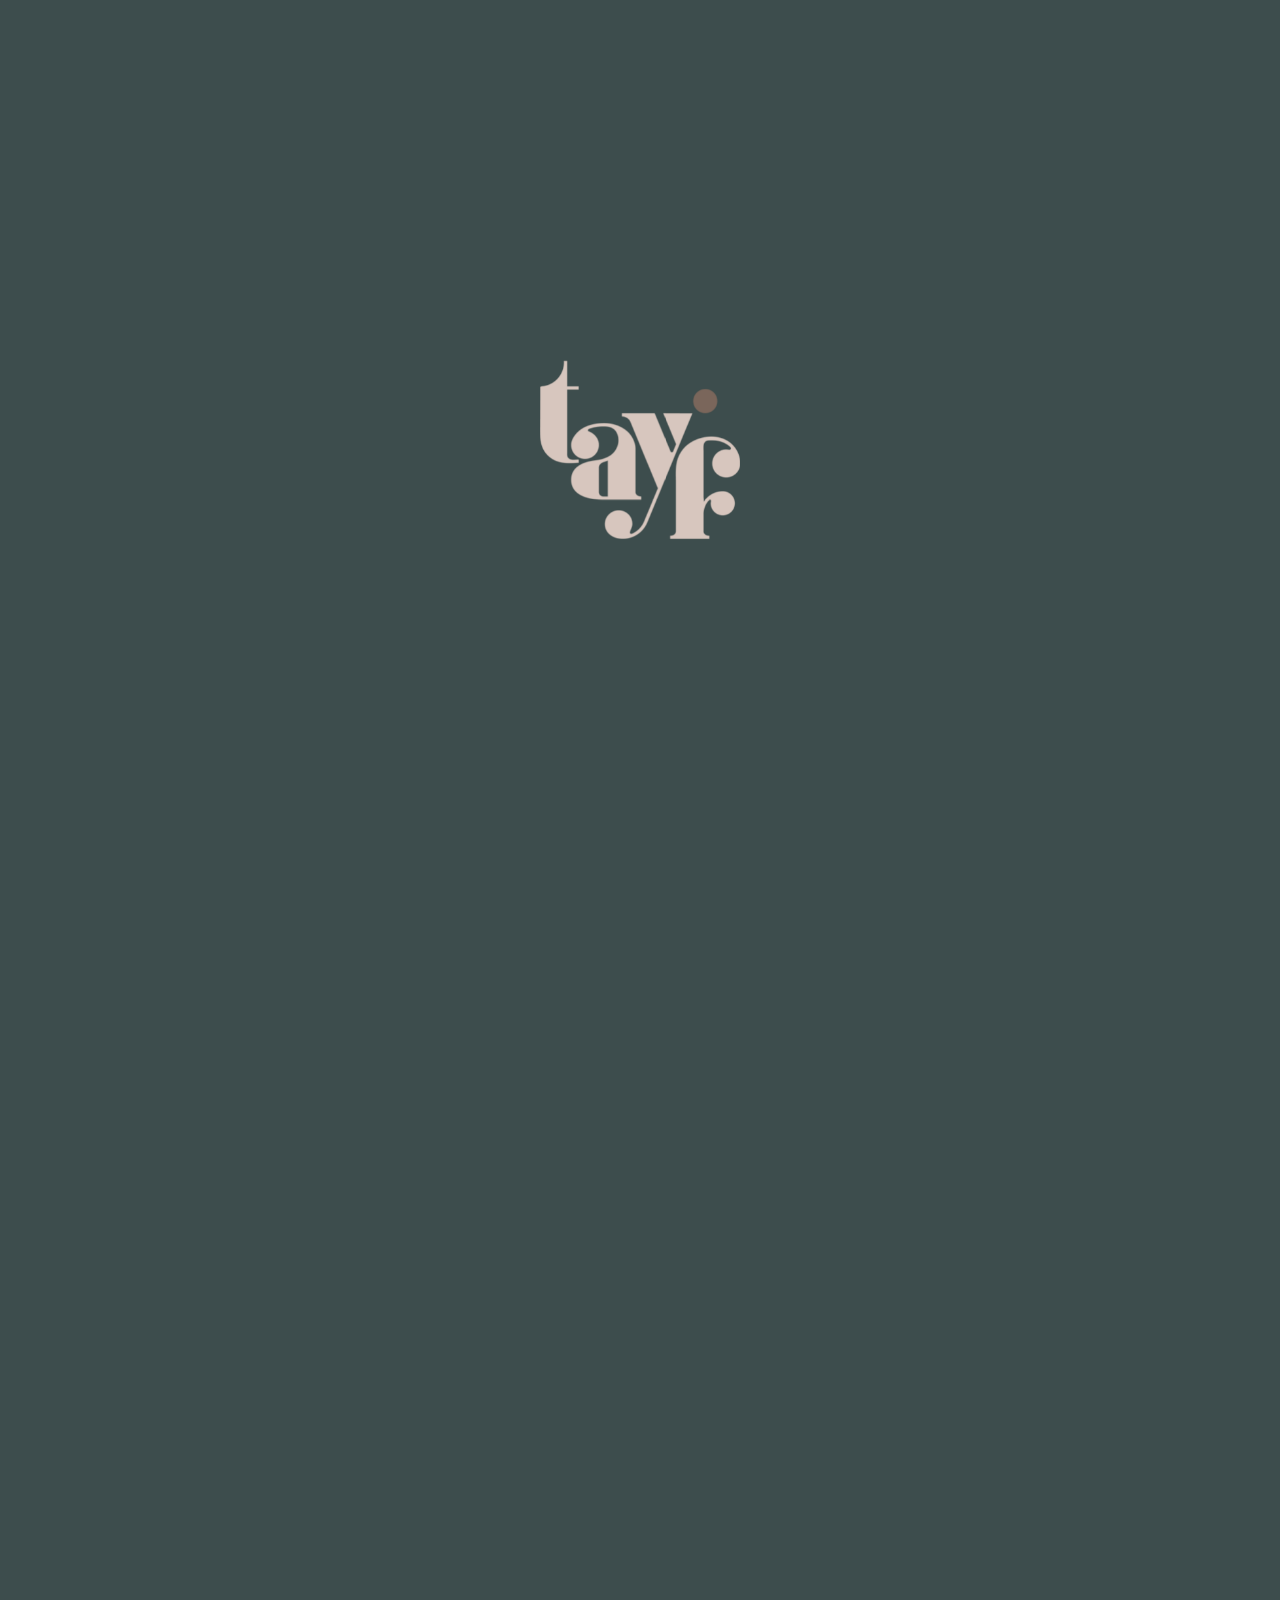
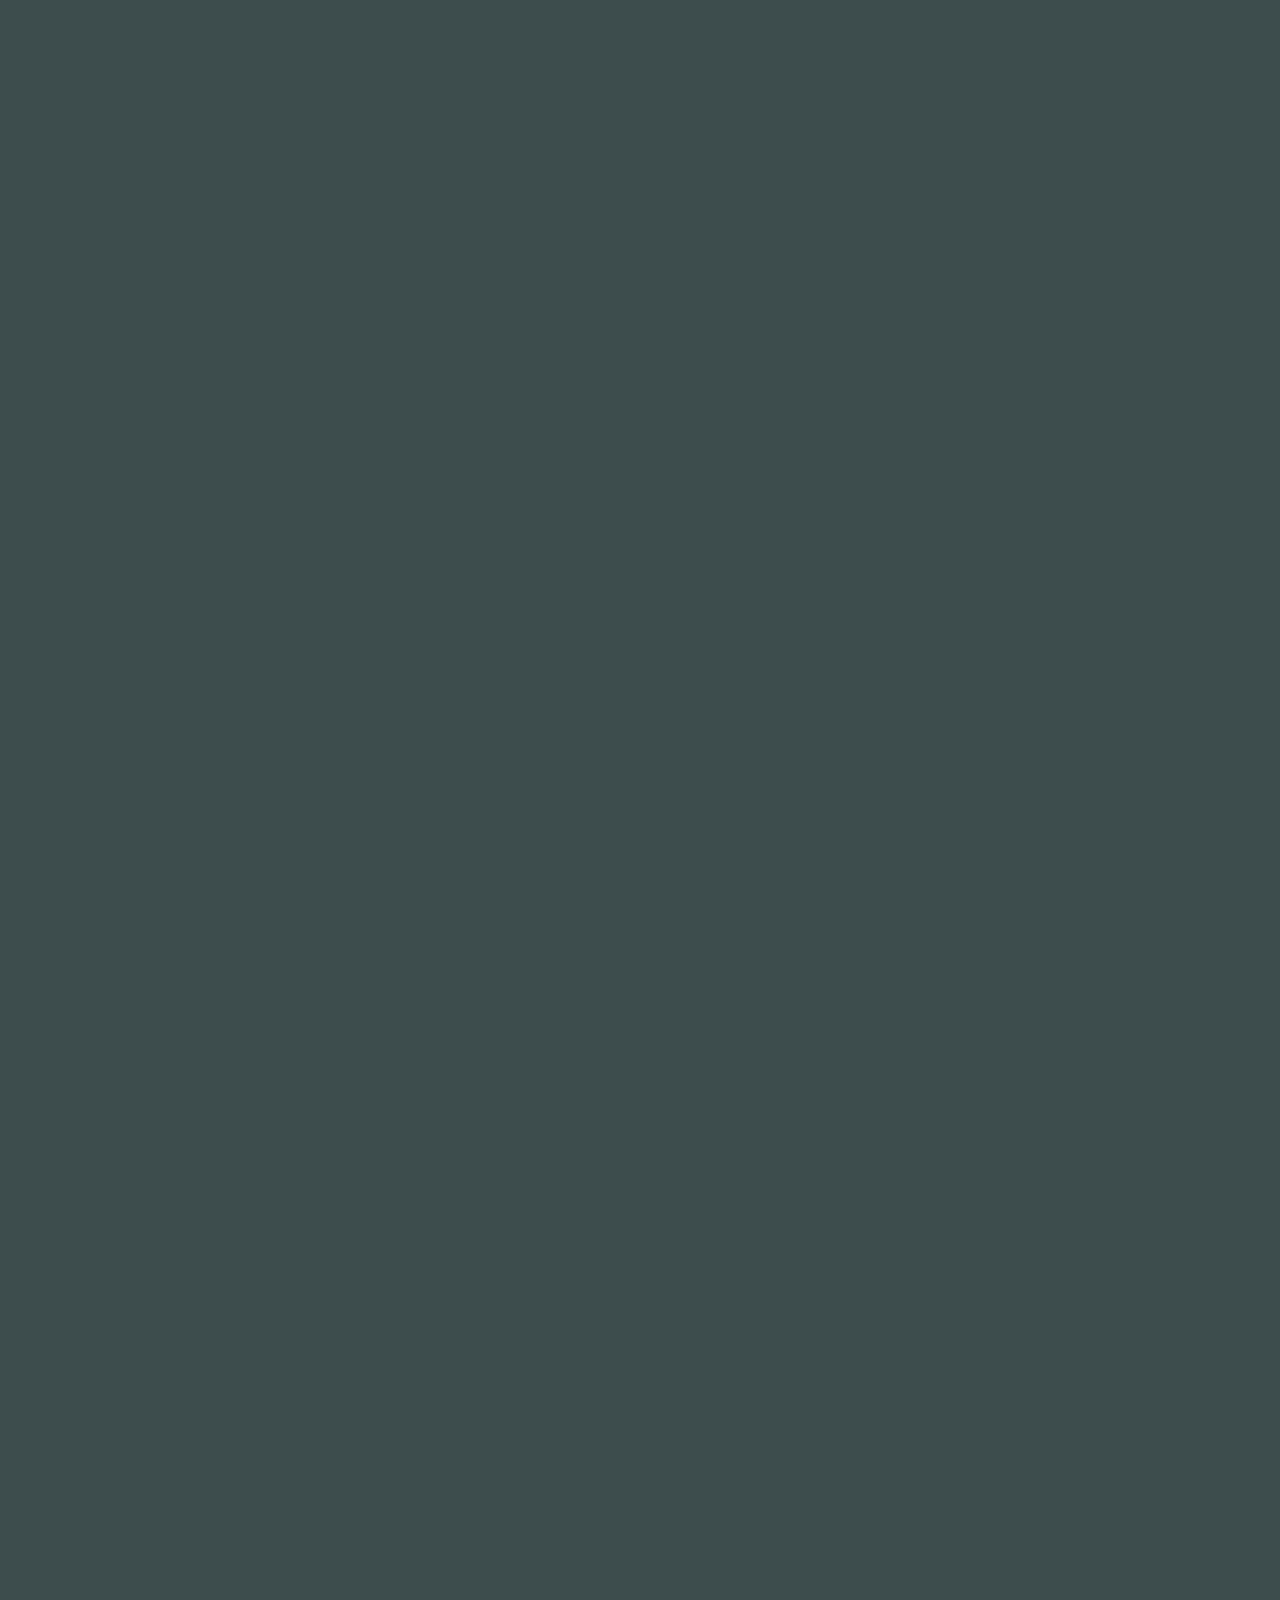
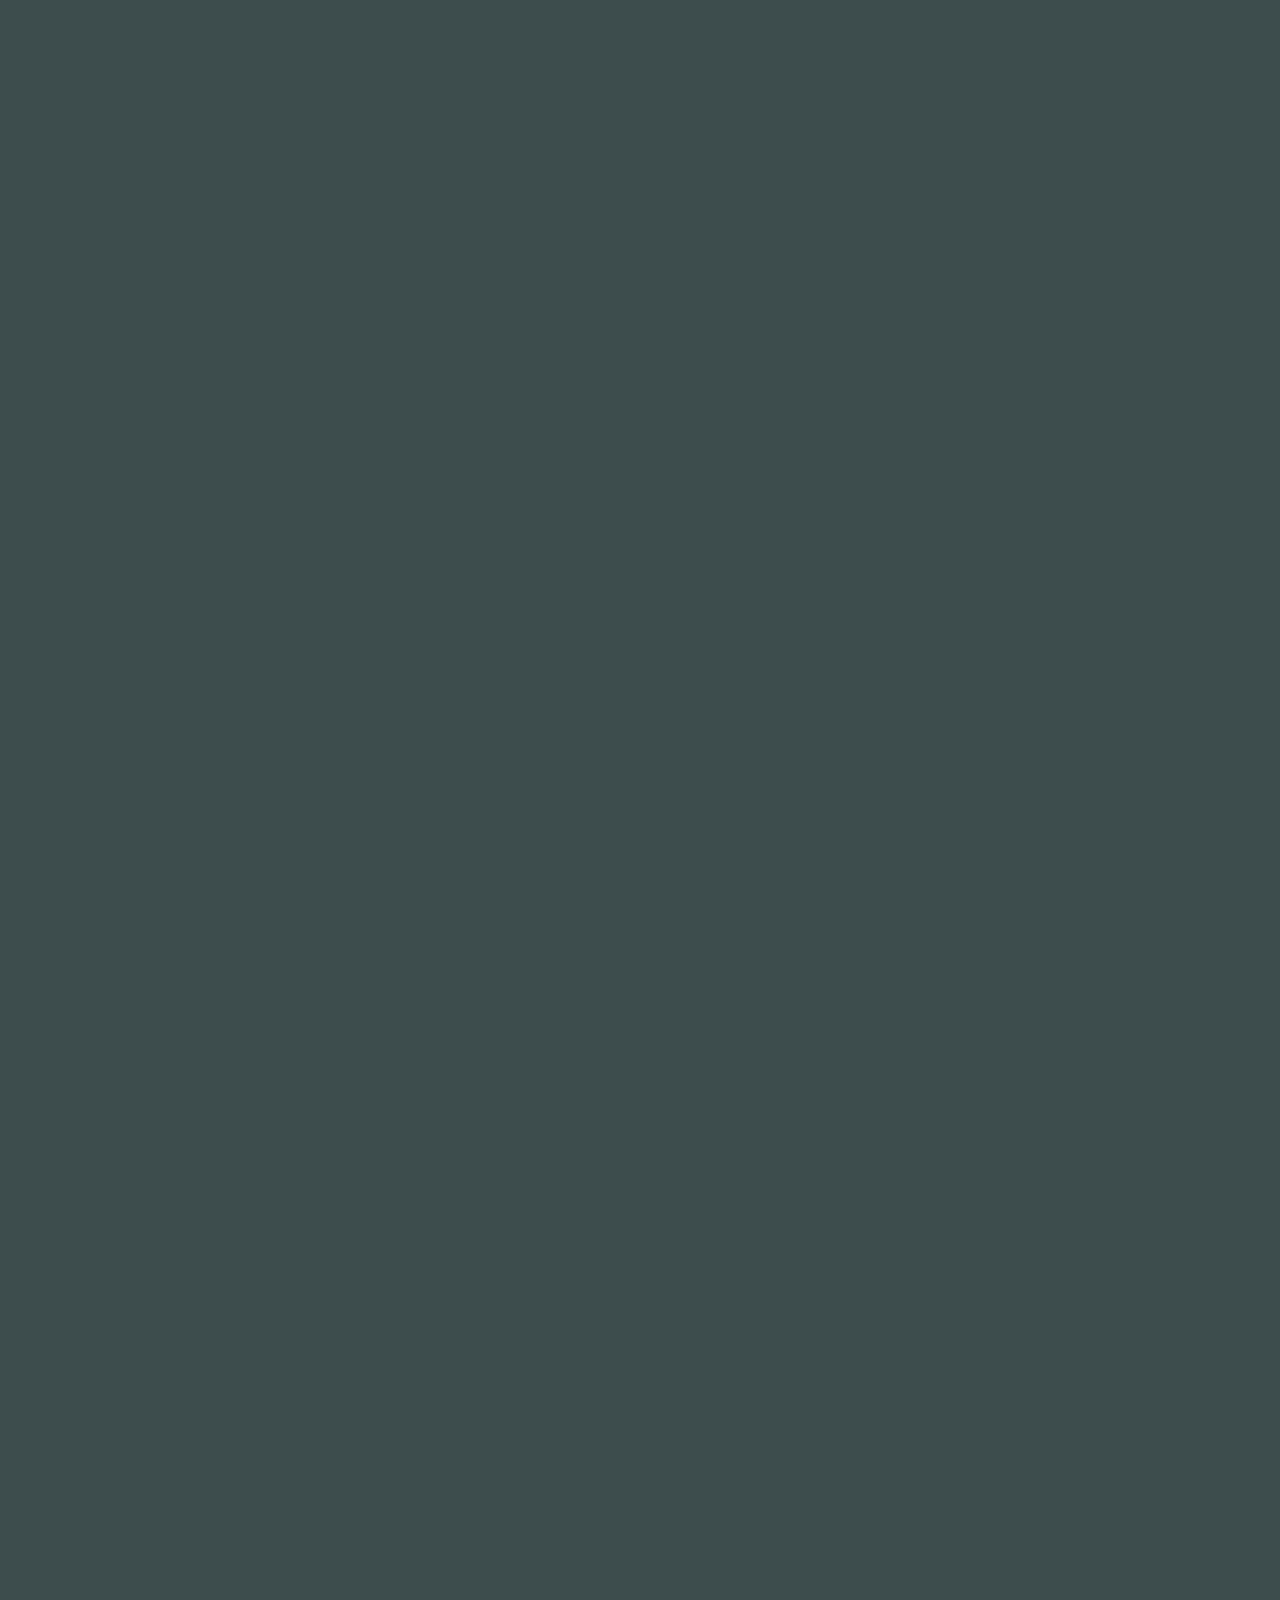
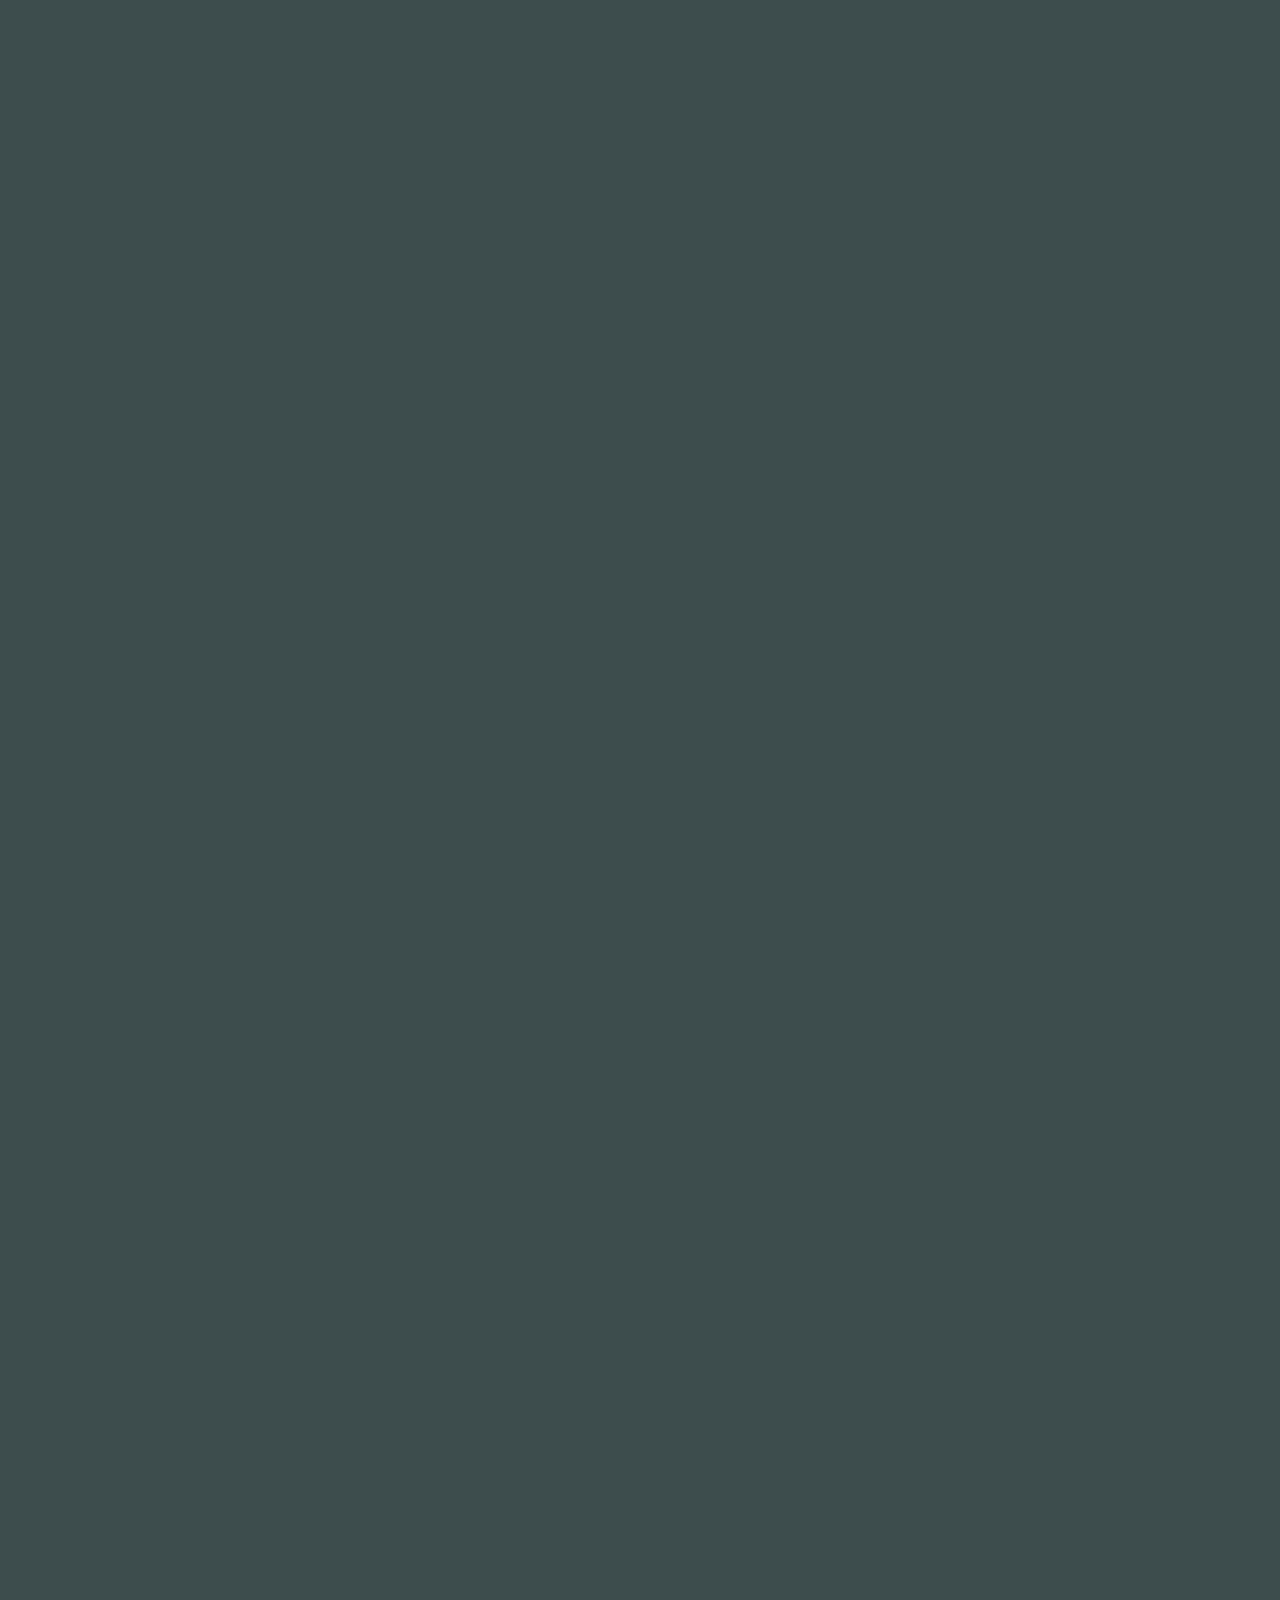
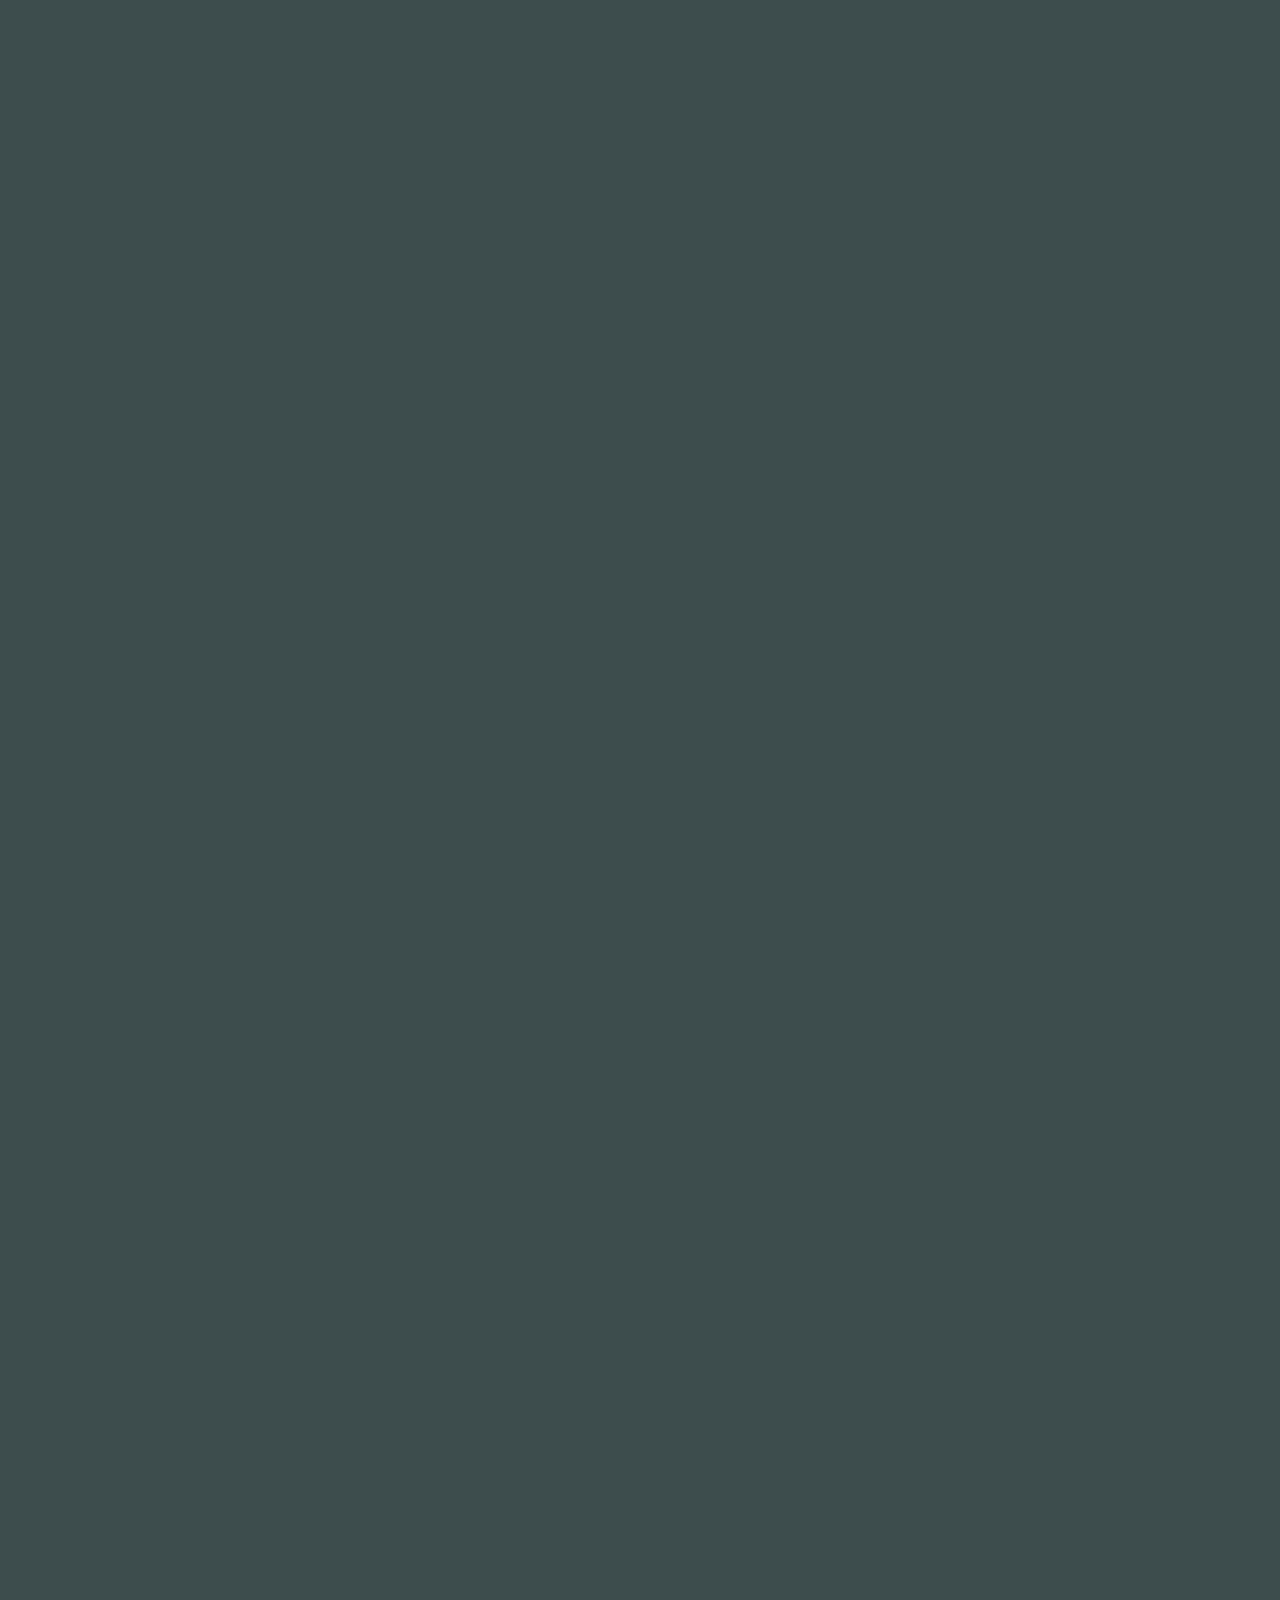
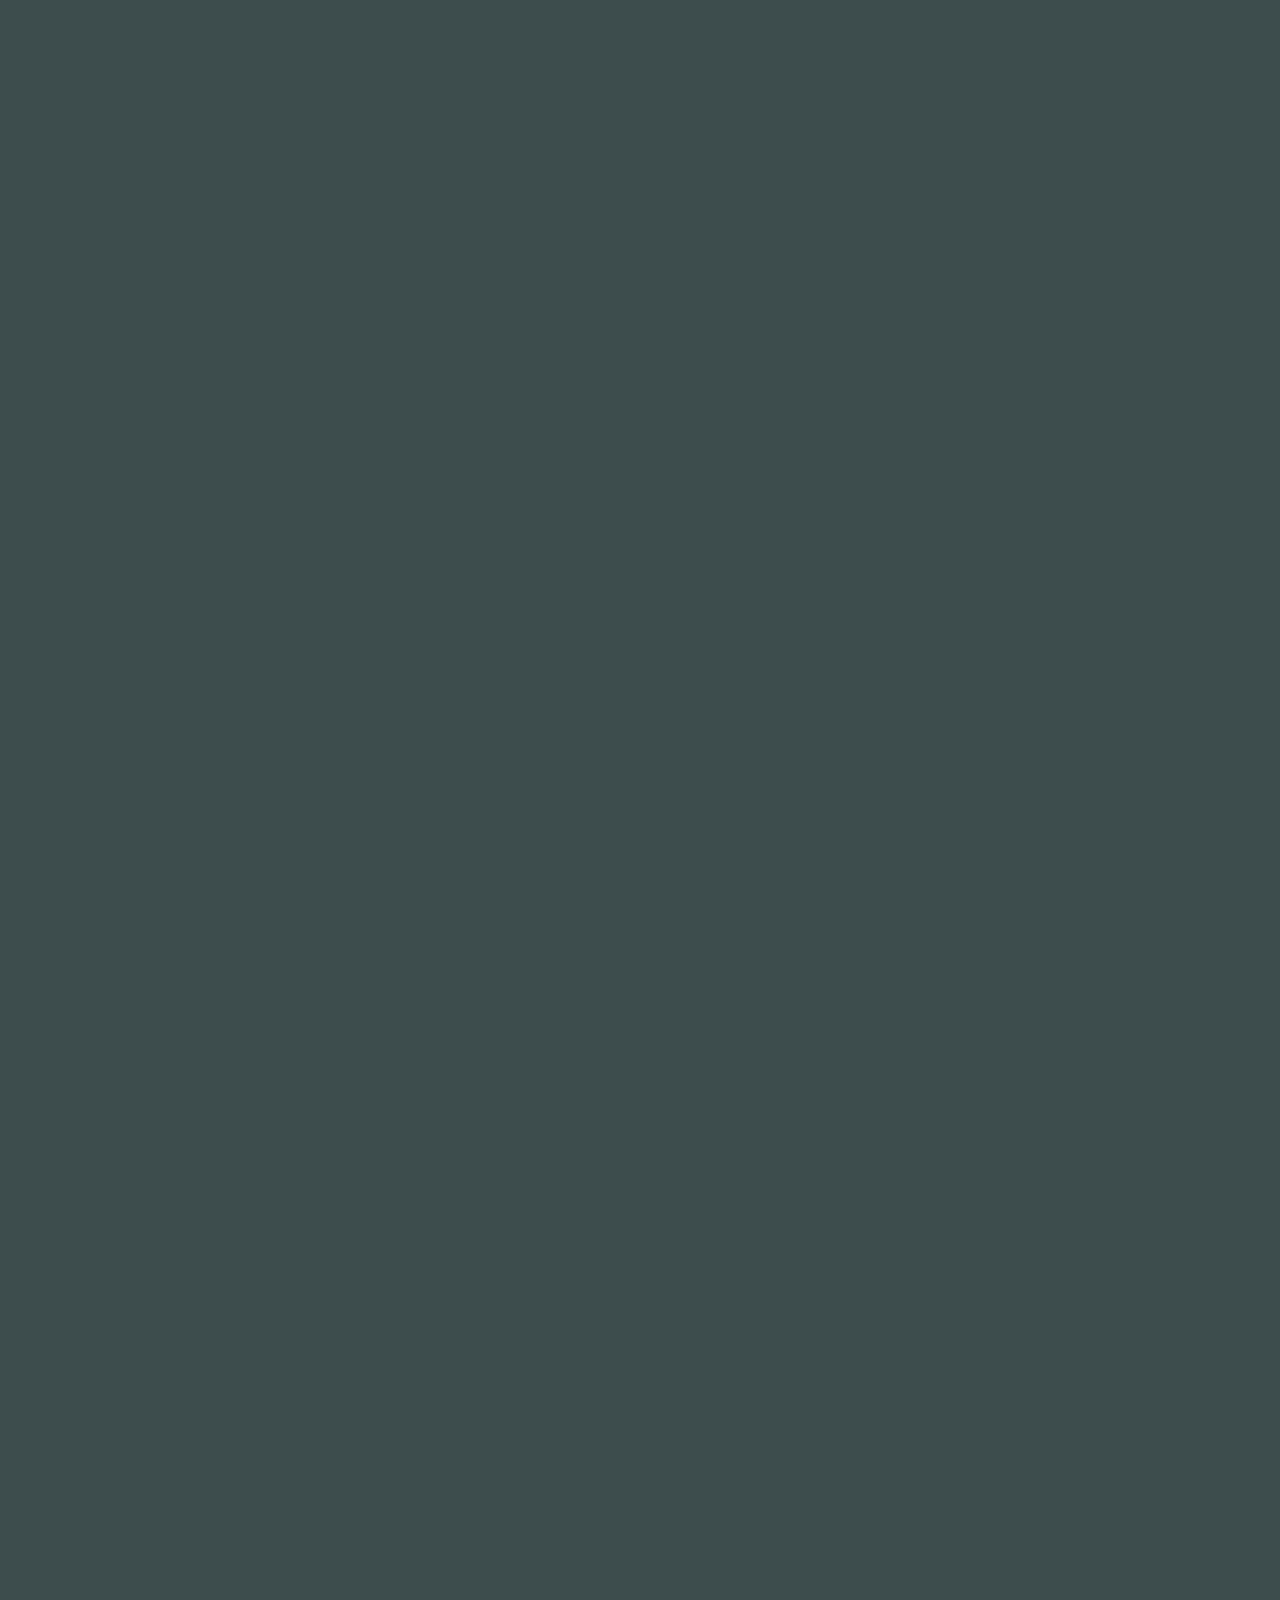
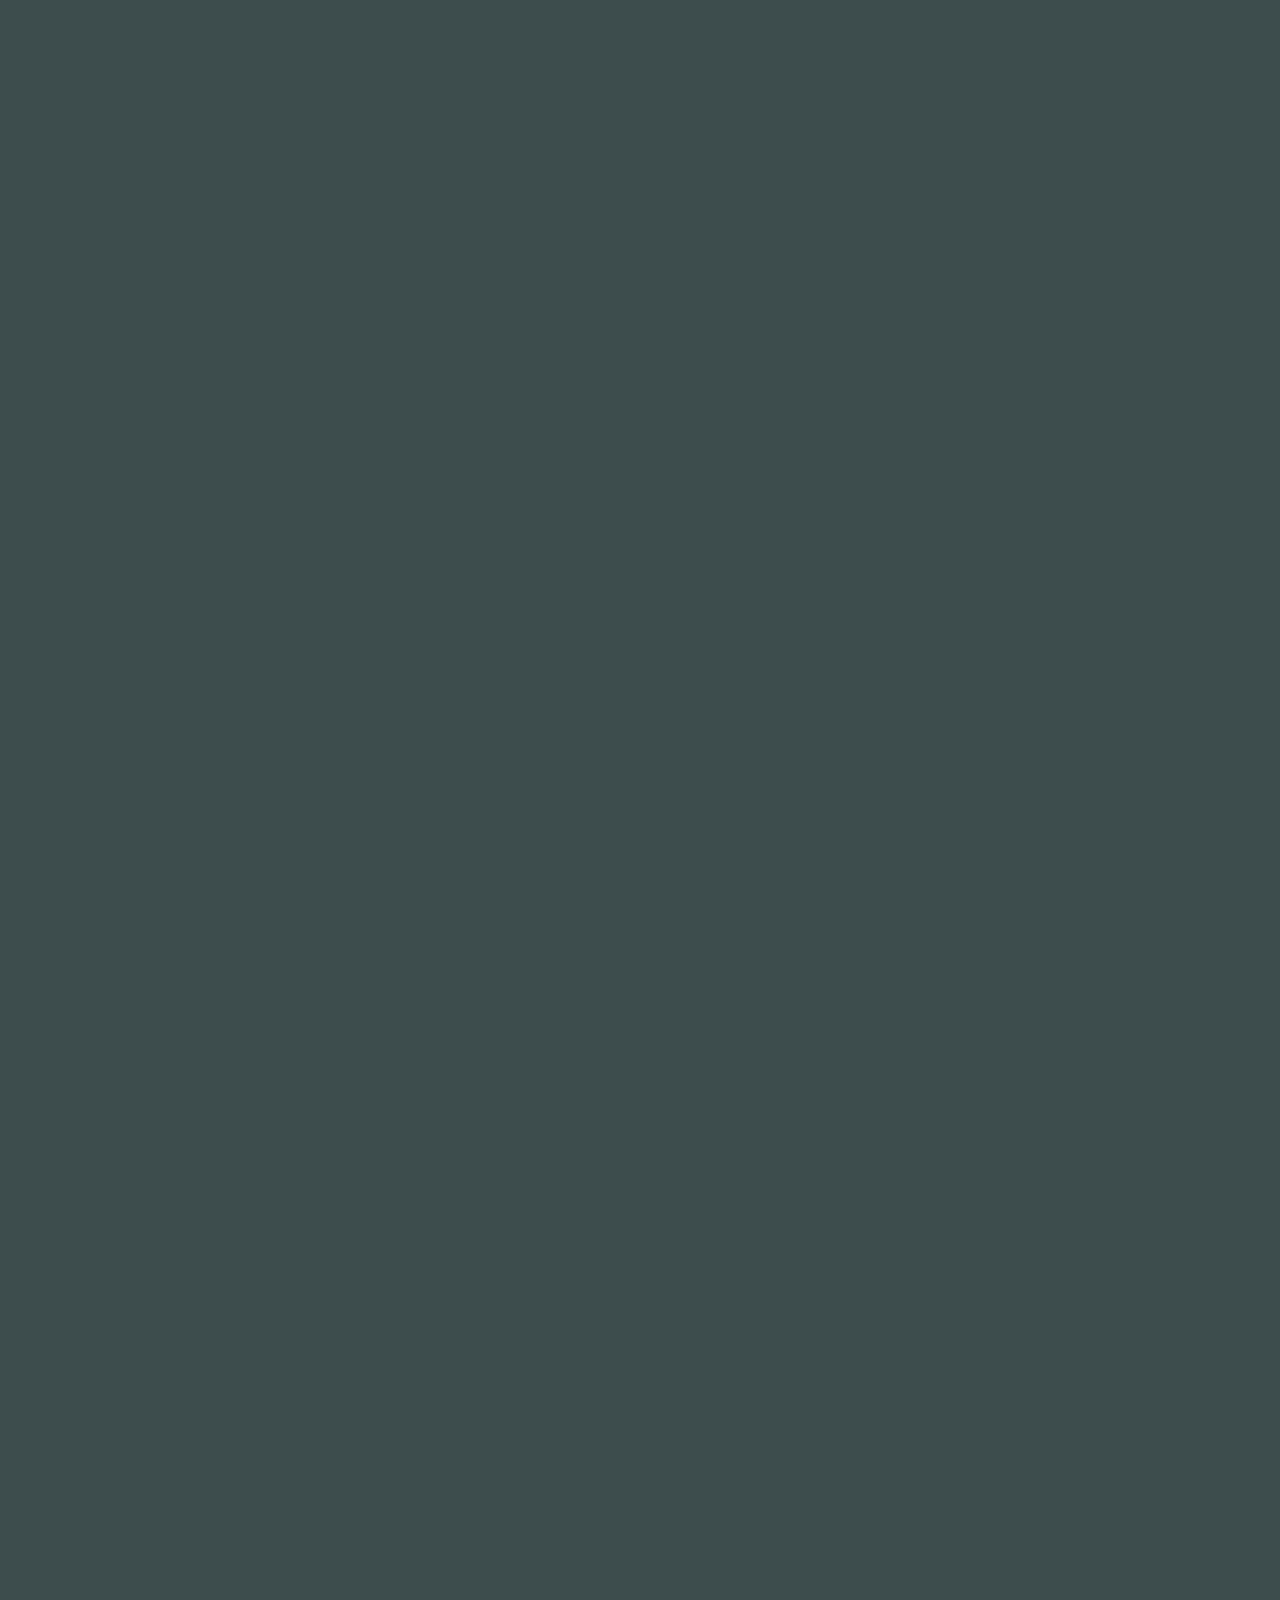
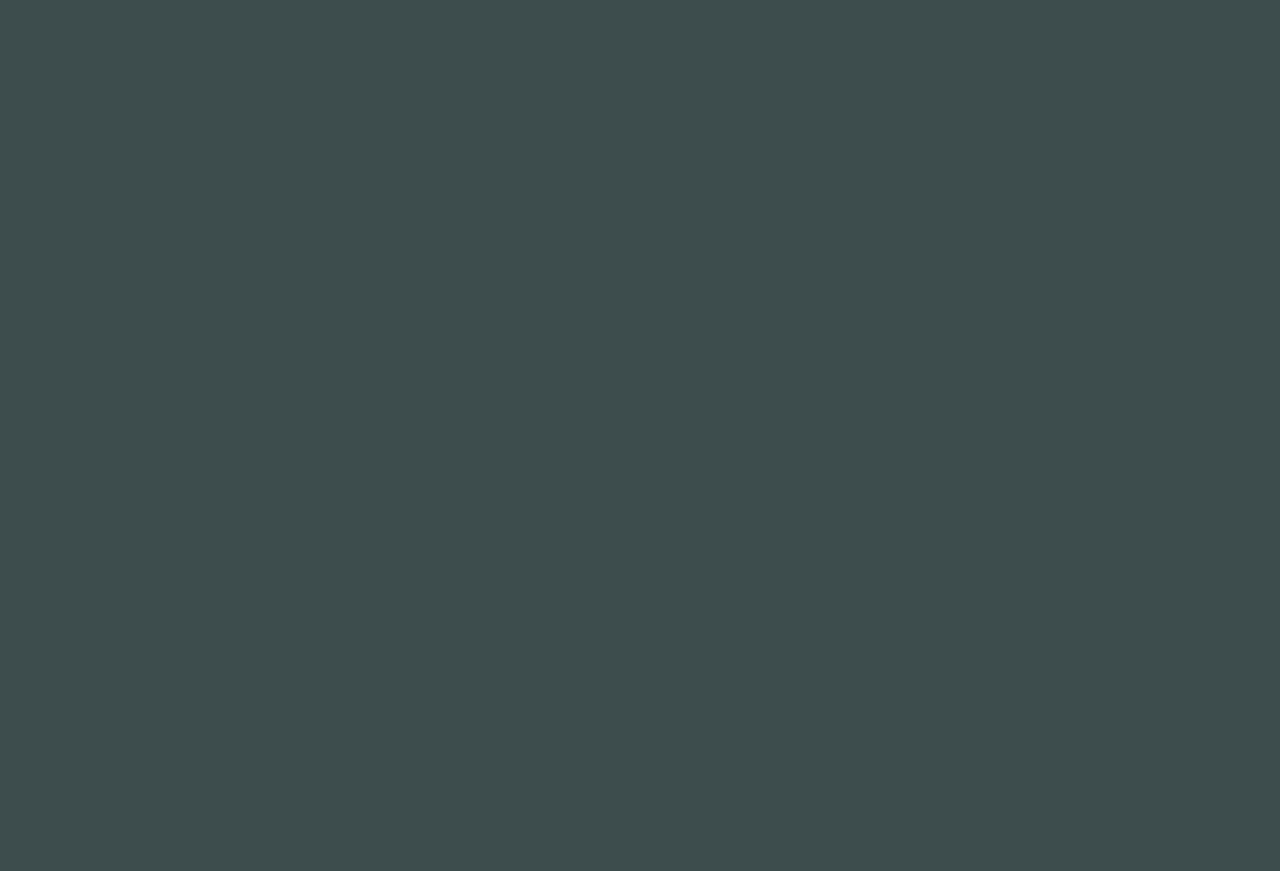
<file: index.html>
<!DOCTYPE HTML>
<html lang="en-US" class="">

<!-- Begin Head -->
<head>

    <meta charset="utf-8">
    <title>Tayf Egypt</title>

    <!-- Begin Meta Tags -->
    <meta name="viewport" content="width=device-width, initial-scale=1, shrink-to-fit=no" />
    <meta name="description" content="KAII Lab - Creative Digital Agency"/>
    <meta name="author" content="Showcase for KAII Lab Egypt"/>
    <!-- End Meta Tags -->

    <link rel="icon" href="images/tayf_icon.png" />

    <!-- Begin Stylesheets -->
    <link type="text/css" rel="stylesheet" href="css/reset.css">
    <link type="text/css" rel="stylesheet" href="css/locomotive-scroll.min.css">
    <link type="text/css" rel="stylesheet" href="css/styles.css">
    <!-- End Stylesheets -->


</head>
<!-- End Head -->


<!-- Begin Body -->
<body class="hide_locomotive_scrollbar" data-barba="wrapper">


        <!-- Begin Barba Transition Layers -->
            <div class="barba-tr-lyrs">
                <div class="white-layer"></div>
                <div class="light-brown-layer"></div>
                <div class="brown-layer"></div>
                <div class="green-layer"></div>
                <svg version="1.1" id="Layer_1" xmlns="http://www.w3.org/2000/svg" xmlns:xlink="http://www.w3.org/1999/xlink" x="0px" y="0px"
                         width="392.708px" height="543.905px" viewBox="-750.587 -750.292 392.708 543.905"
                         enable-background="new -750.587 -750.292 392.708 543.905" xml:space="preserve">
                    <path fill="#D7C6BE" d="M-540.976-237.276c-9.979-0.649-19.953,1.382-29.931,0.823c-9.974-0.563-20.73-4.318-25.395-13.262
                        c-2.463-5.786-3.485-12.085-2.978-18.354v-323.129h58.132v-16.369h-58.089v-128.223h-15.979
                        c1.579,33.11-10.166,65.475-32.609,89.875c-2.119,2.246-4.318,4.319-6.566,6.479c-16.323,14.923-36.328,25.221-57.958,29.842
                        c-5.528,1.164-11.575,0.994-16.975,2.377c-7.21,1.859-5.527,3.367-5.527,11.401c0,13.56,0,27.165,0,40.725
                        c-0.204,54.39-0.447,108.732-0.737,163.036c0,13.26,0,26.648,0.778,39.905c0.781,17.59,4.278,34.958,10.365,51.479
                        c12.258,30.744,36.185,55.382,66.555,68.542c36.318,15.588,77.478,12.957,116.907,10.448
                        C-541.107-226.911-541.062-232.094-540.976-237.276z"/>
                    <path fill="none" stroke="#D7C6BE" stroke-width="2" d="M-569.746-718.292c9.979,0.649,19.953-1.382,29.931-0.823
                        c9.974,0.563,20.73,4.319,25.395,13.262c2.463,5.787,3.485,12.086,2.978,18.355v323.131h-58.132v16.369h58.089v128.223h15.979
                        c-1.579-33.11,10.166-65.476,32.609-89.875c2.119-2.245,4.318-4.318,6.566-6.478c16.323-14.923,36.328-25.221,57.958-29.842
                        c5.528-1.164,11.575-0.994,16.975-2.377c7.21-1.859,5.526-3.367,5.526-11.401c0-13.561,0-27.165,0-40.725
                        c0.204-54.39,0.447-108.732,0.737-163.038c0-13.26,0-26.648-0.778-39.905c-0.781-17.589-4.278-34.959-10.365-51.48
                        c-12.258-30.744-36.185-55.381-66.555-68.542c-36.318-15.588-77.478-12.957-116.907-10.448
                        C-569.614-728.658-569.66-723.475-569.746-718.292z"/>
                </svg>
            </div>
        <!-- End Barba Transition Layers -->


        <!-- Begin Loader Overlay -->
            <div class="loader-overlay">
                
                <div class="loader-img-wrapper">
                    <img src="images/colored_logo.png" alt="">
                </div>
                
                <div class="green-layer"></div>

                <div class="brown-layer"></div>

                <div class="light-brwon-layer"></div>

                <div class="white-layer"></div>
            
            </div>
        <!-- End Loader Overlay -->

        <!-- Begin Custom Cursor -->
            <div class="CC-5"></div>
            <div class="CC-4"></div>
            <div class="CC-3"></div>
            <div class="CC-2"></div>
            <div class="CC-1"></div>
        <!-- End Custom Cursor -->


        <!-- Begin Scroll Top Button -->
            <button class="scroll-up hidden-by-scroll">
                <svg version="1.1" xmlns="http://www.w3.org/2000/svg" xmlns:xlink="http://www.w3.org/1999/xlink" viewBox="0 0 67 28" enable-background="new 0 0 67 28" xml:space="preserve">
                    <path d="M66.815,23.318l-30.934-23.2c-1.1-0.825-2.612-0.825-3.712,0l-30.932,23.2
                        c-1.367,1.025-1.644,2.964-0.619,4.331c0.608,0.811,1.537,1.237,2.477,1.237c0.646,0,1.297-0.202,1.854-0.619L34.026,6.46
                        l29.077,21.808c1.367,1.025,3.306,0.748,4.331-0.619S68.182,24.343,66.815,23.318z"/>
                </svg>
            </button>
        <!-- End Scroll Top Button -->

        <!-- Begin Call Us Button / Navigate (Mobile) -->
            <div class="call-navigate">
                
                <a href="tel:+201091080863">
                    <svg xmlns="http://www.w3.org/2000/svg" class="icon icon-tabler icon-tabler-phone-call" height="30" viewBox="0 0 24 24" stroke-width="1.5" stroke="#77655b" fill="none" stroke-linecap="round" stroke-linejoin="round">
                      <path stroke="none" d="M0 0h24v24H0z" fill="none"/>
                      <path d="M5 4h4l2 5l-2.5 1.5a11 11 0 0 0 5 5l1.5 -2.5l5 2v4a2 2 0 0 1 -2 2a16 16 0 0 1 -15 -15a2 2 0 0 1 2 -2" />
                      <path d="M15 7a2 2 0 0 1 2 2" />
                      <path d="M15 3a6 6 0 0 1 6 6" />
                    </svg>
                    Call Us
                </a>

                <a href="https://goo.gl/maps/YFeCNgDejBUnPYGg8" target="_blank">
                    <svg xmlns="http://www.w3.org/2000/svg" class="icon icon-tabler icon-tabler-location" height="30" viewBox="0 0 24 24" stroke-width="1.5" stroke="#77655b" fill="none" stroke-linecap="round" stroke-linejoin="round">
                      <path stroke="none" d="M0 0h24v24H0z" fill="none"/>
                      <path d="M21 3l-6.5 18a0.55 .55 0 0 1 -1 0l-3.5 -7l-7 -3.5a0.55 .55 0 0 1 0 -1l18 -6.5" />
                    </svg>
                    Navigate
                </a>
            </div>

        <!-- End Call Us Button / Navigate (Mobile) -->


        <!-- Begin Header -->
            <header>

                <button>
                    <p>
                        <span>M</span><span>E</span><span>N</span><span>U</span>
                    </p>

                    <p>
                        <span>B</span><span>A</span><span>C</span><span>K</span>
                    </p>

                </button>


                <!-- Colored Layers -->
                    <div class="white-layer"></div>
                    <div class="light-brwon-layer"></div>
                    <div class="brown-layer"></div>
                    <svg class="green-layer" xmlns="http://www.w3.org/2000/svg" viewBox="0 0 1 1" preserveAspectRatio="none">
                        <radialGradient id="g94" gradientUnits="userSpaceOnUse" cx="200%" cy="50%" r="250%">
                            <stop stop-color="#D2C1B9" offset="0"/>
                            <stop stop-color="#3D4D4D" offset="1"/>
                        </radialGradient>
                        <rect x="-50" y="-50" width="101" height="101" fill="url(#g94)" />
                    </svg>




                <!-- Drop Down Navigation Menu -->
                    <nav>
                        
                        <ul class="info-list">
                            <li>
                                <a href="#">
                                    <svg xmlns="http://www.w3.org/2000/svg" viewBox="0 0 24 24" stroke-width="0.5" stroke="#ffffff" fill="none" stroke-linecap="round" stroke-linejoin="round">
                                        <path stroke="none" d="M0 0h24v24H0z" fill="none"/>
                                        <line x1="18" y1="6" x2="18" y2="6.01" />
                                        <path d="M18 13l-3.5 -5a4 4 0 1 1 7 0l-3.5 5" />
                                        <polyline points="10.5 4.75 9 4 3 7 3 20 9 17 15 20 21 17 21 15" />
                                        <line x1="9" y1="4" x2="9" y2="17" />
                                        <line x1="15" y1="15" x2="15" y2="20" />
                                    </svg>
                                    Talaat Harb Axis, First New Cairo, Cairo Governorate, Egypt
                                </a>
                            </li>

                            <li>
                                <a href="tel:+201091080863">
                                    <svg xmlns="http://www.w3.org/2000/svg" viewBox="0 0 24 24" stroke-width="0.5" stroke="#ffffff" fill="none" stroke-linecap="round" stroke-linejoin="round">
                                        <path stroke="none" d="M0 0h24v24H0z" fill="none"/>
                                        <path d="M5 4h4l2 5l-2.5 1.5a11 11 0 0 0 5 5l1.5 -2.5l5 2v4a2 2 0 0 1 -2 2a16 16 0 0 1 -15 -15a2 2 0 0 1 2 -2" />
                                    </svg>
                                    +2 010 910 80863
                                </a>
                            </li>

                            <li>
                                <a href="mailto:info@tayfegypt.com">
                                    <svg xmlns="http://www.w3.org/2000/svg" viewBox="0 0 24 24" stroke-width="0.5" stroke="#ffffff" fill="none" stroke-linecap="round" stroke-linejoin="round">
                                        <path stroke="none" d="M0 0h24v24H0z" fill="none"/>
                                        <rect x="3" y="5" width="18" height="14" rx="2" />
                                        <polyline points="3 7 12 13 21 7" />
                                    </svg>
                                    info@tayfegypt.com
                                </a>
                            </li>
                        </ul>

                        <ul class="social-icons">

                            <li>
                                <a href="#">
                                    <svg version="1.1" xmlns="http://www.w3.org/2000/svg" xmlns:xlink="http://www.w3.org/1999/xlink" viewBox="0 0 184.491 344.982" xml:space="preserve">
                                            <path d="M12.066,182.859h36.827v151.611c0,2.993,2.425,5.418,5.419,5.418h62.441c2.992,0,5.419-2.425,5.419-5.418
                                                V183.574h42.335c2.754,0,5.07-2.066,5.384-4.8l6.43-55.816c0.177-1.536-0.31-3.073-1.337-4.225c-1.028-1.153-2.5-1.813-4.045-1.813
                                                h-48.765V81.931c0-10.546,5.679-15.895,16.88-15.895c1.597,0,31.885,0,31.885,0c2.993,0,5.419-2.426,5.419-5.418V9.384
                                                c0-2.994-2.426-5.419-5.419-5.419h-43.94c-0.311-0.016-0.999-0.04-2.013-0.04c-7.625,0-34.126,1.497-55.059,20.755
                                                c-23.195,21.341-19.972,46.894-19.2,51.324v40.914H12.066c-2.994,0-5.418,2.425-5.418,5.419v55.103
                                                C6.648,180.433,9.073,182.859,12.066,182.859z"/>
                                        </svg>
                                </a>
                            </li>

                            <li>
                                <a href="#">
                                    <svg version="1.1" xmlns="http://www.w3.org/2000/svg" xmlns:xlink="http://www.w3.org/1999/xlink" viewBox="0 0 352.482 346.482" xml:space="preserve">
                                        <path d="M252.319,4.305h-150.96c-51.264,0-92.97,41.708-92.97,92.976v150.958c0,51.266,41.706,92.97,92.968,92.97h150.962
                                            c51.268,0,92.972-41.709,92.972-92.97V97.28C345.294,46.013,303.586,4.305,252.319,4.305z M315.403,248.237
                                            c0,34.784-28.301,63.078-63.08,63.078H101.359c-34.78,0.004-63.079-28.292-63.079-63.079V97.28
                                            c0-34.784,28.299-63.084,63.079-63.084h150.962c34.779,0,63.08,28.3,63.08,63.082L315.403,248.237L315.403,248.237z"/>
                                        <path d="M176.841,85.949c-47.87,0-86.813,38.943-86.813,86.813c0,47.866,38.942,86.807,86.813,86.807
                                            c47.867,0,86.811-38.941,86.811-86.807C263.652,124.892,224.708,85.949,176.841,85.949z M176.841,229.675
                                            c-31.384,0-56.921-25.531-56.921-56.916c0-31.387,25.534-56.921,56.921-56.921s56.919,25.534,56.919,56.921
                                            C233.76,204.144,208.228,229.675,176.841,229.675z"/>
                                        <path d="M267.293,60.603c-5.759,0-11.418,2.331-15.487,6.416c-4.087,4.065-6.434,9.725-6.434,15.505
                                            c0,5.76,2.351,11.415,6.434,15.504c4.065,4.066,9.729,6.416,15.487,6.416c5.775,0,11.416-2.35,15.505-6.416
                                            c4.085-4.089,6.415-9.748,6.415-15.504c0-5.78-2.33-11.44-6.415-15.505C278.733,62.934,273.071,60.603,267.293,60.603z"/>
                                    </svg>
                                </a>
                            </li>

                            <li>
                                <a href="#">
                                    <svg version="1.1" xmlns="http://www.w3.org/2000/svg" xmlns:xlink="http://www.w3.org/1999/xlink" viewBox="0 0 364.482 362.982" xml:space="preserve">
                                        <path d="M89.181,118.771H19.53c-3.091,0-5.595,2.506-5.595,5.596v223.758c0,3.091,2.504,5.596,5.595,5.596h69.651
                                            c3.092,0,5.596-2.505,5.596-5.596V124.367C94.777,121.277,92.272,118.771,89.181,118.771z"/>
                                        <path d="M54.38,7.535c-25.343,0-45.96,20.596-45.96,45.91c0,25.327,20.618,45.93,45.96,45.93
                                            c25.323,0,45.924-20.604,45.924-45.93C100.306,28.131,79.704,7.535,54.38,7.535z"/>
                                        <path d="M266.342,113.209c-27.974,0-48.653,12.026-61.196,25.69v-14.533c0-3.09-2.504-5.596-5.596-5.596h-66.703
                                            c-3.091,0-5.596,2.506-5.596,5.596v223.758c0,3.091,2.505,5.596,5.596,5.596h69.499c3.091,0,5.596-2.505,5.596-5.596V237.417
                                            c0-37.306,10.133-51.84,36.138-51.84c28.323,0,30.573,23.299,30.573,53.759v108.79c0,3.091,2.504,5.596,5.596,5.596h69.524
                                            c3.091,0,5.596-2.505,5.596-5.596V225.391C355.37,169.917,344.792,113.209,266.342,113.209z"/>
                                    </svg>
                                </a>
                            </li>
                        </ul>

                        <svg class="islamic-shape" version="1.1" xmlns="http://www.w3.org/2000/svg" xmlns:xlink="http://www.w3.org/1999/xlink" viewBox="0 0 1537.881 1534.167" enable-background="new 0 0 1537.881 1534.167"
                                 xml:space="preserve">
                            <path fill="#C7B299" d="M684.151,126.86c3.832,3.95,7.777,7.786,11.546,11.793c1.021,1.081,2.12,1.93,3.153,2.947
                                c2.633,2.662,5.303,5.284,7.929,7.954c5.002,5.066,10.526,8.067,17.279,9.805c2.546,0.664,5.08,1.371,7.62,2.042
                                c2.413,0.749,4.732,1.599,7.302,2.155c1.982,0.435,3.959,0.939,5.944,1.392c13.459,3.604,26.912,7.215,40.37,10.804
                                c21.481,5.727,42.99,11.375,65.084,17.227c1.113-2.783,2.184-4.852,2.769-7.054c11.026-40.781,22.122-81.558,32.734-122.457
                                c1.319-5.088,0.936-11.162-0.406-16.321C882,33.73,878.331,20.363,874.763,6.968c-3.897-0.535-7.815-1.009-11.741-1.487
                                c3.712,13.877,7.415,27.754,10.99,41.666c1.414,5.491,1.508,11.96,0.094,17.438c-9,35.096-18.548,70.058-27.982,105.062
                                c-0.814,2.994-2.019,5.877-3.247,9.367c-3.575-0.763-6.637-1.285-9.641-2.08c-5.245-1.396-10.477-2.83-15.728-4.221v-1.085
                                c-2.092-0.193-4.248-0.193-6.274-0.603c-27.688-7.362-55.378-14.679-82.988-22.291c-4.21-1.164-8.528-3.325-11.896-6.134
                                c-0.729-0.588-1.491-1.127-2.198-1.784c-22.651-22.255-45.024-44.785-67.439-67.275c-2.813-2.816-5.624-5.638-8.437-8.457
                                c-2.532-2.53-4.937-5.249-7.493-8.025c-0.235-0.285-0.4-0.507-0.663-0.828c0.042-0.064,0.071-0.106,0.113-0.171
                                c1.507-1.833,2.876-3.682,4.425-5.352c15.322-15.365,30.735-30.643,46.087-45.979c-6.159,0.707-12.296,1.492-18.414,2.341
                                c-12.109,12.096-24.148,24.257-36.295,36.306c-3.954,3.911-8.614,7.094-13.502,11.047c4.367,4.649,6.959,7.603,9.734,10.365
                                C642.909,85.476,663.548,106.15,684.151,126.86z"/>
                            <path fill="#C7B299" d="M568.562,28.828c0.629,0.578,1.212,1.106,1.905,1.749c1.67-2.249,3.056-4.354,4.403-6.288
                                c-2.932,0.764-5.803,1.681-8.721,2.477c0.778,0.721,1.493,1.377,2.313,2.155C568.499,28.885,568.526,28.863,568.562,28.828z"/>
                            <path fill="#C7B299" d="M1317.753,315.002c-28.981,28.56-57.649,57.43-86.422,86.209c-2.142,2.126-4.116,4.396-6.209,6.673
                                c1.643,1.941,2.59,3.225,3.683,4.352c30.187,30.188,60.259,60.49,90.704,90.389c3.725,3.663,9.198,6.231,14.337,7.652
                                c31.87,8.862,63.878,17.251,95.863,25.787c10.289,2.751,20.596,5.476,31.072,8.263c1.112-2.293,2.04-3.615,2.433-5.07
                                c5.673-21.113,11.239-42.248,16.884-63.364c-2.261-5.494-4.624-10.933-7.007-16.355c-5.845,21.833-11.755,43.653-17.657,65.468
                                c-0.405,1.513-1.104,2.932-2.225,5.866c-28.461-7.572-56.171-14.894-83.832-22.347c-13.023-3.523-27.324-5.092-38.665-11.673
                                c-11.347-6.579-19.803-18.218-29.394-27.768c-17.52-17.412-34.962-34.914-52.418-52.406c-2.774-2.783-5.366-5.715-8.435-9.001
                                c24.778-24.728,49.47-48.506,73.012-73.363c11.161-11.753,23.485-18.925,39.307-22.608c9.742-2.265,19.397-4.895,29.075-7.439
                                c-2.456-3.229-5.018-6.372-7.517-9.563c-14.271,3.85-28.544,7.682-42.788,11.635C1326.502,307.739,1321.572,311.25,1317.753,315.002
                                z"/>
                            <path fill="#C7B299" d="M403.426,283.893c-7.101,1.905-14.209,3.77-21.31,5.673c-2.233,0.604-4.473,1.267-6.772,1.955
                                c-2.068,0.567-4.045,1.103-6.143,1.674c0.77,3.396,1.419,6.35,2.112,9.22c0.1,0.402,0.171,0.848,0.279,1.24
                                c0.091,0.354,0.185,0.701,0.277,1.049c0.043,0.175,0.08,0.36,0.129,0.536c0.243,0.921,0.5,1.845,0.742,2.769
                                c5.182,19.546,10.348,39.101,15.679,58.605c2.598,9.668,5.116,19.361,7.763,29.016c1.828,8.378,1.778,16.415-0.036,24.742
                                c-2.853,10.399-5.572,20.832-8.363,31.243c-4.011,14.759-7.986,29.531-11.876,44.317c-1.541,5.801-3.125,11.59-4.658,17.391
                                c-0.251,0.922-0.373,1.899-0.521,2.862c-0.436,1.991-0.878,4.053-1.386,6.263c0.171,0.054,0.307,0.096,0.478,0.153
                                c0,0.014,0,0.036-0.006,0.05c3.774,1.194,6.75,2.251,9.798,3.071c30.001,8.059,59.946,16.401,90.083,23.948
                                c9.977,2.494,17.769,7.101,24.927,14.4c0.814,0.832,1.648,1.642,2.462,2.468c20.382,20.995,41.248,41.507,61.973,62.156
                                c2.996,2.986,6.223,5.741,11.433,10.522c3.296-4.511,5.494-8.455,8.563-11.554c3.939-3.979,7.907-7.923,11.86-11.882
                                c16.586-16.471,33.17-32.949,49.461-49.707c0.878-0.884,1.764-1.762,2.634-2.649c6.938-7.135,14.673-11.287,24.228-13.714
                                c30.117-7.658,60.104-15.911,90.083-23.989c0.814-0.225,1.626-0.527,2.432-0.794c2.656-0.729,5.196-1.436,7.929-2.186
                                c-0.042-0.191-0.078-0.343-0.122-0.534c0.072-0.022,0.122-0.044,0.193-0.068c-0.977-4.194-1.726-7.648-2.661-11.07
                                c-2.377-8.952-4.81-17.894-7.178-26.858c-2.114-7.957-4.254-15.913-6.388-23.87c-3.81-14.281-7.537-28.59-11.46-42.833
                                c-0.243-0.892-0.378-1.752-0.565-2.624c-0.862-5.615-0.613-11.136,0.651-16.858c2.418-8.779,4.696-17.596,7.065-26.384
                                c5.544-20.307,10.955-40.645,16.399-60.974c0.392-1.477,0.764-3.026,1.143-4.539c0.069-0.279,0.149-0.555,0.221-0.834
                                c0.114-0.422,0.207-0.864,0.313-1.284c0.8-3.284,1.621-6.694,2.57-10.526c-1.328-0.408-2.341-0.721-3.498-1.079
                                c-3.203-1.015-6.129-1.955-8.956-2.717c-21.559-5.781-43.082-11.691-64.698-17.243c-7.572-2.013-15.129-4.089-22.707-6.062
                                c-10.656-3.201-19.576-8.424-27.618-16.447c-5.709-5.836-11.476-11.625-17.235-17.412c-17.691-18.03-35.732-35.888-54.292-54.472
                                c-0.193,0.178-0.321,0.3-0.508,0.475c-0.599-0.531-1.019-0.898-1.684-1.495c-3.018,4.021-5.088,7.567-7.885,10.376
                                c-22.458,22.64-45.166,45.031-67.511,67.795c-0.92,0.942-1.891,1.748-2.855,2.562c-4.367,3.571-9.169,5.93-14.8,7.419
                                c-15.706,3.957-31.334,8.221-46.949,12.41C418.947,279.679,411.206,281.781,403.426,283.893z M474.176,276.496
                                c1.457-0.37,2.912-0.778,4.368-1.148c0.115-0.03,0.215-0.076,0.328-0.107c0.737-0.193,1.463-0.396,2.192-0.585
                                c0.607-0.157,1.077-0.486,1.662-0.671c0.991-0.36,1.971-0.752,2.912-1.176c2.548-1.079,4.953-2.494,7.137-4.204
                                c0.828-0.613,1.662-1.247,2.468-1.931c0.323-0.307,0.701-0.474,1.027-0.802c0.458-0.472,0.928-0.936,1.391-1.401
                                c0.336-0.327,0.693-0.589,1.021-0.928c19.825-20.243,39.986-40.157,60.032-60.182c2.797-2.798,5.709-5.491,9.591-9.195
                                c3.054,2.783,5.974,5.313,8.727,8c0.314,0.306,0.651,0.614,0.958,0.92c20.617,20.574,41.326,41.078,61.736,61.851
                                c4.931,5.024,10.32,8.197,17.186,9.985c28.552,7.385,57.012,15.203,85.494,22.911c3.424,0.917,6.792,2.008,11.353,3.372
                                c-0.107,0.531-0.185,1.027-0.279,1.549c-0.663,3.571-1.204,6.915-2.076,10.126c-7.542,28.538-15.021,57.08-22.864,85.526
                                c-0.08,0.289-0.116,0.567-0.186,0.852l-0.014,0.058c-0.008,0.014,0,0.026-0.008,0.036c-0.743,2.948-1.171,5.795-1.185,8.636
                                c0,0.113,0.022,0.235,0.028,0.352c0.022,2.863,0.4,5.735,1.248,8.739c7.865,28.438,15.302,57.012,22.867,85.53
                                c1.005,3.75,1.726,7.579,2.753,12.238c-3.575,1.04-6.621,1.951-9.575,2.805c-1.557,0.442-3.119,0.888-4.654,1.298
                                c-2.791,0.75-5.588,1.485-8.378,2.233c-24.643,6.623-49.277,13.292-73.982,19.648c-0.956,0.245-1.82,0.599-2.726,0.901
                                c-5.474,1.728-10.12,4.457-14.316,8.725c-0.171,0.171-0.342,0.342-0.514,0.514c-0.185,0.179-0.378,0.321-0.556,0.508
                                c-20.41,20.788-41.121,41.29-61.738,61.849c-2.775,2.763-5.731,5.331-9.121,8.472c-3.338-3.093-6.292-5.637-9.069-8.378
                                c-14.607-14.58-29.173-29.209-43.73-43.846c-4.461-4.552-9.036-9.073-13.433-13.674c-0.771-0.81-1.604-1.441-2.397-2.189
                                c-0.707-0.729-1.441-1.435-2.156-2.164c-5.522-5.673-11.659-9.027-19.253-10.968c-1.185-0.303-2.363-0.635-3.547-0.941
                                c-0.655-0.182-1.249-0.442-1.919-0.607c-4.909-1.198-9.776-2.536-14.666-3.796c-17.006-4.459-33.998-8.962-50.96-13.522
                                c-3.561-0.972-7.123-1.941-10.689-2.898c-2.99-0.811-6.139-1.776-9.593-2.837c-1.312-0.428-2.576-0.846-4.075-1.315
                                c0.928-4.232,1.606-7.997,2.576-11.68c7.572-28.514,15.051-57.075,22.894-85.516c1.77-6.412,1.885-12.243,0.086-18.687
                                c-7.75-28.046-15.115-56.212-22.594-84.355c-1.02-3.814-1.905-7.682-3.112-12.581c3.683-1.328,6.886-2.705,10.206-3.601
                                c1.563-0.428,3.131-0.853,4.694-1.276C423.201,290.062,448.671,283.178,474.176,276.496z"/>
                            <path fill="#C7B299" d="M1509.608,562.016c-0.692,2.689-1.369,5.309-2.092,8.088c1.72,0.507,3.246,0.971,4.803,1.437
                                C1511.469,568.344,1510.492,565.197,1509.608,562.016z"/>
                            <path fill="#C7B299" d="M524.937,415.112c-0.135,1.085-0.364,2.166-0.541,3.25c-0.958,5.656-2.491,11.293-4.483,16.931
                                c0.129,0.044,0.257,0.067,0.393,0.107c0,0.004-0.006,0.008-0.006,0.008c10.148,3.062,19.519,4.324,27.089,8.6
                                c5.124,3.004,9.5,7.399,14.096,12.135c2.261,2.38,4.553,4.799,7.029,7.158c0.028-0.026,0.042-0.048,0.072-0.068
                                c0.257,0.249,0.478,0.492,0.743,0.739c1.405-2.102,2.882-4.055,4.423-5.888c2.034-2.103,3.997-4.133,5.96-6.065
                                c10.268-9.161,23.058-14.07,38.308-16.28c-8.663-18.899-8.613-36.656-0.386-54.816c-0.298-0.089-0.591-0.151-0.892-0.237
                                c0.008-0.014,0.008-0.024,0.008-0.036c-9.685-2.91-19.104-4.099-26.698-8.416c-4.953-2.904-9.271-7.075-13.973-11.779
                                c-2.647-2.711-5.353-5.51-8.356-8.311c-0.022,0.032-0.044,0.054-0.072,0.086c-0.235-0.225-0.436-0.438-0.685-0.663
                                c-2.554,4.666-5.552,8.502-8.893,11.743c-4.204,3.882-8.906,6.987-14.022,9.527c-3.591,1.716-7.343,3.189-11.283,4.417
                                c-4.597,1.323-9.5,2.295-14.759,2.886c2.112,3.521,3.555,6.997,4.718,10.451C525.365,398.893,525.929,407.038,524.937,415.112z
                                 M543.506,385.639c4.832-1.459,9.071-3.81,13.025-6.69c2.17-1.523,4.246-3.235,6.179-5.209c1.784-1.78,3.547-3.585,5.218-5.691
                                c1.863,1.724,3.683,3.452,5.502,5.146c1.22,1.156,2.469,2.269,3.732,3.318c5.873,5.042,12.161,9.143,20.488,10.049
                                c1.77,0.384,3.468,0.882,5.389,1.063c-1.626,6.344-2.854,12.396-3.119,18.425c-0.042,1.029-0.05,2.062-0.028,3.091
                                c0.036,2.582,0.249,5.174,0.742,7.79c0.036,0.195,0.042,0.388,0.086,0.582c0.613,3.085,1.648,6.223,3.045,9.425
                                c0.066,0.144,0.08,0.283,0.144,0.426c-7.187,1.566-13.809,3.692-19.739,7.037c-0.356,0.205-0.699,0.448-1.049,0.663
                                c-2.625,1.573-5.124,3.376-7.449,5.52c-0.036,0.042-0.08,0.094-0.122,0.127c-1.549,1.443-3.006,3.07-4.419,4.812
                                c-0.84,0.963-1.754,1.77-2.568,2.807c-7.771-9.459-16.442-15.818-27.568-18.557c-2.248-0.58-4.481-1.179-6.949-1.477
                                c1.497-7.545,3.782-13.975,3.802-20.426c0.03-6.043-2.262-12.109-3.959-19.944C537.248,387.339,540.474,386.616,543.506,385.639z"/>
                            <path fill="#C7B299" d="M1354.67,365.479c-14.138,13.873-28.118,27.935-42.869,42.654c14.638,14.558,28.431,28.331,42.348,42.019
                                c1.363,1.354,3.183,2.576,5.046,3.069c19.138,5.215,38.344,10.262,58.125,15.515c1.313-3.705,2.498-6.595,3.34-9.585
                                c3.882-14.215,7.521-28.524,11.64-42.686c1.728-6.001,1.455-11.62-0.186-17.518c-3.313-11.825-6.438-23.716-9.656-35.581
                                c-3.133-5.042-6.358-10.021-9.604-14.98c-17.655,4.716-34.811,9.263-51.866,13.931
                                C1358.737,362.931,1356.283,363.909,1354.67,365.479z M1410.227,360.513c4.225,15.786,8.291,30.722,12.202,45.675
                                c0.387,1.453,0.114,3.209-0.271,4.686c-3.746,14.229-7.614,28.435-11.776,43.969c-5.845-1.271-11.068-2.761-16.383-3.489
                                c-22.781-3.157-41.058-13.877-55.223-31.946c-3.134-4.025-7.114-7.399-11.546-11.888c11.096-10.833,21.551-21.167,32.141-31.337
                                c1.685-1.581,3.868-2.99,6.052-3.589C1379.948,368.523,1394.541,364.705,1410.227,360.513z"/>
                            <path fill="#C7B299" d="M447.33,467.55c-0.144,0.543-0.221,1.17-0.351,1.72c-0.864,3.286-1.676,6.41-2.576,9.77
                                c0.193,0.058,0.37,0.112,0.563,0.166c0,0.002-0.008,0.006-0.008,0.01c0.279,0.076,0.53,0.14,0.8,0.217
                                c15.471,4.271,29.487,9.063,43.854,11.611c19.024,3.364,33.711,12.481,46.215,26.872c9.798,11.265,21.001,21.314,32.091,32.368
                                c0.101,0.108,0.193,0.195,0.292,0.297c2.255-2.116,4.16-3.886,5.966-5.574c1.135-1.043,2.263-2.07,3.313-3.111
                                c8.827-8.775,17.677-17.528,26.418-26.39c3.71-3.665,7.387-7.369,11.175-10.944c3.862-3.625,9.006-6.605,14.074-8.118
                                c12.603-3.778,25.355-7.123,38.087-10.486c4.502-1.217,9.02-2.359,13.516-3.571c1.599-0.428,3.183-0.946,4.81-1.481
                                c2.206-0.692,4.461-1.413,6.872-2.156c-0.014-0.042-0.022-0.078-0.036-0.117c0.022-0.004,0.044-0.01,0.058-0.018
                                c-0.563-2.13-1.071-4.16-1.62-6.265c-2.305-9.364-4.354-18.27-7.037-26.788c-2.068-7.789-4.13-15.531-6.458-23.163
                                c-0.186-0.611-0.249-1.192-0.414-1.8c-1.256-8.267-1.27-16.494-0.064-24.763c0.221-0.844,0.334-1.667,0.591-2.522
                                c2.299-7.628,4.354-15.35,6.41-23.099c2.482-7.969,4.417-16.172,6.43-24.479c0.699-2.704,1.377-5.367,2.098-8.092
                                c-0.03-0.008-0.05-0.014-0.08-0.028c0.016-0.036,0.016-0.067,0.03-0.107c-2.112-0.736-3.826-1.374-5.433-1.949
                                c-0.991-0.37-1.983-0.749-2.954-1.018c-17.705-4.819-35.368-9.726-53.123-14.197c-6.866-1.728-12.296-4.895-17.207-9.977
                                c-12.459-12.936-25.275-25.49-38.029-38.129c-2.184-2.162-4.702-3.948-7.5-6.231c-0.034,0.032-0.056,0.058-0.092,0.085
                                c-0.135-0.107-0.25-0.189-0.392-0.298c-15.421,15.445-30.373,30.228-45.011,45.293c-0.135,0.129-0.276,0.243-0.414,0.373
                                c-1.684,1.708-3.517,3.004-5.395,4.234c-1.091,0.697-2.226,1.332-3.39,1.899c-1.626,0.792-3.302,1.521-5.13,2.053
                                c-0.999,0.324-1.971,0.681-3.034,0.941c-17.406,4.274-34.683,9.169-51.981,13.935c-0.456,0.123-0.898,0.334-1.348,0.488
                                c-2.255,0.742-4.525,1.59-7.087,2.476c0.022,0.107,0.044,0.197,0.064,0.301c-0.1,0.042-0.186,0.082-0.293,0.121
                                c0.864,3.215,1.67,6.287,2.512,9.456c0.179,0.744,0.343,1.515,0.528,2.247c1.085,4.071,2.2,8.132,3.298,12.197
                                c0.771,2.915,1.584,5.858,2.361,8.755c2.691,9.949,5.353,19.911,7.758,29.933c1.134,4.75,1.156,10.266,0.021,15.016
                                C456.857,432.942,451.896,450.195,447.33,467.55z M462.859,363.67c-1.521-5.749-2.976-11.494-4.753-18.244
                                c3.639-1.338,6.78-2.747,10.048-3.657c6.778-1.873,13.566-3.772,20.36-5.62c2.319-0.549,4.645-1.099,6.979-1.521
                                c5.072-0.91,9.818-2.295,14.356-3.989c0.729-0.171,1.449-0.382,2.178-0.558c6.93-1.648,12.274-4.917,17.114-9.991
                                c0.398-0.412,0.82-0.806,1.22-1.22c3.675-3.026,7.172-6.394,10.439-10.29c1.165-1.395,2.57-2.651,3.804-3.997
                                c4.988-4.967,9.919-10.005,14.908-14.961c2.763-2.721,5.717-5.248,9.364-8.588c0.978,0.978,1.933,1.87,2.918,2.833
                                c5.102,5.053,10.184,10.039,15.151,14.966c3.639,3.633,7.286,7.236,10.568,11.112c3.175,3.774,6.609,6.979,10.198,9.87
                                c5.56,4.989,11.754,8.53,18.955,10.753c4.153,1.543,8.498,2.805,13.13,3.675c5.039,0.958,10.055,2.323,15.101,3.687
                                c7.542,2.072,15.214,4.258,23.122,6.397c0.314,0.086,0.599,0.175,0.914,0.261c-2.363,9.195-4.569,17.524-6.681,25.859
                                c-3.225,12.706-8.934,25.422-8.976,38.15c-0.052,12.296,5.751,24.642,8.976,36.962c2.062,7.837,4.21,15.676,6.509,24.25
                                c0.058,0.215,0.107,0.418,0.163,0.635c-3.445,1.296-6.214,2.602-9.149,3.394c-14.094,3.882-28.223,7.771-42.396,11.347
                                c-0.571,0.145-1.157,0.307-1.72,0.45c-1.077,0.271-2.068,0.649-3.089,0.991c-0.613,0.207-1.264,0.373-1.863,0.599
                                c-0.478,0.193-0.919,0.442-1.391,0.649c-4.296,1.859-8.15,4.403-11.618,8.1c-0.665,0.715-1.37,1.414-2.041,2.12
                                c-11.796,12.225-23.971,24.103-36.46,36.57c-3.048-2.522-5.596-4.286-7.75-6.434c-11.076-10.933-22.216-21.762-32.941-33.013
                                c-4.59-4.832-9.842-7.67-16.186-9.308c-14.016-3.605-28.203-7.443-42.904-11.404c-0.991-0.279-1.982-0.563-2.976-0.838
                                c-2.562-0.707-5.008-1.845-8.321-3.091c1.684-6.414,3.191-12.203,4.696-17.958c3.912-15.025,10.797-30.051,10.841-45.088
                                C473.698,392.926,466.747,378.29,462.859,363.67z"/>
                            <path fill="#C7B299" d="M1287.659,774.174c-2.818-9.464-3.254-18.357-0.207-27.958c4.909-15.573,8.728-31.496,12.888-47.298
                                c0.894-3.314,1.3-6.758,2.048-10.793c-14.25-3.864-27.48-8.488-41.118-10.909c-20.918-3.707-37.736-13.037-51.396-29.465
                                c-9.091-10.918-20.024-20.316-30.595-30.865c-3.597,3.35-6.551,5.92-9.32,8.671c-11.865,11.811-23.913,23.472-35.467,35.611
                                c-5.452,5.749-11.631,9.149-19.268,10.99c-15.871,3.828-31.621,8.239-47.421,12.509c-4.069,1.107-8.072,2.548-12.754,4.047
                                c5.046,19.108,9.229,37.349,14.802,55.149c3.496,11.184,3.27,21.445-0.143,32.564c-5.494,17.804-9.707,36.022-14.615,54.644
                                c4.16,1.377,7.457,2.627,10.847,3.555c17.299,4.73,34.575,9.619,51.989,13.915c6.13,1.497,10.84,4.388,15.157,8.79
                                c12.838,13.135,25.868,26.059,38.894,38.965c2.161,2.15,4.682,3.949,8.727,7.281c8.508-9.164,17.186-17.465,24.601-26.762
                                c15.863-19.945,36.022-31.516,61.258-35.505c12.046-1.911,23.685-6.294,36.074-9.726c-1.049-4.773-1.77-8.628-2.769-12.402
                                C1295.888,804.145,1292.162,789.052,1287.659,774.174z M1257.922,832.277c-22.729,3.56-40.85,14.011-55.394,31.786
                                c-6.708,8.226-15.071,15.165-23.549,23.53c-7.888-7.807-15.886-14.424-22.365-22.311c-15.029-18.354-33.599-29.645-57.241-33.141
                                c-9.405-1.393-18.477-4.9-27.662-7.508c-0.727-0.199-1.298-0.904-2.954-2.17c1.135-4.416,2.363-9.341,3.633-14.25
                                c4.211-16.208,11.64-32.392,11.712-48.601c0.063-15.786-7.388-31.605-11.548-47.417c-1.276-4.935-2.549-9.862-4.025-15.422
                                c3.746-1.332,6.595-2.58,9.571-3.4c13.845-3.828,27.596-8,41.576-11.104c9.02-1.999,15.886-6.316,22.136-12.926
                                c11.777-12.388,24.093-24.228,37.48-37.615c13.667,13.873,26.119,26.219,38.194,38.938c5.41,5.693,11.391,9.354,19.14,11.159
                                c14.345,3.34,28.532,7.515,42.755,11.427c3.004,0.828,5.915,1.94,10.025,3.324c-2.91,11.12-4.795,22.146-8.684,32.408
                                c-7.793,20.673-8.021,40.769-0.107,61.48c3.924,10.292,5.814,21.368,8.979,33.299
                                C1278.455,826.831,1268.333,830.645,1257.922,832.277z"/>
                            <path fill="#C7B299" d="M715.822,70.89c1.391,1.505,2.918,2.943,4.167,4.539c5.816,7.418,12.274,13.634,19.347,18.74
                                c1.792,1.748,3.567,3.546,5.367,5.284c2.09,2.038,5.615,2.73,8.641,3.572c1.214,0.335,2.44,0.649,3.661,0.984
                                c7.537,3.172,15.587,5.466,24.25,6.801c1.855,0.282,3.724,0.828,5.574,1.234c4.196,1.117,8.384,2.284,12.589,3.39
                                c0.928,0.243,1.911,0.333,2.89,0.436c1.726,0.467,3.338,0.935,5.13,1.383c0.265-0.97,0.492-1.876,0.75-2.839
                                c1.29-4.417,2.477-8.449,3.639-12.403c1.913-6.31,3.796-12.654,5.681-18.958v-2.287c0.691-2.28,1.27-4.631,2.019-6.887
                                c4.075-12.26,3.774-23.864-0.157-36.05c-0.677-2.109-1.22-4.292-1.861-6.412v-1.046c-2.735-9.442-5.482-18.986-8.315-28.827
                                c-0.085-0.326-0.177-0.647-0.257-0.972c-7.272-0.37-14.629-0.406-21.951-0.574c-12.846,3.444-25.528,6.848-38.101,10.259
                                c-1.479,0.406-3.097,1.135-4.19,2.206c-0.191,0.192-0.392,0.392-0.591,0.584c-0.071,0.072-0.171,0.114-0.243,0.186
                                c-6.908,6.83-13.801,13.694-20.774,20.656c-0.022,0.025-0.05,0.047-0.072,0.072c-0.193,0.185-0.378,0.374-0.563,0.563
                                c-7.059,7.019-14.173,14.112-21.445,21.349c0.008,0.014,0.022,0.018,0.03,0.029c-0.03,0.029-0.058,0.057-0.094,0.085
                                C706.016,61.048,710.905,65.958,715.822,70.89z M750.047,22.623c0.814-0.81,1.905-1.56,2.998-1.866
                                c15.207-4.221,30.443-8.354,46.579-12.753c4.359,16.164,8.428,31.072,12.401,46.022c0.386,1.457,0.251,3.215-0.155,4.692
                                c-3.87,14.568-7.823,29.12-12.091,44.962c-6.615-1.627-12.752-3.261-18.832-4.677c-7.623-2.095-15.151-4.247-22.58-6.434
                                c-4.704-2.055-9.127-4.588-13.174-7.818c-0.064-0.067-0.127-0.146-0.193-0.21c-4.409-4.382-8.805-8.785-13.28-13.267
                                c-4.668-5.024-9.762-9.834-15.194-15.315C728.152,44.392,739.079,33.488,750.047,22.623z"/>
                            <path fill="#C7B299" d="M1450.733,636.277c3.368-12.619,6.637-25.277,10.275-39.144c-5.251-1.487-9.734-2.797-14.229-4.003
                                c-46.173-12.396-92.338-24.877-138.574-37.073c-6.814-1.798-12.247-4.854-17.205-9.876c-33.963-34.277-68.146-68.343-102.294-102.44
                                c-3.018-3.022-6.244-5.851-9.842-9.181c-3.725,3.569-6.935,6.487-9.955,9.549c-34.161,34.094-68.309,68.188-102.313,102.415
                                c-4.66,4.68-9.685,7.67-16.187,9.352c-31.644,8.196-63.143,16.809-94.699,25.287c-19.182,5.16-38.344,10.355-58.69,15.858
                                c1.387,5.544,2.3,9.388,3.297,13.194c12.547,46.975,25.007,93.962,37.759,140.876c1.614,6.028,1.656,11.494,0.021,17.519
                                c-12.023,44.22-23.819,88.523-35.624,132.792c-1.812,6.809-3.404,13.688-5.295,21.166c4.638,1.393,8.364,2.607,12.139,3.635
                                c46.579,12.537,93.108,25.178,139.731,37.471c7.206,1.891,13.001,5.025,18.274,10.355c33.962,34.283,68.153,68.348,102.293,102.436
                                c2.976,2.984,6.203,5.709,11.048,10.141c3.476-4.432,5.887-8.191,8.978-11.283c33.734-33.926,67.696-67.658,101.358-101.662
                                c5.002-5.025,10.496-8.031,17.255-9.822c47.007-12.445,93.95-25.117,140.886-37.771c3.776-0.998,7.437-2.293,11.569-3.574
                                c-1.114-4.711-1.885-8.553-2.884-12.346c-12.554-46.972-25.005-93.975-37.778-140.882c-1.75-6.429-1.778-12.26-0.03-18.671
                                C1430.458,712.539,1440.548,674.398,1450.733,636.277z M1408.678,769.153c11.868,43.448,23.37,86.98,34.96,130.5
                                c1.228,4.582,2.321,9.203,3.817,15.137c-4.453,1.377-8.456,2.738-12.501,3.83c-43.119,11.576-86.194,23.223-129.384,34.48
                                c-8.776,2.301-15.842,6.268-22.279,12.793c-31.05,31.535-62.536,62.678-93.766,94.068c-3.089,3.105-5.387,6.953-8.799,11.402
                                c-4.908-4.574-8.113-7.357-11.111-10.346c-32.464-32.4-64.947-64.805-97.269-97.324c-4.66-4.682-9.633-7.723-16.143-9.443
                                c-44.323-11.625-88.554-23.629-132.794-35.537c-3.838-1.035-7.593-2.236-12.702-3.742c0.999-4.443,1.747-8.582,2.84-12.629
                                c11.411-42.735,22.666-85.538,34.526-128.149c2.769-9.998,2.59-19.147-0.185-29.103c-11.747-42.235-22.887-84.644-34.206-127.003
                                c-1.021-3.814-1.863-7.692-3.139-13.09c4.815-1.421,8.569-2.612,12.346-3.641c43.117-11.589,86.193-23.332,129.404-34.617
                                c8.776-2.299,15.85-6.091,22.301-12.646c31.05-31.564,62.536-62.686,93.743-94.09c3.076-3.09,5.252-7.075,8.528-11.649
                                c5.314,4.867,8.542,7.614,11.546,10.594c31.892,31.846,63.878,63.603,95.543,95.688c5.837,5.922,12.159,9.626,20.159,11.729
                                c43.967,11.536,87.813,23.424,131.73,35.21c3.41,0.92,6.814,1.981,11.519,3.351c-1.179,4.935-2.112,9.459-3.313,13.917
                                c-11.709,43.902-23.37,87.819-35.303,131.657C1406.972,756.898,1406.909,762.707,1408.678,769.153z"/>
                            <path fill="#C7B299" d="M1048.504,259.639c7.614,1.99,13.724,5.345,19.275,10.948c33.662,34.014,67.575,67.781,101.422,101.597
                                c3.025,3.021,6.28,5.818,10.007,9.284c3.816-3.692,6.957-6.659,9.976-9.716c33.87-33.827,67.768-67.592,101.429-101.597
                                c5.275-5.321,11.068-8.482,18.276-10.377c9.863-2.6,19.711-5.301,29.567-7.925c-2.783-3.068-5.718-5.988-8.55-9.006
                                c-9.343,2.482-18.654,5.046-27.997,7.493c-6.479,1.696-11.546,4.66-16.186,9.348c-32.05,32.25-64.306,64.314-96.355,96.57
                                c-3.067,3.083-5.18,7.093-8.393,11.618c-5.364-5.059-8.52-7.899-11.523-10.911c-32.185-32.131-64.399-64.216-96.421-96.521
                                c-5.229-5.283-10.938-8.556-18.211-10.455c-43.553-11.424-87.015-23.243-130.503-34.968c-4.176-1.126-8.293-2.422-13.724-4.025
                                c1.155-4.945,2.113-9.47,3.319-13.937c11.816-44.292,23.57-88.584,35.594-132.808c1.549-5.624,1.571-10.67,0.022-16.307
                                c-2.598-9.534-5.094-19.093-7.664-28.638c-4.083-0.936-8.128-1.949-12.225-2.819c2.761,10.47,5.574,20.932,8.3,31.411
                                c1.313,5.106,1.291,11.104,0.021,16.217c-6.687,26.676-14.002,53.181-21.117,79.731c-6.573,24.595-13.095,49.188-19.896,74.65
                                c4.39,1.364,8.072,2.658,11.847,3.669C955.347,234.716,1001.882,247.378,1048.504,259.639z"/>
                            <path fill="#C7B299" d="M1375.629,655.895c0.934-3.402,1.591-6.844,2.54-10.948c-4.453-1.41-8.157-2.715-11.904-3.729
                                c-30.779-8.253-61.536-16.546-92.407-24.567c-7.158-1.855-12.932-5.166-18.185-10.519c-22.343-22.765-44.98-45.201-67.574-67.739
                                c-2.755-2.747-5.71-5.295-9.119-8.421c-3.341,3.105-6.324,5.65-9.071,8.401c-22.023,21.957-44.188,43.78-65.875,66.053
                                c-6.388,6.552-13.367,10.547-22.209,12.81c-33.549,8.605-66.918,17.791-102.128,27.246c1.041,4.521,1.705,7.964,2.611,11.365
                                c8.414,31.583,16.705,63.183,25.37,94.697c1.748,6.422,1.769,12.3,0,18.713c-8.635,31.5-16.937,63.12-25.32,94.699
                                c-0.914,3.369-1.527,6.816-2.463,10.988c4.411,1.366,8.095,2.628,11.847,3.635c31.165,8.42,62.287,16.95,93.536,25.063
                                c6.479,1.691,11.554,4.674,16.186,9.363c22.708,22.973,45.603,45.738,68.467,68.543c2.755,2.77,5.709,5.346,9.027,8.451
                                c3.341-3.084,6.303-5.652,9.05-8.416c22.864-22.801,45.751-45.586,68.466-68.557c4.631-4.684,9.705-7.693,16.185-9.365
                                c31.229-8.133,62.373-16.633,93.536-25.07c3.754-1.011,7.438-2.262,11.868-3.623c-0.934-4.177-1.526-7.608-2.433-10.969
                                c-8.393-31.571-16.686-63.195-25.349-94.703c-1.748-6.407-1.748-12.295,0-18.707
                                C1358.944,719.072,1367.237,687.476,1375.629,655.895z M1338.871,769.432c7.843,28.438,15.3,56.973,22.872,85.475
                                c0.997,3.762,1.79,7.592,2.86,12.131c-4.566,1.457-8.249,2.771-12.025,3.782c-28.074,7.564-56.147,15.2-84.329,22.451
                                c-7.23,1.855-12.981,5.141-18.213,10.482c-20.388,20.775-41.099,41.258-61.666,61.818c-2.797,2.773-5.729,5.402-9.232,8.682
                                c-3.228-2.93-6.223-5.406-8.958-8.125c-20.908-20.846-41.867-41.613-62.528-62.666c-4.959-5.023-10.342-8.186-17.163-9.961
                                c-28.16-7.274-56.242-14.93-84.338-22.482c-3.788-1.035-7.564-2.21-12.495-3.667c0.834-4.213,1.384-7.998,2.362-11.682
                                c7.521-28.51,14.978-57.047,22.907-85.45c2.028-7.241,1.841-13.818-0.128-21.004c-7.802-28.039-15.143-56.192-22.602-84.31
                                c-0.978-3.764-1.727-7.592-2.77-12.185c5.204-1.603,9.657-3.129,14.182-4.355c27.304-7.342,54.6-14.773,81.997-21.795
                                c7.2-1.842,13.001-5.024,18.254-10.366c20.389-20.814,41.091-41.274,61.666-61.83c2.789-2.761,5.729-5.376,9.384-8.82
                                c3.575,3.309,6.8,6.111,9.798,9.117c20.617,20.545,41.328,41.015,61.694,61.813c4.959,5.061,10.433,8.13,17.205,9.89
                                c29.694,7.764,59.29,15.81,88.906,23.78c2.254,0.621,4.476,1.407,8.271,2.62c-1.698,6.844-3.04,12.611-4.568,18.312
                                c-7.093,26.561-14.072,53.17-21.438,79.664C1336.985,757.181,1337.1,763.035,1338.871,769.432z"/>
                            <path fill="#C7B299" d="M1116.828,144.323c6.959,1.698,12.276,4.96,17.171,10.005c12.496,12.909,25.27,25.48,38.021,38.119
                                c2.164,2.159,4.712,3.921,8.387,6.933c6.372-6.854,12.167-13.435,18.326-19.597c9.577-9.548,18.34-20.613,29.023-28.367
                                c-3.105-2.316-6.338-4.475-9.478-6.74c-1.449,1.306-2.896,2.601-4.268,4.106c-10.731,11.74-22.208,22.844-33.919,34.775
                                c-3.205-2.59-5.772-4.31-7.929-6.434c-9.941-9.794-20.073-19.464-29.551-29.684c-6.753-7.274-14.345-11.889-24.143-14.129
                                c-16.277-3.718-32.301-8.525-49.149-13.082c0.437-3.183,0.529-5.852,1.165-8.364c3.589-13.902,6.844-27.917,11.14-41.597
                                c0.406-1.296,0.627-2.555,0.928-3.832c-3.725-1.664-7.394-3.426-11.141-5.036c-0.549,6.383-1.713,12.778-3.883,19.3
                                c-4.98,15.022-8.256,30.604-12.438,46.494c4.21,1.388,7.506,2.626,10.889,3.547C1082.917,135.367,1099.786,140.212,1116.828,144.323
                                z"/>
                            <path fill="#C7B299" d="M940.025,468.885c20.232-5.366,39.42-10.413,58.561-15.606c1.863-0.49,3.727-1.65,5.088-2.98
                                c13.889-13.696,27.69-27.493,42.626-42.369c-14.458-14.333-27.76-27.564-41.105-40.689c-1.676-1.64-3.61-3.482-5.744-4.071
                                c-19.461-5.444-38.987-10.626-59.397-16.138c-3.98,14.603-7.007,28.209-11.46,41.333c-4.566,13.413-4.409,26.142,0.113,39.521
                                C933.117,440.989,936.143,454.569,940.025,468.885z M935.507,406.381c3.891-14.979,7.957-29.923,12.225-45.926
                                c15.957,4.306,30.915,8.243,45.779,12.458c2.184,0.609,4.141,2.373,5.824,3.999c10.34,9.912,20.596,19.935,31.592,30.63
                                c-11.518,11.488-22.186,22.186-32.955,32.776c-1.386,1.342-3.255,2.484-5.066,2.99c-14.551,4.025-29.145,7.879-45.146,12.161
                                c-4.296-15.999-8.163-30.198-11.91-44.417C935.458,409.574,935.122,407.813,935.507,406.381z"/>
                            <path fill="#C7B299" d="M755.549,648.245c-10.548,2.811-21.073,5.693-31.629,8.462c-6.822,1.788-12.274,4.847-17.247,9.881
                                c-28.325,28.651-56.929,57.044-85.387,85.568c-0.243,0.251-0.458,0.54-0.701,0.789c-0.734,0.732-1.469,1.459-2.197,2.195
                                c-1.384,1.37-2.526,2.929-4.21,4.852c0.314,0.336,0.585,0.615,0.892,0.943c1.007,1.284,1.827,2.365,2.697,3.247
                                c17.063,17.079,34.197,34.075,51.275,51.131c8.964,9.001,17.956,17.979,26.655,27.228c3.119,3.316,6.33,6.294,9.67,8.981
                                c1.32,1.303,2.612,2.628,3.938,3.926c3.727,3.663,9.3,6.096,14.46,7.517c0.828,0.228,1.663,0.442,2.491,0.669
                                c4.017,1.557,8.235,2.843,12.724,3.818c3.71,0.813,7.393,1.72,11.096,2.6c29.694,8.055,59.411,16.061,89.163,23.999
                                c3.703,1,7.521,1.633,11.118,2.398c1.021-1.863,1.819-2.84,2.092-3.963c11.317-41.946,22.685-83.874,33.64-125.927
                                c1.206-4.718,0.729-10.341-0.479-15.183c-4.475-18.174-9.57-36.222-14.438-54.305c-6.502-24.21-13.023-48.431-19.867-73.845
                                c-4.139,0.832-6.866,1.218-9.5,1.921c-8.1,2.172-16.2,4.324-24.298,6.506v-0.345C796.855,636.948,776.194,642.571,755.549,648.245z
                                 M837.781,637.854c1.507-0.386,3.047-0.478,5.275-0.806c1.248,3.953,2.504,7.66,3.545,11.432
                                c9.113,33.837,18.163,67.696,27.348,101.523c1.59,5.886,2.391,11.466,0.706,17.555c-9.756,35.74-19.233,71.535-28.875,107.296
                                c-0.727,2.611-1.905,5.088-3.203,8.464c-6.181-1.648-11.882-3.186-17.591-4.702c-2.49-0.665-4.983-1.313-7.479-1.986v-1.106
                                c-2.255-0.207-4.59-0.147-6.752-0.678c-7.537-2.01-15.065-3.98-22.594-5.995c-20.261-5.379-40.505-10.798-60.667-16.534
                                c-5.044-1.434-10.16-4.547-13.937-8.242c-25.84-25.393-51.396-51.131-76.986-76.798c-2.206-2.205-4.141-4.669-6.388-7.229
                                c0.215-0.289,0.356-0.456,0.558-0.73c1.662-1.999,3.189-3.898,4.809-5.61c26.42-26.49,52.774-53.059,79.479-79.277
                                c0.142-0.125,0.271-0.253,0.406-0.378c3.454-3.348,8.556-5.624,13.288-6.925c29.531-8.186,59.168-15.939,88.785-23.848v-0.042
                                C824.272,641.447,831.031,639.651,837.781,637.854z"/>
                            <path fill="#C7B299" d="M1227.215,732.033c-9.757-2.89-19.298-4.015-26.912-8.446c-7.958-4.628-14.046-12.445-21.409-19.321
                                c-7.236,6.864-12.989,14.546-20.625,18.931c-7.979,4.573-17.776,5.97-27.618,9.014c2.341,9.571,6.209,18.37,6.188,27.155
                                c-0.029,9.228-3.776,18.456-6.031,28.302c9.662,3.026,19.513,4.419,27.461,9.049c7.915,4.61,13.895,12.474,21.752,19.839
                                c11.233-17.976,28.261-24.864,47.371-28.459c-2.469-10.343-6.294-19.197-6.265-28.025
                                C1221.169,750.908,1224.946,741.75,1227.215,732.033z M1179.458,800.697c-9.569-10.805-20.159-18.661-35.732-19.918
                                c5.339-14.264,5.409-27.37,0.113-41.283c14.795-2.269,26.028-8.341,34.891-20.545c9.32,11.261,19.775,18.641,34.939,20.125
                                c-3.732,13.833-5.751,26.947,1.071,41.675C1199.003,782.395,1188.414,788.837,1179.458,800.697z"/>
                            <path fill="#C7B299" d="M817.508,734.258c-2.457-8.478-4.925-17.056-7.451-25.822c-0.936-3.279-1.869-6.542-2.827-9.945
                                l-0.036,0.012c0-0.004-0.006-0.008-0.006-0.012c-10.248,2.749-20.269,5.424-30.158,8.082c-1.035,0.203-2.063,0.468-3.098,0.635
                                c-5.988,0.976-11.482,2.678-16.75,4.75c-2.733,0.742-5.502,1.48-8.229,2.228c-1.839,0.5-3.752,1.604-5.094,2.946
                                c-2.098,2.074-4.204,4.19-6.302,6.267c-4.531,3.639-8.862,7.642-12.816,12.406c-1.485,1.788-3.219,3.418-4.803,5.128
                                c-6.245,6.23-12.518,12.503-18.997,18.969c0.042,0.04,0.078,0.078,0.122,0.113l-0.008,0.012
                                c14.938,14.933,28.938,29.042,43.076,43.029c1.363,1.318,3.318,2.277,5.16,2.783c14.124,3.854,28.438,7.68,43.139,11.61
                                c2.327,0.612,4.66,1.278,6.987,1.883c0.05,0.017,0.107,0.008,0.157,0.024c2.554,0.685,4.973,1.325,7.57,2.025
                                c0.107-0.397,0.215-0.756,0.329-1.154c0.058,0.012,0.099,0.012,0.149,0.012c1.549-5.238,2.863-9.797,4.205-14.328
                                c1.913-6.33,3.796-12.645,5.681-18.971v-1.37c2.739-8.52,5.594-17.06,5.594-25.591c0-8.51-2.86-17.026-5.594-25.534V734.258z
                                 M812.026,761.876c-3.953,14.945-8.02,29.859-12.388,46.066c-13.688-3.718-26.583-7.218-39.393-10.713
                                c-2.427-0.665-4.875-1.326-7.294-1.999c-0.193-0.048-0.378-0.191-0.577-0.279c-0.543-0.219-1.079-0.514-1.493-0.904
                                c-0.113-0.1-0.235-0.195-0.348-0.303c-11.189-11.068-22.323-22.171-34.148-33.961c11.46-11.361,22.081-22.001,32.87-32.448
                                c0.108-0.089,0.221-0.165,0.321-0.257c0.685-0.635,1.477-1.188,2.327-1.678c0.456-0.263,0.921-0.456,1.391-0.657
                                c0.613-0.271,1.22-0.555,1.841-0.741c6.416-1.813,12.874-3.579,19.447-5.364c8.042-2.168,16.277-4.37,25.07-6.732
                                c4.381,16.168,8.334,30.708,12.218,45.273C812.255,758.672,812.412,760.421,812.026,761.876z"/>
                            <path fill="#C7B299" d="M862.152,416.826c10.049,38.553,20.411,77.036,30.758,115.545c0.998,3.749,2.34,7.421,3.881,12.208
                                c44.603-11.995,87.744-23.438,130.798-35.359c4.638-1.284,9.119-4.754,12.658-8.244c28.646-28.323,57.062-56.869,85.544-85.387
                                c2.477-2.458,4.682-5.162,7.271-8.048c-32.099-32.071-63.599-63.729-95.427-95.085c-3.184-3.137-7.957-5.261-12.368-6.465
                                c-39.614-10.819-79.306-21.332-118.969-31.914c-2.984-0.787-6.074-1.264-9.351-1.925c-0.927,1.967-1.86,3.287-2.247,4.75
                                c-11.184,41.557-22.458,83.107-33.256,124.773C860.22,406.372,860.904,412.009,862.152,416.826z M872.971,401.393
                                c9.32-36.234,19.162-72.344,28.889-108.484c0.613-2.229,1.641-4.352,2.662-7.035c3.566,0.627,6.686,0.941,9.662,1.726
                                c35.003,9.306,70.036,18.541,104.969,28.164c4.754,1.318,9.798,3.772,13.281,7.182c27.566,27.099,54.779,54.534,82.074,81.879
                                c0.801,0.832,1.392,1.875,2.441,3.309c-2.392,2.605-4.688,5.307-7.165,7.807c-25.026,25.096-50.19,50.096-75.152,75.31
                                c-4.633,4.682-9.698,7.614-16.179,9.298c-34.296,8.942-68.466,18.306-102.679,27.504c-3.433,0.906-6.907,1.567-11.703,2.662
                                c-6.458-23.894-12.575-46.537-18.69-69.173c-4.025-14.983-8.299-29.916-11.932-45.024
                                C872.287,411.686,871.765,406.099,872.971,401.393z"/>
                            <path fill="#C7B299" d="M1084.279,199.473c7.294,1.884,12.939,5.306,18.141,10.579c22.688,22.99,45.602,45.769,68.466,68.57
                                c2.477,2.477,5.182,4.704,8.208,7.433c3.318-3.093,6.251-5.695,9.021-8.468c22.849-22.811,45.757-45.586,68.472-68.544
                                c4.633-4.731,9.771-7.629,16.208-9.313c3.482-0.903,6.95-1.876,10.434-2.794c-3.341-3.001-6.788-5.87-10.177-8.81
                                c-1.819,0.475-3.641,0.984-5.466,1.456c-6.824,1.777-12.255,4.867-17.207,9.933c-20.389,20.778-41.141,41.19-61.623,61.874
                                c-2.769,2.833-4.845,6.364-8.006,10.618c-4.61-4.254-7.522-6.741-10.226-9.434c-21.189-21.117-42.399-42.192-63.395-63.49
                                c-4.639-4.706-9.754-7.661-16.192-9.316c-28.523-7.4-57.006-15.144-85.464-22.814c-3.776-1.006-7.457-2.327-12.119-3.797
                                c1.051-4.488,1.841-8.285,2.841-12.046c7.459-28.128,14.8-56.28,22.602-84.309c1.969-7.171,2.156-13.751,0.128-21.002
                                c-0.456-1.634-0.878-3.283-1.334-4.917c-4.196-1.434-8.371-2.904-12.595-4.268c0.919,3.397,1.797,6.801,2.725,10.195
                                c1.778,6.433,1.662,12.299-0.094,18.697c-8.633,31.518-16.926,63.124-25.318,94.696c-0.906,3.354-1.478,6.808-2.342,10.833
                                c4.09,1.295,7.388,2.455,10.775,3.375C1021.908,182.845,1053.001,191.413,1084.279,199.473z"/>
                            <path fill="#C7B299" d="M137.478,452.97c0.243,0.066,0.494,0.129,0.736,0.201c0.052,0.014,0.104,0.056,0.151,0.072
                                c14.52,3.991,29.23,7.885,44.292,11.866c4.77,1.27,9.432,2.516,14.307,3.818c2.259-8.428,4.449-16.598,6.637-24.742
                                c0.985-3.432,1.877-6.914,3.096-10.234c1.989-5.381,3.145-10.704,3.906-16.017c0.752-2.837,1.527-5.705,2.275-8.538
                                c0.297-1.093,0.09-2.391-0.207-3.525c-0.685-2.602-1.395-5.245-2.084-7.851c-0.763-5.351-1.927-10.726-3.91-16.156
                                c-1.192-3.269-2.08-6.695-3.062-10.069c-2.162-8.122-4.34-16.276-6.605-24.776c-10.407,2.781-20.404,5.429-30.208,8.041
                                c-0.689,0.122-1.374,0.298-2.066,0.402c-6.408,0.954-12.26,2.759-17.854,4.979c-2.198,0.596-4.439,1.185-6.631,1.784
                                c-2.57,0.717-5.341,2.002-7.25,3.844c-2.092,2.05-4.182,4.148-6.267,6.208c-4.624,3.765-9.036,7.903-13.072,12.794
                                c-0.661,0.796-1.449,1.503-2.128,2.273c-6.772,6.766-13.616,13.63-20.677,20.685c14.526,14.49,28.526,28.506,42.576,42.462
                                C134.548,451.583,136.005,452.586,137.478,452.97z M106.384,407.462c10.867-10.648,21.029-20.803,31.44-30.664
                                c2.206-2.08,5.204-3.762,8.136-4.593c1.073-0.306,2.156-0.603,3.227-0.907c12.704-3.508,25.532-6.939,39.106-10.597
                                c0.301-0.083,0.58-0.153,0.878-0.236c4.224,15.74,8.241,30.512,12.111,45.321c0.352,1.67,0.243,3.575-0.193,5.251
                                c-3.732,14.074-7.537,28.14-11.802,44.011c-6.838-1.67-13.079-3.398-19.319-4.704c-6.609-1.77-13.11-3.532-19.518-5.285
                                c-5.737-2.265-11.041-5.277-15.894-9.097c-4.292-4.244-8.604-8.51-12.967-12.858C117.04,417.817,111.803,413.008,106.384,407.462z"
                                />
                            <path fill="#C7B299" d="M871.202,1401.048c-6.501-24.223-13.031-48.428-19.896-73.92c-4.069,0.807-6.794,1.178-9.434,1.883
                                c-8.116,2.178-16.243,4.332-24.363,6.525v-0.33c-19.94,5.445-39.9,10.869-59.847,16.35c-11.99,3.205-23.958,6.486-35.967,9.635
                                c-6.181,1.625-10.612,4.965-14.916,9.262c-28.409,28.545-56.962,57.008-85.421,85.521c-0.314,0.322-0.607,0.701-0.921,1.027
                                c-0.679,0.682-1.37,1.357-2.048,2.043c-1.384,1.361-2.548,2.926-4.21,4.844c0.342,0.367,0.643,0.678,0.97,1.035
                                c0.936,1.199,1.72,2.242,2.548,3.09c17.263,17.279,34.583,34.463,51.86,51.709c4.168,4.193,8.249,8.461,12.404,12.67
                                c5.886,0.664,11.796,1.25,17.727,1.775c-20.747-20.623-41.427-41.291-62.064-62.014c-2.063-2.098-4.091-4.322-6.167-6.592
                                c-0.314-0.539-0.663-1.18-1.091-1.893c0.32-0.445,0.605-0.844,0.878-1.23c1.64-1.875,3.302-3.754,5.038-5.564
                                c26.275-26.361,52.494-52.797,79.057-78.865c3.454-3.389,8.613-5.658,13.387-6.992c29.531-8.186,59.168-15.945,88.785-23.844v-0.162
                                c4.953-1.334,9.89-2.648,14.842-3.979c3.048-0.805,6.159-1.426,10.071-2.316c1.184,2.91,2.633,5.637,3.432,8.527
                                c9.549,35.383,19.14,70.736,28.366,106.205c1.229,4.793,1.594,10.42,0.387,15.133c-5.309,20.539-10.775,41.027-16.286,61.504
                                c3.968-0.459,7.921-0.984,11.875-1.506c5.353-19.998,10.67-39.992,15.871-60.018c1.229-4.738,0.751-10.367-0.434-15.201
                                C881.157,1437.163,876.061,1419.136,871.202,1401.048z"/>
                            <path fill="#C7B299" d="M1178.894,1408.175c-7.28,6.871-13.03,14.559-20.667,18.939c-7.979,4.582-17.776,5.982-27.576,9.021
                                c0.8,3.275,1.756,6.438,2.697,9.563c17.842-9.619,35.154-20.055,52.111-31.006C1183.325,1412.499,1181.169,1410.3,1178.894,1408.175
                                z"/>
                            <path fill="#C7B299" d="M939.96,1172.845c13.823-3.695,25.62-7.771,37.73-9.854c16.913-2.918,30.192-10.807,41.305-23.744
                                c8.229-9.592,17.727-18.049,27.19-27.516c-14.53-14.416-28.097-27.924-41.712-41.334c-1.392-1.365-3.07-2.818-4.867-3.32
                                c-19.475-5.41-39.029-10.609-59.668-16.191c-5.408,20.281-10.576,39.459-15.621,58.652c-0.357,1.457-0.386,3.197-0.021,4.662
                                C929.363,1133.39,934.531,1152.556,939.96,1172.845z M935.486,1110.175c3.953-14.965,8-29.904,12.246-45.816
                                c16.008,4.311,30.986,8.277,45.873,12.445c1.842,0.502,3.547,1.871,4.938,3.221c10.59,10.221,21.087,20.523,32.32,31.477
                                c-11.504,11.479-22.188,22.18-32.963,32.758c-1.384,1.342-3.247,2.469-5.089,2.967c-14.529,4.023-29.145,7.865-45.052,12.154
                                c-4.274-15.877-8.299-30.764-12.23-45.682C935.229,1112.599,935.187,1111.282,935.486,1110.175z"/>
                            <path fill="#C7B299" d="M903.771,1246.542c40.807-10.938,81.676-21.742,122.383-33.053c5.046-1.385,10.077-4.742,13.865-8.465
                                c28.711-28.266,57.127-56.84,85.587-85.357c2.505-2.496,4.818-5.188,7.521-8.123c-32.276-32.271-64.077-64.197-96.148-95.861
                                c-2.91-2.861-7.386-4.662-11.482-5.76c-39.571-10.773-79.263-21.324-118.927-31.887c-3.026-0.793-6.095-1.326-9.685-2.09
                                c-1.162,2.432-1.842,3.463-2.134,4.582c-11.167,41.568-22.415,83.117-33.256,124.773c-1.163,4.387-0.956,9.604,0.201,14.014
                                c10.682,40.873,21.708,81.676,32.733,122.453c0.564,2.158,1.906,4.105,2.911,6.223
                                C899.905,1247.431,901.86,1247.044,903.771,1246.542z M873.657,1121.044c-1.278-4.811-2.027-10.436-0.842-15.109
                                c9.568-37.01,19.639-73.861,29.594-110.771c0.406-1.496,1.155-2.902,2.02-5.123c3.098,0.414,6.209,0.492,9.12,1.266
                                c35.391,9.396,70.809,18.811,106.132,28.467c4.069,1.105,8.521,2.889,11.433,5.752c28.667,28.232,57.006,56.781,85.993,85.766
                                c-2.14,2.568-3.89,5.072-6.001,7.205c-25.62,25.691-51.168,51.41-76.994,76.844c-3.548,3.475-8.114,6.768-12.774,8.059
                                c-36.823,10.219-73.804,19.93-110.722,29.779c-1.839,0.479-3.753,0.678-6.322,1.135c-1.361-4.623-2.634-8.727-3.769-12.887
                                C891.518,1187.989,882.383,1154.562,873.657,1121.044z"/>
                            <path fill="#C7B299" d="M811.327,1416.737c-0.563-1.953-1.134-3.98-1.72-5.971c-0.806-2.791-1.584-5.518-2.418-8.377
                                c-0.008,0-0.016,0.004-0.022,0.004l-0.008-0.004c-19.838,5.295-38.706,10.225-57.462,15.439c-0.063,0.023-0.127,0.072-0.199,0.096
                                c-0.179,0.047-0.364,0.1-0.543,0.146c-1.839,0.502-3.752,1.602-5.094,2.955c-0.265,0.266-0.536,0.537-0.806,0.801
                                c-0.115,0.107-0.265,0.193-0.378,0.301c-13.709,13.322-27.254,26.811-42.034,41.41c6.302,6.338,11.275,11.418,16.351,16.432
                                c8.506,8.42,16.12,18.453,25.598,25.197c0.707,0.684,1.405,1.389,2.112,2.074c1.833,1.771,4.759,2.5,7.493,3.229
                                c10.582,4.402,22.693,6.127,33.998,9.178c4.409,1.178,8.807,2.412,13.224,3.566c0.707,0.188,1.469,0.234,2.206,0.326
                                c1.911,0.475,3.766,0.924,5.743,1.414c0.086-0.291,0.158-0.541,0.243-0.828c0.008,0,0.008,0,0.014,0
                                c1.521-5.236,2.863-9.791,4.205-14.32c1.913-6.332,3.796-12.654,5.681-18.984v-1.027c2.775-8.643,5.544-17.297,5.544-25.953
                                c0-10.355-3.882-20.727-7.101-31.074C814.425,1427.487,812.882,1422.134,811.327,1416.737z M811.713,1467.192
                                c-3.798,14.209-7.636,28.383-11.846,43.91c-4.726-1.008-9.077-2.07-13.411-2.854c-9.027-2.449-17.912-4.865-26.639-7.258
                                c-5.066-2.283-9.833-5.109-14.331-8.406c-9.498-9.436-19.046-18.934-29.016-28.852c11.432-11.398,22.05-22.008,32.784-32.527
                                c1.557-1.357,3.412-2.564,5.331-3.148c11.932-3.342,24.115-6.621,36.966-10.09c2.719-0.729,5.295-1.42,8.086-2.17
                                c2.854,10.604,5.596,20.779,8.291,30.879c1.421,5.387,2.849,10.781,4.226,16.148
                                C812.398,1464.194,812.092,1465.796,811.713,1467.192z"/>
                            <path fill="#C7B299" d="M689.759,1171.769c-4.111-15.398-7.843-30.938-12.589-46.139c-3.004-9.574-2.733-18.453,0.179-27.928
                                c4.546-14.859,8.249-29.977,12.232-45.01c0.956-3.705,1.519-7.531,2.433-12.039c-2.292-0.621-4.431-1.193-6.645-1.787
                                c-0.342-0.104-0.685-0.248-1.019-0.342c-17.299-4.703-34.554-9.691-51.988-13.871c-1.471-0.359-2.827-0.844-4.19-1.314
                                c-1.877-0.813-3.824-1.496-5.58-2.52c-2.862-1.656-5.524-3.668-8.114-5.801c-0.756-0.705-1.543-1.342-2.277-2.119
                                c-11.255-11.867-23.008-23.242-34.62-34.768c-0.862-0.857-1.797-1.693-2.703-2.537c-2.034-2.002-4.025-3.973-6.137-6.043
                                c-0.085,0.08-0.157,0.135-0.243,0.223c-0.022-0.023-0.036-0.035-0.058-0.051c-3.412,3.16-6.366,5.701-9.141,8.455
                                c-1.3,1.295-2.584,2.611-3.89,3.906c-8.371,8.277-16.728,16.578-24.949,25.01c-2.206,2.25-4.483,4.428-6.665,6.689
                                c-1.178,1.234-2.407,2.332-3.663,3.359c-4.481,3.584-9.47,6.031-15.414,7.48c-1.535,0.379-3.054,0.805-4.588,1.199
                                c-13.047,3.225-25.998,6.809-38.937,10.41c-2.504,0.693-5.017,1.379-7.521,2.063c-2.962,0.82-5.773,2.1-9.072,3.277
                                c0.179,0.697,0.351,1.334,0.53,2.027c3.203,12.438,5.558,24.527,9.748,35.875c1.127,3.539,2.253,7.086,3.338,10.625
                                c3.804,14.557,3.718,28.857,0,43.373c-1.168,3.861-2.383,7.715-3.575,11.578c-3.945,10.877-6.245,22.406-9.183,34.174
                                c-0.3,1.135-0.585,2.219-0.886,3.369c4.688,1.469,8.371,2.783,12.161,3.803c16.106,4.348,32.171,8.793,48.384,12.795
                                c0.914,0.242,1.784,0.537,2.654,0.82c0.729,0.23,1.477,0.422,2.17,0.682c3.547,1.361,6.78,3.168,9.792,5.51
                                c1.306,1.047,2.568,2.189,3.788,3.467c12.412,12.979,25.277,25.52,38.031,38.141c2.162,2.166,4.68,3.986,8.434,7.096
                                c9.434-9.998,19.09-19.039,27.318-29.207c0.514-0.637,1.071-1.188,1.584-1.801c14.572-16.99,32.527-26.912,54.771-30.592
                                c12.848-2.133,25.277-6.695,38.374-10.283c0-0.008,0-0.016,0-0.016c0.022-0.008,0.042-0.016,0.063-0.02
                                c-0.221-1.023-0.4-1.863-0.599-2.807C690.937,1177.136,690.438,1174.356,689.759,1171.769z M671.305,1177.343
                                c0,0.008,0,0.008-0.008,0.008c-15.75,4.332-31.528,8.629-47.322,12.637c-0.663,0.164-1.184,0.529-1.819,0.729
                                c-0.271,0.1-0.543,0.215-0.82,0.326c-3.854,1.322-7.272,3.305-10.35,6.025c-0.349,0.277-0.713,0.549-1.063,0.844
                                c-0.356,0.342-0.762,0.525-1.113,0.883c-1.027,1.072-2.098,2.082-3.133,3.146c-0.113,0.123-0.249,0.215-0.364,0.342
                                c-0.171,0.188-0.356,0.365-0.527,0.549c-8.956,9.193-18.077,18.227-27.183,27.275c-2.554,2.541-5.367,4.961-8.749,8.023
                                c-2.777-2.154-5.146-3.775-7.093-5.682c-4.055-4.002-8.13-8.006-12.191-12.016c-1.775-1.887-3.716-3.67-5.345-5.67
                                c-4.152-5.123-8.655-9.52-13.459-13.377c-0.621-0.656-1.278-1.285-1.899-1.943c-4.887-5.174-10.475-8.148-17.227-9.84
                                c-0.898-0.229-1.792-0.49-2.689-0.721c-5.637-2.143-11.589-3.791-17.956-4.818c-0.113-0.012-0.229-0.047-0.35-0.072
                                c-8.006-2.152-16.027-4.23-24.035-6.422c-2.576-0.684-5.044-1.791-8.556-3.072c0.45-1.701,0.85-3.365,1.278-5.049
                                c3.004-11.322,5.922-22.236,8.82-32.934c0.263-0.791,0.478-1.592,0.749-2.377c1.292-3.754,2.277-7.457,2.948-11.131
                                c0.271-0.98,0.528-1.979,0.806-2.955c1.569-5.572,1.612-10.689,0-16.295c-0.229-0.797-0.436-1.596-0.657-2.389
                                c-0.635-3.73-1.599-7.484-2.94-11.295c-0.414-1.158-0.742-2.35-1.121-3.52c-2.59-9.635-5.124-19.281-7.672-28.932
                                c-0.671-2.592-1.085-5.26-1.833-8.934c7.316-2.1,13.937-4.025,20.56-5.908c2.884-0.816,5.844-1.494,8.798-2.17
                                c4.127-0.709,8.08-1.672,11.948-2.775c7.542-1.824,14.872-4.006,21.352-7.695c4.788-2.721,9.014-6.438,13.081-10.412
                                c4.447-3.826,8.622-8.17,12.495-13.086c6.038-7.695,13.789-14.031,21.716-21.934c5.339,5.232,9.635,9.42,13.831,13.541
                                c4.768,4.682,9.271,9.811,13.873,14.779c0.543,0.584,1.071,1.197,1.626,1.764c5.589,5.92,11.412,11.438,18.17,15.336
                                c6.822,3.945,14.615,6.215,22.629,8.098c1.897,0.492,3.86,0.898,5.823,1.297c5.367,1.17,10.755,2.33,15.965,3.791
                                c5.966,1.672,11.874,3.475,18.511,5.43c-1.634,6.645-3.076,12.617-4.574,18.557c-3.183,12.422-8.229,24.848-9.978,37.281
                                c-0.342,1.939-0.527,3.865-0.591,5.781c-0.03,0.66-0.207,1.326-0.207,1.982c-0.072,14.623,6.864,29.273,10.704,43.895
                                c1.471,5.688,2.962,11.398,4.624,17.783C676.079,1175.245,673.795,1176.663,671.305,1177.343z"/>
                            <path fill="#C7B299" d="M747.342,1232.214c2.94-0.793,5.88-1.561,8.814-2.354c0.663-0.18,1.326-0.41,1.991-0.609
                                c3.232-0.883,6.372-1.756,9.72-2.668c-1.093-4.701-1.913-8.5-2.935-12.238c-8.271-31.201-16.498-62.422-25.048-93.553
                                c-0.785-2.865-1.163-5.617-1.221-8.375c0-0.215-0.014-0.443-0.014-0.666c0.006-2.775,0.356-5.564,1.141-8.484
                                c8.779-31.893,17.207-63.879,25.664-95.857c0.285-1.039,0.464-2.117,0.663-3.197c0.5-2.225,1-4.529,1.584-7.078
                                c-5.201-1.477-9.362-2.727-13.566-3.838c-0.028-0.008-0.042-0.016-0.064-0.016c-0.143-0.043-0.292-0.084-0.436-0.127
                                c-13.815-3.699-27.632-7.346-41.447-11.041c-16.429-4.395-32.841-8.826-49.298-13.146c-4.997-1.289-9.298-3.297-13.232-6.314
                                c-1.19-0.936-2.347-1.953-3.474-3.105c-22.66-23.016-45.574-45.764-68.466-68.58c-2.771-2.76-5.703-5.372-10.706-10.053
                                c-3.318,4.26-5.48,7.708-8.299,10.53c-3.105,3.129-6.217,6.256-9.328,9.373c-12.553,12.553-25.07,25.113-37.659,37.615
                                c-1.383,1.369-2.717,2.842-4.059,4.283c-5.204,5.234-10.455,10.42-15.623,15.682c-1.099,1.131-2.248,2.086-3.412,3.035
                                c-1.185,0.922-2.397,1.807-3.661,2.611c-2.098,1.338-4.274,2.527-6.615,3.455c-0.071,0.027-0.143,0.064-0.213,0.092
                                c-1.72,0.674-3.52,1.242-5.396,1.736c-7.678,1.975-15.328,4.096-22.992,6.123c-1.413,0.334-2.854,0.625-4.246,1
                                c-10.833,2.945-21.71,5.871-32.656,8.818c-10.455,2.818-20.918,5.545-31.373,8.355c-1.063,0.287-2.17,0.641-3.247,0.973
                                c-3.012,0.811-5.902,1.584-8.942,2.404c0.03,0.143,0.044,0.234,0.08,0.369c-0.022,0.008-0.036,0.008-0.05,0.018
                                c0.186,0.818,0.343,1.549,0.52,2.332c0.593,2.998,1.093,5.551,1.698,7.871c7.801,29.283,15.272,58.648,23.645,87.736
                                c0.79,2.754,1.405,5.457,1.819,8.141c0.392,2.529,0.585,5.033,0.635,7.537c0.006,0.199,0.05,0.398,0.05,0.598
                                c0.006,0.701-0.121,1.412-0.143,2.121c-0.144,4.674-0.792,9.365-2.206,14.23c-8.271,28.695-15.635,57.684-23.342,86.564
                                c-1,3.723-1.728,7.521-2.684,11.852c0.144,0.045,0.257,0.08,0.4,0.125c0,0.02-0.008,0.031-0.008,0.055
                                c4.475,1.342,7.865,2.449,11.297,3.352c0.136,0.037,0.271,0.08,0.414,0.107c0.044,0.018,0.086,0.029,0.129,0.045
                                c30.372,8.158,60.673,16.418,91.088,24.322c5.715,1.523,10.676,3.816,15.165,7.262c1.449,1.131,2.854,2.377,4.218,3.77
                                c22.028,22.521,44.437,44.658,66.76,66.902c0.792,0.791,1.656,1.564,2.482,2.34c0.13,0.133,0.259,0.252,0.395,0.379
                                c2.206,2.051,4.495,4.121,7.035,6.494c0.03-0.021,0.044-0.041,0.072-0.064c0.536,0.479,1.013,0.916,1.593,1.441
                                c3.481-4.543,5.822-8.385,8.87-11.486c22.18-22.383,44.594-44.527,66.732-66.934c2.198-2.221,4.503-4.025,6.985-5.537
                                c0.287-0.172,0.571-0.344,0.864-0.502c2.526-1.441,5.217-2.596,8.293-3.373c22.801-5.775,45.466-12.047,68.124-18.186
                                C735.896,1235.354,741.577,1233.798,747.342,1232.214z M692.627,1235.401c-12.724,3.115-26.034,5.213-37.687,10.166
                                c-5.295,1.695-9.82,4.314-13.915,8.24c-10.692,8.4-19.689,19.74-29.545,29.561c-0.95,0.939-1.883,1.893-2.833,2.84
                                c-13.017,12.932-25.978,25.982-39.708,39.736c-1.877-1.68-3.619-3.201-5.295-4.689c-1.234-1.127-2.426-2.213-3.519-3.297
                                c-20.916-20.861-41.919-41.637-62.6-62.709c-0.1-0.1-0.199-0.164-0.292-0.264c-0.227-0.234-0.464-0.457-0.691-0.691
                                c-4.682-4.754-9.863-7.637-16.229-9.313c-0.149-0.035-0.299-0.072-0.442-0.115c-0.179-0.045-0.329-0.119-0.514-0.164
                                c-21.467-5.537-42.854-11.334-64.262-17.084c-5.988-1.607-11.989-3.184-17.978-4.789c-1.57-0.414-3.183-0.875-4.817-1.342
                                c-2.825-0.828-5.745-1.703-9.083-2.699c0.505-2.688,0.919-5.207,1.375-7.664c0.364-1.633,0.729-3.232,1.135-4.781
                                c7.479-28.131,14.822-56.303,22.602-84.344c0.914-3.297,1.392-6.457,1.449-9.619c0.006-0.377-0.022-0.779-0.03-1.162
                                c-0.05-2.619-0.414-5.26-1.099-7.994c-0.006-0.02-0.006-0.043-0.014-0.072l-0.022-0.092c-0.078-0.314-0.105-0.613-0.191-0.928
                                c-1.606-5.752-3.127-11.533-4.69-17.289c-4.431-16.344-8.813-32.695-13.145-49.059c-1.584-6-3.175-12.004-4.768-18
                                c-0.999-3.773-1.792-7.611-2.797-12.035c3.567-1.342,6.416-2.654,9.39-3.475c28.846-7.824,57.691-15.822,86.672-23.18
                                c2.548-0.645,4.846-1.549,7.051-2.576c1.126-0.514,2.255-1.035,3.31-1.656c0.114-0.063,0.215-0.15,0.321-0.215
                                c1.421-0.848,2.791-1.791,4.11-2.854c0.635-0.506,1.242-1.107,1.863-1.664c0.558-0.506,1.135-0.941,1.684-1.498
                                c0.086-0.088,0.166-0.162,0.251-0.25c0.177-0.18,0.37-0.322,0.549-0.498c20.124-20.512,40.556-40.729,60.902-61.018
                                c2.717-2.738,5.63-5.33,9.298-8.762c3.633,3.359,6.858,6.17,9.856,9.184c20.344,20.289,40.754,40.518,60.894,61.002
                                c0.072,0.063,0.144,0.115,0.207,0.184c0.193,0.193,0.386,0.385,0.571,0.572c2.347,2.385,4.823,4.268,7.479,5.824
                                c0,0,0.006,0.004,0.014,0.012c1.027,0.594,2.112,1.1,3.197,1.602c2.076,0.967,4.246,1.822,6.651,2.439
                                c4.039,1.035,8.05,2.139,12.083,3.189c21.559,5.674,43.096,11.49,64.612,17.318c2.554,0.693,5.11,1.387,7.664,2.078
                                c3.796,1.012,7.501,2.246,11.996,3.623c-0.721,4.094-1.135,7.561-2.019,10.906c-7.664,28.912-15.23,57.84-23.209,86.672
                                c-1.819,6.445-1.684,12.273,0.116,18.676c7.728,28.061,15.093,56.236,22.55,84.371c1,3.684,1.792,7.502,2.97,12.732
                                c-3.083,0.957-5.952,1.879-8.771,2.748c-8.92,2.428-17.727,4.816-26.298,7.146C710.205,1230.745,701.414,1233.062,692.627,1235.401z
                                "/>
                            <path fill="#C7B299" d="M457.398,193.846c-5.53,5.559-11.51,9.095-18.997,11.107c-12.219,3.218-24.421,6.516-36.638,9.762
                                c-33.692,8.934-67.381,17.888-101.051,26.898c-4.525,1.206-8.978,2.671-14.074,4.182c0.03,0.105,0.048,0.191,0.071,0.298
                                c-0.036,0.008-0.075,0.022-0.111,0.032c1.043,4.16,1.857,7.419,2.66,10.552c0.217,0.874,0.424,1.784,0.657,2.644
                                c12.432,46.625,24.819,93.232,37.458,139.777c1.638,6.008,1.73,11.442,0.094,17.49c-12.774,46.93-25.255,93.937-37.826,140.922
                                c-1.003,3.818-1.891,7.708-2.898,11.846c-0.056,0.215-0.11,0.422-0.167,0.635c0.004,0,0.008,0,0.01,0
                                c-0.01,0.052-0.024,0.093-0.034,0.147c4.342,1.278,7.668,2.305,10.901,3.225c0.452,0.129,0.924,0.291,1.375,0.412
                                c34.669,9.334,69.338,18.674,104.035,27.891c11.918,3.165,23.828,6.374,35.754,9.489c5.68,1.483,10.354,3.882,14.622,7.254
                                c1.341,1.077,2.633,2.251,3.912,3.532c33.733,33.958,67.624,67.763,101.493,101.596c3.026,3.012,6.251,5.856,9.912,9.279
                                c0.022-0.022,0.036-0.036,0.058-0.058c0.613,0.563,1.179,1.079,1.855,1.702c3.34-4.513,5.546-8.43,8.592-11.522
                                c33.755-33.926,67.696-67.674,101.379-101.642c4.96-4.982,10.256-8.299,17.213-9.936c14.345-3.368,28.502-7.457,42.733-11.366
                                c2.504-0.685,4.995-1.386,7.5-2.079c30.059-8.03,60.124-16.041,90.168-24.121c4.067-1.077,8.048-2.433,12.41-3.774
                                c-1.314-5.223-2.291-9.067-3.296-12.895c-9.856-36.867-19.725-73.726-29.659-110.57v-1.985c-0.671-1.57-1.2-3.143-1.8-4.718
                                c-1.833-6.822-3.639-13.652-5.488-20.47c-1.091-7.312-1.19-14.627-0.221-21.941c1.714-6.309,3.368-12.639,5.074-18.955
                                c0.778-1.913,1.491-3.824,2.435-5.737v-3.34c9.925-36.803,19.803-73.622,29.615-110.449c1.093-4.14,1.913-8.343,3.048-13.288
                                c-5.273-1.535-9.798-2.948-14.323-4.15c-6.109-1.634-12.225-3.25-18.34-4.885v-0.364c-41.185-10.937-82.419-21.734-123.518-33.005
                                c-1.121-0.311-2.226-0.75-3.318-1.268c-0.092-0.046-0.179-0.085-0.271-0.132c-3.347-1.642-6.516-4.136-9.122-6.709
                                c-26.26-26.019-52.379-52.202-78.535-78.35c-8.015-8.028-16.029-16.061-24.029-24.11c-3.075-3.065-5.138-7.104-7.686-10.708
                                c-1.105,0.149-2.234,0.304-3.36,0.457c-0.221-0.207-0.364-0.335-0.593-0.542c-0.191,0.246-0.342,0.45-0.536,0.692
                                c-0.135,0.018-0.263,0.036-0.398,0.058c-2.706,3.465-5.11,7.236-8.18,10.34C524.459,126.639,490.768,160.08,457.398,193.846z
                                 M559.035,107.613c2.548-2.569,5.353-5.06,9.483-8.86c3.505,3.266,6.617,6.028,9.535,8.953
                                c32.163,32.142,64.419,64.213,96.405,96.563c5.273,5.331,11.098,8.489,18.276,10.376c1.877,0.497,3.754,1.014,5.631,1.509
                                c39.763,10.566,79.441,21.364,119.142,32.089v-0.153c2.311,0.621,4.624,1.234,6.936,1.859c3.796,1.009,7.544,2.202,12.453,3.647
                                c-1.228,5.08-2.184,9.613-3.39,14.102c-5.566,20.852-11.217,41.676-16.799,62.515c-0.043,0.05-0.135,0.085-0.149,0.145
                                c-2.791,10.459-5.546,20.936-8.329,31.396c-3.382,12.535-6.687,25.092-10.112,37.617c-0.092,0.356-0.058,0.677-0.142,1.027
                                c-0.301,1.163-0.621,2.323-0.922,3.483c-0.571,2.218-0.864,4.83-0.3,6.993c0.4,1.491,0.814,2.976,1.214,4.473
                                c0.113,0.508,0.078,0.985,0.215,1.503c11.844,43.462,23.414,86.981,35.031,130.511c1.229,4.557,2.277,9.173,3.705,14.989
                                c-4.931,1.513-9.32,2.984-13.817,4.187c-26.575,7.146-53.172,14.211-79.763,21.32c-16.898,4.509-33.783,9.069-50.712,13.48
                                c-0.428,0.11-0.792,0.279-1.204,0.398c0,0,0,0-0.008,0c-2.656,0.778-5.102,1.771-7.387,2.984c-0.97,0.5-1.939,1.099-2.853,1.698
                                c-1.786,1.17-3.505,2.52-5.16,4.039c-0.251,0.237-0.535,0.365-0.786,0.611c-0.613,0.617-1.234,1.234-1.848,1.855
                                c-31.665,31.96-63.549,63.707-95.392,95.503c-2.605,2.604-5.43,5.138-9.563,8.962c-4.182-3.945-6.965-6.485-9.555-9.065
                                c-17.743-17.725-35.439-35.505-53.166-53.242c-14.408-14.416-28.833-28.809-43.161-43.287c-5.253-5.309-11.004-8.596-18.234-10.479
                                c-13.544-3.547-27.053-7.222-40.583-10.819c-29.639-7.897-59.283-15.792-88.898-23.734c-0.789-0.207-1.621-0.448-2.413-0.665
                                c-4.013-1.13-7.985-2.444-12.338-3.778c1.342-5.534,2.251-9.762,3.39-13.944c11.729-43.908,23.388-87.832,35.368-131.664
                                c1.662-6.033,1.612-11.468,0-17.476c-12.002-43.85-23.661-87.768-35.39-131.685c-1.206-4.463-2.116-9.01-3.276-13.918
                                c4.332-1.324,7.583-2.399,10.851-3.305c0.921-0.251,1.837-0.5,2.755-0.749c43.914-11.796,87.823-23.629,131.763-35.262
                                c6.388-1.698,11.526-4.603,16.206-9.334C494.044,172.397,526.55,140.027,559.035,107.613z"/>
                            <path fill="#C7B299" d="M679.555,1326.071c0.599-0.564,1.206-1.105,1.819-1.627c1.049-1.008,2.198-1.748,3.296-2.604
                                c2.57-1.848,5.289-3.396,8.172-4.674c1.306-0.531,2.512-1.195,3.953-1.574c0.578-0.199,1.179-0.381,1.77-0.568
                                c14.03-3.316,27.897-7.314,41.797-11.141c5.06-1.393,10.099-2.803,15.159-4.195c27.368-7.311,54.749-14.564,82.104-21.893
                                c4.138-1.115,8.185-2.406,12.708-3.727c-1.32-5.352-2.297-9.592-3.388-13.775c-9.77-36.625-19.576-73.225-29.438-109.813v-2.027
                                c-0.679-1.584-1.214-3.176-1.821-4.77c-1.841-6.818-3.631-13.65-5.486-20.471c-1.071-7.238-1.179-14.473-0.243-21.711
                                c1.762-6.422,3.446-12.867,5.188-19.289c0.756-1.871,1.449-3.727,2.363-5.59v-3.232c6.786-25.146,13.55-50.295,20.273-75.457
                                c4.204-15.715,8.321-31.428,12.754-48.158c-5.295-1.584-9.748-3.045-14.273-4.268c-6.245-1.668-12.503-3.316-18.754-4.988v-0.35
                                c-41.185-10.945-82.44-21.742-123.518-33.018c-0.864-0.234-1.712-0.609-2.554-0.98c-0.693-0.322-1.392-0.641-2.057-0.998
                                c-0.591-0.326-1.19-0.641-1.77-1.012c-0.351-0.215-0.677-0.475-1.02-0.693c-1.913-1.334-3.718-2.846-5.311-4.41
                                c-34.575-34.248-68.894-68.717-103.313-103.1c-2.998-2.998-6.159-5.864-11.225-10.67c-3.04,4.104-5.217,7.672-7.937,10.626
                                c-0.193,0.203-0.349,0.458-0.55,0.657c-33.775,33.94-67.737,67.682-101.421,101.702c-1.214,1.219-2.455,2.314-3.719,3.324
                                c-4.66,3.6-9.754,5.961-15.742,7.518c-19.004,4.988-37.974,10.115-56.962,15.168c-23.358,6.223-46.723,12.391-70.063,18.637
                                c-0.681,0.176-1.379,0.391-2.063,0.578c-2.797,0.74-5.594,1.484-8.388,2.225c-0.964,0.264-1.933,0.629-2.891,0.92
                                c-3.396,0.963-6.83,1.951-10.526,2.99c1.363,5.465,2.277,9.336,3.298,13.174c12.545,46.986,25.022,93.986,37.8,140.918
                                c1.523,5.637,1.499,10.725,0,16.338c-12.752,46.932-25.255,93.939-37.8,140.922c-1.117,4.125-2.116,8.266-3.298,12.896
                                c4.817,1.5,8.546,2.779,12.344,3.797c3.784,1.02,7.566,2.02,11.351,3.043c38.3,10.322,76.6,20.65,114.96,30.744
                                c4.503,1.182,8.984,2.424,13.486,3.602c1.314,0.352,2.526,0.793,3.741,1.227c0.492,0.18,1.027,0.307,1.497,0.502
                                c0.485,0.191,0.914,0.445,1.377,0.66c1.25,0.566,2.492,1.143,3.655,1.836c0.157,0.084,0.292,0.207,0.45,0.299
                                c1.348,0.828,2.654,1.729,3.918,2.719c1.055,0.844,2.084,1.764,3.089,2.756c0.185,0.17,0.386,0.326,0.571,0.514
                                c33.962,34.254,68.146,68.311,102.271,102.395c2.576,2.568,5.474,5.107,9.069,8.369c0.714,0.656,1.399,1.277,2.206,2.025
                                c3.34-4.51,5.546-8.455,8.592-11.529c10.869-10.93,21.746-21.826,32.628-32.723c9.042-9.021,18.042-18.09,27.061-27.133
                                C652.364,1353.36,665.994,1339.743,679.555,1326.071z M578.647,1411.63c-1.786,1.783-3.663,3.551-5.632,5.41
                                c-1.3,1.199-2.819,2.596-4.489,4.152c-3.547-3.303-6.786-6.111-9.79-9.104c-31.624-31.588-63.35-63.037-94.657-94.902
                                c-0.102-0.1-0.207-0.172-0.309-0.271c-0.406-0.414-0.82-0.82-1.226-1.234c-5.253-5.303-11.004-8.584-18.234-10.482
                                c-0.635-0.164-1.27-0.334-1.905-0.506c-0.221-0.059-0.42-0.15-0.649-0.207c-20.267-5.303-40.5-10.766-60.752-16.164
                                c-22.415-5.988-44.851-11.92-67.264-17.936c-4.453-1.207-8.843-2.684-13.634-4.168c1.313-5.521,2.223-9.754,3.362-13.943
                                c10.632-39.813,21.254-79.613,32.063-119.379c0.941-3.379,1.833-6.779,2.797-10.16c0.129-0.441,0.171-0.863,0.279-1.301
                                c0.078-0.283,0.149-0.563,0.229-0.85c0.056-0.215,0.036-0.404,0.085-0.621c0.398-1.846,0.657-3.689,0.771-5.502
                                c0.163-1.926,0.113-3.93-0.094-5.855c-0.127-1.357-0.307-2.719-0.569-4.094c-0.107-0.461-0.065-0.902-0.193-1.381
                                c-0.201-0.736-0.393-1.473-0.593-2.205c-0.028-0.107-0.042-0.215-0.072-0.33c-2.833-10.377-5.584-20.768-8.389-31.143
                                c-8.82-32.654-17.609-65.32-26.336-97.996c-1.18-4.383-2.084-8.842-3.208-13.658c2.972-1.027,5.546-1.971,8.068-2.775
                                c1.071-0.322,2.162-0.658,3.209-0.943c44.67-11.988,89.336-24.035,134.024-35.885c6.388-1.668,11.526-4.574,16.206-9.303
                                c32.3-32.6,64.806-64.975,97.291-97.403c2.604-2.608,5.458-5.14,9.434-8.795c3.619,3.34,6.794,6.104,9.728,9.029
                                c27.34,27.316,54.699,54.644,81.947,82.067c4.475,4.527,9.014,8.998,13.48,13.533c0.329,0.334,0.685,0.584,1.019,0.902
                                c5.289,5.105,11.004,8.492,18.276,10.393c12.276,3.221,24.521,6.58,36.781,9.85c29.281,7.861,58.555,15.758,87.808,23.668v-0.172
                                c2.383,0.637,4.76,1.275,7.134,1.908c3.776,1.027,7.501,2.252,12.119,3.639c-1.093,4.797-1.871,9.006-2.984,13.117
                                c-5.651,21.109-11.275,42.234-16.94,63.336c-0.115,0.086-0.251,0.162-0.279,0.262c-2.385,8.938-4.731,17.873-7.108,26.807
                                c-3.418,12.588-6.808,25.189-10.312,37.75c-0.472,1.713-0.749,3.369-1.035,5.025c-0.342,1.324-0.707,2.646-1.049,3.969
                                c-0.571,2.217-0.864,4.828-0.3,6.998c0.45,1.678,0.914,3.357,1.364,5.033c0.328,1.898,0.707,3.803,1.25,5.758
                                c11.774,42.67,23.113,85.445,34.554,128.186c1.021,3.781,1.77,7.635,2.932,12.6c-5.002,1.486-9.434,2.898-13.937,4.113
                                c-27.218,7.33-54.464,14.563-81.698,21.85c-16.192,4.318-32.376,8.695-48.592,12.918c-0.406,0.107-0.756,0.264-1.154,0.379
                                c-0.08,0.02-0.157,0.039-0.237,0.064c-0.07,0.02-0.114,0.055-0.185,0.078c-2.62,0.785-5.044,1.777-7.308,2.994
                                c-0.955,0.514-1.913,1.131-2.811,1.729c-1.756,1.17-3.44,2.5-5.068,4.006c-0.249,0.242-0.541,0.377-0.792,0.629
                                C643.022,1347.368,610.81,1379.485,578.647,1411.63z"/>
                            <path fill="#C7B299" d="M1185.644,1327.128c-2.14-2.127-4.668-3.867-7.435-6.115c-15.501,15.57-30.553,30.412-45.281,45.572
                                c-4.346,4.48-9.213,7.264-15.187,8.775c-16.62,4.213-33.162,8.68-49.711,13.139c-4.118,1.1-8.115,2.549-13.055,4.088
                                c5.482,20.496,10.463,40.125,16.081,59.568c2.311,7.979,2.27,15.381-0.03,23.338c-0.021,0.092-0.05,0.191-0.077,0.279
                                c4.202-1.791,8.299-3.77,12.459-5.633c0.978-7.02,0.293-13.824-1.927-21.029c-4.768-15.6-8.521-31.516-12.909-48.143
                                c3.183-1.285,5.908-2.738,8.842-3.531c14.958-4.133,29.936-8.316,45.031-12.027c6.865-1.684,12.302-4.865,17.161-10.004
                                c12.326-13.004,25.07-25.629,38.26-39.021c3.14,2.504,5.701,4.195,7.841,6.307c11.07,10.936,22.252,21.762,32.936,33.057
                                c3.481,3.674,7.322,6.15,11.653,7.898c3.52-2.646,6.907-5.451,10.384-8.154c-6.358-1.643-11.54-4.609-16.171-9.391
                                C1211.778,1352.901,1198.661,1340.038,1185.644,1327.128z"/>
                            <path fill="#C7B299" d="M1460.845,976.196c-1.999,0.172-3.205,0.107-4.34,0.398c-41.961,11.199-83.974,22.348-125.884,33.77
                                c-3.642,0.998-7.459,3.113-10.143,5.773c-31.749,31.436-63.285,63.066-95.605,95.391c1.978,2.285,3.203,3.854,4.567,5.24
                                c29.894,29.914,59.717,59.895,89.84,89.574c3.476,3.42,8.406,6.031,13.138,7.365c17.619,4.969,35.311,9.707,53.001,14.416
                                c2.371-3.176,4.574-6.48,6.894-9.689c-17.818-4.799-35.66-9.52-53.442-14.445c-4.776-1.32-9.886-3.662-13.367-7.059
                                c-27.276-26.809-54.216-53.971-81.24-81.047c-1.113-1.107-1.955-2.432-3.318-4.117c2.525-2.734,4.803-5.373,7.258-7.842
                                c25.07-25.094,50.047-50.271,75.346-75.135c3.774-3.73,8.735-7.219,13.759-8.629c36.459-10.18,73.033-19.803,109.586-29.549
                                c1.885-0.502,3.881-0.594,7.136-1.07c7.407,27.547,14.615,54.041,21.658,80.561c0.088,0.314,0.201,0.637,0.287,0.951
                                c2.383-5.568,4.58-11.219,6.836-16.855c-6.314-23.609-12.589-47.238-18.961-70.836
                                C1463.165,980.835,1461.823,978.493,1460.845,976.196z"/>
                            <path fill="#C7B299" d="M1510.919,963.149c0.329,1.23,0.665,2.465,0.993,3.691c1.748-6.574,3.333-13.195,4.909-19.83
                                c-3.067,0.982-6.129,2.068-9.263,3.096C1508.923,955.431,1509.901,959.296,1510.919,963.149z"/>
                            <path fill="#C7B299" d="M1537.362,748.018c-0.736,2.833-1.557,5.637-2.277,8.47c-0.793,3.219-0.044,7.047,0.8,10.401
                                c0.592,2.336,1.254,4.645,1.855,6.978c0.014-1.803,0.142-3.575,0.142-5.382C1537.881,761.62,1537.539,754.84,1537.362,748.018z"/>
                            <path fill="#C7B299" d="M1514.497,883.022c-3.804-14.102-7.273-27.137-10.799-40.154c-6.621-24.613-13.415-49.178-19.753-73.861
                                c-1.207-4.825-1.934-10.448-0.727-15.13c9.677-37.395,19.866-74.64,29.937-111.942c0.406-1.491,1.205-2.864,2.133-5.066
                                c4.024,0.958,7.851,1.805,11.633,2.783c-0.685-4.075-1.419-8.128-2.17-12.175c-2.711-0.727-5.408-1.465-8.121-2.189
                                c-2.64-0.719-5.409-1.071-9.113-1.784c-1.091,2.339-1.977,3.681-2.348,5.158c-11.225,41.563-22.502,83.094-33.341,124.748
                                c-1.229,4.718-0.685,10.355,0.591,15.175c10.413,39.706,21.139,79.323,31.822,118.95c0.82,2.953,1.978,5.809,3.162,9.176
                                c2.59-0.598,4.475-0.982,6.315-1.469c4.752-1.262,9.506-2.523,14.251-3.791c0.636-3.961,1.242-7.934,1.82-11.916
                                c-2.67,0.713-5.34,1.421-8.001,2.134C1519.883,882.167,1517.901,882.397,1514.497,883.022z"/>
                            <path fill="#C7B299" d="M1255.745,1310.136c-22.571-23.072-45.529-45.793-68.422-68.594c-2.684-2.672-5.59-5.105-10.027-9.15
                                c-3.569,4.539-5.974,8.307-9.041,11.395c-22.188,22.375-44.603,44.5-66.697,66.963c-4.66,4.725-9.75,7.779-16.164,9.391
                                c-16.592,4.197-33.112,8.68-49.69,13.119c-18.361,4.936-36.753,9.98-55.943,15.201c0.979,4.338,1.621,7.783,2.527,11.158
                                c8.384,31.588,16.707,63.188,25.37,94.707c1.726,6.387,1.842,12.268,0.063,18.693c-2.655,9.662-5.174,19.359-7.779,29.043
                                c4.246-1.334,8.4-2.855,12.603-4.268c2.206-8.17,4.313-16.371,6.567-24.533c1.775-6.41,1.842-12.262,0.069-18.684
                                c-7.862-28.412-15.319-56.965-22.892-85.467c-1-3.775-1.8-7.621-2.841-12.039c3.089-1.172,5.523-2.334,8.092-3.01
                                c29.595-8.016,59.218-16.049,88.878-23.816c6.801-1.756,12.253-4.857,17.205-9.918c20.096-20.504,40.578-40.637,60.767-61.061
                                c3.048-3.074,5.317-6.971,8.613-11.432c5.232,4.775,8.479,7.502,11.482,10.492c20.024,19.982,40.163,39.893,59.988,60.117
                                c6.037,6.18,12.589,10.215,21.139,12.365c6.159,1.557,12.296,3.24,18.447,4.861c3.161-2.898,6.193-5.932,9.307-8.879
                                c-7.794-2.061-15.573-4.188-23.366-6.223C1266.834,1318.69,1261.018,1315.493,1255.745,1310.136z"/>
                            <path fill="#C7B299" d="M1420.453,1059.88c-0.792-2.891-2.205-5.609-3.453-8.715c-19.254,5.135-37.688,10.023-56.079,15.072
                                c-2.226,0.613-4.66,1.588-6.272,3.162c-14.144,13.85-28.074,27.889-42.711,42.479c8.249,8.285,16.55,15.246,23.187,23.531
                                c13.087,16.322,29.729,25.404,50.141,28.943c10.797,1.898,21.302,5.346,32.734,8.293c4.98-18.383,9.505-35.609,14.393-52.752
                                c1.584-5.578,1.471-10.773-0.07-16.313C1428.224,1089.058,1424.478,1074.423,1420.453,1059.88z M1422.501,1113.245
                                c-3.868,14.969-7.937,29.898-12.296,46.227c-16.35-4.504-31.649-8.648-46.895-12.971c-1.44-0.402-2.732-1.637-3.846-2.729
                                c-10.455-10.355-20.888-20.754-32.049-31.842c11.253-11.23,21.843-21.918,32.599-32.4c1.612-1.576,3.997-2.666,6.2-3.287
                                c14.166-3.934,28.369-7.689,43.99-11.857c4.246,15.758,8.092,29.975,11.867,44.176
                                C1422.458,1110.075,1422.885,1111.815,1422.501,1113.245z"/>
                            <path fill="#C7B299" d="M1288.208,1247.358c-33.013-33.563-66.446-66.707-99.751-99.975c-2.998-3.014-6.159-5.836-11.341-10.725
                                c-3.274,4.486-5.503,8.436-8.55,11.51c-33.754,33.959-67.688,67.709-101.399,101.693c-4.961,4.973-10.278,8.213-17.142,10.021
                                c-46.673,12.258-93.244,24.848-139.825,37.348c-4.13,1.1-8.241,2.365-12.909,3.719c1.093,4.842,1.821,8.691,2.826,12.445
                                c12.518,46.98,25.021,93.994,37.772,140.93c1.729,6.418,1.863,12.238,0.072,18.693c-4.503,16.146-8.826,32.355-13.139,48.566
                                c4.098-0.84,8.108-1.895,12.184-2.803c4.124-15.379,8.186-30.768,12.365-46.123c1.635-6.008,1.706-11.43,0.044-17.479
                                c-11.96-43.85-23.593-87.768-35.282-131.672c-1.22-4.523-2.228-9.113-3.497-14.516c4.433-1.361,8.136-2.625,11.868-3.623
                                c43.896-11.797,87.785-23.637,131.723-35.234c7.551-1.992,13.638-5.406,19.212-11.045c31.663-32.08,63.648-63.844,95.541-95.686
                                c3.039-3.043,6.272-5.865,9.999-9.377c3.752,3.512,6.979,6.334,10.005,9.377c31.892,31.842,63.869,63.605,95.535,95.686
                                c5.571,5.643,11.688,9.053,19.231,11.045c12.917,3.412,25.799,6.922,38.7,10.371c2.727-3.055,5.36-6.18,8.036-9.277
                                c-12.661-3.355-25.306-6.744-37.987-10.037C1302.939,1258.704,1295.202,1254.485,1288.208,1247.358z"/>
                            <path fill="#C7B299" d="M617.631,1084.954c-0.378-0.111-0.734-0.199-1.121-0.314c0.008-0.037,0.022-0.068,0.03-0.104
                                c-4.988-1.521-9.855-2.592-14.444-3.834c-4.674-1.322-9.042-2.799-12.947-5.068c-1.905-1.111-3.703-2.434-5.458-3.891
                                c-3.725-3.117-7.158-6.775-10.684-10.395c-1.891-1.951-3.852-3.941-5.972-5.945c-2.241,4.109-4.875,7.486-7.729,10.477
                                c-0.892,0.918-1.819,1.791-2.719,2.666c-10.204,9.102-23.392,13.012-37.765,16.236c2.297,4.355,3.868,8.65,4.939,12.924
                                c0.113,0.43,0.243,0.871,0.348,1.301c2.349,10.455,1.35,20.768-1.463,31.313c-0.384,1.334-0.749,2.684-1.135,4.063
                                c-0.599,1.941-1.22,3.881-1.919,5.852c6.993,0.713,13.367,2.217,19.248,4.451c9.304,3.684,17.398,9.48,24.513,17.57
                                c1.463,1.764,2.876,3.619,4.224,5.617c0.058-0.049,0.1-0.1,0.157-0.152c0.257,0.352,0.543,0.654,0.8,1.016
                                c12.338-17.621,28.188-26.447,48.435-28.59c-0.085-0.369-0.193-0.695-0.279-1.063c0.342-0.107,0.671-0.18,1.013-0.291
                                C609.41,1120.722,609.454,1102.981,617.631,1084.954z M595.016,1133.704c-0.721,0.234-1.447,0.453-2.148,0.705
                                c-8.435,2.941-15.85,7.373-21.738,15.256c-0.713,0.881-1.527,1.557-2.204,2.512c-2.363-2.65-4.768-5.135-7.288-7.361
                                c-5.152-4.789-10.839-8.328-17.476-10.49c-3.247-1.107-6.744-1.855-10.512-2.25c3.655-11.533,4.718-22.465,1.435-33.832
                                c-0.563-2.051-1.027-4.09-1.877-6.176c3.368-0.668,6.595-1.445,9.685-2.404c0.436-0.127,0.87-0.279,1.298-0.418
                                c8.243-2.719,15.352-6.916,20.868-14.254c0.928-1.07,1.927-1.961,2.805-3.145c6.358,5.836,10.461,10.83,15.679,13.871
                                c5.337,3.105,11.838,4.176,19.295,6.629c-1.505,5.908-2.747,11.893-2.99,18c-0.028,0.943-0.028,1.898-0.006,2.838
                                c0.042,2.664,0.249,5.332,0.792,8.043c0.078,0.402,0.229,0.807,0.321,1.205c0.422,1.828,0.999,3.672,1.698,5.527
                                c0.386,1.135,0.58,2.24,1.043,3.379C600.705,1132.032,597.821,1132.817,595.016,1133.704z"/>
                            <path fill="#C7B299" d="M76.216,481.271c4.961,5.554,10.162,10.411,15.623,14.739c2.44,2.42,4.851,4.875,7.296,7.288
                                c3.183,3.135,7.891,5.315,12.3,6.547c2.747,0.766,5.506,1.495,8.257,2.255c6.245,2.464,12.818,4.473,19.833,5.972
                                c5.032,1.075,10.033,2.327,15.049,3.521c11.4,3.052,22.813,6.082,34.211,9.139c14.376,3.858,28.811,7.708,43.34,11.585
                                c2.469,0.671,4.917,1.37,7.394,2.031c0.014-0.018,0.018-0.026,0.028-0.046c0.032,0.006,0.062,0.018,0.089,0.024
                                c0.711-1.346,1.324-2.337,1.828-3.271c0.163-0.311,0.384-0.643,0.466-0.947c0.012-0.046,0.022-0.088,0.036-0.135
                                c0.052-0.135,0.157-0.281,0.197-0.42c11.273-41.958,22.616-83.899,33.594-125.932c1.045-3.997,0.661-8.796-0.432-12.854
                                c-10.614-40.474-21.547-80.89-32.459-121.282c-0.225-0.864-0.599-1.702-0.95-2.544c-0.569-1.541-1.202-3.129-1.851-4.925
                                c-0.094,0.018-0.163,0.034-0.257,0.054c-0.018-0.042-0.04-0.078-0.058-0.122c-3.432,0.796-6.137,1.342-8.795,2.045
                                c-0.107,0.03-0.217,0.058-0.324,0.089c-0.104,0.026-0.211,0.044-0.319,0.072c-21.361,5.681-42.717,11.382-64.069,17.102
                                c-3.894,4.915-7.839,9.778-11.619,14.789c7.086-1.899,14.169-3.834,21.256-5.735c17.331-4.642,34.639-9.346,51.978-13.972
                                c1.005-0.207,2.152-0.261,3.432-0.307c0.36-0.008,0.661,0,1.071-0.022c0.593,1.591,1.242,3.207,1.859,4.841
                                c0.56,1.688,1.163,3.422,1.625,5.1c8.363,31.02,16.697,62.054,24.869,93.125c0.86,3.3,1.756,6.595,2.612,9.896
                                c1.3,5.002,1.7,10.811,0.543,15.786c-9.563,36.795-19.576,73.461-29.486,110.161c-0.645,1.696-1.393,3.447-2.208,5.452
                                c-2.847-0.589-5.448-1.103-8.058-1.684c-11.09-2.944-21.997-5.845-32.852-8.745c-24.616-6.581-49.258-13.096-73.807-19.918
                                c-0.625-0.171-1.264-0.456-1.899-0.657c-1.798-0.571-3.617-1.224-5.333-2.152c-0.137-0.067-0.237-0.163-0.368-0.235
                                c-1.877-1.049-3.611-2.292-5.086-3.693c-12.766-12.589-25.38-25.335-38.061-38.015c-1.608,3.607-3.32,7.156-4.877,10.797
                                c1.023,1.019,2.046,2.04,3.071,3.063C68.717,473.14,72.541,477.143,76.216,481.271z"/>
                            <path fill="#C7B299" d="M234.273,220.26c1.78-0.565,3.468-1.063,5.381-1.662c0-0.01,0-0.022-0.004-0.032
                                c0.05-0.018,0.098-0.028,0.147-0.046c-0.558-2.27-1.029-4.304-1.489-6.241c-3.485,3.329-7.043,6.587-10.469,9.979
                                c0.197-0.054,0.396-0.107,0.593-0.157C230.359,221.582,232.338,220.889,234.273,220.26z"/>
                            <path fill="#C7B299" d="M283.563,184.929c0.689,2.576,1.364,5.081,2.058,7.679c0.189-0.026,0.261-0.029,0.436-0.051
                                c0.068,0.214,0.129,0.378,0.197,0.596c6.101-1.63,12.003-3.208,18.051-4.82c37.062-9.87,74.144-19.683,111.138-29.901
                                c1.377-0.382,2.747-0.928,4.097-1.563c0.163-0.079,0.314-0.178,0.472-0.258c3.44-1.694,6.692-4.053,9.32-6.65
                                c29.272-28.821,58.232-57.962,87.262-87.049c0.657-0.657,1.201-1.403,1.806-2.106c1.392-1.513,2.755-2.958,4.262-4.588
                                c-0.058-0.075-0.093-0.113-0.151-0.193c0.03-0.035,0.058-0.068,0.085-0.1c-1.135-1.455-1.77-2.49-2.612-3.333
                                c-2.89-2.897-5.801-5.773-8.691-8.671c-3.876,1.378-7.736,2.755-11.576,4.189c1.441,1.442,2.89,2.873,4.324,4.313
                                c0.842,0.839,1.477,1.889,2.664,3.48c-1.885,2.294-3.641,4.816-5.795,6.975c-25.893,25.959-51.739,51.953-77.836,77.708
                                c-0.585,0.575-1.236,1.125-1.877,1.678c-0.5,0.417-1,0.832-1.513,1.221c-1.363,1.045-2.813,1.977-4.312,2.758
                                c-1.148,0.606-2.397,1.084-3.667,1.548c-0.143,0.044-0.287,0.121-0.428,0.161c-34.512,9.559-69.123,18.736-103.707,27.975
                                c-1.955,0.524-3.918,1.045-5.876,1.566c-1.61,0.428-3.38,0.728-5.339,1.07c-0.695-0.029-1.523-0.093-2.55-0.093
                                c-1.218-3.804-2.456-7.336-3.408-10.915c-0.054-0.204-0.112-0.404-0.166-0.603c-3.185,2.54-6.467,4.959-9.613,7.55
                                c0.58,2.162,1.147,4.328,1.728,6.487C282.698,182.289,283.135,183.608,283.563,184.929z"/>
                            <path fill="#C7B299" d="M0.207,760.527c0-9.208,3.707-18.403,5.96-28.358l-0.02-0.008c0.012-0.042,0.026-0.085,0.036-0.127
                                c-1.776-0.529-3.486-0.914-5.228-1.357C0.351,743.208,0,755.803,0,768.485c0,7.142,0.342,14.201,0.538,21.304
                                c2.015-0.41,3.912-1,6.014-1.27C4.029,778.163,0.207,769.333,0.207,760.527z"/>
                            <path fill="#C7B299" d="M415.101,657.493c-39.6-10.827-79.263-21.423-118.955-32.025c-0.036-0.01-0.07-0.014-0.107-0.022
                                l-0.008-0.002c-0.06-0.016-0.131-0.022-0.193-0.036c-1.654-0.422-3.325-0.714-4.953-0.957c-1.419-0.243-2.753-0.532-4.246-0.813
                                c-0.231,0.434-0.442,0.763-0.671,1.148c-0.653,1.02-1.117,1.69-1.256,2.258c-0.028,0.104-0.052,0.211-0.082,0.311
                                c-0.127,0.291-0.32,0.579-0.4,0.876c-11.297,41.937-22.662,83.862-33.594,125.896c-1.139,4.352-0.591,9.569,0.589,14.035
                                c10.522,40.064,21.37,80.072,32.188,120.093c0.771,2.881,2.112,5.629,3.273,8.697c0.014,0,0.032,0,0.045-0.008
                                c0,0.008,0.004,0.008,0.004,0.008c44.077-11.816,87.174-23.29,130.207-35.083c0.207-0.056,0.4-0.199,0.607-0.271
                                c1.348-0.427,2.684-1.035,3.989-1.756c1.055-0.569,1.997-1.183,2.968-1.884c0.8-0.561,1.563-1.143,2.291-1.768
                                c0.356-0.314,0.814-0.564,1.148-0.887c30.322-30.027,60.438-60.266,90.604-90.46c1.361-1.377,2.568-2.946,4.608-5.323
                                c-32.748-32.707-64.555-64.635-96.626-96.284C423.624,660.383,419.148,658.61,415.101,657.493z M504.121,756.415
                                c0.143,0.155,0.285,0.33,0.42,0.501c0.558,0.643,1.242,1.628,2.277,3.115c-2.184,2.516-4.103,4.985-6.294,7.175
                                c-24.684,24.771-49.34,49.571-74.289,74.084c-0.842,0.828-1.678,1.668-2.528,2.496c-0.199,0.199-0.434,0.37-0.641,0.573
                                c-1.734,1.648-3.697,3.197-5.838,4.511c-0.235,0.14-0.484,0.239-0.721,0.382c-2.154,1.251-4.417,2.294-6.693,2.955
                                c-36.433,10.172-72.991,19.811-109.511,29.589c-1.628,0.43-3.416,0.569-5.484,0.844c-0.296,0.021-0.463,0.028-0.806,0.056
                                c-0.372-1.063-0.75-2.043-1.125-3.033c-0.864-2.632-1.68-5.133-2.355-7.601c-9.207-34.22-18.527-68.411-27.435-102.717
                                c-0.294-1.115-0.53-2.287-0.737-3.469c-0.082-0.432-0.135-0.864-0.199-1.302c-0.283-1.913-0.396-3.846-0.368-5.767
                                c0.032-1.308,0.117-2.598,0.34-3.846c0.104-0.627,0.149-1.278,0.302-1.883c7.839-30.503,16.079-60.91,24.288-91.325
                                c1.664-6.151,3.322-12.305,4.982-18.452c0.484-1.784,1.276-3.529,2.212-5.974c2.102,0.34,4.22,0.617,6.326,0.961
                                c1.782,0.342,3.54,0.703,5.267,1.168c34.237,9.113,68.49,18.194,102.682,27.63c4.768,1.315,9.933,3.553,13.367,6.931
                                C449.285,701.295,476.646,728.892,504.121,756.415z"/>
                            <path fill="#C7B299" d="M566.856,1489.325c-0.036,0.039-0.058,0.076-0.093,0.119c-0.056-0.055-0.1-0.1-0.163-0.154
                                c-3.225,4.334-5.453,8.248-8.5,11.33c-1.891,1.898-3.782,3.791-5.665,5.689c4.152,1.211,8.321,2.404,12.509,3.543
                                c1.15-1.027,2.263-2.027,3.641-3.264c2.418,2.244,4.567,4.234,6.629,6.186c6.794,1.76,13.696,3.246,20.553,4.83
                                c-5.938-5.945-11.896-11.877-17.842-17.813C574.898,1496.786,571.745,1493.948,566.856,1489.325z"/>
                            <path fill="#C7B299" d="M42.285,842.047c4.254-0.92,8.496-1.863,12.615-3.006c4.222-1.171,8.435-2.354,12.694-3.56
                                c4.61-1.242,9.272-2.492,14.056-3.782c-0.018-0.064-0.026-0.115-0.038-0.172c0.02-0.016,0.042-0.016,0.064-0.027
                                c-1.067-4.746-1.815-8.6-2.795-12.378c-1.306-4.885-2.6-9.782-3.896-14.679c-1.005-3.882-2.07-7.756-3.112-11.625
                                c-1.877-6.991-3.794-13.97-5.805-20.918c-1.708-6.538-2.164-12.838-1.128-19.266c0.1-0.478,0.197-0.956,0.32-1.441
                                c0.155-0.813,0.4-1.64,0.601-2.462c2.29-7.792,4.447-15.621,6.543-23.474c1-3.762,2.017-7.519,2.984-11.287
                                c1.218-4.66,2.442-9.312,3.675-13.966c0.978-3.683,1.569-7.467,2.477-11.811c-12.904-3.525-24.676-7.793-36.785-9.875
                                c-6.866-1.845-13.72-3.736-20.6-5.496c-6.029-2.319-11.563-5.466-16.878-8.996c-0.637,4.672-1.234,9.356-1.788,14.056
                                c3.024,1.742,6.306,3.067,10.009,3.926c0.576,0.131,1.143,0.298,1.714,0.434c5.327,2.042,10.903,3.683,16.955,4.625
                                c1.642,0.255,3.267,0.651,4.893,0.993c6.784,1.861,13.556,3.774,20.336,5.651c2.932,0.806,5.705,2.206,9.001,3.516
                                c-2.695,10.043-5.215,19.835-7.789,29.515c-0.4,1.21-0.75,2.437-1.185,3.629c-2.063,5.56-3.512,11.072-4.447,16.57
                                c-0.06,0.207-0.109,0.418-0.175,0.621c-2.582,8.542-2.456,16.443-0.01,24.87c0.89,5.689,2.335,11.383,4.497,17.144
                                c0.617,1.648,1.123,3.344,1.662,5.024c1.849,7.083,3.629,14.201,5.466,21.283c0.663,2.521,0.774,5.204,1.232,8.425
                                c-2.03,0.55-3.979,1.083-5.992,1.641c-6.143,1.628-12.053,3.205-17.826,4.81c-11.486,3.205-23.814,4.969-34.395,9.754
                                c-2.04,0.828-3.931,1.951-5.747,3.157c0.422,4.344,0.972,8.655,1.465,12.979c2.08-1.613,4.141-3.277,6.398-4.587
                                c6.173-3.591,13.184-5.745,20.424-7.501C35.39,843.543,38.843,842.803,42.285,842.047z"/>
                            <path fill="#C7B299" d="M387.819,101.886c1.841-0.489,3.774-1.524,5.11-2.851c0.762-0.75,1.527-1.521,2.283-2.27
                                c0.35-0.261,0.657-0.578,0.999-0.846c-4.19,2.323-8.315,4.756-12.453,7.158c0.37-0.15,0.77-0.247,1.134-0.404
                                C385.871,102.411,386.848,102.154,387.819,101.886z"/>
                            <path fill="#C7B299" d="M394.255,718.198c-0.02-0.018-0.05-0.036-0.07-0.054c-0.022-0.024-0.044-0.05-0.072-0.071
                                c-1.656-1.626-3.776-3.203-5.93-3.818c-0.171-0.046-0.336-0.087-0.507-0.135c-0.144-0.046-0.279-0.149-0.42-0.191
                                c-16.222-4.493-32.507-8.765-48.757-13.089c-2.698-0.719-5.331-1.441-8.032-2.17c-1.023,2.094-1.981,3.426-2.341,4.889
                                c-4.728,17.323-9.523,34.611-13.801,52.03c-0.01,0.065,0.004,0.133-0.01,0.193c-0.068,0.269-0.144,0.532-0.211,0.8
                                c-0.796,3.117-0.05,6.836,0.764,10.118c0.034,0.144,0.038,0.301,0.074,0.44c3.84,15.466,8.046,30.87,12.274,46.233
                                c0.237,0.884,0.653,1.748,1.043,2.619c0.536,1.688,1.091,3.404,1.667,5.26c0.256-0.071,0.459-0.115,0.712-0.188
                                c0.012,0.028,0.022,0.045,0.034,0.072c2.441-0.648,4.793-1.286,7.214-1.927c3.269-0.837,6.372-1.637,9.406-2.469
                                c12.288-3.368,25.506-5.184,36.972-9.993c1.17-0.318,2.357-0.633,3.534-0.955c1.863-0.486,3.768-1.533,5.11-2.854
                                c0.884-0.872,1.784-1.768,2.662-2.64c10.226-7.593,18.555-18.434,27.803-27.634c1.306-1.294,2.604-2.627,3.903-3.954
                                c3.034-3.039,5.944-5.951,9.072-9.076c-13.497-13.313-25.863-25.54-38.217-37.615C396.847,720.756,395.547,719.458,394.255,718.198z
                                 M406.959,746.168c2.896,3.669,6.864,6.812,11.195,10.477c0.985,0.958,1.872,1.813,2.876,2.787
                                c-11.54,11.521-21.773,21.805-32.105,31.98c-0.251,0.243-0.501,0.486-0.743,0.737c-0.444,0.426-0.958,0.84-1.449,1.262
                                c-0.356,0.298-0.699,0.593-1.093,0.864c-0.621,0.434-1.27,0.772-1.947,1.015c-0.171,0.072-0.336,0.171-0.507,0.235
                                c-8.15,2.281-16.377,4.523-24.764,6.784c-6.794,1.799-13.694,3.619-20.952,5.538c-1.706-6.036-3.04-11.602-4.773-16.913
                                c-2.092-7.792-4.129-15.499-6.117-23.083c-0.645-5.672-0.56-11.333,0.205-16.997c1.893-7.097,3.834-14.327,5.819-21.676
                                c1.72-5.146,3.076-10.572,4.81-16.699c5.831,1.413,11.205,3.029,16.622,3.939c7.192,1.963,14.323,3.939,21.358,5.908
                                c6.788,2.791,13.088,6.424,18.797,11.098c2.711,2.618,5.425,5.237,8.18,7.907C403.884,742.971,405.524,744.371,406.959,746.168z"/>
                            <path fill="#C7B299" d="M388.118,1418.052c-17.012-4.609-34.125-9.193-51.91-13.951c9.949,6.785,20.076,13.33,30.352,19.66
                                c5.587,1.529,11.175,3.063,16.713,4.611c1.799,0.557,3.448,1.898,4.931,3.252c3.818,3.783,7.658,7.609,11.504,11.434
                                c10.648,5.846,21.459,11.432,32.414,16.77c-13.622-13.564-26.732-26.639-39.843-39.586
                                C391.209,1419.171,389.595,1418.458,388.118,1418.052z"/>
                            <path fill="#C7B299" d="M80.587,895.913c22.429-5.912,44.827-11.963,67.238-17.991c2.978-0.809,5.821-2.063,9.161-3.261
                                c-0.004-0.032-0.012-0.06-0.018-0.087c0.006,0,0.01-0.009,0.014-0.009c-0.125-0.569-0.221-1.039-0.334-1.589
                                c-0.601-2.949-1.087-5.617-1.752-8.137c-8.297-31.186-16.458-62.423-25.074-93.529c-2.092-7.579-2.295-14.526-0.157-22.187
                                c8.659-31.098,16.773-62.341,25.072-93.53c0.294-1.089,0.512-2.329,0.756-3.446c0.543-2.313,1.087-4.676,1.692-7.222
                                c-1.419-0.444-2.6-0.822-3.862-1.22c-2.524-0.864-4.893-1.67-7.179-2.281c-30.393-8.16-60.782-16.413-91.245-24.302
                                c-8.295-2.15-15.161-5.704-21.298-12.012c-4.3-4.425-8.675-8.763-13.007-13.152c-1,4.246-2.019,8.488-2.946,12.766
                                c3.553,3.583,7.165,7.117,10.698,10.716c0.052,0.054,0.109,0.094,0.164,0.147c0.195,0.199,0.392,0.392,0.593,0.591
                                c3.518,3.601,7.332,6.137,11.614,8.028c2.116,0.961,4.317,1.813,6.744,2.431c3.725,0.95,7.435,1.973,11.158,2.944
                                c24.993,6.561,49.939,13.31,74.874,20.06c0.565,0.157,1.127,0.307,1.696,0.464c0.046,0.008,0.096,0.032,0.146,0.044
                                c2.518,0.694,4.971,1.783,8.1,2.91c-0.978,4.333-1.752,8.171-2.751,11.948c-7.569,28.502-15.047,57.018-22.845,85.447
                                c-1.772,6.397-1.907,12.252-0.092,18.687c7.957,28.8,15.525,57.705,23.189,86.593c0.974,3.674,1.499,7.457,2.292,11.625
                                c-4.953,1.453-8.703,2.64-12.521,3.659c-28.074,7.552-56.124,15.216-84.312,22.509c-0.301,0.072-0.558,0.191-0.85,0.279
                                c-0.05,0.008-0.096,0.02-0.146,0.035c-0.043,0.014-0.071,0.037-0.111,0.041c-2.572,0.752-4.949,1.715-7.168,2.914
                                c-0.549,0.291-1.121,0.598-1.648,0.928c-2.562,1.568-4.957,3.451-7.24,5.766c-4.813,4.908-9.726,9.721-14.565,14.602
                                c0.856,4.352,1.788,8.676,2.719,13.008c4.095-4.137,8.271-8.197,12.338-12.365c0.93-0.943,1.877-1.871,2.805-2.811
                                c6.214-6.355,13.126-10.373,21.423-12.885C62.847,900.728,71.707,898.274,80.587,895.913z"/>
                            <path fill="#C7B299" d="M519.927,1460.37c-0.398-0.398-0.806-0.797-1.205-1.199c-0.243-0.264-0.494-0.605-0.742-0.855
                                c-29.888-29.9-59.711-59.887-89.812-89.547c-0.085-0.084-0.213-0.137-0.301-0.221c-0.1-0.1-0.191-0.193-0.291-0.293
                                c-0.629-0.613-1.521-1.012-2.241-1.557c-1.207-0.896-2.327-1.84-3.683-2.561c-0.971-0.502-1.969-0.801-2.982-1.215
                                c-1.236-0.506-2.448-1.154-3.683-1.496c-11.518-3.178-23.093-6.203-34.625-9.328c-27.969-7.582-55.939-15.146-83.926-22.639
                                c-2.996-0.813-6.115-1.27-10.272-2.117c-1.071,2.99-1.887,4.781-2.413,6.672c-2.269,8.438-4.548,16.877-6.826,25.313
                                c3.111,2.596,6.291,5.109,9.441,7.656c1.796-6.629,3.587-13.258,5.375-19.891c0.47-1.596,1.154-3.244,1.975-5.379
                                c0.098-0.242,0.165-0.393,0.265-0.656c3.776,0.729,7.572,1.242,11.275,2.227c34.233,9.113,68.488,18.189,102.636,27.67
                                c5.132,1.416,10.612,3.988,14.317,7.646c27.075,26.492,53.715,53.398,80.47,80.172c0.956,0.984,1.905,2.127,2.954,3.385
                                c0.392,0.541,0.785,1.082,1.284,1.723c-2.468,2.756-4.674,5.455-7.123,7.908c-4.081,4.088-8.164,8.182-12.245,12.273
                                c3.739,1.473,7.449,3.006,11.217,4.428c5.48-5.49,10.982-10.949,16.465-16.428c2.504-2.512,4.815-5.184,7.592-8.174
                                c-0.386-0.449-0.679-0.764-1.027-1.178C521.113,1461.782,520.556,1460.985,519.927,1460.37z"/>
                            <path fill="#C7B299" d="M275.207,1104.474c-0.091-0.35-0.185-0.693-0.278-1.043c-0.028-0.119-0.05-0.26-0.078-0.379
                                c-10.049-38.566-20.438-77.057-30.758-115.553c-0.271-1.02-0.679-2.07-0.999-3.082c-0.107-0.4-0.215-0.811-0.325-1.213
                                c-0.098-0.371-0.289-0.713-0.41-1.072c-0.661-1.953-1.256-3.865-1.927-5.936c-0.261,0.027-0.436,0.027-0.679,0.045
                                c-0.04-0.088-0.082-0.168-0.122-0.244c-1.568,0.244-2.747,0.414-3.832,0.598c-0.225,0.035-0.492,0.035-0.71,0.096
                                c-0.195,0.047-0.396,0.104-0.595,0.154c-0.107,0.029-0.233,0.045-0.342,0.072c-29.872,7.986-59.748,15.965-89.595,24.051
                                c-11.789,3.174-23.591,6.287-35.374,9.492c-3.297,0.891-6.776,2.758-9.185,5.16c-14.396,14.271-28.792,28.717-43.161,43.064
                                c1.517,3.711,2.944,7.473,4.515,11.156c13.666-13.68,27.282-27.412,41.077-40.965c0.659-0.648,1.392-1.27,2.116-1.906
                                c1.915-1.445,3.778-2.994,5.84-4.195c1.688-0.977,3.565-1.625,5.359-2.418c0.139-0.043,0.271-0.123,0.414-0.158
                                c12.808-3.58,25.638-7.027,38.469-10.496c0.072-0.023,0.149-0.035,0.221-0.051c22.301-6.023,44.625-11.947,66.943-17.848
                                c2.933-0.777,6.002-1.35,9.492-2.07c0.549-0.076,0.967-0.119,1.608-0.227c0.95,3.432,1.863,6.715,2.795,10.047
                                c5.391,20.012,10.664,39.5,15.855,58.881c1.324,4.885,2.655,9.742,3.989,14.611c2.534,9.555,5.068,19.117,7.5,28.701
                                c0.1,0.414,0.221,0.82,0.323,1.234c1.298,5.111,1.708,11.047,0.46,16.072c-9.396,36.293-19.284,72.475-29.042,108.672
                                c-0.693,2.039-1.639,4.098-2.62,6.494c-3.067-0.613-5.798-1.127-8.502-1.756c-10.521-2.799-20.878-5.553-31.283-8.32
                                c-17.645-4.727-35.274-9.508-52.901-14.289c3.338,4.762,6.659,9.535,10.108,14.217c19.664,5.287,39.317,10.602,58.981,15.857
                                c4.18,1.111,8.468,2.254,12.668,3.369c1.288,0.342,2.576,0.695,3.864,1.043c0.334,0.084,0.681,0.17,1.017,0.254
                                c4.584,1.223,9.069,2.412,13.755,3.664c0.022-0.045,0.036-0.072,0.054-0.117c0.006,0,0.014,0,0.018,0
                                c1.091-2.359,1.955-3.701,2.365-5.166c11.162-41.578,22.458-83.119,33.23-124.795c0.501-1.891,0.621-3.953,0.583-6.035
                                c0.002-0.402,0.018-0.771,0-1.178c-0.111-1.936-0.408-3.863-0.796-5.73C275.256,1104.987,275.272,1104.708,275.207,1104.474z"/>
                            <path fill="#C7B299" d="M227.907,1297.526c-7.457-1.998-14.922-3.977-22.381-5.973c4.937,5.316,9.931,10.574,15.015,15.75
                                c0.44,0.156,0.882,0.271,1.322,0.426c1.384,0.543,2.793,1.123,4.314,1.693c-0.251,1.082-0.46,2.025-0.689,3.045
                                c3.022,3.021,6.205,5.877,9.276,8.844c0.703-2.641,1.417-5.271,2.12-7.916c0.567-2.174,1.063-4.439,1.571-6.799
                                c0.396-1.756,0.792-3.557,1.27-5.611c-3.651-1.07-6.912-2.033-10.139-2.953C229.032,1297.876,228.468,1297.673,227.907,1297.526z"/>
                            <path fill="#C7B299" d="M87.198,963.843c46.987-12.445,93.931-25.125,140.87-37.758c3.77-1.012,7.453-2.281,11.613-3.576
                                c-1.067-4.658-1.841-8.5-2.819-12.291c-12.545-46.983-25.002-93.969-37.778-140.885c-1.75-6.421-1.817-12.241-0.068-18.675
                                c12.776-46.908,25.229-93.901,37.779-140.864c0.995-3.782,1.903-7.618,2.944-11.818c0.072-0.285,0.14-0.54,0.215-0.82
                                c-0.008,0-0.008,0-0.016,0c0.008-0.028,0.012-0.046,0.018-0.068c-2.202-0.617-4.025-1.134-5.851-1.652
                                c-2.488-0.735-4.881-1.436-7.248-2.063c-46.4-12.445-92.78-24.977-139.25-37.195c-7.196-2.034-13.051-5.377-18.386-10.783
                                c-9.058-9.155-18.205-18.212-27.29-27.332c-1.328,3.856-2.654,7.713-3.924,11.595c8.369,8.373,16.751,16.729,25.07,25.16
                                c1.487,1.513,3.018,2.864,4.598,4.087c3.054,2.393,6.323,4.238,9.916,5.647c0.336,0.131,0.707,0.217,1.049,0.346
                                c1.322,0.478,2.64,0.956,4.061,1.33c0.068,0.018,0.144,0.04,0.215,0.058c0.141,0.04,0.267,0.098,0.414,0.136
                                c44.302,11.651,88.54,23.629,132.796,35.551c3.265,0.874,6.426,2.154,10.138,3.428c-0.729,3.087-1.377,5.912-2.021,8.631
                                c-0.542,2.092-1.071,4.133-1.616,6.137c-11.594,43.498-23.12,87.029-34.984,130.469c-1.726,6.408-1.751,12.207,0,18.64
                                c11.98,43.818,23.641,87.72,35.348,131.601c1.206,4.467,2.206,8.994,3.408,13.982c-5.41,1.605-9.523,2.918-13.731,4.029
                                c-42.711,11.463-85.376,23.053-128.158,34.227c-0.925,0.244-1.753,0.578-2.642,0.857c-0.083,0.027-0.175,0.051-0.263,0.07
                                c-6.888,1.813-12.27,4.869-17.231,9.871c-0.239,0.242-0.486,0.477-0.725,0.729c-0.468,0.434-0.956,0.791-1.417,1.262
                                c-9.412,9.555-18.975,18.99-28.446,28.498c1.214,3.945,2.556,7.834,3.826,11.752c10.789-10.805,21.612-21.59,32.356-32.443
                                C74.95,968.696,80.426,965.649,87.198,963.843z"/>
                            <path fill="#C7B299" d="M163.056,1163.981c1.623,0.287,3.243,0.793,4.863,1.143c9.434,2.496,19.046,5.037,29.023,7.693
                                c0.014-0.057,0.024-0.1,0.04-0.148c0.024,0.004,0.052,0.012,0.078,0.02c3.123-11.633,6.159-22.855,9.117-33.969
                                c0.316-0.926,0.585-1.891,0.928-2.826c1.809-4.889,2.876-9.719,3.579-14.516c0.613-2.412,1.28-4.838,1.881-7.25
                                c0.769-3.182-0.454-7.023-1.341-10.402c-0.229-0.9-0.49-1.801-0.721-2.707c-0.756-4.547-1.854-9.113-3.512-13.732
                                c-0.585-1.611-0.971-3.332-1.497-4.973c-1.997-7.449-3.933-14.914-5.976-22.352c-0.295-1.035-0.709-2.053-1.113-3.08
                                c-0.514-2-0.978-3.914-1.531-5.953c-1.634,0.443-3.179,0.857-4.8,1.291c-17.754,4.732-34.93,9.299-52.045,13.975
                                c-0.354,0.09-0.707,0.262-1.067,0.377c-0.117,0.037-0.231,0.064-0.346,0.1c-0.243,0.064-0.474,0.199-0.717,0.287
                                c-0.498,0.184-0.976,0.346-1.445,0.578c-1.099,0.521-2.148,1.143-2.976,1.938c-14.072,13.883-28.006,27.869-42.689,42.521
                                c7.435,7.408,14.643,14.598,21.762,21.686c0.752,0.855,1.64,1.629,2.359,2.512c3.74,4.574,7.849,8.4,12.157,11.848
                                c1.967,1.939,3.941,3.918,5.912,5.854c1.634,1.584,3.908,2.875,6.111,3.479c2.723,0.754,5.502,1.479,8.229,2.215
                                C152.296,1161.47,157.488,1163.007,163.056,1163.981z M136.053,1140.919c-0.305-0.227-0.625-0.43-0.926-0.658
                                c-1.359-0.99-2.657-2.098-3.967-3.18c-2.688-2.441-5.291-5.041-7.68-8.059c-4.432-5.594-9.954-10.32-14.936-15.496
                                c-0.492-0.514-0.659-1.412-1.344-3.002c2.992-2.926,5.882-5.768,8.803-8.635c7.202-7.051,14.392-14.121,21.754-21.209
                                c0.513-0.492,1.111-0.959,1.68-1.436c0.468-0.371,0.914-0.762,1.425-1.092c0.524-0.35,1.083-0.578,1.637-0.836
                                c0.494-0.234,0.979-0.498,1.481-0.66c14.177-4.006,28.5-7.768,43.531-11.813c0.575-0.156,1.103-0.291,1.68-0.451
                                c4.185,15.607,8.193,30.402,12.091,45.225c0.331,1.557,0.235,3.295-0.116,4.908c-0.016,0.072-0.02,0.15-0.042,0.215
                                c-3.75,14.236-7.59,28.43-11.775,43.973c-2.994-0.641-5.833-1.342-8.604-1.975c-5.06-1.332-10.009-2.604-14.961-3.42
                                c-4.049-0.656-7.895-1.639-11.604-2.854c-0.928-0.352-1.854-0.705-2.765-1.084c-1.338-0.504-2.596-1.158-3.886-1.734
                                C143.52,1145.712,139.684,1143.495,136.053,1140.919z"/>
                        </svg>

                    </nav>


            </header>
        <!-- End Header -->


    <div class="inner-body" data-scroll-container>  <!-- Needed For Locomotive Scroll -->
        
        

        <!-- Begin Main -->
            <main>

                <div data-barba="container" data-barba-namespace="home-page">
                    <!-- Hero Section -->
                        <section class="hero">

                            <h1>Striking <br>Ingenuity</h1>

                            <p>We have built a place that combines everything that you might need.<br> It’s not just a place, it's an experience.<br> Welcome to Tayf, where there is no better place to be!</p>

                            <a href="#" data-barba-prevent="self">Contact Us</a>

                            <div class="large-rotating-logos">

                                <div class="circle">

                                </div>
                            
                                <div class="full-logos-container">
                                    <div class="inner-wrapper">
                                    
                                        <!-- Filled t -->
                                        <svg version="1.1" xmlns="http://www.w3.org/2000/svg" xmlns:xlink="http://www.w3.org/1999/xlink" x="0px" y="0px" viewBox="-0.261 -0.174 134.761 343.341"
                                             enable-background="new -0.261 -0.174 134.761 343.341" xml:space="preserve">
                                            <path fill="#7A665B" d="M659,216.044c9.72,0.055,17.645-7.78,17.699-17.5c0.056-9.72-7.779-17.645-17.499-17.7
                                                c-9.721-0.055-17.645,7.78-17.7,17.5c0,0.033,0,0.066,0,0.1c-0.056,9.665,7.735,17.544,17.399,17.6
                                                C658.934,216.043,658.967,216.044,659,216.044z"/>
                                            <path fill="#D7C6BE" d="M132.162,330.633c-6.586-0.426-13.167,0.913-19.75,0.545c-6.584-0.371-13.682-2.849-16.761-8.749
                                                c-1.625-3.819-2.298-7.978-1.964-12.112V97.079h38.361V86.277H93.714V1.659H83.171c1.04,21.851-6.71,43.21-21.52,59.31
                                                c-1.397,1.481-2.851,2.851-4.33,4.274c-10.774,9.848-23.975,16.644-38.247,19.695c-3.649,0.768-7.641,0.653-11.203,1.567
                                                c-4.759,1.225-3.646,2.224-3.646,7.522c0,8.952,0,17.927,0,26.875c-0.133,35.892-0.294,71.755-0.486,107.587
                                                c0,8.751,0,17.587,0.514,26.334c0.516,11.609,2.823,23.07,6.839,33.972c8.09,20.29,23.88,36.55,43.919,45.233
                                                c23.968,10.285,51.13,8.55,77.15,6.893C132.075,337.475,132.106,334.054,132.162,330.633z"/>
                                            <path fill="#D7C6BE" d="M565.575,342.744v-4.813c-5.362,0-8.351-2.988-8.351-6.563v-62.988c0-9.237-4.912-19.075-11.625-25.337
                                                c-9.237-8.35-22.05-12.363-34.125-12.363c-13.563,0-28.912,3.275-39.05,13.55c-4.313,4.325-9.087,11.188-9.087,18.037
                                                c-0.277,11.153,8.538,20.419,19.691,20.696c11.152,0.277,20.418-8.539,20.695-19.691c0.009-0.334,0.009-0.67,0-1.005
                                                c0-9.237-6.699-16.25-14.012-19.225c-1.788-0.75-1.938-0.888-1.938-1.788c0-1.638,1.938-2.5,3.287-2.837
                                                c0.438-0.138,1.037-0.288,1.638-0.438c6.081-1.807,12.407-2.65,18.75-2.5c11.625,0,18.625,4.775,20.563,16.1
                                                c0.175,1.432,0.274,2.871,0.3,4.313c0.007,1.603-0.145,3.202-0.45,4.775c-1.56,8.015-6.647,14.901-13.85,18.75
                                                c-5.272,2.854-11.044,4.675-17,5.362c-8.487,1.05-18.75,2.838-26.375,8.05c-7.5,4.925-11.325,11.775-11.325,20.713
                                                c0,24.888,29.662,29.212,46.65,29.212h55.587L565.575,342.744z M516.825,337.981h-6.7c-3.58-0.048-6.447-2.982-6.412-6.563v-35.763
                                                c0-3.75,3.125-6.862,7-8.05c2.09-0.595,4.133-1.342,6.112-2.237V337.981z"/>
                                            <path fill="#D7C6BE" d="M597.75,216.169l18.75,45.3l-4.475,10.888c-0.342,0.665-1.041,1.071-1.788,1.037
                                                c-0.758,0.081-1.481-0.339-1.787-1.037l-23.25-56.188h-47.75v4.775c5.178-0.07,9.933,2.85,12.212,7.5l40.238,97.5l-20,48.288
                                                c-3.225,7.894-9.303,14.284-17.025,17.899c-1.025,0.463-2.325,0.851-3.175,0.113c-0.506-0.503-0.718-1.229-0.563-1.926
                                                c0.763-4.399,3.638-7.8,3.524-12.563c-0.085-4.076-1.391-8.035-3.75-11.362c-6.601-8.95-19.207-10.856-28.158-4.255
                                                c-8.951,6.601-10.856,19.208-4.256,28.158c0.614,0.834,1.292,1.618,2.027,2.347c3.861,3.548,8.691,5.866,13.875,6.663
                                                c2.248,0.404,4.528,0.602,6.813,0.587c15.41-0.272,29.203-9.624,35.162-23.837c21.463-52.162,43.225-105.075,65.875-159.763
                                                L597.75,216.169z"/>
                                            <path fill="#D7C6BE" d="M694.438,269.682c-1.5,0-2.987-0.45-4.475-0.45c-11.279-0.173-20.563,8.831-20.735,20.11
                                                s8.831,20.563,20.11,20.734c11.278,0.173,20.563-8.83,20.734-20.109c0.002-0.107,0.003-0.215,0.003-0.323
                                                c0.003-9.954-3.84-19.524-10.726-26.712c-2.201-2.338-4.691-4.383-7.412-6.088c-19.7-12.325-50.575-6.063-65,11.6
                                                c-12.675,15.5-10.737,30.263-10.737,48.75v71.688c0,3.575-2.976,6.551-8.338,6.551v4.774h57.075v-4.774
                                                c-5.362,0-8.35-2.976-8.35-6.551v-25.462c0-7.013,3.287-15.95,8.5-20.425c0.272-0.156,0.575-0.254,0.887-0.288
                                                c0.803,0.049,1.445,0.686,1.5,1.487c0,1.338-0.449,2.5-0.449,3.875c0.082,9.713,8.023,17.52,17.736,17.438
                                                c9.713-0.083,17.52-8.023,17.438-17.737c-0.083-9.653-7.933-17.437-17.587-17.438c-11.498,0.014-22.142,6.071-28.024,15.95
                                                c0.925-1.513,0-6.425,0-8.125v-65.975c0-5-1.313-13.038,4.175-15.5c1.323-0.51,2.731-0.77,4.149-0.763
                                                c10.113-0.476,19.525,1.037,27.75,7.2c1.277,0.888,2.43,1.943,3.426,3.137c0.304,0.379,0.464,0.853,0.449,1.338
                                                C696.511,268.74,695.584,269.662,694.438,269.682z"/>
                                            <path fill="none" stroke="#D7C6BE" stroke-width="2" d="M309.268-44.794c6.581,0.429,13.167-0.913,19.748-0.542
                                                c6.584,0.372,13.681,2.849,16.758,8.75c1.627,3.819,2.302,7.978,1.968,12.113v213.237h-38.36v10.802h38.33v84.615h10.547
                                                c-1.042-21.851,6.709-43.208,21.516-59.308c1.396-1.483,2.85-2.85,4.334-4.273c10.773-9.849,23.974-16.646,38.247-19.695
                                                c3.647-0.768,7.64-0.656,11.202-1.566c4.759-1.227,3.646-2.225,3.646-7.526c0-8.949,0-17.927,0-26.874
                                                c0.134-35.89,0.294-71.754,0.485-107.588c0-8.75,0-17.584-0.514-26.335c-0.514-11.609-2.822-23.067-6.84-33.971
                                                c-8.09-20.287-23.877-36.546-43.92-45.23c-23.966-10.286-51.127-8.55-77.146-6.896C309.354-51.632,309.322-48.214,309.268-44.794z"
                                                />
                                        </svg>

                                        <!-- Stroked t -->
                                        <svg version="1.1"  xmlns="http://www.w3.org/2000/svg" xmlns:xlink="http://www.w3.org/1999/xlink" x="0px" y="0px" viewBox="-0.261 -0.174 134.761 343.341"
                                             enable-background="new -0.261 -0.174 134.761 343.341" xml:space="preserve">
                                            <path fill="#7A665B" d="M659,216.044c9.72,0.055,17.645-7.78,17.699-17.5c0.056-9.72-7.779-17.645-17.499-17.7
                                                c-9.721-0.055-17.645,7.78-17.7,17.5c0,0.033,0,0.066,0,0.1c-0.056,9.665,7.735,17.544,17.399,17.6
                                                C658.934,216.043,658.967,216.044,659,216.044z"/>
                                            <path fill="#D7C6BE" d="M-74.505,331.967c-6.586-0.426-13.167,0.912-19.75,0.545c-6.584-0.371-13.682-2.85-16.761-8.75
                                                c-1.625-3.818-2.298-7.977-1.964-12.111V98.412h38.361V87.61h-38.333V2.992h-10.542c1.04,21.851-6.71,43.21-21.52,59.31
                                                c-1.397,1.481-2.851,2.851-4.33,4.274c-10.774,9.848-23.975,16.644-38.247,19.695c-3.649,0.768-7.641,0.653-11.203,1.567
                                                c-4.759,1.225-3.646,2.224-3.646,7.522c0,8.952,0,17.927,0,26.875c-0.133,35.892-0.294,71.755-0.486,107.587
                                                c0,8.751,0,17.587,0.514,26.335c0.516,11.609,2.823,23.07,6.839,33.971c8.09,20.291,23.88,36.551,43.919,45.234
                                                c23.968,10.285,51.13,8.549,77.15,6.893C-74.592,338.809-74.561,335.387-74.505,331.967z"/>
                                            <path fill="#D7C6BE" d="M565.575,342.744v-4.813c-5.362,0-8.351-2.988-8.351-6.563v-62.988c0-9.237-4.912-19.075-11.625-25.337
                                                c-9.237-8.35-22.05-12.363-34.125-12.363c-13.563,0-28.912,3.275-39.05,13.55c-4.313,4.325-9.087,11.188-9.087,18.037
                                                c-0.277,11.153,8.538,20.419,19.691,20.696c11.152,0.277,20.418-8.539,20.695-19.691c0.009-0.334,0.009-0.67,0-1.005
                                                c0-9.237-6.699-16.25-14.012-19.225c-1.788-0.75-1.938-0.888-1.938-1.788c0-1.638,1.938-2.5,3.287-2.837
                                                c0.438-0.138,1.037-0.288,1.638-0.438c6.081-1.807,12.407-2.65,18.75-2.5c11.625,0,18.625,4.775,20.563,16.1
                                                c0.175,1.432,0.274,2.871,0.3,4.313c0.007,1.603-0.145,3.202-0.45,4.775c-1.56,8.015-6.647,14.901-13.85,18.75
                                                c-5.272,2.854-11.044,4.675-17,5.362c-8.487,1.05-18.75,2.838-26.375,8.05c-7.5,4.925-11.325,11.775-11.325,20.713
                                                c0,24.888,29.662,29.212,46.65,29.212h55.587L565.575,342.744z M516.825,337.981h-6.7c-3.58-0.048-6.447-2.982-6.412-6.563v-35.763
                                                c0-3.75,3.125-6.862,7-8.05c2.09-0.595,4.133-1.342,6.112-2.237V337.981z"/>
                                            <path fill="#D7C6BE" d="M597.75,216.169l18.75,45.3l-4.475,10.888c-0.342,0.665-1.041,1.071-1.788,1.037
                                                c-0.758,0.081-1.481-0.339-1.787-1.037l-23.25-56.188h-47.75v4.775c5.178-0.07,9.933,2.85,12.212,7.5l40.238,97.5l-20,48.288
                                                c-3.225,7.894-9.303,14.284-17.025,17.899c-1.025,0.463-2.325,0.851-3.175,0.113c-0.506-0.503-0.718-1.229-0.563-1.926
                                                c0.763-4.399,3.638-7.8,3.524-12.563c-0.085-4.076-1.391-8.035-3.75-11.362c-6.601-8.95-19.207-10.856-28.158-4.255
                                                c-8.951,6.601-10.856,19.208-4.256,28.158c0.614,0.834,1.292,1.618,2.027,2.347c3.861,3.548,8.691,5.866,13.875,6.663
                                                c2.248,0.404,4.528,0.602,6.813,0.587c15.41-0.272,29.203-9.624,35.162-23.837c21.463-52.162,43.225-105.075,65.875-159.763
                                                L597.75,216.169z"/>
                                            <path fill="#D7C6BE" d="M694.438,269.682c-1.5,0-2.987-0.45-4.475-0.45c-11.279-0.173-20.563,8.831-20.735,20.11
                                                s8.831,20.563,20.11,20.734c11.278,0.173,20.563-8.83,20.734-20.109c0.002-0.107,0.003-0.215,0.003-0.323
                                                c0.003-9.954-3.84-19.524-10.726-26.712c-2.201-2.338-4.691-4.383-7.412-6.088c-19.7-12.325-50.575-6.063-65,11.6
                                                c-12.675,15.5-10.737,30.263-10.737,48.75v71.688c0,3.575-2.976,6.551-8.338,6.551v4.774h57.075v-4.774
                                                c-5.362,0-8.35-2.976-8.35-6.551v-25.462c0-7.013,3.287-15.95,8.5-20.425c0.272-0.156,0.575-0.254,0.887-0.288
                                                c0.803,0.049,1.445,0.686,1.5,1.487c0,1.338-0.449,2.5-0.449,3.875c0.082,9.713,8.023,17.52,17.736,17.438
                                                c9.713-0.083,17.52-8.023,17.438-17.737c-0.083-9.653-7.933-17.437-17.587-17.438c-11.498,0.014-22.142,6.071-28.024,15.95
                                                c0.925-1.513,0-6.425,0-8.125v-65.975c0-5-1.313-13.038,4.175-15.5c1.323-0.51,2.731-0.77,4.149-0.763
                                                c10.113-0.476,19.525,1.037,27.75,7.2c1.277,0.888,2.43,1.943,3.426,3.137c0.304,0.379,0.464,0.853,0.449,1.338
                                                C696.511,268.74,695.584,269.662,694.438,269.682z"/>
                                            <path fill="none" stroke="#D7C6BE" stroke-width="2" d="M2.601,13.046c6.581,0.429,13.167-0.913,19.748-0.542
                                                c6.584,0.372,13.681,2.849,16.758,8.75c1.627,3.819,2.302,7.978,1.968,12.113v213.237H2.714v10.802h38.33v84.615h10.547
                                                c-1.042-21.851,6.709-43.208,21.516-59.308c1.396-1.483,2.85-2.85,4.334-4.273c10.773-9.849,23.974-16.646,38.247-19.695
                                                c3.647-0.768,7.64-0.656,11.202-1.566c4.759-1.227,3.646-2.225,3.646-7.526c0-8.949,0-17.927,0-26.874
                                                c0.134-35.89,0.294-71.754,0.485-107.588c0-8.75,0-17.584-0.514-26.335c-0.514-11.609-2.822-23.067-6.84-33.971
                                                c-8.09-20.287-23.877-36.546-43.92-45.23C55.781-0.633,28.62,1.103,2.601,2.757C2.687,6.208,2.655,9.625,2.601,13.046z"/>
                                        </svg>

                                    
                                    </div>
                                </div>

                            </div>

                            <div class="medium-rotating-logos">

                                <div class="circle">

                                </div>
                            
                            </div>

                           <svg version="1.1" class="hero-solid-circle" xmlns="http://www.w3.org/2000/svg" xmlns:xlink="http://www.w3.org/1999/xlink" viewBox="0 0 695.965 700.465" enable-background="new 0 0 695.965 700.465" xml:space="preserve">

                                <radialGradient id="g148" gradientUnits="userSpaceOnUse" cx="50%" cy="50%" r="400%">
                                    <stop stop-color="#5C4E46" offset="0"/><stop stop-color="#B8A8A2" offset="1"/>
                                </radialGradient>

                                <circle fill="url(#g148)" cx="349.482" cy="352.482" r="337.483"/>

                            </svg>

                        </section>

                    <!-- Who We Are -->
                        <section class="who-we-are">
                            
                            <div class="text">
                                <h2>Who We Are???</h2>
                            
                                <p>A diverse comapny that brings in a new perspective in the investment management market!</p>

                                <p>We started Tayf in 2020 based in Cairo, Egypt with the given concept and branding.</p>

                                <p>However, we have been operating in a different market under a different name since 1996. We believe that there isn’t a specific market that defines our line of work since we work in diverse projects.</p>

                                <p>Tayf brings in a new perspective in the investment management market that isn’t available in Egypt! Not only are we transforming and redefining what “Investment Management” means, we also come with over 25 years of experience in the market and insights from different geographical areas.</p>

                                <p>We are here to create lifelong investments that add value to all our clients and partners.</p>
                            </div>

                            <div class="wwa-img">
                                
                            </div>


                        </section>

                    <!-- Our Partners -->
                        <section class="our-partners">
                            
                            <h2>SUCCESS PARTNERS</h2>

                            <div class="partners-container">

                                <img src="images/cairo_runners_logo.svg" alt="">
                            
                                <img src="images/design_label_logo.png" alt="">

                                <img src="images/ux_garage_logo.svg" alt="">

                                <img src="images/salhya_real_estate_logo.png" alt="">


                            </div>

                        </section>

                    <!-- Our Services -->
                        <section class="our-services">
                            
                            <h2>OUR SERVICES</h2>

                            <div class="services-container">
                                
                                <div class="service-item">

                                    <div class="vertical-line"></div>

                                    <h3>Commercial Real Estate</h3>

                                    <p>We handle the complete process from research to marketing and operation of real estate.</p>

                                    <a href="commercial_real_estate.html">Know More</a>
                                </div>

                                <div class="service-item">

                                    <div class="vertical-line"></div>

                                    <h3>Franchise Investment</h3>

                                    <p>We invest in franchises and help you hunt new franchise opportunities that are needed and profitable in any market.</p>

                                    <a href="#">Know More</a>
                                </div>

                                <div class="service-item">

                                    <div class="vertical-line"></div>

                                    <h3>Concept Development</h3>

                                    <p>We identify new market challenges and use our human-centered approach to develop new concepts.</p>

                                    <a href="#">Know More</a>
                                </div>

                                <div class="services-icons">

                                    <!-- Real Estate -->
                                        <svg xmlns="http://www.w3.org/2000/svg" xmlns:xlink="http://www.w3.org/1999/xlink" viewBox="0 0 198.5 198" enable-background="new 0 0 198.5 198" xml:space="preserve">
                                            <g>
                                                <g>
                                                    <path d="M172.953,169.31v-32.11h-18.35V51.572v-2.294v-23.7h-53.517v21.407H55.216v90.214H36.867v32.11h-6.881v4.586h149.847
                                                        v-4.586H172.953z M55.216,169.31H41.453v-27.523h13.763V169.31z M113.319,169.31H96.5v-13.762h6.116v6.881h4.586v-6.881h6.117
                                                        V169.31z M150.018,169.31h-32.111v-13.762h5.352v-4.588H86.561v4.588h5.353v13.761h-32.11v-24.465h90.215V169.31L150.018,169.31z
                                                         M68.977,140.257v-13.761h13.761v13.761H68.977z M98.028,140.257v-13.761h13.762v13.761H98.028z M127.081,140.257v-13.761h13.761
                                                        v13.761H127.081z M150.018,140.257h-4.588v-18.349h-22.936v18.349h-6.117v-18.349H93.441v18.349h-6.116v-18.349H64.391v18.349
                                                        h-4.588V117.32h90.215V140.257L150.018,140.257z M150.018,112.734H59.803v-4.588h90.215V112.734L150.018,112.734z M68.977,103.559
                                                        v-13.76h13.761v13.76H68.977z M98.028,103.559v-13.76h13.762v13.76H98.028z M127.081,103.559v-13.76h13.761v13.76H127.081z
                                                         M150.018,103.559h-4.588V85.211h-22.936v18.348h-6.117V85.211H93.441v18.348h-6.116V85.211H64.391v18.348h-4.588V79.095h90.215
                                                        V103.559L150.018,103.559z M68.977,74.508V60.746h13.761v13.762H68.977z M98.028,74.508V60.746h13.762v13.762H98.028z
                                                         M127.081,74.508V60.746h13.761v13.762H127.081z M150.018,74.508h-4.588V56.159h-22.936v18.349h-6.117V56.159H93.441v18.349
                                                        h-6.116V56.159H64.391v18.349h-4.588V51.572h90.215V74.508L150.018,74.508z M150.018,46.985h-44.344V30.166h44.344V46.985z
                                                         M168.365,169.31h-13.762v-27.523h13.762V169.31z"/>
                                                </g>
                                            </g>
                                        </svg>

                                    <!-- Franchise -->
                                        <svg version="1.1" xmlns="http://www.w3.org/2000/svg" xmlns:xlink="http://www.w3.org/1999/xlink" viewBox="0 0 198.5 198" enable-background="new 0 0 198.5 198" xml:space="preserve">
                                            <g>
                                                <g>
                                                    <g>
                                                        <path d="M138.178,72.387c0-19.599-15.945-35.544-35.544-35.544c-19.598,0-35.544,15.945-35.544,35.544
                                                            c0,19.597,15.946,35.543,35.544,35.543C122.232,107.931,138.178,91.984,138.178,72.387z M102.634,103.487
                                                            c-17.149,0-31.101-13.95-31.101-31.1s13.951-31.101,31.101-31.101c17.15,0,31.101,13.951,31.101,31.101
                                                            S119.784,103.487,102.634,103.487z"/>
                                                        <rect x="142.621" y="70.166" width="4.442" height="4.443"/>
                                                        <rect x="151.507" y="70.166" width="4.442" height="4.443"/>
                                                        <rect x="49.318" y="70.166" width="4.442" height="4.443"/>
                                                        <rect x="58.204" y="70.166" width="4.443" height="4.443"/>
                                                        <rect x="100.412" y="112.374" width="4.443" height="4.442"/>
                                                        <rect x="100.412" y="27.957" width="4.443" height="4.443"/>
                                                        <path d="M142.072,66.071l4.387-0.698c-3.019-18.998-17.813-33.791-36.81-36.81l-0.697,4.388
                                                            C126.044,35.668,139.354,48.977,142.072,66.071z"/>
                                                        <path d="M96.318,32.949l-0.697-4.387c-18.999,3.019-33.791,17.814-36.811,36.81l4.388,0.698
                                                            C65.915,48.977,79.224,35.668,96.318,32.949z"/>
                                                        <path d="M96.318,111.825c-17.095-2.72-30.405-16.028-33.122-33.123L58.809,79.4c3.019,18.998,17.813,33.791,36.81,36.81
                                                            L96.318,111.825z"/>
                                                        <path d="M142.072,78.703c-2.719,17.094-16.028,30.406-33.123,33.123l0.697,4.388c18.999-3.02,33.792-17.814,36.811-36.811
                                                            L142.072,78.703z"/>
                                                        <path d="M162.614,141.477v-9.109h-57.759V121.26h-4.443v11.107H42.654v9.109c-5.063,1.033-8.886,5.521-8.886,10.884
                                                            c0,6.125,4.983,11.107,11.107,11.107s11.107-4.982,11.107-11.107c0-5.362-3.823-9.851-8.886-10.884v-4.667h53.315v4.667
                                                            c-5.063,1.033-8.886,5.519-8.886,10.884c0,6.125,4.982,11.107,11.107,11.107s11.107-4.982,11.107-11.107
                                                            c0-5.362-3.823-9.851-8.886-10.884v-4.667h53.315v4.667c-5.063,1.033-8.886,5.519-8.886,10.884
                                                            c0,6.125,4.982,11.107,11.107,11.107s11.107-4.982,11.107-11.107C171.5,146.998,167.677,142.51,162.614,141.477z M51.539,152.36
                                                            c0,3.674-2.989,6.664-6.664,6.664s-6.665-2.99-6.665-6.664s2.99-6.665,6.665-6.665S51.539,148.687,51.539,152.36z
                                                             M109.298,152.36c0,3.674-2.989,6.664-6.664,6.664c-3.674,0-6.664-2.99-6.664-6.664s2.99-6.665,6.664-6.665
                                                            C106.309,145.695,109.298,148.687,109.298,152.36z M160.393,159.024c-3.674,0-6.664-2.99-6.664-6.664s2.99-6.665,6.664-6.665
                                                            s6.664,2.991,6.664,6.665S164.066,159.024,160.393,159.024z"/>
                                                        <rect x="151.507" y="87.938" width="4.442" height="22.215"/>
                                                        <rect x="151.507" y="114.595" width="4.442" height="4.443"/>
                                                        <rect x="142.621" y="103.487" width="4.442" height="11.107"/>
                                                        <rect x="142.621" y="119.038" width="4.442" height="4.442"/>
                                                        <rect x="133.734" y="114.595" width="4.443" height="4.443"/>
                                                        <rect x="133.734" y="123.48" width="4.443" height="4.443"/>
                                                        <rect x="49.318" y="87.938" width="4.442" height="22.215"/>
                                                        <rect x="49.318" y="114.595" width="4.442" height="4.443"/>
                                                        <rect x="58.204" y="103.487" width="4.443" height="11.107"/>
                                                        <rect x="58.204" y="119.038" width="4.443" height="4.442"/>
                                                        <rect x="67.09" y="114.595" width="4.443" height="4.443"/>
                                                        <rect x="67.09" y="123.48" width="4.443" height="4.443"/>
                                                        <path d="M105.966,50.172h-1.11v-4.443h-4.443v4.443h-1.11c-6.735,0-12.218,5.483-12.218,12.218
                                                            c0,6.736,5.482,12.218,12.218,12.218h6.664c4.288,0,7.775,3.488,7.775,7.775c0,4.288-3.487,7.775-7.775,7.775h-6.664
                                                            c-4.287,0-7.775-3.487-7.775-7.775v-1.111h-4.442v1.111c0,6.736,5.482,12.218,12.218,12.218h1.11v4.443h4.443v-4.443h1.11
                                                            c6.736,0,12.219-5.482,12.219-12.218c0-6.735-5.482-12.218-12.219-12.218h-6.664c-4.287,0-7.775-3.488-7.775-7.775
                                                            s3.488-7.775,7.775-7.775h6.664c4.288,0,7.775,3.487,7.775,7.775v1.111h4.443V62.39
                                                            C118.185,55.655,112.702,50.172,105.966,50.172z"/>
                                                    </g>
                                                </g>
                                            </g>
                                        </svg>

                                    <!-- Concept -->
                                        <svg version="1.1" xmlns="http://www.w3.org/2000/svg" xmlns:xlink="http://www.w3.org/1999/xlink" viewBox="0 0 198.5 198" enable-background="new 0 0 198.5 198" xml:space="preserve">
                                            <g>
                                                <g>
                                                    <g>
                                                        <path d="M141.177,53.808v-0.223c-0.222-0.222-0.222-0.444-0.444-0.667l-22.25-22.25c-0.223-0.222-0.444-0.222-0.666-0.445h-0.225
                                                            c-0.223,0-0.443-0.223-0.666-0.223l0,0h-71.2c-1.336,0-2.226,0.89-2.226,2.225v129.05c0,1.335,0.89,2.225,2.226,2.225h93.449
                                                            c1.335,0,2.226-0.89,2.226-2.225v-106.8l0,0C141.4,54.253,141.4,54.03,141.177,53.808z M133.834,52.25h-14.685V37.565
                                                            L133.834,52.25z M94.674,159.05v-8.9h4.451c1.336,0,2.226-0.889,2.226-2.225v-8.901h2.224c1.336,0,2.226-0.89,2.226-2.224
                                                            v-16.465c10.902-5.119,17.8-16.02,17.8-28.035c0-17.132-14.018-31.15-31.148-31.15c-17.135,0-31.152,14.018-31.152,31.15
                                                            c0,12.016,6.898,22.917,17.802,28.035V136.8c0,1.334,0.89,2.224,2.224,2.224h2.227v8.901c0,1.335,0.891,2.225,2.224,2.225h4.45
                                                            v8.9H47.951V34.45h66.748v20.025c0,1.333,0.891,2.224,2.227,2.224h20.024v102.35H94.674z M83.551,125.675
                                                            c0-3.338,0-6.674,0-6.674c0-0.891-0.445-1.559-1.336-2.002C72.202,112.77,65.751,102.98,65.751,92.3
                                                            c0-14.685,12.014-26.701,26.7-26.701c14.684,0,26.698,12.016,26.698,26.701c0,10.68-6.452,20.47-16.466,24.698
                                                            c-0.889,0.222-1.333,1.112-1.333,2.002v15.574h-2.226H85.774h-2.224c0,0,0-2.671,0-4.45h11.123v-4.45H83.551z M88,139.024h8.9
                                                            v6.675H88V139.024z"/>
                                                        <path d="M94.674,88.74l6.008-6.008l-3.114-3.114l-5.116,5.117l-5.119-5.117l-3.115,3.114l6.008,6.008v23.585h4.449
                                                            C94.674,112.326,94.674,90.52,94.674,88.74z"/>
                                                        <path d="M174.775,30h-13.35c-1.336,0-2.227,0.89-2.227,2.225v8.899h-6.674c-1.336,0-2.226,0.89-2.226,2.226v66.75h4.45V45.575
                                                            h4.449V56.7v84.55c0,0.445,0.225,1.112,0.445,1.335l6.453,19.357c0.223,0.89,1.111,1.558,2.002,1.558s1.779-0.667,2.004-1.558
                                                            l6.451-19.357c0.223-0.446,0.445-0.891,0.445-1.335V56.7V32.225C177,30.89,176.111,30,174.775,30z M163.65,58.925h8.899v80.099
                                                            h-8.899V58.925z M163.65,34.45h8.899v20.025h-8.899V34.45z M168.1,154.155l-3.56-10.68h7.12L168.1,154.155z"/>
                                                        <rect x="56.85" y="41.125" width="11.126" height="4.451"/>
                                                        <rect x="56.85" y="50.025" width="28.925" height="4.451"/>
                                                    </g>
                                                </g>
                                            </g>
                                        </svg>


                                </div>


                                <!-- Rotating SVG Logo -->
                                    <svg version="1.1" class="services-rotating-logo" xmlns="http://www.w3.org/2000/svg" xmlns:xlink="http://www.w3.org/1999/xlink" viewBox="-405.041 -669.067 1991.731 1997.021"
                                         enable-background="new -405.041 -669.067 1991.731 1997.021" xml:space="preserve">
                                        <path fill="none" stroke="#C7B299" d="M464.247,17.482c-7.547,0-15.08-0.673-22.479-2.004l0,0
                                            c-17.796-2.737-34.38-10.696-47.67-22.902l0,0c-2.528-2.515-4.867-5.214-6.978-8.089l0,0c-9.144-12.39-13.555-26.83-13.547-41.124
                                            l0,0c-0.004-21.281,9.76-42.289,28.205-55.887l0,0c12.39-9.147,26.822-13.554,41.125-13.554l0,0
                                            c21.284,0,42.294,9.771,55.908,28.228l0,0c8.118,11.459,12.623,25.098,12.917,39.138l0,0c0.004,0.311,0.006,0.627,0.006,0.938l0,0
                                            c-0.045,16.129-9.563,27.593-12.002,41.961l0,0c-0.098,0.428-0.144,0.871-0.144,1.31l0,0c0,1.591,0.629,3.138,1.736,4.242l0,0
                                            c0.945,0.819,2.082,1.146,3.42,1.149l0,0c1.963,0.008,4.271-0.775,6.267-1.685l0,0c25.992-12.166,46.445-33.671,57.296-60.246l0,0
                                            l67.745-163.562l-136.43-330.583c-7.481-15.262-22.986-24.909-39.941-24.909l0,0c-0.194,0-0.391,0.006-0.597,0.009l0,0l-1.024,0.015
                                            v-18.246l163.8,0l79.189,191.373c0.786,1.802,2.566,2.949,4.51,2.949l0,0c0.172,0,0.357-0.01,0.656-0.03l0,0
                                            c0.098,0,0.193,0.004,0.273,0.004l0,0c2.043,0,3.938-1.146,4.842-2.902l0,0l15.031-36.577l-63.502-153.424l-0.574-1.397
                                            l147.308,0.434l-0.569,1.394C732.12-420.823,658.238-241.17,585.367-64.069l0,0c-20.388,48.631-67.577,80.621-120.323,81.553l0,0
                                            C464.78,17.482,464.518,17.482,464.247,17.482L464.247,17.482z"/>
                                        <path fill="none" stroke="#C7B299" d="M304.801,150.707c-6.106,4.436-12.596,8.32-19.365,11.592l0,0
                                            c-16.006,8.246-34.102,11.555-52.028,9.491l0,0c-3.523-0.548-7.002-1.357-10.399-2.442l0,0
                                            c-14.681-4.649-26.737-13.738-35.131-25.307l0,0c-12.512-17.214-16.961-39.949-10.031-61.791l0,0
                                            c4.646-14.683,13.732-26.732,25.304-35.139l0,0c17.219-12.51,39.959-16.956,61.821-10.025l0,0
                                            c13.304,4.5,24.965,12.885,33.456,24.071l0,0c0.187,0.25,0.374,0.503,0.557,0.755l0,0c9.444,13.076,8.482,27.944,14.954,41.002l0,0
                                            c0.173,0.404,0.396,0.789,0.654,1.143l0,0c0.935,1.287,2.354,2.169,3.897,2.412l0,0c1.247,0.107,2.359-0.296,3.443-1.081l0,0
                                            c1.593-1.147,3-3.138,4.079-5.047l0,0c13.877-25.12,17.784-54.539,10.942-82.417l0,0L295.62-154.219L-9.065-341.475
                                            c-15.024-7.951-33.237-6.641-46.954,3.325l0,0c-0.158,0.114-0.313,0.234-0.478,0.357l0,0l-0.82,0.614l-10.725-14.761l132.518-96.279
                                            L241.028-339.94c1.694,0.996,3.809,0.877,5.382-0.266l0,0c0.139-0.102,0.283-0.217,0.513-0.41l0,0
                                            c0.079-0.057,0.16-0.11,0.224-0.157l0,0c1.653-1.201,2.511-3.242,2.211-5.195l0,0l-9.34-38.426L98.464-471.19l-1.285-0.792
                                            l119.43-86.236l0.359,1.463c46.919,195.414,92.745,384.183,137.887,570.293l0,0c12.09,51.328-7.283,104.944-49.407,136.702l0,0
                                            C305.232,150.393,305.02,150.547,304.801,150.707L304.801,150.707z"/>
                                        <path fill="none" stroke="#C7B299" d="M253.752,354.609c-2.333,7.178-5.3,14.134-8.853,20.76l0,0
                                            c-8.103,16.079-20.797,29.393-36.513,38.26l0,0c-3.173,1.628-6.463,3.019-9.849,4.137l0,0c-14.609,4.869-29.706,4.602-43.297,0.176
                                            l0,0c-20.241-6.571-37.204-22.35-44.436-44.094l0,0c-4.871-14.608-4.603-29.697-0.183-43.299l0,0
                                            c6.577-20.244,22.362-37.207,44.123-44.45l0,0c13.407-4.179,27.771-4.249,41.214-0.19l0,0c0.297,0.092,0.599,0.187,0.895,0.283l0,0
                                            c15.325,5.028,23.288,17.623,36.198,24.382l0,0c0.377,0.226,0.784,0.405,1.201,0.541l0,0c1.513,0.492,3.179,0.373,4.571-0.34l0,0
                                            c1.07-0.646,1.734-1.626,2.15-2.897l0,0c0.614-1.865,0.582-4.302,0.333-6.48l0,0c-3.539-28.479-17.67-54.577-39.591-73.109l0,0
                                            L67.094,113.315l-356.562,27.597c-16.828,2.398-30.792,14.163-36.031,30.289l0,0c-0.061,0.185-0.115,0.373-0.177,0.57l0,0
                                            l-0.303,0.979l-17.353-5.638l50.617-155.784L-86.237-4.849c1.957-0.189,3.598-1.53,4.199-3.377l0,0
                                            c0.053-0.164,0.101-0.343,0.174-0.633l0,0c0.03-0.093,0.064-0.184,0.088-0.259l0,0c0.632-1.943,0.126-4.099-1.264-5.502l0,0
                                            l-30.142-25.598L-278.72-27.235l-1.505,0.115l45.932-139.966l1.15,0.973C-80.323-35.599,67.707,90.184,213.62,214.217l0,0
                                            c39.951,34.418,55.793,89.182,40.381,139.636l0,0C253.917,354.102,253.835,354.351,253.752,354.609L253.752,354.609z"/>
                                        <path fill="none" stroke="#C7B299" d="M334.007,551.305c2.333,7.179,4.021,14.55,5.041,21.998l0,0
                                            c2.896,17.771,0.451,36.004-7.05,52.415l0,0c-1.611,3.182-3.455,6.241-5.537,9.137l0,0c-8.958,12.525-21.328,21.183-34.925,25.591
                                            l0,0c-20.237,6.58-43.235,3.785-61.866-9.554l0,0c-12.528-8.957-21.18-21.32-25.6-34.923l0,0
                                            c-6.577-20.242-3.777-43.245,9.569-61.896l0,0c8.39-11.262,19.97-19.761,33.231-24.379l0,0c0.294-0.101,0.594-0.2,0.89-0.297l0,0
                                            c15.354-4.94,29.198,0.568,43.616-1.552l0,0c0.438-0.038,0.872-0.133,1.289-0.269l0,0c1.513-0.491,2.791-1.567,3.499-2.961l0,0
                                            c0.486-1.151,0.447-2.335,0.036-3.607l0,0c-0.599-1.87-2.058-3.822-3.539-5.438l0,0c-19.604-20.962-46.375-33.769-75.002-35.877l0,0
                                            L41.169,465.809l-272.244,231.908c-12.205,11.831-16.587,29.558-11.347,45.683l0,0c0.06,0.186,0.126,0.37,0.192,0.564l0,0
                                            l0.33,0.971l-17.353,5.638l-50.618-155.784l157.537-134.45c1.472-1.303,2.012-3.352,1.411-5.2l0,0
                                            c-0.053-0.163-0.12-0.336-0.231-0.615l0,0c-0.029-0.093-0.055-0.186-0.08-0.261l0,0c-0.631-1.943-2.307-3.39-4.257-3.708l0,0
                                            l-39.432-2.992l-126.292,107.805l-1.15,0.978l-45.109-140.233l1.502,0.111c200.348,15.764,394.039,30.515,584.99,45.093l0,0
                                            c52.552,4.361,97.557,39.355,114.745,89.232l0,0C333.843,550.798,333.923,551.047,334.007,551.305L334.007,551.305z"/>
                                        <path fill="none" stroke="#C7B299" d="M513.183,662.565c6.106,4.437,11.805,9.407,17.008,14.833l0,0
                                            c12.789,12.677,21.527,28.862,25.104,46.55l0,0c0.567,3.521,0.873,7.079,0.891,10.646l0,0c0.115,15.398-4.803,29.674-13.212,41.232
                                            l0,0c-12.505,17.219-32.753,28.477-55.667,28.635l0,0c-15.399,0.118-29.665-4.801-41.237-13.207l0,0
                                            c-17.219-12.51-28.475-32.765-28.639-55.698l0,0c0.168-14.042,4.541-27.725,12.555-39.257l0,0c0.179-0.254,0.363-0.512,0.546-0.764
                                            l0,0c9.518-13.021,23.956-16.701,34.375-26.891l0,0c0.331-0.288,0.627-0.621,0.885-0.977l0,0c0.935-1.286,1.336-2.908,1.089-4.451
                                            l0,0c-0.283-1.218-1.01-2.151-2.091-2.939l0,0c-1.584-1.161-3.912-1.883-6.06-2.32l0,0c-28.18-5.436-57.366-0.061-81.766,15.062l0,0
                                            l-150.945,92.505l-83.938,347.639c-2.919,16.745,3.954,33.661,17.671,43.627l0,0c0.158,0.116,0.319,0.226,0.487,0.345l0,0
                                            l0.838,0.59l-10.725,14.762l-132.519-96.279l48.422-201.371c0.424-1.919-0.343-3.894-1.915-5.036l0,0
                                            c-0.14-0.102-0.295-0.202-0.548-0.361l0,0c-0.079-0.058-0.154-0.118-0.218-0.165l0,0c-1.653-1.2-3.859-1.385-5.624-0.498l0,0
                                            l-33.66,20.758l-38.807,161.447l-0.356,1.467l-118.92-86.935l1.281-0.794c171.35-105.009,336.72-206.925,499.772-307.367l0,0
                                            c45.079-27.361,102.058-25.504,145.28,4.745l0,0C512.751,662.252,512.963,662.406,513.183,662.565L513.183,662.565z"/>
                                        <path fill="none" stroke="#C7B299" d="M721.469,647.932c7.549,0,15.081,0.672,22.48,2.003l0,0
                                            c17.797,2.738,34.38,10.696,47.67,22.902l0,0c2.529,2.516,4.867,5.215,6.978,8.09l0,0c9.146,12.39,13.557,26.83,13.548,41.124l0,0
                                            c0.004,21.28-9.76,42.288-28.205,55.886l0,0c-12.39,9.147-26.821,13.553-41.123,13.554l0,0c-21.283-0.001-42.297-9.77-55.909-28.227
                                            l0,0c-8.118-11.46-12.623-25.099-12.917-39.139l0,0c-0.006-0.313-0.007-0.628-0.008-0.938l0,0
                                            c0.047-16.129,9.564-27.593,12.003-41.961l0,0c0.099-0.428,0.143-0.87,0.143-1.31l0,0c0-1.59-0.628-3.138-1.735-4.242l0,0
                                            c-0.944-0.817-2.081-1.146-3.42-1.148l0,0c-1.963-0.008-4.271,0.776-6.267,1.685l0,0c-25.993,12.167-46.445,33.671-57.295,60.246
                                            l0,0l-67.745,163.563L686.095,1230.6c7.481,15.263,22.985,24.909,39.941,24.908l0,0c0.194,0.001,0.391-0.006,0.596-0.007l0,0
                                            l1.026-0.016v18.246H563.856l-79.189-191.373c-0.784-1.802-2.566-2.949-4.51-2.949l0,0c-0.172,0-0.357,0.011-0.656,0.03l0,0
                                            c-0.098,0-0.194-0.005-0.273-0.005l0,0c-2.042,0.001-3.937,1.146-4.842,2.903l0,0l-15.03,36.577l63.502,153.425l0.573,1.396
                                            l-147.309-0.434l0.57-1.395c76.903-185.671,150.786-365.323,223.659-542.424l0,0c20.388-48.633,67.575-80.621,120.323-81.555l0,0
                                            C720.937,647.932,721.197,647.932,721.469,647.932L721.469,647.932z"/>
                                        <path fill="none" stroke="#C7B299" d="M881.376,513.665c6.106-4.437,12.595-8.321,19.364-11.592l0,0
                                            c16.005-8.247,34.1-11.556,52.027-9.493l0,0c3.523,0.549,7.003,1.358,10.4,2.442l0,0c14.68,4.65,26.737,13.738,35.131,25.308l0,0
                                            c12.512,17.214,16.961,39.95,10.031,61.791l0,0c-4.646,14.685-13.732,26.73-25.303,35.139l0,0
                                            c-17.219,12.51-39.961,16.956-61.822,10.025l0,0c-13.304-4.499-24.965-12.886-33.456-24.07l0,0c-0.188-0.25-0.375-0.504-0.558-0.756
                                            l0,0c-9.442-13.076-8.48-27.944-14.953-41.002l0,0c-0.172-0.404-0.396-0.787-0.654-1.143l0,0c-0.936-1.288-2.353-2.17-3.898-2.413
                                            l0,0c-1.244-0.106-2.357,0.297-3.441,1.082l0,0c-1.592,1.146-2.998,3.137-4.078,5.046l0,0
                                            c-13.878,25.121-17.785,54.54-10.943,82.417l0,0l41.334,172.145l304.685,187.254c15.022,7.952,33.236,6.644,46.953-3.323l0,0
                                            c0.158-0.115,0.313-0.236,0.478-0.357l0,0l0.82-0.615l10.726,14.761l-132.519,96.28l-176.552-108.277
                                            c-1.692-0.997-3.81-0.878-5.381,0.265l0,0c-0.14,0.102-0.282,0.218-0.514,0.409l0,0c-0.079,0.058-0.158,0.11-0.224,0.157l0,0
                                            c-1.652,1.201-2.511,3.242-2.211,5.194l0,0l9.34,38.428l141.555,86.797l1.284,0.792l-119.431,86.234l-0.358-1.462
                                            c-46.918-195.413-92.743-384.183-137.885-570.293l0,0c-12.092-51.328,7.281-104.944,49.406-136.703l0,0
                                            C880.945,513.979,881.155,513.824,881.376,513.665L881.376,513.665z"/>
                                        <path fill="none" stroke="#C7B299" d="M934.586,309.011c2.332-7.179,5.298-14.135,8.852-20.76l0,0
                                            c8.102-16.08,20.796-29.392,36.512-38.26l0,0c3.174-1.628,6.463-3.018,9.85-4.137l0,0c14.609-4.867,29.706-4.602,43.298-0.175l0,0
                                            c20.239,6.571,37.203,22.349,44.434,44.092l0,0c4.873,14.611,4.604,29.697,0.186,43.301l0,0
                                            c-6.579,20.241-22.364,37.206-44.124,44.449l0,0c-13.408,4.18-27.771,4.248-41.214,0.19l0,0c-0.3-0.092-0.6-0.187-0.896-0.282l0,0
                                            c-15.325-5.029-23.288-17.623-36.197-24.382l0,0c-0.377-0.227-0.784-0.406-1.202-0.541l0,0c-1.513-0.492-3.178-0.372-4.571,0.34l0,0
                                            c-1.068,0.646-1.732,1.625-2.148,2.897l0,0c-0.614,1.864-0.581,4.302-0.334,6.48l0,0c3.538,28.479,17.671,54.576,39.592,73.109l0,0
                                            l134.622,114.972l356.561-27.597c16.829-2.397,30.794-14.164,36.033-30.288l0,0c0.061-0.187,0.114-0.375,0.176-0.57l0,0l0.303-0.979
                                            l17.353,5.637l-50.617,155.785l-206.477,16.176c-1.956,0.188-3.598,1.529-4.199,3.378l0,0c-0.053,0.162-0.1,0.342-0.175,0.632l0,0
                                            c-0.03,0.093-0.063,0.183-0.089,0.259l0,0c-0.63,1.942-0.125,4.098,1.266,5.503l0,0l30.143,25.598l165.539-12.983l1.504-0.114
                                            l-45.934,139.966l-1.15-0.974c-152.818-130.514-300.847-256.296-446.761-380.331l0,0c-39.952-34.416-55.793-89.18-40.383-139.635
                                            l0,0C934.42,309.518,934.502,309.269,934.586,309.011L934.586,309.011z"/>
                                        <path fill="none" stroke="#C7B299" d="M858.709,112.862c-2.333-7.179-4.021-14.549-5.041-21.997l0,0
                                            c-2.897-17.772-0.451-36.003,7.049-52.415l0,0c1.611-3.182,3.456-6.241,5.537-9.137l0,0c8.959-12.525,21.328-21.183,34.926-25.591
                                            l0,0c20.237-6.581,43.234-3.787,61.866,9.554l0,0c12.529,8.956,21.179,21.32,25.601,34.922l0,0
                                            c6.574,20.242,3.776,43.246-9.571,61.895l0,0c-8.39,11.262-19.969,19.761-33.23,24.379l0,0c-0.296,0.102-0.595,0.202-0.891,0.297
                                            l0,0c-15.354,4.939-29.197-0.568-43.615,1.552l0,0c-0.438,0.038-0.873,0.133-1.29,0.268l0,0c-1.512,0.491-2.791,1.567-3.498,2.963
                                            l0,0c-0.486,1.15-0.447,2.333-0.036,3.606l0,0c0.599,1.869,2.059,3.822,3.539,5.439l0,0c19.602,20.961,46.375,33.768,75.003,35.875
                                            l0,0l176.491,13.885l272.241-231.907c12.207-11.831,16.589-29.558,11.35-45.683l0,0c-0.061-0.187-0.129-0.371-0.192-0.564l0,0
                                            l-0.332-0.97l17.354-5.639l50.618,155.785l-157.537,134.45c-1.472,1.303-2.012,3.352-1.41,5.201l0,0
                                            c0.053,0.163,0.119,0.336,0.229,0.615l0,0c0.03,0.093,0.056,0.184,0.081,0.261l0,0c0.631,1.942,2.307,3.389,4.257,3.708l0,0
                                            l39.432,2.991l126.292-107.805l1.151-0.978l45.107,140.233l-1.502-0.111c-200.347-15.763-394.038-30.514-584.989-45.093l0,0
                                            c-52.553-4.361-97.558-39.354-114.746-89.231l0,0C858.874,113.37,858.793,113.122,858.709,112.862L858.709,112.862z"/>
                                        <path fill="none" stroke="#C7B299" d="M681.669,1.177c-6.107-4.437-11.806-9.407-17.01-14.833l0,0
                                            c-12.788-12.675-21.525-28.861-25.104-46.548l0,0c-0.566-3.521-0.872-7.081-0.89-10.647l0,0
                                            c-0.114-15.398,4.802-29.674,13.213-41.232l0,0c12.504-17.219,32.751-28.476,55.666-28.634l0,0
                                            c15.4-0.12,29.666,4.799,41.237,13.205l0,0c17.218,12.511,28.475,32.766,28.639,55.7l0,0c-0.168,14.043-4.541,27.724-12.555,39.256
                                            l0,0c-0.179,0.256-0.363,0.512-0.546,0.764l0,0c-9.518,13.021-23.955,16.702-34.374,26.892l0,0
                                            c-0.331,0.288-0.627,0.621-0.886,0.975l0,0c-0.935,1.287-1.336,2.909-1.087,4.453l0,0c0.283,1.216,1.01,2.15,2.09,2.939l0,0
                                            c1.582,1.16,3.912,1.882,6.061,2.32l0,0c28.179,5.436,57.365,0.059,81.765-15.063l0,0l150.945-92.505l83.938-347.637
                                            c2.921-16.746-3.954-33.664-17.67-43.628l0,0c-0.159-0.116-0.321-0.225-0.487-0.344l0,0l-0.839-0.59l10.725-14.762l132.519,96.28
                                            l-48.422,201.371c-0.426,1.919,0.343,3.894,1.915,5.037l0,0c0.139,0.1,0.295,0.201,0.548,0.362l0,0
                                            c0.08,0.057,0.153,0.117,0.218,0.164l0,0c1.653,1.201,3.859,1.386,5.625,0.498l0,0l33.659-20.757l38.807-161.449l0.356-1.466
                                            l118.92,86.937l-1.281,0.793C1156.013-195.966,990.645-94.052,827.591,6.393l0,0c-45.078,27.361-102.057,25.504-145.279-4.745l0,0
                                            C682.102,1.491,681.889,1.337,681.669,1.177L681.669,1.177z"/>
                                    </svg>

                            </div>
                        
                            <!-- <svg version="1.1" class="os-circle-1" xmlns="http://www.w3.org/2000/svg" xmlns:xlink="http://www.w3.org/1999/xlink" viewBox="0 0 695.965 700.465" enable-background="new 0 0 695.965 700.465" xml:space="preserve">

                                <radialGradient id="g465" gradientUnits="userSpaceOnUse" cx="50%" cy="50%" r="400%">
                                    <stop stop-color="#5C4E46" offset="0"/><stop stop-color="#B8A8A2" offset="1"/>
                                </radialGradient>

                                <circle fill="url(#g465)" cx="349.482" cy="352.482" r="337.483"/>

                            </svg> -->

                        </section>

                    <!-- Your opportunity -->
                        <section class="your-opportunity">
                            
                            <h2>Your biggest opportunity may be what are you reading now! Take Advantage!</h2>

                            <svg version="1.1" class="yo-large-circle" xmlns="http://www.w3.org/2000/svg" xmlns:xlink="http://www.w3.org/1999/xlink" viewBox="0 0 695.965 700.465" enable-background="new 0 0 695.965 700.465" xml:space="preserve">

                                <radialGradient id="g465" gradientUnits="userSpaceOnUse" cx="50%" cy="50%" r="400%">
                                    <stop stop-color="#5C4E46" offset="0"/><stop stop-color="#B8A8A2" offset="1"/>
                                </radialGradient>

                                <circle fill="url(#g465)" cx="349.482" cy="352.482" r="337.483"/>

                            </svg>

                            <svg version="1.1" class="yo-medium-circle" xmlns="http://www.w3.org/2000/svg" xmlns:xlink="http://www.w3.org/1999/xlink" viewBox="0 0 695.965 700.465" enable-background="new 0 0 695.965 700.465" xml:space="preserve">

                                <radialGradient id="g656" gradientUnits="userSpaceOnUse" cx="50%" cy="50%" r="400%">
                                    <stop stop-color="#A48377" offset="0"/><stop stop-color="#FFCCB9" offset="1"/>
                                </radialGradient>

                                <circle fill="url(#g656)" cx="349.482" cy="352.482" r="337.483"/>

                            </svg>

                            <svg version="1.1" class="yo-small-circle" xmlns="http://www.w3.org/2000/svg" xmlns:xlink="http://www.w3.org/1999/xlink" viewBox="0 0 695.965 700.465" enable-background="new 0 0 695.965 700.465" xml:space="preserve">

                                <radialGradient id="g56" gradientUnits="userSpaceOnUse" cx="50%" cy="50%" r="400%">
                                    <stop stop-color="#CEA89A" offset="0"/><stop stop-color="#FFD0BF" offset="1"/>
                                </radialGradient>

                                <circle fill="url(#g56)" cx="349.482" cy="352.482" r="337.483"/>

                            </svg>


                            <svg version="1.1" class="rotating-rings" xmlns="http://www.w3.org/2000/svg" xmlns:xlink="http://www.w3.org/1999/xlink" viewBox="21.105 -15.298 681 681" enable-background="new 21.105 -15.298 681 681"
                                 xml:space="preserve">
                                <path fill="none" stroke="#d2c1b9" stroke-width="0.5" d="M188.067,157.058C188.07,62.512,264.71-14.128,359.256-14.13l0,0
                                    c94.546,0.002,171.187,76.643,171.189,171.188l0,0c-0.003,94.546-76.644,171.187-171.189,171.189l0,0
                                    C264.71,328.245,188.07,251.604,188.067,157.058L188.067,157.058z"/>
                                <path fill="none" stroke="#d2c1b9" stroke-width="0.5" d="M242.296,40.099c-29.935,29.942-48.444,71.275-48.444,116.959l0,0
                                    c0,45.686,18.509,87.018,48.444,116.96l0,0c29.942,29.936,71.276,48.443,116.96,48.445l0,0c45.685-0.002,87.017-18.51,116.96-48.445
                                    l0,0c29.937-29.943,48.443-71.275,48.445-116.96l0,0c-0.002-45.684-18.509-87.017-48.445-116.959l0,0
                                    C446.272,10.163,404.94-8.345,359.256-8.346l0,0C313.571-8.345,272.238,10.163,242.296,40.099L242.296,40.099z"/>
                                <path fill="none" stroke="#d2c1b9" stroke-width="0.5" d="M188.067,493.391c0.003-94.546,76.643-171.186,171.188-171.188l0,0
                                    c94.546,0.002,171.187,76.643,171.189,171.188l0,0c-0.003,94.547-76.644,171.188-171.189,171.189l0,0
                                    C264.71,664.578,188.07,587.938,188.067,493.391L188.067,493.391z"/>
                                <path fill="none" stroke="#d2c1b9" stroke-width="0.5" d="M242.296,376.432c-29.935,29.943-48.444,71.275-48.444,116.959l0,0
                                    c0,45.686,18.509,87.018,48.444,116.961l0,0c29.942,29.936,71.276,48.443,116.96,48.445l0,0
                                    c45.685-0.002,87.017-18.51,116.96-48.445l0,0c29.937-29.943,48.443-71.275,48.445-116.961l0,0
                                    c-0.002-45.684-18.509-87.016-48.445-116.959l0,0c-29.943-29.936-71.275-48.443-116.96-48.445l0,0
                                    C313.571,327.988,272.238,346.496,242.296,376.432L242.296,376.432z"/>
                                <path fill="none" stroke="#d2c1b9" stroke-width="0.5" d="M530.415,154.036c94.547,0.003,171.187,76.643,171.188,171.188l0,0
                                    c-0.002,94.546-76.643,171.187-171.188,171.189l0,0c-94.546-0.003-171.187-76.644-171.188-171.189l0,0
                                    C359.229,230.679,435.869,154.039,530.415,154.036L530.415,154.036z"/>
                                <path fill="none" stroke="#d2c1b9" stroke-width="0.5" d="M647.374,208.265C617.432,178.33,576.1,159.82,530.415,159.82l0,0
                                    c-45.686,0-87.018,18.51-116.96,48.444l0,0c-29.936,29.942-48.443,71.276-48.445,116.96l0,0
                                    c0.002,45.685,18.51,87.017,48.445,116.96l0,0c29.942,29.937,71.274,48.443,116.96,48.445l0,0
                                    c45.685-0.002,87.017-18.509,116.959-48.445l0,0c29.937-29.943,48.444-71.275,48.445-116.96l0,0
                                    C695.818,279.54,677.311,238.207,647.374,208.265L647.374,208.265z"/>
                                <path fill="none" stroke="#d2c1b9" stroke-width="0.5" d="M194.083,154.036c94.546,0.003,171.186,76.643,171.188,171.188l0,0
                                    c-0.002,94.546-76.643,171.187-171.188,171.189l0,0c-94.547-0.003-171.188-76.644-171.189-171.189l0,0
                                    C22.896,230.679,99.536,154.039,194.083,154.036L194.083,154.036z"/>
                                <path fill="none" stroke="#d2c1b9" stroke-width="0.5" d="M311.042,208.265c-29.943-29.935-71.275-48.444-116.959-48.444l0,0
                                    c-45.686,0-87.018,18.51-116.961,48.444l0,0c-29.936,29.942-48.443,71.276-48.445,116.96l0,0
                                    c0.002,45.685,18.51,87.017,48.445,116.96l0,0c29.943,29.937,71.275,48.443,116.961,48.445l0,0
                                    c45.684-0.002,87.016-18.509,116.959-48.445l0,0c29.936-29.943,48.443-71.275,48.445-116.96l0,0
                                    C359.485,279.54,340.978,238.207,311.042,208.265L311.042,208.265z"/>
                                <path fill="none" stroke="#d2c1b9" stroke-width="0.5" d="M602.209,323.088c66.853,66.857,66.853,175.242,0,242.098l0,0
                                    c-66.855,66.853-175.241,66.853-242.098,0l0,0c-66.852-66.855-66.852-175.242,0.001-242.098l0,0
                                    C426.968,256.235,535.354,256.236,602.209,323.088L602.209,323.088z"/>
                                <path fill="none" stroke="#d2c1b9" stroke-width="0.5" d="M646.566,444.136c-0.006-42.339-16.144-84.653-48.447-116.958l0,0
                                    c-32.305-32.304-74.619-48.441-116.959-48.447l0,0c-42.34,0.005-84.654,16.146-116.959,48.447l0,0
                                    c-32.302,32.305-48.441,74.618-48.447,116.959l0,0c0.005,42.341,16.145,84.653,48.447,116.959l0,0
                                    c32.306,32.303,74.618,48.442,116.959,48.446l0,0c42.342-0.005,84.654-16.144,116.959-48.447l0,0
                                    C630.422,528.791,646.563,486.477,646.566,444.136L646.566,444.136z"/>
                                <path fill="none" stroke="#d2c1b9" stroke-width="0.5" d="M364.387,85.266c66.852,66.856,66.852,175.241-0.001,242.096l0,0
                                    c-66.855,66.854-175.242,66.854-242.097,0.002l0,0c-66.853-66.857-66.853-175.243,0-242.099l0,0
                                    C189.144,18.412,297.529,18.413,364.387,85.266L364.387,85.266z"/>
                                <path fill="none" stroke="#d2c1b9" stroke-width="0.5" d="M408.744,206.313c-0.007-42.34-16.145-84.655-48.447-116.958l0,0
                                    c-32.305-32.305-74.619-48.442-116.959-48.449l0,0c-42.34,0.005-84.655,16.146-116.959,48.447l0,0
                                    c-32.302,32.305-48.441,74.619-48.447,116.959l0,0c0.005,42.342,16.145,84.654,48.448,116.96l0,0
                                    c32.305,32.302,74.617,48.441,116.958,48.446l0,0c42.34-0.006,84.654-16.145,116.959-48.447l0,0
                                    C392.599,290.967,408.738,248.653,408.744,206.313L408.744,206.313z"/>
                                <path fill="none" stroke="#d2c1b9" stroke-width="0.5" d="M360.111,85.765c66.856-66.853,175.241-66.853,242.097,0l0,0
                                    c66.853,66.855,66.853,175.241,0.001,242.098l0,0c-66.856,66.852-175.242,66.852-242.098-0.001l0,0
                                    C293.259,261.006,293.26,152.621,360.111,85.765L360.111,85.765z"/>
                                <path fill="none" stroke="#d2c1b9" stroke-width="0.5" d="M481.159,41.407c-42.34,0.006-84.654,16.144-116.958,48.447l0,0
                                    c-32.305,32.305-48.442,74.619-48.447,116.958l0,0c0.004,42.34,16.145,84.655,48.446,116.959l0,0
                                    c32.306,32.302,74.619,48.441,116.96,48.447l0,0c42.34-0.005,84.652-16.145,116.959-48.447l0,0
                                    c32.303-32.306,48.442-74.618,48.446-116.959l0,0c-0.005-42.341-16.144-84.654-48.447-116.959l0,0
                                    C565.813,57.551,523.5,41.412,481.159,41.407L481.159,41.407z"/>
                                <path fill="none" stroke="#d2c1b9" stroke-width="0.5" d="M122.289,323.587c66.856-66.852,175.241-66.852,242.096,0.001l0,0
                                    c66.853,66.855,66.853,175.241,0.002,242.097l0,0c-66.857,66.853-175.243,66.853-242.099,0l0,0
                                    C55.436,498.829,55.436,390.444,122.289,323.587L122.289,323.587z"/>
                                <path fill="none" stroke="#d2c1b9" stroke-width="0.5" d="M243.336,279.23c-42.34,0.006-84.655,16.144-116.958,48.446l0,0
                                    c-32.305,32.305-48.442,74.619-48.449,116.96l0,0c0.005,42.34,16.146,84.654,48.447,116.959l0,0
                                    c32.305,32.303,74.618,48.441,116.959,48.447l0,0c42.341-0.005,84.654-16.145,116.96-48.448l0,0
                                    c32.301-32.305,48.441-74.617,48.446-116.958l0,0c-0.006-42.341-16.146-84.654-48.447-116.96l0,0
                                    C327.99,295.375,285.677,279.234,243.336,279.23L243.336,279.23z"/>
                            </svg>

                        </section>

                    <!-- Our Projects -->
                        <section class="our-projects">

                            <h2>OUR PROJECTS</h2>
                            
                            <div class="projects-container">
                                
                                <div class="project-item">

                                    <h3>Llivia In Mivida Business Park By Emaar <span> / Real Estate</span></h3>

                                    <p>A mixed-use building within the business district of Mivida (Emaar Egypt) that offers retail spaces and administrative offices.</p>

                                    <a href="#">Know More</a>

                                    <div class="project-number"></div>                                
                                </div>

                                <div class="project-item">

                                    <h3>Black Coffee by Café Younes <span> / Franchise Investment</span></h3>

                                    <p>Genuinely embracing modernity throughout its history, this unique brand is about authenticity.</p>

                                    <a href="#">Know More</a>

                                    <div class="project-number"></div>

                                </div>

                                <div class="project-item">

                                    <h3>Zag Games <span> / Concept Development</span></h3>

                                    <p>Games that bring people together.</p>

                                    <a href="#">Know More</a>

                                    <div class="project-number"></div>

                                </div>

                                <a href="#" class="all-projects">All Projects</a>

                            </div>
                        
                        </section>

                    <!-- Our Mission Statement -->
                        <section class="our-mission">
                            
                            <h2>The Mission</h2>

                            <p>To Elevate Lives By Offering Unmatched Investment Opportunities.</p>


                            <svg version="1.1" class="brown-bg-circle" xmlns="http://www.w3.org/2000/svg" xmlns:xlink="http://www.w3.org/1999/xlink" xml:space="preserve">
                                
                                <radialGradient id="g999" gradientUnits="userSpaceOnUse" cx="0%" cy="50%" r="1200%">
                                    <stop stop-color="#3d4d4d" offset="0"/><stop stop-color="#B8A8A2" offset="1"/>
                                </radialGradient>
                                
                                <circle fill="url(#g999)" cx="50%" cy="50%" r="50%"/>
                            
                            </svg>

                            <svg version="1.1" class="graph" xmlns="http://www.w3.org/2000/svg" xmlns:xlink="http://www.w3.org/1999/xlink" viewBox="0 0 1878.188 1104.111" xml:space="preserve">
                                <g id="Grid">
                                    <g>
                                        <line fill="none" stroke="#C7B299" stroke-width="0.5" x1="19.405" y1="972.188" x2="1860.843" y2="972.188"/>
                                        <line fill="none" stroke="#C7B299" stroke-width="0.5" x1="19.405" y1="865.993" x2="1860.843" y2="865.993"/>
                                        <line fill="none" stroke="#C7B299" stroke-width="0.5" x1="19.405" y1="759.799" x2="1860.843" y2="759.799"/>
                                        <line fill="none" stroke="#C7B299" stroke-width="0.5" x1="19.405" y1="653.604" x2="1860.843" y2="653.604"/>
                                        <line fill="none" stroke="#C7B299" stroke-width="0.5" x1="19.405" y1="547.411" x2="1860.843" y2="547.411"/>
                                        <line fill="none" stroke="#C7B299" stroke-width="0.5" x1="19.405" y1="441.217" x2="1860.843" y2="441.217"/>
                                        <line fill="none" stroke="#C7B299" stroke-width="0.5" x1="19.405" y1="335.02" x2="1860.843" y2="335.02"/>
                                        <line fill="none" stroke="#C7B299" stroke-width="0.5" x1="19.405" y1="228.825" x2="1860.843" y2="228.825"/>
                                        <line fill="none" stroke="#C7B299" stroke-width="0.5" x1="19.405" y1="122.631" x2="1860.843" y2="122.631"/>
                                    </g>
                                    <g>
                                        <line fill="none" stroke="#C7B299" stroke-width="0.5" x1="1630.664" y1="16.438" x2="1630.664" y2="1078.381"/>
                                        <line fill="none" stroke="#C7B299" stroke-width="0.5" x1="1400.483" y1="16.438" x2="1400.483" y2="1078.381"/>
                                        <line fill="none" stroke="#C7B299" stroke-width="0.5" x1="1170.304" y1="16.438" x2="1170.304" y2="1078.381"/>
                                        <line fill="none" stroke="#C7B299" stroke-width="0.5" x1="940.124" y1="16.438" x2="940.124" y2="1078.381"/>
                                        <line fill="none" stroke="#C7B299" stroke-width="0.5" x1="709.945" y1="16.438" x2="709.945" y2="1078.381"/>
                                        <line fill="none" stroke="#C7B299" stroke-width="0.5" x1="479.764" y1="16.438" x2="479.764" y2="1078.381"/>
                                        <line fill="none" stroke="#C7B299" stroke-width="0.5" x1="249.585" y1="16.438" x2="249.585" y2="1078.381"/>
                                    </g>
                                </g>
                                <g id="Line">
                                    <polyline fill="none" stroke="#C7B299" stroke-width="4" stroke-miterlimit="10" points="19.405,868.411 250.408,976.865 
                                        479.538,763.351 709.897,656.612 939.671,763.875 1170.025,550.672 1400.389,764.15 1630.664,337.433 1860.843,18.413   "/>
                                </g>
                            </svg>

                        </section>

                    <!-- Our Values -->
                        <section class="our-values">
        
                            <h2>Our Values</h2>
        
                            <div class="values-layers">

                                <div class="value-item">
                                    <p>Honesty Communication</p>
                                </div>

                                <div class="value-item">
                                    <p>Powerfull Collaboration</p>
                                </div>

                                <div class="value-item">
                                    <p>Excellence In Everything We Do</p>
                                </div>

                                <div class="value-item">
                                    <p>Tailored For Humans</p>
                                </div>
                                
                            </div>

                            <svg version="1.1" class="ov-left-rotating-rings" xmlns="http://www.w3.org/2000/svg" xmlns:xlink="http://www.w3.org/1999/xlink" viewBox="21.105 -15.298 681 681" enable-background="new 21.105 -15.298 681 681"
                                 xml:space="preserve">
                                <path fill="none" stroke="#d2c1b9" stroke-width="0.5" d="M188.067,157.058C188.07,62.512,264.71-14.128,359.256-14.13l0,0
                                    c94.546,0.002,171.187,76.643,171.189,171.188l0,0c-0.003,94.546-76.644,171.187-171.189,171.189l0,0
                                    C264.71,328.245,188.07,251.604,188.067,157.058L188.067,157.058z"/>
                                <path fill="none" stroke="#d2c1b9" stroke-width="0.5" d="M242.296,40.099c-29.935,29.942-48.444,71.275-48.444,116.959l0,0
                                    c0,45.686,18.509,87.018,48.444,116.96l0,0c29.942,29.936,71.276,48.443,116.96,48.445l0,0c45.685-0.002,87.017-18.51,116.96-48.445
                                    l0,0c29.937-29.943,48.443-71.275,48.445-116.96l0,0c-0.002-45.684-18.509-87.017-48.445-116.959l0,0
                                    C446.272,10.163,404.94-8.345,359.256-8.346l0,0C313.571-8.345,272.238,10.163,242.296,40.099L242.296,40.099z"/>
                                <path fill="none" stroke="#d2c1b9" stroke-width="0.5" d="M188.067,493.391c0.003-94.546,76.643-171.186,171.188-171.188l0,0
                                    c94.546,0.002,171.187,76.643,171.189,171.188l0,0c-0.003,94.547-76.644,171.188-171.189,171.189l0,0
                                    C264.71,664.578,188.07,587.938,188.067,493.391L188.067,493.391z"/>
                                <path fill="none" stroke="#d2c1b9" stroke-width="0.5" d="M242.296,376.432c-29.935,29.943-48.444,71.275-48.444,116.959l0,0
                                    c0,45.686,18.509,87.018,48.444,116.961l0,0c29.942,29.936,71.276,48.443,116.96,48.445l0,0
                                    c45.685-0.002,87.017-18.51,116.96-48.445l0,0c29.937-29.943,48.443-71.275,48.445-116.961l0,0
                                    c-0.002-45.684-18.509-87.016-48.445-116.959l0,0c-29.943-29.936-71.275-48.443-116.96-48.445l0,0
                                    C313.571,327.988,272.238,346.496,242.296,376.432L242.296,376.432z"/>
                                <path fill="none" stroke="#d2c1b9" stroke-width="0.5" d="M530.415,154.036c94.547,0.003,171.187,76.643,171.188,171.188l0,0
                                    c-0.002,94.546-76.643,171.187-171.188,171.189l0,0c-94.546-0.003-171.187-76.644-171.188-171.189l0,0
                                    C359.229,230.679,435.869,154.039,530.415,154.036L530.415,154.036z"/>
                                <path fill="none" stroke="#d2c1b9" stroke-width="0.5" d="M647.374,208.265C617.432,178.33,576.1,159.82,530.415,159.82l0,0
                                    c-45.686,0-87.018,18.51-116.96,48.444l0,0c-29.936,29.942-48.443,71.276-48.445,116.96l0,0
                                    c0.002,45.685,18.51,87.017,48.445,116.96l0,0c29.942,29.937,71.274,48.443,116.96,48.445l0,0
                                    c45.685-0.002,87.017-18.509,116.959-48.445l0,0c29.937-29.943,48.444-71.275,48.445-116.96l0,0
                                    C695.818,279.54,677.311,238.207,647.374,208.265L647.374,208.265z"/>
                                <path fill="none" stroke="#d2c1b9" stroke-width="0.5" d="M194.083,154.036c94.546,0.003,171.186,76.643,171.188,171.188l0,0
                                    c-0.002,94.546-76.643,171.187-171.188,171.189l0,0c-94.547-0.003-171.188-76.644-171.189-171.189l0,0
                                    C22.896,230.679,99.536,154.039,194.083,154.036L194.083,154.036z"/>
                                <path fill="none" stroke="#d2c1b9" stroke-width="0.5" d="M311.042,208.265c-29.943-29.935-71.275-48.444-116.959-48.444l0,0
                                    c-45.686,0-87.018,18.51-116.961,48.444l0,0c-29.936,29.942-48.443,71.276-48.445,116.96l0,0
                                    c0.002,45.685,18.51,87.017,48.445,116.96l0,0c29.943,29.937,71.275,48.443,116.961,48.445l0,0
                                    c45.684-0.002,87.016-18.509,116.959-48.445l0,0c29.936-29.943,48.443-71.275,48.445-116.96l0,0
                                    C359.485,279.54,340.978,238.207,311.042,208.265L311.042,208.265z"/>
                                <path fill="none" stroke="#d2c1b9" stroke-width="0.5" d="M602.209,323.088c66.853,66.857,66.853,175.242,0,242.098l0,0
                                    c-66.855,66.853-175.241,66.853-242.098,0l0,0c-66.852-66.855-66.852-175.242,0.001-242.098l0,0
                                    C426.968,256.235,535.354,256.236,602.209,323.088L602.209,323.088z"/>
                                <path fill="none" stroke="#d2c1b9" stroke-width="0.5" d="M646.566,444.136c-0.006-42.339-16.144-84.653-48.447-116.958l0,0
                                    c-32.305-32.304-74.619-48.441-116.959-48.447l0,0c-42.34,0.005-84.654,16.146-116.959,48.447l0,0
                                    c-32.302,32.305-48.441,74.618-48.447,116.959l0,0c0.005,42.341,16.145,84.653,48.447,116.959l0,0
                                    c32.306,32.303,74.618,48.442,116.959,48.446l0,0c42.342-0.005,84.654-16.144,116.959-48.447l0,0
                                    C630.422,528.791,646.563,486.477,646.566,444.136L646.566,444.136z"/>
                                <path fill="none" stroke="#d2c1b9" stroke-width="0.5" d="M364.387,85.266c66.852,66.856,66.852,175.241-0.001,242.096l0,0
                                    c-66.855,66.854-175.242,66.854-242.097,0.002l0,0c-66.853-66.857-66.853-175.243,0-242.099l0,0
                                    C189.144,18.412,297.529,18.413,364.387,85.266L364.387,85.266z"/>
                                <path fill="none" stroke="#d2c1b9" stroke-width="0.5" d="M408.744,206.313c-0.007-42.34-16.145-84.655-48.447-116.958l0,0
                                    c-32.305-32.305-74.619-48.442-116.959-48.449l0,0c-42.34,0.005-84.655,16.146-116.959,48.447l0,0
                                    c-32.302,32.305-48.441,74.619-48.447,116.959l0,0c0.005,42.342,16.145,84.654,48.448,116.96l0,0
                                    c32.305,32.302,74.617,48.441,116.958,48.446l0,0c42.34-0.006,84.654-16.145,116.959-48.447l0,0
                                    C392.599,290.967,408.738,248.653,408.744,206.313L408.744,206.313z"/>
                                <path fill="none" stroke="#d2c1b9" stroke-width="0.5" d="M360.111,85.765c66.856-66.853,175.241-66.853,242.097,0l0,0
                                    c66.853,66.855,66.853,175.241,0.001,242.098l0,0c-66.856,66.852-175.242,66.852-242.098-0.001l0,0
                                    C293.259,261.006,293.26,152.621,360.111,85.765L360.111,85.765z"/>
                                <path fill="none" stroke="#d2c1b9" stroke-width="0.5" d="M481.159,41.407c-42.34,0.006-84.654,16.144-116.958,48.447l0,0
                                    c-32.305,32.305-48.442,74.619-48.447,116.958l0,0c0.004,42.34,16.145,84.655,48.446,116.959l0,0
                                    c32.306,32.302,74.619,48.441,116.96,48.447l0,0c42.34-0.005,84.652-16.145,116.959-48.447l0,0
                                    c32.303-32.306,48.442-74.618,48.446-116.959l0,0c-0.005-42.341-16.144-84.654-48.447-116.959l0,0
                                    C565.813,57.551,523.5,41.412,481.159,41.407L481.159,41.407z"/>
                                <path fill="none" stroke="#d2c1b9" stroke-width="0.5" d="M122.289,323.587c66.856-66.852,175.241-66.852,242.096,0.001l0,0
                                    c66.853,66.855,66.853,175.241,0.002,242.097l0,0c-66.857,66.853-175.243,66.853-242.099,0l0,0
                                    C55.436,498.829,55.436,390.444,122.289,323.587L122.289,323.587z"/>
                                <path fill="none" stroke="#d2c1b9" stroke-width="0.5" d="M243.336,279.23c-42.34,0.006-84.655,16.144-116.958,48.446l0,0
                                    c-32.305,32.305-48.442,74.619-48.449,116.96l0,0c0.005,42.34,16.146,84.654,48.447,116.959l0,0
                                    c32.305,32.303,74.618,48.441,116.959,48.447l0,0c42.341-0.005,84.654-16.145,116.96-48.448l0,0
                                    c32.301-32.305,48.441-74.617,48.446-116.958l0,0c-0.006-42.341-16.146-84.654-48.447-116.96l0,0
                                    C327.99,295.375,285.677,279.234,243.336,279.23L243.336,279.23z"/>
                            </svg>

                            <svg version="1.1" class="ov-right-rotating-rings" xmlns="http://www.w3.org/2000/svg" xmlns:xlink="http://www.w3.org/1999/xlink" viewBox="21.105 -15.298 681 681" enable-background="new 21.105 -15.298 681 681"
                                 xml:space="preserve">
                                <path fill="none" stroke="#d2c1b9" stroke-width="0.5" d="M188.067,157.058C188.07,62.512,264.71-14.128,359.256-14.13l0,0
                                    c94.546,0.002,171.187,76.643,171.189,171.188l0,0c-0.003,94.546-76.644,171.187-171.189,171.189l0,0
                                    C264.71,328.245,188.07,251.604,188.067,157.058L188.067,157.058z"/>
                                <path fill="none" stroke="#d2c1b9" stroke-width="0.5" d="M242.296,40.099c-29.935,29.942-48.444,71.275-48.444,116.959l0,0
                                    c0,45.686,18.509,87.018,48.444,116.96l0,0c29.942,29.936,71.276,48.443,116.96,48.445l0,0c45.685-0.002,87.017-18.51,116.96-48.445
                                    l0,0c29.937-29.943,48.443-71.275,48.445-116.96l0,0c-0.002-45.684-18.509-87.017-48.445-116.959l0,0
                                    C446.272,10.163,404.94-8.345,359.256-8.346l0,0C313.571-8.345,272.238,10.163,242.296,40.099L242.296,40.099z"/>
                                <path fill="none" stroke="#d2c1b9" stroke-width="0.5" d="M188.067,493.391c0.003-94.546,76.643-171.186,171.188-171.188l0,0
                                    c94.546,0.002,171.187,76.643,171.189,171.188l0,0c-0.003,94.547-76.644,171.188-171.189,171.189l0,0
                                    C264.71,664.578,188.07,587.938,188.067,493.391L188.067,493.391z"/>
                                <path fill="none" stroke="#d2c1b9" stroke-width="0.5" d="M242.296,376.432c-29.935,29.943-48.444,71.275-48.444,116.959l0,0
                                    c0,45.686,18.509,87.018,48.444,116.961l0,0c29.942,29.936,71.276,48.443,116.96,48.445l0,0
                                    c45.685-0.002,87.017-18.51,116.96-48.445l0,0c29.937-29.943,48.443-71.275,48.445-116.961l0,0
                                    c-0.002-45.684-18.509-87.016-48.445-116.959l0,0c-29.943-29.936-71.275-48.443-116.96-48.445l0,0
                                    C313.571,327.988,272.238,346.496,242.296,376.432L242.296,376.432z"/>
                                <path fill="none" stroke="#d2c1b9" stroke-width="0.5" d="M530.415,154.036c94.547,0.003,171.187,76.643,171.188,171.188l0,0
                                    c-0.002,94.546-76.643,171.187-171.188,171.189l0,0c-94.546-0.003-171.187-76.644-171.188-171.189l0,0
                                    C359.229,230.679,435.869,154.039,530.415,154.036L530.415,154.036z"/>
                                <path fill="none" stroke="#d2c1b9" stroke-width="0.5" d="M647.374,208.265C617.432,178.33,576.1,159.82,530.415,159.82l0,0
                                    c-45.686,0-87.018,18.51-116.96,48.444l0,0c-29.936,29.942-48.443,71.276-48.445,116.96l0,0
                                    c0.002,45.685,18.51,87.017,48.445,116.96l0,0c29.942,29.937,71.274,48.443,116.96,48.445l0,0
                                    c45.685-0.002,87.017-18.509,116.959-48.445l0,0c29.937-29.943,48.444-71.275,48.445-116.96l0,0
                                    C695.818,279.54,677.311,238.207,647.374,208.265L647.374,208.265z"/>
                                <path fill="none" stroke="#d2c1b9" stroke-width="0.5" d="M194.083,154.036c94.546,0.003,171.186,76.643,171.188,171.188l0,0
                                    c-0.002,94.546-76.643,171.187-171.188,171.189l0,0c-94.547-0.003-171.188-76.644-171.189-171.189l0,0
                                    C22.896,230.679,99.536,154.039,194.083,154.036L194.083,154.036z"/>
                                <path fill="none" stroke="#d2c1b9" stroke-width="0.5" d="M311.042,208.265c-29.943-29.935-71.275-48.444-116.959-48.444l0,0
                                    c-45.686,0-87.018,18.51-116.961,48.444l0,0c-29.936,29.942-48.443,71.276-48.445,116.96l0,0
                                    c0.002,45.685,18.51,87.017,48.445,116.96l0,0c29.943,29.937,71.275,48.443,116.961,48.445l0,0
                                    c45.684-0.002,87.016-18.509,116.959-48.445l0,0c29.936-29.943,48.443-71.275,48.445-116.96l0,0
                                    C359.485,279.54,340.978,238.207,311.042,208.265L311.042,208.265z"/>
                                <path fill="none" stroke="#d2c1b9" stroke-width="0.5" d="M602.209,323.088c66.853,66.857,66.853,175.242,0,242.098l0,0
                                    c-66.855,66.853-175.241,66.853-242.098,0l0,0c-66.852-66.855-66.852-175.242,0.001-242.098l0,0
                                    C426.968,256.235,535.354,256.236,602.209,323.088L602.209,323.088z"/>
                                <path fill="none" stroke="#d2c1b9" stroke-width="0.5" d="M646.566,444.136c-0.006-42.339-16.144-84.653-48.447-116.958l0,0
                                    c-32.305-32.304-74.619-48.441-116.959-48.447l0,0c-42.34,0.005-84.654,16.146-116.959,48.447l0,0
                                    c-32.302,32.305-48.441,74.618-48.447,116.959l0,0c0.005,42.341,16.145,84.653,48.447,116.959l0,0
                                    c32.306,32.303,74.618,48.442,116.959,48.446l0,0c42.342-0.005,84.654-16.144,116.959-48.447l0,0
                                    C630.422,528.791,646.563,486.477,646.566,444.136L646.566,444.136z"/>
                                <path fill="none" stroke="#d2c1b9" stroke-width="0.5" d="M364.387,85.266c66.852,66.856,66.852,175.241-0.001,242.096l0,0
                                    c-66.855,66.854-175.242,66.854-242.097,0.002l0,0c-66.853-66.857-66.853-175.243,0-242.099l0,0
                                    C189.144,18.412,297.529,18.413,364.387,85.266L364.387,85.266z"/>
                                <path fill="none" stroke="#d2c1b9" stroke-width="0.5" d="M408.744,206.313c-0.007-42.34-16.145-84.655-48.447-116.958l0,0
                                    c-32.305-32.305-74.619-48.442-116.959-48.449l0,0c-42.34,0.005-84.655,16.146-116.959,48.447l0,0
                                    c-32.302,32.305-48.441,74.619-48.447,116.959l0,0c0.005,42.342,16.145,84.654,48.448,116.96l0,0
                                    c32.305,32.302,74.617,48.441,116.958,48.446l0,0c42.34-0.006,84.654-16.145,116.959-48.447l0,0
                                    C392.599,290.967,408.738,248.653,408.744,206.313L408.744,206.313z"/>
                                <path fill="none" stroke="#d2c1b9" stroke-width="0.5" d="M360.111,85.765c66.856-66.853,175.241-66.853,242.097,0l0,0
                                    c66.853,66.855,66.853,175.241,0.001,242.098l0,0c-66.856,66.852-175.242,66.852-242.098-0.001l0,0
                                    C293.259,261.006,293.26,152.621,360.111,85.765L360.111,85.765z"/>
                                <path fill="none" stroke="#d2c1b9" stroke-width="0.5" d="M481.159,41.407c-42.34,0.006-84.654,16.144-116.958,48.447l0,0
                                    c-32.305,32.305-48.442,74.619-48.447,116.958l0,0c0.004,42.34,16.145,84.655,48.446,116.959l0,0
                                    c32.306,32.302,74.619,48.441,116.96,48.447l0,0c42.34-0.005,84.652-16.145,116.959-48.447l0,0
                                    c32.303-32.306,48.442-74.618,48.446-116.959l0,0c-0.005-42.341-16.144-84.654-48.447-116.959l0,0
                                    C565.813,57.551,523.5,41.412,481.159,41.407L481.159,41.407z"/>
                                <path fill="none" stroke="#d2c1b9" stroke-width="0.5" d="M122.289,323.587c66.856-66.852,175.241-66.852,242.096,0.001l0,0
                                    c66.853,66.855,66.853,175.241,0.002,242.097l0,0c-66.857,66.853-175.243,66.853-242.099,0l0,0
                                    C55.436,498.829,55.436,390.444,122.289,323.587L122.289,323.587z"/>
                                <path fill="none" stroke="#d2c1b9" stroke-width="0.5" d="M243.336,279.23c-42.34,0.006-84.655,16.144-116.958,48.446l0,0
                                    c-32.305,32.305-48.442,74.619-48.449,116.96l0,0c0.005,42.34,16.146,84.654,48.447,116.959l0,0
                                    c32.305,32.303,74.618,48.441,116.959,48.447l0,0c42.341-0.005,84.654-16.145,116.96-48.448l0,0
                                    c32.301-32.305,48.441-74.617,48.446-116.958l0,0c-0.006-42.341-16.146-84.654-48.447-116.96l0,0
                                    C327.99,295.375,285.677,279.234,243.336,279.23L243.336,279.23z"/>
                            </svg>

                            <svg version="1.1" class="centered-logo" xmlns="http://www.w3.org/2000/svg" xmlns:xlink="http://www.w3.org/1999/xlink" viewBox="19.5 9.5 304 272" enable-background="new 19.5 9.5 304 272" xml:space="preserve">
                                <path fill="#D7C6BE" d="M268,93.044c9.72,0.055,17.645-7.78,17.699-17.5c0.056-9.72-7.779-17.645-17.499-17.7
                                    c-9.722-0.055-17.646,7.78-17.7,17.5c0,0.033,0,0.066,0,0.1c-0.056,9.665,7.734,17.544,17.398,17.6
                                    C267.934,93.043,267.967,93.044,268,93.044z"/>
                                <path fill="#D7C6BE" d="M83.313,161.068c-2.888-0.188-5.775,0.4-8.663,0.238c-2.887-0.163-6-1.25-7.35-3.838
                                    c-0.713-1.675-1.009-3.498-0.862-5.313V58.631h16.825v-4.738H66.45V16.781h-4.625c0.457,9.583-2.942,18.951-9.438,26.013
                                    c-0.613,0.65-1.25,1.25-1.9,1.875c-4.725,4.319-10.515,7.3-16.775,8.637c-1.6,0.337-3.35,0.288-4.913,0.688
                                    c-2.087,0.538-1.6,0.975-1.6,3.3c0,3.925,0,7.862,0,11.787c-0.059,15.742-0.129,31.471-0.213,47.188c0,3.838,0,7.713,0.225,11.55
                                    c0.226,5.091,1.238,10.118,3,14.9c3.548,8.898,10.473,16.029,19.263,19.838c10.512,4.512,22.425,3.75,33.837,3.024
                                    C83.275,164.068,83.288,162.568,83.313,161.068z"/>
                                <path fill="#D7C6BE" d="M174.575,219.744v-4.813c-5.363,0-8.35-2.988-8.35-6.563V145.38c0-9.238-4.913-19.075-11.625-25.337
                                    c-9.238-8.35-22.05-12.363-34.125-12.363c-13.563,0-28.913,3.275-39.05,13.55c-4.313,4.325-9.087,11.188-9.087,18.037
                                    c-0.277,11.153,8.539,20.419,19.691,20.696c11.152,0.277,20.418-8.539,20.696-19.691c0.008-0.335,0.008-0.67,0-1.005
                                    c0-9.237-6.7-16.25-14.013-19.225c-1.788-0.75-1.938-0.888-1.938-1.788c0-1.638,1.938-2.5,3.288-2.837
                                    c0.438-0.138,1.038-0.288,1.638-0.438c6.081-1.807,12.408-2.65,18.75-2.5c11.625,0,18.625,4.775,20.563,16.1
                                    c0.174,1.432,0.274,2.871,0.3,4.313c0.007,1.603-0.144,3.202-0.45,4.775c-1.56,8.015-6.647,14.901-13.85,18.75
                                    c-5.273,2.854-11.043,4.675-17,5.362c-8.488,1.05-18.75,2.838-26.375,8.05c-7.5,4.925-11.325,11.775-11.325,20.713
                                    c0,24.888,29.663,29.212,46.65,29.212h55.587L174.575,219.744z M125.825,214.981h-6.7c-3.58-0.048-6.447-2.982-6.413-6.563v-35.763
                                    c0-3.75,3.125-6.862,7-8.05c2.09-0.595,4.133-1.342,6.113-2.237V214.981z"/>
                                <path fill="#D7C6BE" d="M206.75,93.169l18.75,45.3l-4.475,10.888c-0.342,0.665-1.041,1.071-1.788,1.037
                                    c-0.758,0.081-1.481-0.339-1.787-1.037L194.2,93.169h-47.75v4.775c5.178-0.07,9.933,2.85,12.212,7.5l40.238,97.5l-20,48.289
                                    c-3.225,7.894-9.303,14.283-17.025,17.898c-1.025,0.463-2.325,0.852-3.175,0.113c-0.506-0.503-0.718-1.229-0.563-1.926
                                    c0.762-4.399,3.637-7.801,3.525-12.563c-0.085-4.076-1.392-8.035-3.75-11.362c-6.601-8.95-19.208-10.856-28.159-4.255
                                    c-8.951,6.602-10.856,19.208-4.255,28.158c0.614,0.834,1.292,1.618,2.027,2.347c3.862,3.549,8.692,5.866,13.875,6.663
                                    c2.248,0.404,4.529,0.603,6.813,0.587c15.41-0.271,29.204-9.623,35.163-23.837c21.463-52.162,43.225-105.075,65.875-159.763
                                    L206.75,93.169z"/>
                                <path fill="#D7C6BE" d="M303.438,146.681c-1.5,0-2.986-0.45-4.475-0.45c-11.279-0.173-20.563,8.831-20.734,20.11
                                    c-0.173,11.279,8.83,20.563,20.109,20.734c11.278,0.173,20.563-8.83,20.734-20.109c0.002-0.107,0.003-0.215,0.003-0.323
                                    c0.003-9.954-3.84-19.524-10.727-26.712c-2.2-2.337-4.69-4.382-7.411-6.087c-19.701-12.325-50.576-6.063-65,11.6
                                    c-12.675,15.5-10.737,30.262-10.737,48.75v71.688c0,3.575-2.976,6.552-8.338,6.552v4.773h57.076v-4.773
                                    c-5.362,0-8.351-2.977-8.351-6.552V240.42c0-7.013,3.287-15.95,8.5-20.425c0.272-0.156,0.575-0.254,0.888-0.288
                                    c0.803,0.049,1.444,0.686,1.5,1.487c0,1.338-0.449,2.5-0.449,3.875c0.082,9.713,8.022,17.52,17.735,17.438
                                    c9.714-0.083,17.521-8.023,17.438-17.737c-0.083-9.653-7.934-17.437-17.588-17.438c-11.498,0.014-22.142,6.071-28.023,15.95
                                    c0.925-1.513,0-6.425,0-8.125v-65.975c0-5-1.313-13.038,4.175-15.5c1.323-0.51,2.731-0.769,4.149-0.762
                                    c10.113-0.475,19.525,1.037,27.75,7.2c1.277,0.888,2.43,1.943,3.426,3.138c0.304,0.378,0.464,0.852,0.449,1.337
                                    C305.511,145.74,304.584,146.662,303.438,146.681z"/>
                            </svg>


                        </section>

                    <!-- Our New -->
                        <section class="our-news">
                            
                            <h2>Market Insights</h2>

                            <div class="posts-container">

                                <div class="blog-post">

                                    <div class="post-img">
                                        <a href="#" title="Read Full Article">
                                            <img src="images/post1.jpg" alt="">
                                        </a>
                                    </div>

                                    <div class="post-text">

                                        <a href="#" title="Read Full Article">
                                            <h5>Work Spaces Are Shifting</h5>
                                        </a>

                                        <p class="post-summary">It has caught all of our attention that business districts have been booming all over Egypt.<a href="#" title="Read Full Article">Read More</a></p>

                                        <div class="post-meta">

                                            <div class="author-img">
                                                <img src="images/abdelrahman.jpg" alt="abdelrahman_photo">
                                            </div>

                                            <div class="author-info">
                                                
                                                <p>
                                                    December 29, 2021<br>
                                                    by Abdelrahman Rashad - Business Development Coordinator
                                                </p>

                                            </div>

                                        </div>

                                    </div>

                                    <div class="post-tags">
                                        <a href="#">Commercial Realestate</a>
                                        <a href="#">Egypt's Market</a>
                                    </div>

                                </div>

                                <div class="blog-post">

                                    <div class="post-img">
                                        <a href="#" title="Read Full Article">
                                            <img src="images/post2.jpg" alt="">
                                        </a>
                                    </div>

                                    <div class="post-text">
                                        
                                        <a href="#" title="Read Full Article">
                                            <h5>How Does Property Management Work?</h5>
                                        </a>

                                        <p class="post-summary">Property management is the operation and oversight of a commercial and/or resident property.<a href="#" title="Read Full Article">Read More</a></p>

                                        <div class="post-meta">

                                            <div class="author-img">
                                                <img src="images/norhan.jpg" alt="norhan_photo">
                                            </div>

                                            <div class="author-info">
                                                
                                                <p>
                                                    July 27, 2021<br>
                                                    by Nourhan Wafaie - Content Creator
                                                </p>

                                            </div>

                                        </div>

                                    </div>

                                    <div class="post-tags">
                                        <a href="#">Commercial Realestate</a>
                                        <a href="#">Egypt's Market</a>
                                    </div>

                                </div>

                            </div>

                        </section>

                </div>

                <!-- Footer -->
                    <footer>

                        <div class="newsletter">

                            <h2>Keep Yourself Updated With The Latest Investment Hits</h2>

                            <form name="newsletter-form" method="get" aria-label="Footer Email Form">

                                <input type="email" maxlength="256" name="Email-Address" placeholder="Enter Your Email" id="Email-Address-Footer" required="">
                                
                                <button type="submit">Update me!</button>

                            </form>

                        </div>


                        <div class="social-media">

                            <ul>

                                <li>
                                    <a href="#">
                                        <svg version="1.1" xmlns="http://www.w3.org/2000/svg" xmlns:xlink="http://www.w3.org/1999/xlink" viewBox="0 0 184.491 344.982" xml:space="preserve">
                                            <path d="M12.066,182.859h36.827v151.611c0,2.993,2.425,5.418,5.419,5.418h62.441c2.992,0,5.419-2.425,5.419-5.418
                                                V183.574h42.335c2.754,0,5.07-2.066,5.384-4.8l6.43-55.816c0.177-1.536-0.31-3.073-1.337-4.225c-1.028-1.153-2.5-1.813-4.045-1.813
                                                h-48.765V81.931c0-10.546,5.679-15.895,16.88-15.895c1.597,0,31.885,0,31.885,0c2.993,0,5.419-2.426,5.419-5.418V9.384
                                                c0-2.994-2.426-5.419-5.419-5.419h-43.94c-0.311-0.016-0.999-0.04-2.013-0.04c-7.625,0-34.126,1.497-55.059,20.755
                                                c-23.195,21.341-19.972,46.894-19.2,51.324v40.914H12.066c-2.994,0-5.418,2.425-5.418,5.419v55.103
                                                C6.648,180.433,9.073,182.859,12.066,182.859z"/>
                                        </svg>
                                    </a>
                                </li>

                                <li>
                                    <a href="#">
                                        <svg version="1.1" xmlns="http://www.w3.org/2000/svg" xmlns:xlink="http://www.w3.org/1999/xlink" viewBox="0 0 352.482 346.482" xml:space="preserve">
                                            <path d="M252.319,4.305h-150.96c-51.264,0-92.97,41.708-92.97,92.976v150.958c0,51.266,41.706,92.97,92.968,92.97h150.962
                                                c51.268,0,92.972-41.709,92.972-92.97V97.28C345.294,46.013,303.586,4.305,252.319,4.305z M315.403,248.237
                                                c0,34.784-28.301,63.078-63.08,63.078H101.359c-34.78,0.004-63.079-28.292-63.079-63.079V97.28
                                                c0-34.784,28.299-63.084,63.079-63.084h150.962c34.779,0,63.08,28.3,63.08,63.082L315.403,248.237L315.403,248.237z"/>
                                            <path d="M176.841,85.949c-47.87,0-86.813,38.943-86.813,86.813c0,47.866,38.942,86.807,86.813,86.807
                                                c47.867,0,86.811-38.941,86.811-86.807C263.652,124.892,224.708,85.949,176.841,85.949z M176.841,229.675
                                                c-31.384,0-56.921-25.531-56.921-56.916c0-31.387,25.534-56.921,56.921-56.921s56.919,25.534,56.919,56.921
                                                C233.76,204.144,208.228,229.675,176.841,229.675z"/>
                                            <path d="M267.293,60.603c-5.759,0-11.418,2.331-15.487,6.416c-4.087,4.065-6.434,9.725-6.434,15.505
                                                c0,5.76,2.351,11.415,6.434,15.504c4.065,4.066,9.729,6.416,15.487,6.416c5.775,0,11.416-2.35,15.505-6.416
                                                c4.085-4.089,6.415-9.748,6.415-15.504c0-5.78-2.33-11.44-6.415-15.505C278.733,62.934,273.071,60.603,267.293,60.603z"/>
                                        </svg>
                                    </a>
                                </li>

                                <li>
                                    <a href="#">
                                        <svg version="1.1" xmlns="http://www.w3.org/2000/svg" xmlns:xlink="http://www.w3.org/1999/xlink" viewBox="0 0 364.482 362.982" xml:space="preserve">
                                            <path d="M89.181,118.771H19.53c-3.091,0-5.595,2.506-5.595,5.596v223.758c0,3.091,2.504,5.596,5.595,5.596h69.651
                                                c3.092,0,5.596-2.505,5.596-5.596V124.367C94.777,121.277,92.272,118.771,89.181,118.771z"/>
                                            <path d="M54.38,7.535c-25.343,0-45.96,20.596-45.96,45.91c0,25.327,20.618,45.93,45.96,45.93
                                                c25.323,0,45.924-20.604,45.924-45.93C100.306,28.131,79.704,7.535,54.38,7.535z"/>
                                            <path d="M266.342,113.209c-27.974,0-48.653,12.026-61.196,25.69v-14.533c0-3.09-2.504-5.596-5.596-5.596h-66.703
                                                c-3.091,0-5.596,2.506-5.596,5.596v223.758c0,3.091,2.505,5.596,5.596,5.596h69.499c3.091,0,5.596-2.505,5.596-5.596V237.417
                                                c0-37.306,10.133-51.84,36.138-51.84c28.323,0,30.573,23.299,30.573,53.759v108.79c0,3.091,2.504,5.596,5.596,5.596h69.524
                                                c3.091,0,5.596-2.505,5.596-5.596V225.391C355.37,169.917,344.792,113.209,266.342,113.209z"/>
                                        </svg>
                                    </a>
                                </li>
                            </ul>

                        </div>


                        <div class="footer-nav">

                            <ul>
                                <li>
                                    <a href="#" class="services">Services</a>
                                </li>
                                <li>
                                    <a href="#" class="projects">Projects</a>
                                </li>
                                <li>
                                    <a href="#" class="news">News</a>
                                </li>
                                <li>
                                    <a href="#" class="about">About</a>
                                </li>
                                <li>
                                    <a href="#" class="contact-us">Contact Us</a>
                                </li>
                            </ul>

                        </div>

                        <div class="copy-rights">
                            
                            <p>© All copyrights reserved to Tayf Egypt 2022  |  Designed and Developed by  <a href="#" title="Visit KAII LAB"><img src="images/kaii_light_logo.svg" alt="">KAII LAB</a></p>

                        </div>


                        <svg version="1.1" class="footer-lines" xmlns="http://www.w3.org/2000/svg" xmlns:xlink="http://www.w3.org/1999/xlink" viewBox="0 0 1996 826" enable-background="new 0 0 1996 826" xml:space="preserve">
                            <path fill="none" stroke="#d2c1b9" stroke-width="0.25" d="M-36.224,421.601c84.409-71.057,161.937-115.979,237.003-137.326
                                c67.172-19.106,130.948-18.793,194.969,0.959c118.982,36.701,217.52,133.385,321.841,235.736
                                c136.547,133.963,277.739,272.496,469.74,267.174c169.96-4.679,181.898-116.234,197.011-257.473
                                c11.243-105.021,23.977-224.057,106.869-321.503c95.723-112.535,268.038-174.92,526.799-190.719"/>
                            <path fill="none" stroke="#d2c1b9" stroke-width="0.25" d="M-54.472,425.345c315.203-247.236,507.625-86.718,711.348,83.214
                                c152.436,127.16,310.059,258.637,530.778,232.598c177.058-20.884,195.821-125.241,217.545-246.081
                                c15.685-87.263,33.469-186.166,115.597-266.603c94.158-92.207,258.376-145.638,502.044-163.343"/>
                            <path fill="none" stroke="#d2c1b9" stroke-width="0.25" d="M-72.716,429.089c127.672-91.749,242.648-121.234,361.845-92.798
                                c105.947,25.277,201.09,92.811,301.813,164.312c169.023,119.98,343.805,244.041,597.075,193.566
                                c183.354-36.543,209.988-130.662,238.186-230.306c40.855-144.402,87.169-308.078,601.472-352.053"/>
                            <path fill="none" stroke="#d2c1b9" stroke-width="0.25" d="M-90.963,432.841c111.852-71.877,215.165-94.291,325.132-70.531
                                c98.007,21.154,189.109,76.338,285.561,134.747c177.508,107.506,378.706,229.345,668.684,150.123
                                c188.479-51.486,222.561-128.649,258.643-210.346c49.951-113.094,101.602-230.039,585.453-278.345"/>
                            <path fill="none" stroke="#d2c1b9" stroke-width="0.25" d="M-109.205,436.59c96.252-53.294,187.532-68.687,287.261-48.44
                                c89.074,18.077,174.438,62.479,264.817,109.478C637.147,598.662,857.347,713.17,1188.842,600.19
                                c190.521-64.936,236.677-129.182,277.396-185.864c60.119-83.682,112.04-155.952,571.106-209.158"/>
                            <path fill="none" stroke="#d2c1b9" stroke-width="0.25" d="M-127.448,440.352c176.815-79.271,320.651-14.1,487.202,61.371
                                c211.246,95.713,450.7,204.217,829.532,51.475c178.932-72.144,240.59-119.542,285.61-154.152
                                c74.648-57.384,112.12-86.187,567.289-147.199"/>
                            <path fill="none" stroke="#d2c1b9" stroke-width="0.25" d="M-145.692,444.119c143.62-46.166,269.481,5.014,415.229,64.211
                                c216.808,88.125,486.612,197.754,920.214-2.133c48.864-22.524,88.805-41.16,124.043-57.604
                                c189.26-88.315,189.26-88.315,307.802-98.069c71.356-5.87,190.786-15.7,425.431-51.997"/>
                            <path fill="none" stroke="#d2c1b9" stroke-width="0.25" d="M-163.948,447.899c110.907-18.377,214.856,21.548,335.218,67.782
                                c231.989,89.113,520.706,200.014,1018.964-56.489c126.318-65.028,208.181-99.5,265.441-111.765
                                c54.933-11.773,87.844-3.572,129.508,6.819c73.227,18.257,173.515,43.258,466.692-9.044"/>
                            <path fill="none" stroke="#d2c1b9" stroke-width="0.25" d="M-182.215,451.701c78.586,2.35,156.303,33.108,246.292,68.722
                                c232.09,91.855,549.949,217.648,1126.649-108.242c265.311-149.921,327.516-113.731,413.584-63.62
                                c77.168,44.908,173.206,100.81,452.412,43.323"/>
                        </svg>

                    </footer>

            </main>
        <!-- End Main -->

        

    </div>


    <!-- Begin JavaScript -->
        <script src="js/jquery.js"></script>
        <script src="js/imagesloaded.js"></script>
        <script src="js/locomotive-scroll.min.js"></script>
        <script src="js/gsap.min.js"></script>
        <script src="js/ScrollTrigger.min.js"></script>
        <script src="js/MotionPathPlugin.min.js"></script>
        <script src="js/DrawSVGPlugin3.min.js"></script>
        <script src="js/barba.umd.js"></script>
        <script src="js/split-text.js"></script>
        <script src="js/scripts.js"></script>
    <!-- End JavaScript -->

</body>
<!-- End Body -->

</html>
</file>
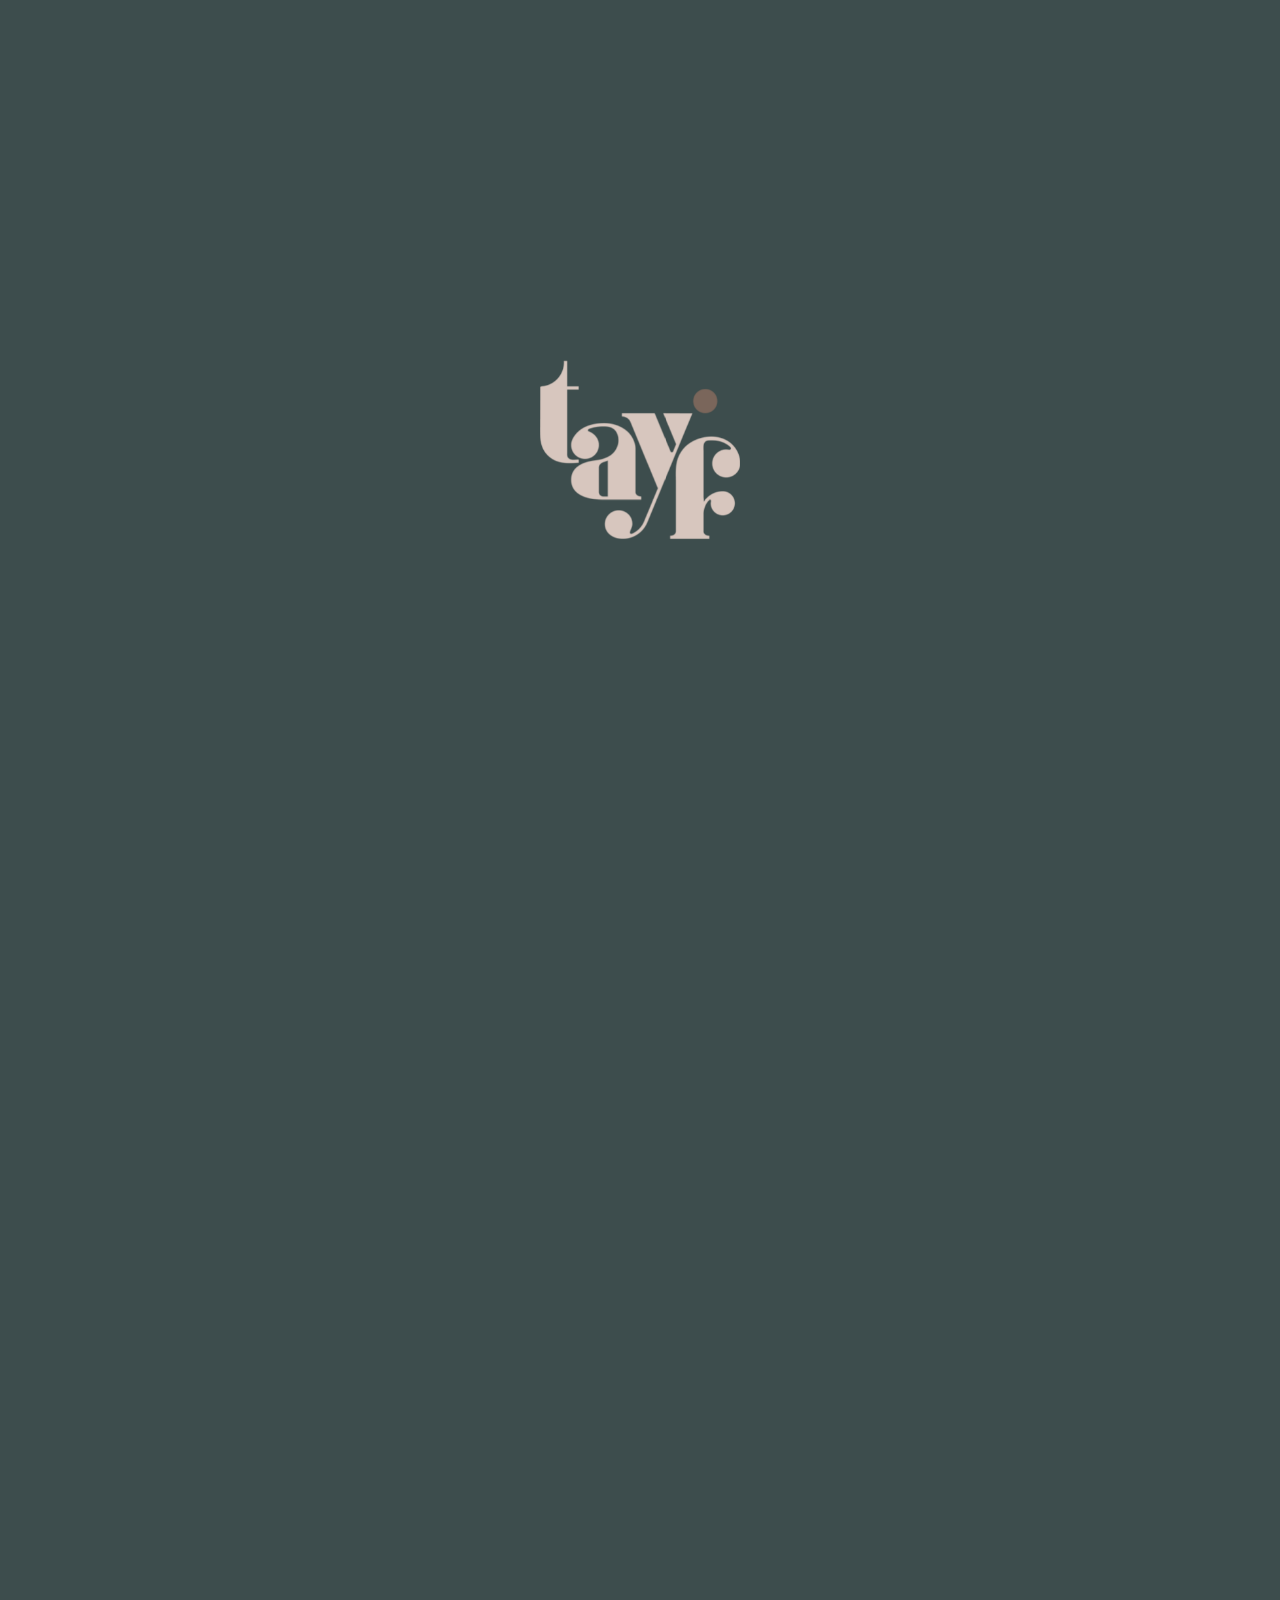
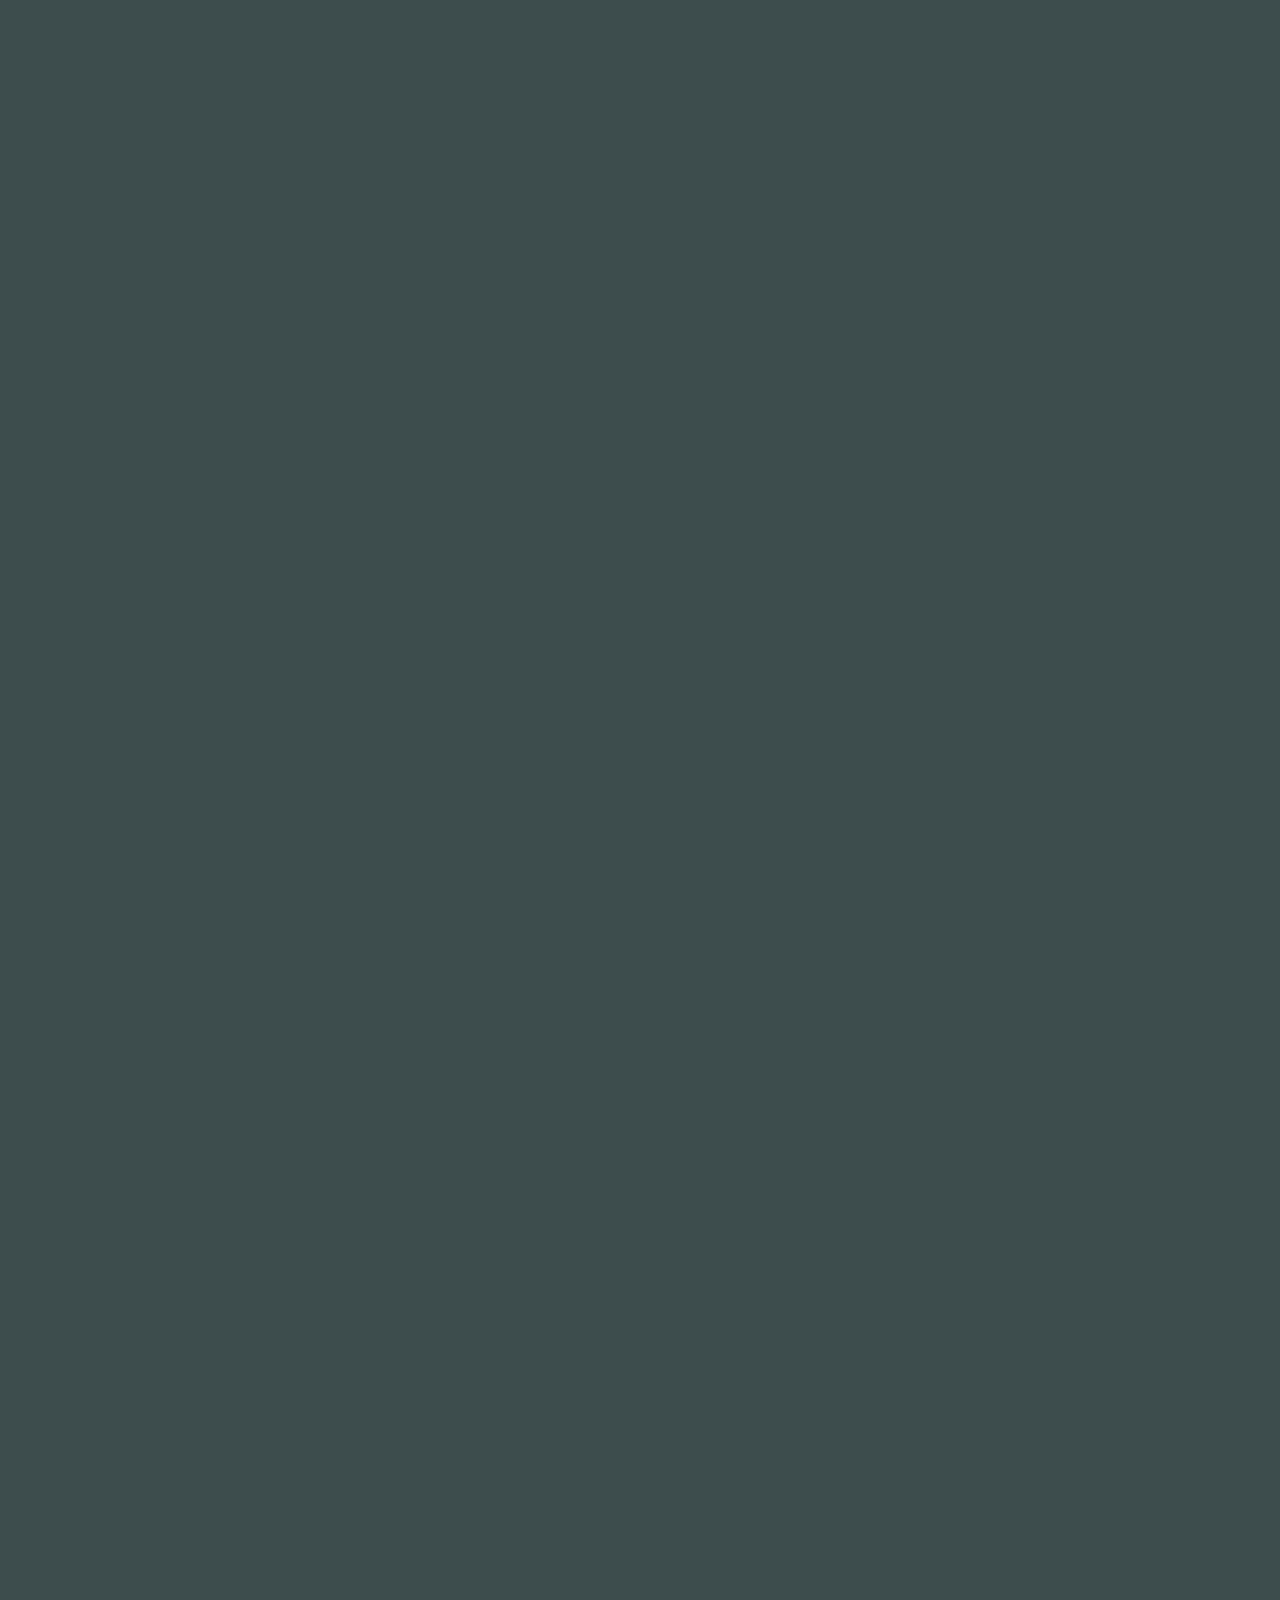
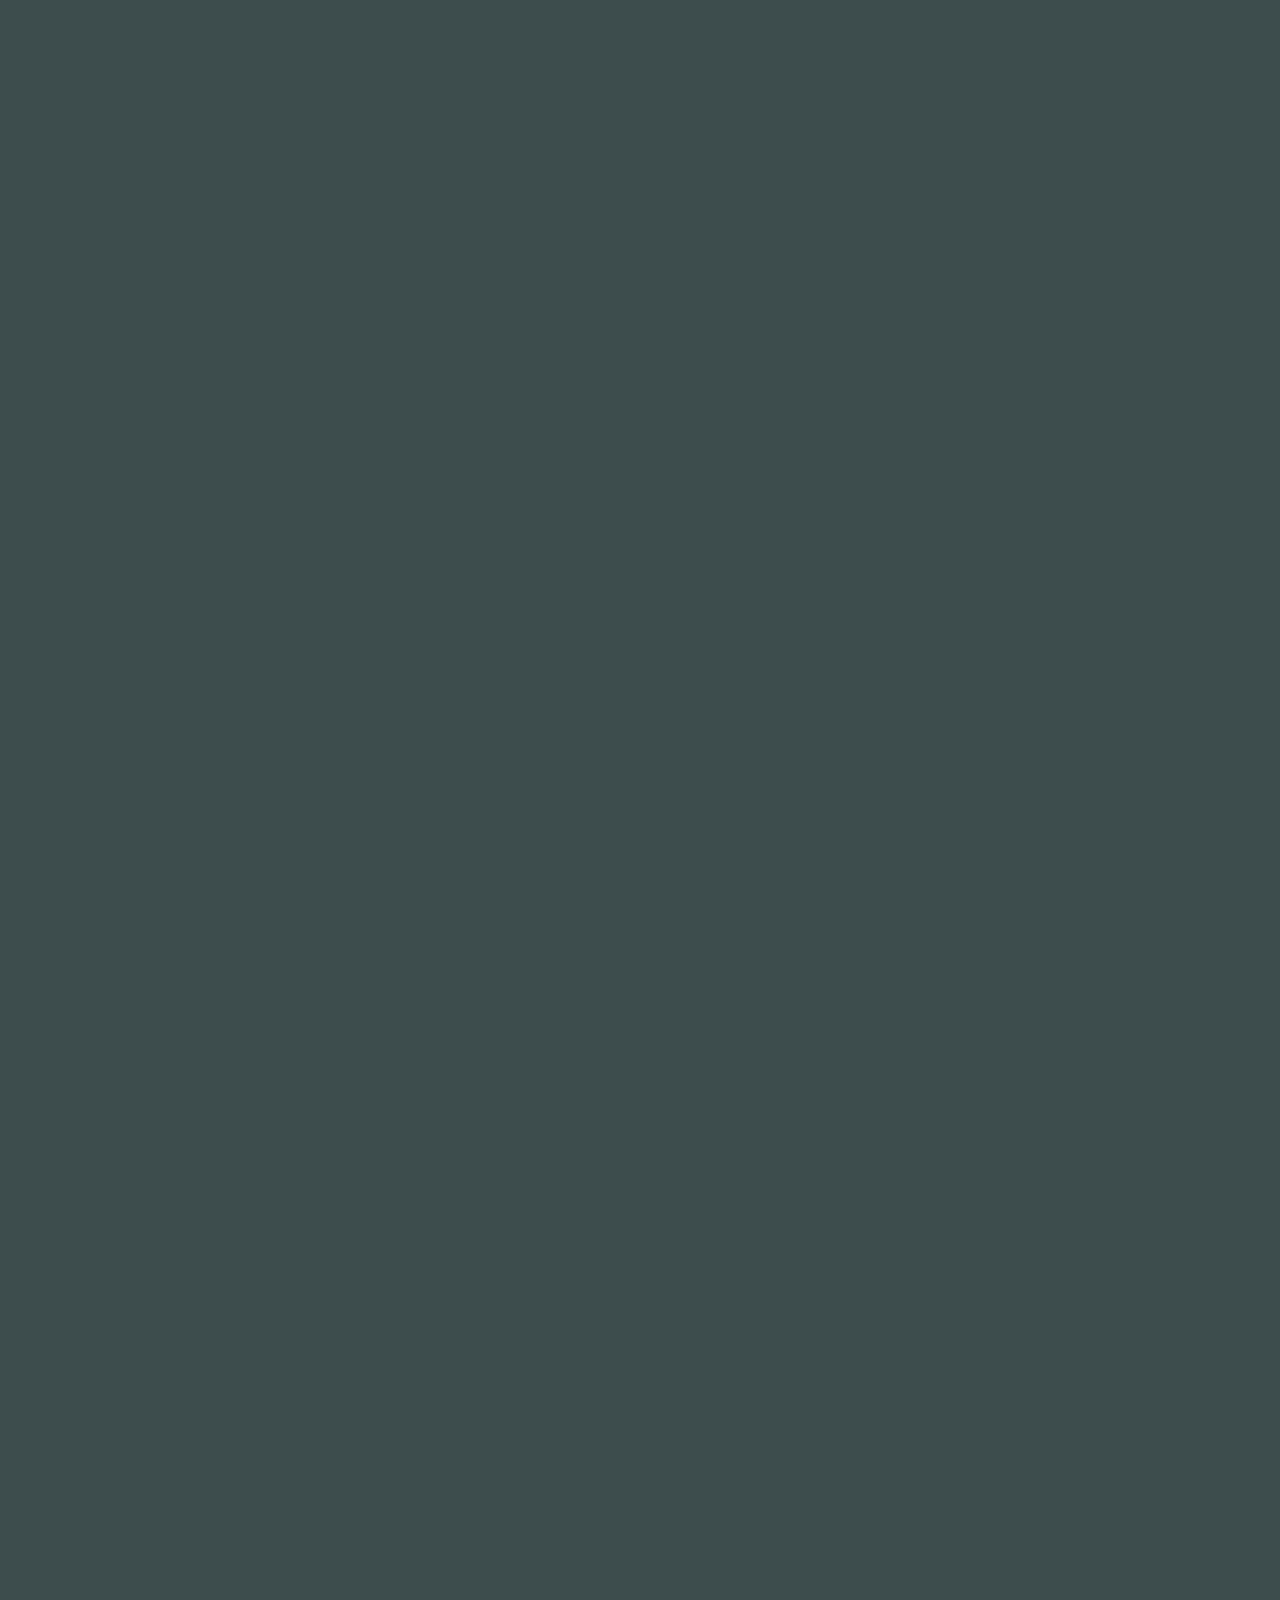
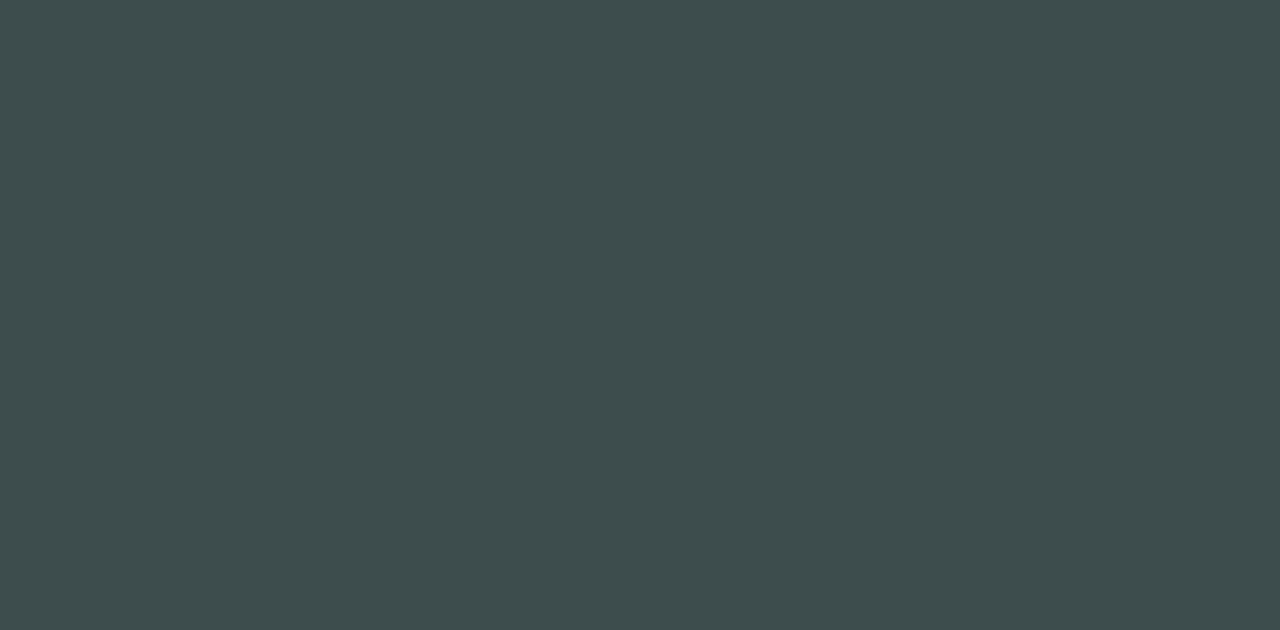
<file: commercial_real_estate.html>
<!DOCTYPE HTML>
<html lang="en-US" class="">

<!-- Begin Head -->
<head>

    <meta charset="utf-8">
    <title>Commercial Real Estate</title>

    <!-- Begin Meta Tags -->
    <meta name="viewport" content="width=device-width, initial-scale=1, shrink-to-fit=no" />
    <meta name="description" content="KAII Lab - Creative Digital Agency"/>
    <meta name="author" content="Showcase for KAII Lab Egypt"/>
    <!-- End Meta Tags -->

    <link rel="icon" href="images/tayf_icon.png" />

    <!-- Begin Stylesheets -->
    <link type="text/css" rel="stylesheet" href="css/reset.css">
    <link type="text/css" rel="stylesheet" href="css/locomotive-scroll.min.css">
    <link type="text/css" rel="stylesheet" href="css/styles.css">
    <!-- End Stylesheets -->


</head>
<!-- End Head -->


<!-- Begin Body -->
<body class="hide_locomotive_scrollbar" data-barba="wrapper">


        <!-- Begin Barba Transition Layers -->
            <div class="barba-tr-lyrs">
                <div class="white-layer"></div>
                <div class="light-brown-layer"></div>
                <div class="brown-layer"></div>
                <div class="green-layer"></div>
                <svg version="1.1" id="Layer_1" xmlns="http://www.w3.org/2000/svg" xmlns:xlink="http://www.w3.org/1999/xlink" x="0px" y="0px"
                         width="392.708px" height="543.905px" viewBox="-750.587 -750.292 392.708 543.905"
                         enable-background="new -750.587 -750.292 392.708 543.905" xml:space="preserve">
                    <path fill="#D7C6BE" d="M-540.976-237.276c-9.979-0.649-19.953,1.382-29.931,0.823c-9.974-0.563-20.73-4.318-25.395-13.262
                        c-2.463-5.786-3.485-12.085-2.978-18.354v-323.129h58.132v-16.369h-58.089v-128.223h-15.979
                        c1.579,33.11-10.166,65.475-32.609,89.875c-2.119,2.246-4.318,4.319-6.566,6.479c-16.323,14.923-36.328,25.221-57.958,29.842
                        c-5.528,1.164-11.575,0.994-16.975,2.377c-7.21,1.859-5.527,3.367-5.527,11.401c0,13.56,0,27.165,0,40.725
                        c-0.204,54.39-0.447,108.732-0.737,163.036c0,13.26,0,26.648,0.778,39.905c0.781,17.59,4.278,34.958,10.365,51.479
                        c12.258,30.744,36.185,55.382,66.555,68.542c36.318,15.588,77.478,12.957,116.907,10.448
                        C-541.107-226.911-541.062-232.094-540.976-237.276z"/>
                    <path fill="none" stroke="#D7C6BE" stroke-width="2" d="M-569.746-718.292c9.979,0.649,19.953-1.382,29.931-0.823
                        c9.974,0.563,20.73,4.319,25.395,13.262c2.463,5.787,3.485,12.086,2.978,18.355v323.131h-58.132v16.369h58.089v128.223h15.979
                        c-1.579-33.11,10.166-65.476,32.609-89.875c2.119-2.245,4.318-4.318,6.566-6.478c16.323-14.923,36.328-25.221,57.958-29.842
                        c5.528-1.164,11.575-0.994,16.975-2.377c7.21-1.859,5.526-3.367,5.526-11.401c0-13.561,0-27.165,0-40.725
                        c0.204-54.39,0.447-108.732,0.737-163.038c0-13.26,0-26.648-0.778-39.905c-0.781-17.589-4.278-34.959-10.365-51.48
                        c-12.258-30.744-36.185-55.381-66.555-68.542c-36.318-15.588-77.478-12.957-116.907-10.448
                        C-569.614-728.658-569.66-723.475-569.746-718.292z"/>
                </svg>
            </div>
        <!-- End Barba Transition Layers -->


        <!-- Begin Loader Overlay -->
            <div class="loader-overlay">
                
                <div class="loader-img-wrapper">
                    <img src="images/colored_logo.png" alt="">
                </div>
                
                <div class="green-layer"></div>

                <div class="brown-layer"></div>

                <div class="light-brwon-layer"></div>

                <div class="white-layer"></div>
            
            </div>
        <!-- End Loader Overlay -->

        <!-- Begin Custom Cursor -->
            <div class="CC-5"></div>
            <div class="CC-4"></div>
            <div class="CC-3"></div>
            <div class="CC-2"></div>
            <div class="CC-1"></div>
        <!-- End Custom Cursor -->


        <!-- Begin Scroll Top Button -->
            <button class="scroll-up hidden-by-scroll">
                <svg version="1.1" xmlns="http://www.w3.org/2000/svg" xmlns:xlink="http://www.w3.org/1999/xlink" viewBox="0 0 67 28" enable-background="new 0 0 67 28" xml:space="preserve">
                    <path d="M66.815,23.318l-30.934-23.2c-1.1-0.825-2.612-0.825-3.712,0l-30.932,23.2
                        c-1.367,1.025-1.644,2.964-0.619,4.331c0.608,0.811,1.537,1.237,2.477,1.237c0.646,0,1.297-0.202,1.854-0.619L34.026,6.46
                        l29.077,21.808c1.367,1.025,3.306,0.748,4.331-0.619S68.182,24.343,66.815,23.318z"/>
                </svg>
            </button>
        <!-- End Scroll Top Button -->

        <!-- Begin Call Us Button / Navigate (Mobile) -->
            <div class="call-navigate">
                
                <a href="tel:+201091080863">
                    <svg xmlns="http://www.w3.org/2000/svg" class="icon icon-tabler icon-tabler-phone-call" height="30" viewBox="0 0 24 24" stroke-width="1.5" stroke="#77655b" fill="none" stroke-linecap="round" stroke-linejoin="round">
                      <path stroke="none" d="M0 0h24v24H0z" fill="none"/>
                      <path d="M5 4h4l2 5l-2.5 1.5a11 11 0 0 0 5 5l1.5 -2.5l5 2v4a2 2 0 0 1 -2 2a16 16 0 0 1 -15 -15a2 2 0 0 1 2 -2" />
                      <path d="M15 7a2 2 0 0 1 2 2" />
                      <path d="M15 3a6 6 0 0 1 6 6" />
                    </svg>
                    Call Us
                </a>

                <a href="https://goo.gl/maps/YFeCNgDejBUnPYGg8" target="_blank">
                    <svg xmlns="http://www.w3.org/2000/svg" class="icon icon-tabler icon-tabler-location" height="30" viewBox="0 0 24 24" stroke-width="1.5" stroke="#77655b" fill="none" stroke-linecap="round" stroke-linejoin="round">
                      <path stroke="none" d="M0 0h24v24H0z" fill="none"/>
                      <path d="M21 3l-6.5 18a0.55 .55 0 0 1 -1 0l-3.5 -7l-7 -3.5a0.55 .55 0 0 1 0 -1l18 -6.5" />
                    </svg>
                    Navigate
                </a>
            </div>

        <!-- End Call Us Button / Navigate (Mobile) -->


        <!-- Begin Header -->
            <header>

                <button>
                    <p>
                        <span>M</span><span>E</span><span>N</span><span>U</span>
                    </p>

                    <p>
                        <span>B</span><span>A</span><span>C</span><span>K</span>
                    </p>

                </button>


                <!-- Colored Layers -->
                    <div class="white-layer"></div>
                    <div class="light-brwon-layer"></div>
                    <div class="brown-layer"></div>
                    <svg class="green-layer" xmlns="http://www.w3.org/2000/svg" viewBox="0 0 1 1" preserveAspectRatio="none">
                        <radialGradient id="g94" gradientUnits="userSpaceOnUse" cx="200%" cy="50%" r="250%">
                            <stop stop-color="#D2C1B9" offset="0"/>
                            <stop stop-color="#3D4D4D" offset="1"/>
                        </radialGradient>
                        <rect x="-50" y="-50" width="101" height="101" fill="url(#g94)" />
                    </svg>




                <!-- Drop Down Navigation Menu -->
                    <nav>
                        
                        <ul class="info-list">
                            <li>
                                <a href="#">
                                    <svg xmlns="http://www.w3.org/2000/svg" viewBox="0 0 24 24" stroke-width="0.5" stroke="#ffffff" fill="none" stroke-linecap="round" stroke-linejoin="round">
                                        <path stroke="none" d="M0 0h24v24H0z" fill="none"/>
                                        <line x1="18" y1="6" x2="18" y2="6.01" />
                                        <path d="M18 13l-3.5 -5a4 4 0 1 1 7 0l-3.5 5" />
                                        <polyline points="10.5 4.75 9 4 3 7 3 20 9 17 15 20 21 17 21 15" />
                                        <line x1="9" y1="4" x2="9" y2="17" />
                                        <line x1="15" y1="15" x2="15" y2="20" />
                                    </svg>
                                    Talaat Harb Axis, First New Cairo, Cairo Governorate, Egypt
                                </a>
                            </li>

                            <li>
                                <a href="tel:+201091080863">
                                    <svg xmlns="http://www.w3.org/2000/svg" viewBox="0 0 24 24" stroke-width="0.5" stroke="#ffffff" fill="none" stroke-linecap="round" stroke-linejoin="round">
                                        <path stroke="none" d="M0 0h24v24H0z" fill="none"/>
                                        <path d="M5 4h4l2 5l-2.5 1.5a11 11 0 0 0 5 5l1.5 -2.5l5 2v4a2 2 0 0 1 -2 2a16 16 0 0 1 -15 -15a2 2 0 0 1 2 -2" />
                                    </svg>
                                    +2 010 910 80863
                                </a>
                            </li>

                            <li>
                                <a href="mailto:info@tayfegypt.com">
                                    <svg xmlns="http://www.w3.org/2000/svg" viewBox="0 0 24 24" stroke-width="0.5" stroke="#ffffff" fill="none" stroke-linecap="round" stroke-linejoin="round">
                                        <path stroke="none" d="M0 0h24v24H0z" fill="none"/>
                                        <rect x="3" y="5" width="18" height="14" rx="2" />
                                        <polyline points="3 7 12 13 21 7" />
                                    </svg>
                                    info@tayfegypt.com
                                </a>
                            </li>
                        </ul>

                        <ul class="social-icons">

                            <li>
                                <a href="#">
                                    <svg version="1.1" xmlns="http://www.w3.org/2000/svg" xmlns:xlink="http://www.w3.org/1999/xlink" viewBox="0 0 184.491 344.982" xml:space="preserve">
                                            <path d="M12.066,182.859h36.827v151.611c0,2.993,2.425,5.418,5.419,5.418h62.441c2.992,0,5.419-2.425,5.419-5.418
                                                V183.574h42.335c2.754,0,5.07-2.066,5.384-4.8l6.43-55.816c0.177-1.536-0.31-3.073-1.337-4.225c-1.028-1.153-2.5-1.813-4.045-1.813
                                                h-48.765V81.931c0-10.546,5.679-15.895,16.88-15.895c1.597,0,31.885,0,31.885,0c2.993,0,5.419-2.426,5.419-5.418V9.384
                                                c0-2.994-2.426-5.419-5.419-5.419h-43.94c-0.311-0.016-0.999-0.04-2.013-0.04c-7.625,0-34.126,1.497-55.059,20.755
                                                c-23.195,21.341-19.972,46.894-19.2,51.324v40.914H12.066c-2.994,0-5.418,2.425-5.418,5.419v55.103
                                                C6.648,180.433,9.073,182.859,12.066,182.859z"/>
                                        </svg>
                                </a>
                            </li>

                            <li>
                                <a href="#">
                                    <svg version="1.1" xmlns="http://www.w3.org/2000/svg" xmlns:xlink="http://www.w3.org/1999/xlink" viewBox="0 0 352.482 346.482" xml:space="preserve">
                                        <path d="M252.319,4.305h-150.96c-51.264,0-92.97,41.708-92.97,92.976v150.958c0,51.266,41.706,92.97,92.968,92.97h150.962
                                            c51.268,0,92.972-41.709,92.972-92.97V97.28C345.294,46.013,303.586,4.305,252.319,4.305z M315.403,248.237
                                            c0,34.784-28.301,63.078-63.08,63.078H101.359c-34.78,0.004-63.079-28.292-63.079-63.079V97.28
                                            c0-34.784,28.299-63.084,63.079-63.084h150.962c34.779,0,63.08,28.3,63.08,63.082L315.403,248.237L315.403,248.237z"/>
                                        <path d="M176.841,85.949c-47.87,0-86.813,38.943-86.813,86.813c0,47.866,38.942,86.807,86.813,86.807
                                            c47.867,0,86.811-38.941,86.811-86.807C263.652,124.892,224.708,85.949,176.841,85.949z M176.841,229.675
                                            c-31.384,0-56.921-25.531-56.921-56.916c0-31.387,25.534-56.921,56.921-56.921s56.919,25.534,56.919,56.921
                                            C233.76,204.144,208.228,229.675,176.841,229.675z"/>
                                        <path d="M267.293,60.603c-5.759,0-11.418,2.331-15.487,6.416c-4.087,4.065-6.434,9.725-6.434,15.505
                                            c0,5.76,2.351,11.415,6.434,15.504c4.065,4.066,9.729,6.416,15.487,6.416c5.775,0,11.416-2.35,15.505-6.416
                                            c4.085-4.089,6.415-9.748,6.415-15.504c0-5.78-2.33-11.44-6.415-15.505C278.733,62.934,273.071,60.603,267.293,60.603z"/>
                                    </svg>
                                </a>
                            </li>

                            <li>
                                <a href="#">
                                    <svg version="1.1" xmlns="http://www.w3.org/2000/svg" xmlns:xlink="http://www.w3.org/1999/xlink" viewBox="0 0 364.482 362.982" xml:space="preserve">
                                        <path d="M89.181,118.771H19.53c-3.091,0-5.595,2.506-5.595,5.596v223.758c0,3.091,2.504,5.596,5.595,5.596h69.651
                                            c3.092,0,5.596-2.505,5.596-5.596V124.367C94.777,121.277,92.272,118.771,89.181,118.771z"/>
                                        <path d="M54.38,7.535c-25.343,0-45.96,20.596-45.96,45.91c0,25.327,20.618,45.93,45.96,45.93
                                            c25.323,0,45.924-20.604,45.924-45.93C100.306,28.131,79.704,7.535,54.38,7.535z"/>
                                        <path d="M266.342,113.209c-27.974,0-48.653,12.026-61.196,25.69v-14.533c0-3.09-2.504-5.596-5.596-5.596h-66.703
                                            c-3.091,0-5.596,2.506-5.596,5.596v223.758c0,3.091,2.505,5.596,5.596,5.596h69.499c3.091,0,5.596-2.505,5.596-5.596V237.417
                                            c0-37.306,10.133-51.84,36.138-51.84c28.323,0,30.573,23.299,30.573,53.759v108.79c0,3.091,2.504,5.596,5.596,5.596h69.524
                                            c3.091,0,5.596-2.505,5.596-5.596V225.391C355.37,169.917,344.792,113.209,266.342,113.209z"/>
                                    </svg>
                                </a>
                            </li>
                        </ul>

                        <svg class="islamic-shape" version="1.1" xmlns="http://www.w3.org/2000/svg" xmlns:xlink="http://www.w3.org/1999/xlink" viewBox="0 0 1537.881 1534.167" enable-background="new 0 0 1537.881 1534.167"
                                 xml:space="preserve">
                            <path fill="#C7B299" d="M684.151,126.86c3.832,3.95,7.777,7.786,11.546,11.793c1.021,1.081,2.12,1.93,3.153,2.947
                                c2.633,2.662,5.303,5.284,7.929,7.954c5.002,5.066,10.526,8.067,17.279,9.805c2.546,0.664,5.08,1.371,7.62,2.042
                                c2.413,0.749,4.732,1.599,7.302,2.155c1.982,0.435,3.959,0.939,5.944,1.392c13.459,3.604,26.912,7.215,40.37,10.804
                                c21.481,5.727,42.99,11.375,65.084,17.227c1.113-2.783,2.184-4.852,2.769-7.054c11.026-40.781,22.122-81.558,32.734-122.457
                                c1.319-5.088,0.936-11.162-0.406-16.321C882,33.73,878.331,20.363,874.763,6.968c-3.897-0.535-7.815-1.009-11.741-1.487
                                c3.712,13.877,7.415,27.754,10.99,41.666c1.414,5.491,1.508,11.96,0.094,17.438c-9,35.096-18.548,70.058-27.982,105.062
                                c-0.814,2.994-2.019,5.877-3.247,9.367c-3.575-0.763-6.637-1.285-9.641-2.08c-5.245-1.396-10.477-2.83-15.728-4.221v-1.085
                                c-2.092-0.193-4.248-0.193-6.274-0.603c-27.688-7.362-55.378-14.679-82.988-22.291c-4.21-1.164-8.528-3.325-11.896-6.134
                                c-0.729-0.588-1.491-1.127-2.198-1.784c-22.651-22.255-45.024-44.785-67.439-67.275c-2.813-2.816-5.624-5.638-8.437-8.457
                                c-2.532-2.53-4.937-5.249-7.493-8.025c-0.235-0.285-0.4-0.507-0.663-0.828c0.042-0.064,0.071-0.106,0.113-0.171
                                c1.507-1.833,2.876-3.682,4.425-5.352c15.322-15.365,30.735-30.643,46.087-45.979c-6.159,0.707-12.296,1.492-18.414,2.341
                                c-12.109,12.096-24.148,24.257-36.295,36.306c-3.954,3.911-8.614,7.094-13.502,11.047c4.367,4.649,6.959,7.603,9.734,10.365
                                C642.909,85.476,663.548,106.15,684.151,126.86z"/>
                            <path fill="#C7B299" d="M568.562,28.828c0.629,0.578,1.212,1.106,1.905,1.749c1.67-2.249,3.056-4.354,4.403-6.288
                                c-2.932,0.764-5.803,1.681-8.721,2.477c0.778,0.721,1.493,1.377,2.313,2.155C568.499,28.885,568.526,28.863,568.562,28.828z"/>
                            <path fill="#C7B299" d="M1317.753,315.002c-28.981,28.56-57.649,57.43-86.422,86.209c-2.142,2.126-4.116,4.396-6.209,6.673
                                c1.643,1.941,2.59,3.225,3.683,4.352c30.187,30.188,60.259,60.49,90.704,90.389c3.725,3.663,9.198,6.231,14.337,7.652
                                c31.87,8.862,63.878,17.251,95.863,25.787c10.289,2.751,20.596,5.476,31.072,8.263c1.112-2.293,2.04-3.615,2.433-5.07
                                c5.673-21.113,11.239-42.248,16.884-63.364c-2.261-5.494-4.624-10.933-7.007-16.355c-5.845,21.833-11.755,43.653-17.657,65.468
                                c-0.405,1.513-1.104,2.932-2.225,5.866c-28.461-7.572-56.171-14.894-83.832-22.347c-13.023-3.523-27.324-5.092-38.665-11.673
                                c-11.347-6.579-19.803-18.218-29.394-27.768c-17.52-17.412-34.962-34.914-52.418-52.406c-2.774-2.783-5.366-5.715-8.435-9.001
                                c24.778-24.728,49.47-48.506,73.012-73.363c11.161-11.753,23.485-18.925,39.307-22.608c9.742-2.265,19.397-4.895,29.075-7.439
                                c-2.456-3.229-5.018-6.372-7.517-9.563c-14.271,3.85-28.544,7.682-42.788,11.635C1326.502,307.739,1321.572,311.25,1317.753,315.002
                                z"/>
                            <path fill="#C7B299" d="M403.426,283.893c-7.101,1.905-14.209,3.77-21.31,5.673c-2.233,0.604-4.473,1.267-6.772,1.955
                                c-2.068,0.567-4.045,1.103-6.143,1.674c0.77,3.396,1.419,6.35,2.112,9.22c0.1,0.402,0.171,0.848,0.279,1.24
                                c0.091,0.354,0.185,0.701,0.277,1.049c0.043,0.175,0.08,0.36,0.129,0.536c0.243,0.921,0.5,1.845,0.742,2.769
                                c5.182,19.546,10.348,39.101,15.679,58.605c2.598,9.668,5.116,19.361,7.763,29.016c1.828,8.378,1.778,16.415-0.036,24.742
                                c-2.853,10.399-5.572,20.832-8.363,31.243c-4.011,14.759-7.986,29.531-11.876,44.317c-1.541,5.801-3.125,11.59-4.658,17.391
                                c-0.251,0.922-0.373,1.899-0.521,2.862c-0.436,1.991-0.878,4.053-1.386,6.263c0.171,0.054,0.307,0.096,0.478,0.153
                                c0,0.014,0,0.036-0.006,0.05c3.774,1.194,6.75,2.251,9.798,3.071c30.001,8.059,59.946,16.401,90.083,23.948
                                c9.977,2.494,17.769,7.101,24.927,14.4c0.814,0.832,1.648,1.642,2.462,2.468c20.382,20.995,41.248,41.507,61.973,62.156
                                c2.996,2.986,6.223,5.741,11.433,10.522c3.296-4.511,5.494-8.455,8.563-11.554c3.939-3.979,7.907-7.923,11.86-11.882
                                c16.586-16.471,33.17-32.949,49.461-49.707c0.878-0.884,1.764-1.762,2.634-2.649c6.938-7.135,14.673-11.287,24.228-13.714
                                c30.117-7.658,60.104-15.911,90.083-23.989c0.814-0.225,1.626-0.527,2.432-0.794c2.656-0.729,5.196-1.436,7.929-2.186
                                c-0.042-0.191-0.078-0.343-0.122-0.534c0.072-0.022,0.122-0.044,0.193-0.068c-0.977-4.194-1.726-7.648-2.661-11.07
                                c-2.377-8.952-4.81-17.894-7.178-26.858c-2.114-7.957-4.254-15.913-6.388-23.87c-3.81-14.281-7.537-28.59-11.46-42.833
                                c-0.243-0.892-0.378-1.752-0.565-2.624c-0.862-5.615-0.613-11.136,0.651-16.858c2.418-8.779,4.696-17.596,7.065-26.384
                                c5.544-20.307,10.955-40.645,16.399-60.974c0.392-1.477,0.764-3.026,1.143-4.539c0.069-0.279,0.149-0.555,0.221-0.834
                                c0.114-0.422,0.207-0.864,0.313-1.284c0.8-3.284,1.621-6.694,2.57-10.526c-1.328-0.408-2.341-0.721-3.498-1.079
                                c-3.203-1.015-6.129-1.955-8.956-2.717c-21.559-5.781-43.082-11.691-64.698-17.243c-7.572-2.013-15.129-4.089-22.707-6.062
                                c-10.656-3.201-19.576-8.424-27.618-16.447c-5.709-5.836-11.476-11.625-17.235-17.412c-17.691-18.03-35.732-35.888-54.292-54.472
                                c-0.193,0.178-0.321,0.3-0.508,0.475c-0.599-0.531-1.019-0.898-1.684-1.495c-3.018,4.021-5.088,7.567-7.885,10.376
                                c-22.458,22.64-45.166,45.031-67.511,67.795c-0.92,0.942-1.891,1.748-2.855,2.562c-4.367,3.571-9.169,5.93-14.8,7.419
                                c-15.706,3.957-31.334,8.221-46.949,12.41C418.947,279.679,411.206,281.781,403.426,283.893z M474.176,276.496
                                c1.457-0.37,2.912-0.778,4.368-1.148c0.115-0.03,0.215-0.076,0.328-0.107c0.737-0.193,1.463-0.396,2.192-0.585
                                c0.607-0.157,1.077-0.486,1.662-0.671c0.991-0.36,1.971-0.752,2.912-1.176c2.548-1.079,4.953-2.494,7.137-4.204
                                c0.828-0.613,1.662-1.247,2.468-1.931c0.323-0.307,0.701-0.474,1.027-0.802c0.458-0.472,0.928-0.936,1.391-1.401
                                c0.336-0.327,0.693-0.589,1.021-0.928c19.825-20.243,39.986-40.157,60.032-60.182c2.797-2.798,5.709-5.491,9.591-9.195
                                c3.054,2.783,5.974,5.313,8.727,8c0.314,0.306,0.651,0.614,0.958,0.92c20.617,20.574,41.326,41.078,61.736,61.851
                                c4.931,5.024,10.32,8.197,17.186,9.985c28.552,7.385,57.012,15.203,85.494,22.911c3.424,0.917,6.792,2.008,11.353,3.372
                                c-0.107,0.531-0.185,1.027-0.279,1.549c-0.663,3.571-1.204,6.915-2.076,10.126c-7.542,28.538-15.021,57.08-22.864,85.526
                                c-0.08,0.289-0.116,0.567-0.186,0.852l-0.014,0.058c-0.008,0.014,0,0.026-0.008,0.036c-0.743,2.948-1.171,5.795-1.185,8.636
                                c0,0.113,0.022,0.235,0.028,0.352c0.022,2.863,0.4,5.735,1.248,8.739c7.865,28.438,15.302,57.012,22.867,85.53
                                c1.005,3.75,1.726,7.579,2.753,12.238c-3.575,1.04-6.621,1.951-9.575,2.805c-1.557,0.442-3.119,0.888-4.654,1.298
                                c-2.791,0.75-5.588,1.485-8.378,2.233c-24.643,6.623-49.277,13.292-73.982,19.648c-0.956,0.245-1.82,0.599-2.726,0.901
                                c-5.474,1.728-10.12,4.457-14.316,8.725c-0.171,0.171-0.342,0.342-0.514,0.514c-0.185,0.179-0.378,0.321-0.556,0.508
                                c-20.41,20.788-41.121,41.29-61.738,61.849c-2.775,2.763-5.731,5.331-9.121,8.472c-3.338-3.093-6.292-5.637-9.069-8.378
                                c-14.607-14.58-29.173-29.209-43.73-43.846c-4.461-4.552-9.036-9.073-13.433-13.674c-0.771-0.81-1.604-1.441-2.397-2.189
                                c-0.707-0.729-1.441-1.435-2.156-2.164c-5.522-5.673-11.659-9.027-19.253-10.968c-1.185-0.303-2.363-0.635-3.547-0.941
                                c-0.655-0.182-1.249-0.442-1.919-0.607c-4.909-1.198-9.776-2.536-14.666-3.796c-17.006-4.459-33.998-8.962-50.96-13.522
                                c-3.561-0.972-7.123-1.941-10.689-2.898c-2.99-0.811-6.139-1.776-9.593-2.837c-1.312-0.428-2.576-0.846-4.075-1.315
                                c0.928-4.232,1.606-7.997,2.576-11.68c7.572-28.514,15.051-57.075,22.894-85.516c1.77-6.412,1.885-12.243,0.086-18.687
                                c-7.75-28.046-15.115-56.212-22.594-84.355c-1.02-3.814-1.905-7.682-3.112-12.581c3.683-1.328,6.886-2.705,10.206-3.601
                                c1.563-0.428,3.131-0.853,4.694-1.276C423.201,290.062,448.671,283.178,474.176,276.496z"/>
                            <path fill="#C7B299" d="M1509.608,562.016c-0.692,2.689-1.369,5.309-2.092,8.088c1.72,0.507,3.246,0.971,4.803,1.437
                                C1511.469,568.344,1510.492,565.197,1509.608,562.016z"/>
                            <path fill="#C7B299" d="M524.937,415.112c-0.135,1.085-0.364,2.166-0.541,3.25c-0.958,5.656-2.491,11.293-4.483,16.931
                                c0.129,0.044,0.257,0.067,0.393,0.107c0,0.004-0.006,0.008-0.006,0.008c10.148,3.062,19.519,4.324,27.089,8.6
                                c5.124,3.004,9.5,7.399,14.096,12.135c2.261,2.38,4.553,4.799,7.029,7.158c0.028-0.026,0.042-0.048,0.072-0.068
                                c0.257,0.249,0.478,0.492,0.743,0.739c1.405-2.102,2.882-4.055,4.423-5.888c2.034-2.103,3.997-4.133,5.96-6.065
                                c10.268-9.161,23.058-14.07,38.308-16.28c-8.663-18.899-8.613-36.656-0.386-54.816c-0.298-0.089-0.591-0.151-0.892-0.237
                                c0.008-0.014,0.008-0.024,0.008-0.036c-9.685-2.91-19.104-4.099-26.698-8.416c-4.953-2.904-9.271-7.075-13.973-11.779
                                c-2.647-2.711-5.353-5.51-8.356-8.311c-0.022,0.032-0.044,0.054-0.072,0.086c-0.235-0.225-0.436-0.438-0.685-0.663
                                c-2.554,4.666-5.552,8.502-8.893,11.743c-4.204,3.882-8.906,6.987-14.022,9.527c-3.591,1.716-7.343,3.189-11.283,4.417
                                c-4.597,1.323-9.5,2.295-14.759,2.886c2.112,3.521,3.555,6.997,4.718,10.451C525.365,398.893,525.929,407.038,524.937,415.112z
                                 M543.506,385.639c4.832-1.459,9.071-3.81,13.025-6.69c2.17-1.523,4.246-3.235,6.179-5.209c1.784-1.78,3.547-3.585,5.218-5.691
                                c1.863,1.724,3.683,3.452,5.502,5.146c1.22,1.156,2.469,2.269,3.732,3.318c5.873,5.042,12.161,9.143,20.488,10.049
                                c1.77,0.384,3.468,0.882,5.389,1.063c-1.626,6.344-2.854,12.396-3.119,18.425c-0.042,1.029-0.05,2.062-0.028,3.091
                                c0.036,2.582,0.249,5.174,0.742,7.79c0.036,0.195,0.042,0.388,0.086,0.582c0.613,3.085,1.648,6.223,3.045,9.425
                                c0.066,0.144,0.08,0.283,0.144,0.426c-7.187,1.566-13.809,3.692-19.739,7.037c-0.356,0.205-0.699,0.448-1.049,0.663
                                c-2.625,1.573-5.124,3.376-7.449,5.52c-0.036,0.042-0.08,0.094-0.122,0.127c-1.549,1.443-3.006,3.07-4.419,4.812
                                c-0.84,0.963-1.754,1.77-2.568,2.807c-7.771-9.459-16.442-15.818-27.568-18.557c-2.248-0.58-4.481-1.179-6.949-1.477
                                c1.497-7.545,3.782-13.975,3.802-20.426c0.03-6.043-2.262-12.109-3.959-19.944C537.248,387.339,540.474,386.616,543.506,385.639z"/>
                            <path fill="#C7B299" d="M1354.67,365.479c-14.138,13.873-28.118,27.935-42.869,42.654c14.638,14.558,28.431,28.331,42.348,42.019
                                c1.363,1.354,3.183,2.576,5.046,3.069c19.138,5.215,38.344,10.262,58.125,15.515c1.313-3.705,2.498-6.595,3.34-9.585
                                c3.882-14.215,7.521-28.524,11.64-42.686c1.728-6.001,1.455-11.62-0.186-17.518c-3.313-11.825-6.438-23.716-9.656-35.581
                                c-3.133-5.042-6.358-10.021-9.604-14.98c-17.655,4.716-34.811,9.263-51.866,13.931
                                C1358.737,362.931,1356.283,363.909,1354.67,365.479z M1410.227,360.513c4.225,15.786,8.291,30.722,12.202,45.675
                                c0.387,1.453,0.114,3.209-0.271,4.686c-3.746,14.229-7.614,28.435-11.776,43.969c-5.845-1.271-11.068-2.761-16.383-3.489
                                c-22.781-3.157-41.058-13.877-55.223-31.946c-3.134-4.025-7.114-7.399-11.546-11.888c11.096-10.833,21.551-21.167,32.141-31.337
                                c1.685-1.581,3.868-2.99,6.052-3.589C1379.948,368.523,1394.541,364.705,1410.227,360.513z"/>
                            <path fill="#C7B299" d="M447.33,467.55c-0.144,0.543-0.221,1.17-0.351,1.72c-0.864,3.286-1.676,6.41-2.576,9.77
                                c0.193,0.058,0.37,0.112,0.563,0.166c0,0.002-0.008,0.006-0.008,0.01c0.279,0.076,0.53,0.14,0.8,0.217
                                c15.471,4.271,29.487,9.063,43.854,11.611c19.024,3.364,33.711,12.481,46.215,26.872c9.798,11.265,21.001,21.314,32.091,32.368
                                c0.101,0.108,0.193,0.195,0.292,0.297c2.255-2.116,4.16-3.886,5.966-5.574c1.135-1.043,2.263-2.07,3.313-3.111
                                c8.827-8.775,17.677-17.528,26.418-26.39c3.71-3.665,7.387-7.369,11.175-10.944c3.862-3.625,9.006-6.605,14.074-8.118
                                c12.603-3.778,25.355-7.123,38.087-10.486c4.502-1.217,9.02-2.359,13.516-3.571c1.599-0.428,3.183-0.946,4.81-1.481
                                c2.206-0.692,4.461-1.413,6.872-2.156c-0.014-0.042-0.022-0.078-0.036-0.117c0.022-0.004,0.044-0.01,0.058-0.018
                                c-0.563-2.13-1.071-4.16-1.62-6.265c-2.305-9.364-4.354-18.27-7.037-26.788c-2.068-7.789-4.13-15.531-6.458-23.163
                                c-0.186-0.611-0.249-1.192-0.414-1.8c-1.256-8.267-1.27-16.494-0.064-24.763c0.221-0.844,0.334-1.667,0.591-2.522
                                c2.299-7.628,4.354-15.35,6.41-23.099c2.482-7.969,4.417-16.172,6.43-24.479c0.699-2.704,1.377-5.367,2.098-8.092
                                c-0.03-0.008-0.05-0.014-0.08-0.028c0.016-0.036,0.016-0.067,0.03-0.107c-2.112-0.736-3.826-1.374-5.433-1.949
                                c-0.991-0.37-1.983-0.749-2.954-1.018c-17.705-4.819-35.368-9.726-53.123-14.197c-6.866-1.728-12.296-4.895-17.207-9.977
                                c-12.459-12.936-25.275-25.49-38.029-38.129c-2.184-2.162-4.702-3.948-7.5-6.231c-0.034,0.032-0.056,0.058-0.092,0.085
                                c-0.135-0.107-0.25-0.189-0.392-0.298c-15.421,15.445-30.373,30.228-45.011,45.293c-0.135,0.129-0.276,0.243-0.414,0.373
                                c-1.684,1.708-3.517,3.004-5.395,4.234c-1.091,0.697-2.226,1.332-3.39,1.899c-1.626,0.792-3.302,1.521-5.13,2.053
                                c-0.999,0.324-1.971,0.681-3.034,0.941c-17.406,4.274-34.683,9.169-51.981,13.935c-0.456,0.123-0.898,0.334-1.348,0.488
                                c-2.255,0.742-4.525,1.59-7.087,2.476c0.022,0.107,0.044,0.197,0.064,0.301c-0.1,0.042-0.186,0.082-0.293,0.121
                                c0.864,3.215,1.67,6.287,2.512,9.456c0.179,0.744,0.343,1.515,0.528,2.247c1.085,4.071,2.2,8.132,3.298,12.197
                                c0.771,2.915,1.584,5.858,2.361,8.755c2.691,9.949,5.353,19.911,7.758,29.933c1.134,4.75,1.156,10.266,0.021,15.016
                                C456.857,432.942,451.896,450.195,447.33,467.55z M462.859,363.67c-1.521-5.749-2.976-11.494-4.753-18.244
                                c3.639-1.338,6.78-2.747,10.048-3.657c6.778-1.873,13.566-3.772,20.36-5.62c2.319-0.549,4.645-1.099,6.979-1.521
                                c5.072-0.91,9.818-2.295,14.356-3.989c0.729-0.171,1.449-0.382,2.178-0.558c6.93-1.648,12.274-4.917,17.114-9.991
                                c0.398-0.412,0.82-0.806,1.22-1.22c3.675-3.026,7.172-6.394,10.439-10.29c1.165-1.395,2.57-2.651,3.804-3.997
                                c4.988-4.967,9.919-10.005,14.908-14.961c2.763-2.721,5.717-5.248,9.364-8.588c0.978,0.978,1.933,1.87,2.918,2.833
                                c5.102,5.053,10.184,10.039,15.151,14.966c3.639,3.633,7.286,7.236,10.568,11.112c3.175,3.774,6.609,6.979,10.198,9.87
                                c5.56,4.989,11.754,8.53,18.955,10.753c4.153,1.543,8.498,2.805,13.13,3.675c5.039,0.958,10.055,2.323,15.101,3.687
                                c7.542,2.072,15.214,4.258,23.122,6.397c0.314,0.086,0.599,0.175,0.914,0.261c-2.363,9.195-4.569,17.524-6.681,25.859
                                c-3.225,12.706-8.934,25.422-8.976,38.15c-0.052,12.296,5.751,24.642,8.976,36.962c2.062,7.837,4.21,15.676,6.509,24.25
                                c0.058,0.215,0.107,0.418,0.163,0.635c-3.445,1.296-6.214,2.602-9.149,3.394c-14.094,3.882-28.223,7.771-42.396,11.347
                                c-0.571,0.145-1.157,0.307-1.72,0.45c-1.077,0.271-2.068,0.649-3.089,0.991c-0.613,0.207-1.264,0.373-1.863,0.599
                                c-0.478,0.193-0.919,0.442-1.391,0.649c-4.296,1.859-8.15,4.403-11.618,8.1c-0.665,0.715-1.37,1.414-2.041,2.12
                                c-11.796,12.225-23.971,24.103-36.46,36.57c-3.048-2.522-5.596-4.286-7.75-6.434c-11.076-10.933-22.216-21.762-32.941-33.013
                                c-4.59-4.832-9.842-7.67-16.186-9.308c-14.016-3.605-28.203-7.443-42.904-11.404c-0.991-0.279-1.982-0.563-2.976-0.838
                                c-2.562-0.707-5.008-1.845-8.321-3.091c1.684-6.414,3.191-12.203,4.696-17.958c3.912-15.025,10.797-30.051,10.841-45.088
                                C473.698,392.926,466.747,378.29,462.859,363.67z"/>
                            <path fill="#C7B299" d="M1287.659,774.174c-2.818-9.464-3.254-18.357-0.207-27.958c4.909-15.573,8.728-31.496,12.888-47.298
                                c0.894-3.314,1.3-6.758,2.048-10.793c-14.25-3.864-27.48-8.488-41.118-10.909c-20.918-3.707-37.736-13.037-51.396-29.465
                                c-9.091-10.918-20.024-20.316-30.595-30.865c-3.597,3.35-6.551,5.92-9.32,8.671c-11.865,11.811-23.913,23.472-35.467,35.611
                                c-5.452,5.749-11.631,9.149-19.268,10.99c-15.871,3.828-31.621,8.239-47.421,12.509c-4.069,1.107-8.072,2.548-12.754,4.047
                                c5.046,19.108,9.229,37.349,14.802,55.149c3.496,11.184,3.27,21.445-0.143,32.564c-5.494,17.804-9.707,36.022-14.615,54.644
                                c4.16,1.377,7.457,2.627,10.847,3.555c17.299,4.73,34.575,9.619,51.989,13.915c6.13,1.497,10.84,4.388,15.157,8.79
                                c12.838,13.135,25.868,26.059,38.894,38.965c2.161,2.15,4.682,3.949,8.727,7.281c8.508-9.164,17.186-17.465,24.601-26.762
                                c15.863-19.945,36.022-31.516,61.258-35.505c12.046-1.911,23.685-6.294,36.074-9.726c-1.049-4.773-1.77-8.628-2.769-12.402
                                C1295.888,804.145,1292.162,789.052,1287.659,774.174z M1257.922,832.277c-22.729,3.56-40.85,14.011-55.394,31.786
                                c-6.708,8.226-15.071,15.165-23.549,23.53c-7.888-7.807-15.886-14.424-22.365-22.311c-15.029-18.354-33.599-29.645-57.241-33.141
                                c-9.405-1.393-18.477-4.9-27.662-7.508c-0.727-0.199-1.298-0.904-2.954-2.17c1.135-4.416,2.363-9.341,3.633-14.25
                                c4.211-16.208,11.64-32.392,11.712-48.601c0.063-15.786-7.388-31.605-11.548-47.417c-1.276-4.935-2.549-9.862-4.025-15.422
                                c3.746-1.332,6.595-2.58,9.571-3.4c13.845-3.828,27.596-8,41.576-11.104c9.02-1.999,15.886-6.316,22.136-12.926
                                c11.777-12.388,24.093-24.228,37.48-37.615c13.667,13.873,26.119,26.219,38.194,38.938c5.41,5.693,11.391,9.354,19.14,11.159
                                c14.345,3.34,28.532,7.515,42.755,11.427c3.004,0.828,5.915,1.94,10.025,3.324c-2.91,11.12-4.795,22.146-8.684,32.408
                                c-7.793,20.673-8.021,40.769-0.107,61.48c3.924,10.292,5.814,21.368,8.979,33.299
                                C1278.455,826.831,1268.333,830.645,1257.922,832.277z"/>
                            <path fill="#C7B299" d="M715.822,70.89c1.391,1.505,2.918,2.943,4.167,4.539c5.816,7.418,12.274,13.634,19.347,18.74
                                c1.792,1.748,3.567,3.546,5.367,5.284c2.09,2.038,5.615,2.73,8.641,3.572c1.214,0.335,2.44,0.649,3.661,0.984
                                c7.537,3.172,15.587,5.466,24.25,6.801c1.855,0.282,3.724,0.828,5.574,1.234c4.196,1.117,8.384,2.284,12.589,3.39
                                c0.928,0.243,1.911,0.333,2.89,0.436c1.726,0.467,3.338,0.935,5.13,1.383c0.265-0.97,0.492-1.876,0.75-2.839
                                c1.29-4.417,2.477-8.449,3.639-12.403c1.913-6.31,3.796-12.654,5.681-18.958v-2.287c0.691-2.28,1.27-4.631,2.019-6.887
                                c4.075-12.26,3.774-23.864-0.157-36.05c-0.677-2.109-1.22-4.292-1.861-6.412v-1.046c-2.735-9.442-5.482-18.986-8.315-28.827
                                c-0.085-0.326-0.177-0.647-0.257-0.972c-7.272-0.37-14.629-0.406-21.951-0.574c-12.846,3.444-25.528,6.848-38.101,10.259
                                c-1.479,0.406-3.097,1.135-4.19,2.206c-0.191,0.192-0.392,0.392-0.591,0.584c-0.071,0.072-0.171,0.114-0.243,0.186
                                c-6.908,6.83-13.801,13.694-20.774,20.656c-0.022,0.025-0.05,0.047-0.072,0.072c-0.193,0.185-0.378,0.374-0.563,0.563
                                c-7.059,7.019-14.173,14.112-21.445,21.349c0.008,0.014,0.022,0.018,0.03,0.029c-0.03,0.029-0.058,0.057-0.094,0.085
                                C706.016,61.048,710.905,65.958,715.822,70.89z M750.047,22.623c0.814-0.81,1.905-1.56,2.998-1.866
                                c15.207-4.221,30.443-8.354,46.579-12.753c4.359,16.164,8.428,31.072,12.401,46.022c0.386,1.457,0.251,3.215-0.155,4.692
                                c-3.87,14.568-7.823,29.12-12.091,44.962c-6.615-1.627-12.752-3.261-18.832-4.677c-7.623-2.095-15.151-4.247-22.58-6.434
                                c-4.704-2.055-9.127-4.588-13.174-7.818c-0.064-0.067-0.127-0.146-0.193-0.21c-4.409-4.382-8.805-8.785-13.28-13.267
                                c-4.668-5.024-9.762-9.834-15.194-15.315C728.152,44.392,739.079,33.488,750.047,22.623z"/>
                            <path fill="#C7B299" d="M1450.733,636.277c3.368-12.619,6.637-25.277,10.275-39.144c-5.251-1.487-9.734-2.797-14.229-4.003
                                c-46.173-12.396-92.338-24.877-138.574-37.073c-6.814-1.798-12.247-4.854-17.205-9.876c-33.963-34.277-68.146-68.343-102.294-102.44
                                c-3.018-3.022-6.244-5.851-9.842-9.181c-3.725,3.569-6.935,6.487-9.955,9.549c-34.161,34.094-68.309,68.188-102.313,102.415
                                c-4.66,4.68-9.685,7.67-16.187,9.352c-31.644,8.196-63.143,16.809-94.699,25.287c-19.182,5.16-38.344,10.355-58.69,15.858
                                c1.387,5.544,2.3,9.388,3.297,13.194c12.547,46.975,25.007,93.962,37.759,140.876c1.614,6.028,1.656,11.494,0.021,17.519
                                c-12.023,44.22-23.819,88.523-35.624,132.792c-1.812,6.809-3.404,13.688-5.295,21.166c4.638,1.393,8.364,2.607,12.139,3.635
                                c46.579,12.537,93.108,25.178,139.731,37.471c7.206,1.891,13.001,5.025,18.274,10.355c33.962,34.283,68.153,68.348,102.293,102.436
                                c2.976,2.984,6.203,5.709,11.048,10.141c3.476-4.432,5.887-8.191,8.978-11.283c33.734-33.926,67.696-67.658,101.358-101.662
                                c5.002-5.025,10.496-8.031,17.255-9.822c47.007-12.445,93.95-25.117,140.886-37.771c3.776-0.998,7.437-2.293,11.569-3.574
                                c-1.114-4.711-1.885-8.553-2.884-12.346c-12.554-46.972-25.005-93.975-37.778-140.882c-1.75-6.429-1.778-12.26-0.03-18.671
                                C1430.458,712.539,1440.548,674.398,1450.733,636.277z M1408.678,769.153c11.868,43.448,23.37,86.98,34.96,130.5
                                c1.228,4.582,2.321,9.203,3.817,15.137c-4.453,1.377-8.456,2.738-12.501,3.83c-43.119,11.576-86.194,23.223-129.384,34.48
                                c-8.776,2.301-15.842,6.268-22.279,12.793c-31.05,31.535-62.536,62.678-93.766,94.068c-3.089,3.105-5.387,6.953-8.799,11.402
                                c-4.908-4.574-8.113-7.357-11.111-10.346c-32.464-32.4-64.947-64.805-97.269-97.324c-4.66-4.682-9.633-7.723-16.143-9.443
                                c-44.323-11.625-88.554-23.629-132.794-35.537c-3.838-1.035-7.593-2.236-12.702-3.742c0.999-4.443,1.747-8.582,2.84-12.629
                                c11.411-42.735,22.666-85.538,34.526-128.149c2.769-9.998,2.59-19.147-0.185-29.103c-11.747-42.235-22.887-84.644-34.206-127.003
                                c-1.021-3.814-1.863-7.692-3.139-13.09c4.815-1.421,8.569-2.612,12.346-3.641c43.117-11.589,86.193-23.332,129.404-34.617
                                c8.776-2.299,15.85-6.091,22.301-12.646c31.05-31.564,62.536-62.686,93.743-94.09c3.076-3.09,5.252-7.075,8.528-11.649
                                c5.314,4.867,8.542,7.614,11.546,10.594c31.892,31.846,63.878,63.603,95.543,95.688c5.837,5.922,12.159,9.626,20.159,11.729
                                c43.967,11.536,87.813,23.424,131.73,35.21c3.41,0.92,6.814,1.981,11.519,3.351c-1.179,4.935-2.112,9.459-3.313,13.917
                                c-11.709,43.902-23.37,87.819-35.303,131.657C1406.972,756.898,1406.909,762.707,1408.678,769.153z"/>
                            <path fill="#C7B299" d="M1048.504,259.639c7.614,1.99,13.724,5.345,19.275,10.948c33.662,34.014,67.575,67.781,101.422,101.597
                                c3.025,3.021,6.28,5.818,10.007,9.284c3.816-3.692,6.957-6.659,9.976-9.716c33.87-33.827,67.768-67.592,101.429-101.597
                                c5.275-5.321,11.068-8.482,18.276-10.377c9.863-2.6,19.711-5.301,29.567-7.925c-2.783-3.068-5.718-5.988-8.55-9.006
                                c-9.343,2.482-18.654,5.046-27.997,7.493c-6.479,1.696-11.546,4.66-16.186,9.348c-32.05,32.25-64.306,64.314-96.355,96.57
                                c-3.067,3.083-5.18,7.093-8.393,11.618c-5.364-5.059-8.52-7.899-11.523-10.911c-32.185-32.131-64.399-64.216-96.421-96.521
                                c-5.229-5.283-10.938-8.556-18.211-10.455c-43.553-11.424-87.015-23.243-130.503-34.968c-4.176-1.126-8.293-2.422-13.724-4.025
                                c1.155-4.945,2.113-9.47,3.319-13.937c11.816-44.292,23.57-88.584,35.594-132.808c1.549-5.624,1.571-10.67,0.022-16.307
                                c-2.598-9.534-5.094-19.093-7.664-28.638c-4.083-0.936-8.128-1.949-12.225-2.819c2.761,10.47,5.574,20.932,8.3,31.411
                                c1.313,5.106,1.291,11.104,0.021,16.217c-6.687,26.676-14.002,53.181-21.117,79.731c-6.573,24.595-13.095,49.188-19.896,74.65
                                c4.39,1.364,8.072,2.658,11.847,3.669C955.347,234.716,1001.882,247.378,1048.504,259.639z"/>
                            <path fill="#C7B299" d="M1375.629,655.895c0.934-3.402,1.591-6.844,2.54-10.948c-4.453-1.41-8.157-2.715-11.904-3.729
                                c-30.779-8.253-61.536-16.546-92.407-24.567c-7.158-1.855-12.932-5.166-18.185-10.519c-22.343-22.765-44.98-45.201-67.574-67.739
                                c-2.755-2.747-5.71-5.295-9.119-8.421c-3.341,3.105-6.324,5.65-9.071,8.401c-22.023,21.957-44.188,43.78-65.875,66.053
                                c-6.388,6.552-13.367,10.547-22.209,12.81c-33.549,8.605-66.918,17.791-102.128,27.246c1.041,4.521,1.705,7.964,2.611,11.365
                                c8.414,31.583,16.705,63.183,25.37,94.697c1.748,6.422,1.769,12.3,0,18.713c-8.635,31.5-16.937,63.12-25.32,94.699
                                c-0.914,3.369-1.527,6.816-2.463,10.988c4.411,1.366,8.095,2.628,11.847,3.635c31.165,8.42,62.287,16.95,93.536,25.063
                                c6.479,1.691,11.554,4.674,16.186,9.363c22.708,22.973,45.603,45.738,68.467,68.543c2.755,2.77,5.709,5.346,9.027,8.451
                                c3.341-3.084,6.303-5.652,9.05-8.416c22.864-22.801,45.751-45.586,68.466-68.557c4.631-4.684,9.705-7.693,16.185-9.365
                                c31.229-8.133,62.373-16.633,93.536-25.07c3.754-1.011,7.438-2.262,11.868-3.623c-0.934-4.177-1.526-7.608-2.433-10.969
                                c-8.393-31.571-16.686-63.195-25.349-94.703c-1.748-6.407-1.748-12.295,0-18.707
                                C1358.944,719.072,1367.237,687.476,1375.629,655.895z M1338.871,769.432c7.843,28.438,15.3,56.973,22.872,85.475
                                c0.997,3.762,1.79,7.592,2.86,12.131c-4.566,1.457-8.249,2.771-12.025,3.782c-28.074,7.564-56.147,15.2-84.329,22.451
                                c-7.23,1.855-12.981,5.141-18.213,10.482c-20.388,20.775-41.099,41.258-61.666,61.818c-2.797,2.773-5.729,5.402-9.232,8.682
                                c-3.228-2.93-6.223-5.406-8.958-8.125c-20.908-20.846-41.867-41.613-62.528-62.666c-4.959-5.023-10.342-8.186-17.163-9.961
                                c-28.16-7.274-56.242-14.93-84.338-22.482c-3.788-1.035-7.564-2.21-12.495-3.667c0.834-4.213,1.384-7.998,2.362-11.682
                                c7.521-28.51,14.978-57.047,22.907-85.45c2.028-7.241,1.841-13.818-0.128-21.004c-7.802-28.039-15.143-56.192-22.602-84.31
                                c-0.978-3.764-1.727-7.592-2.77-12.185c5.204-1.603,9.657-3.129,14.182-4.355c27.304-7.342,54.6-14.773,81.997-21.795
                                c7.2-1.842,13.001-5.024,18.254-10.366c20.389-20.814,41.091-41.274,61.666-61.83c2.789-2.761,5.729-5.376,9.384-8.82
                                c3.575,3.309,6.8,6.111,9.798,9.117c20.617,20.545,41.328,41.015,61.694,61.813c4.959,5.061,10.433,8.13,17.205,9.89
                                c29.694,7.764,59.29,15.81,88.906,23.78c2.254,0.621,4.476,1.407,8.271,2.62c-1.698,6.844-3.04,12.611-4.568,18.312
                                c-7.093,26.561-14.072,53.17-21.438,79.664C1336.985,757.181,1337.1,763.035,1338.871,769.432z"/>
                            <path fill="#C7B299" d="M1116.828,144.323c6.959,1.698,12.276,4.96,17.171,10.005c12.496,12.909,25.27,25.48,38.021,38.119
                                c2.164,2.159,4.712,3.921,8.387,6.933c6.372-6.854,12.167-13.435,18.326-19.597c9.577-9.548,18.34-20.613,29.023-28.367
                                c-3.105-2.316-6.338-4.475-9.478-6.74c-1.449,1.306-2.896,2.601-4.268,4.106c-10.731,11.74-22.208,22.844-33.919,34.775
                                c-3.205-2.59-5.772-4.31-7.929-6.434c-9.941-9.794-20.073-19.464-29.551-29.684c-6.753-7.274-14.345-11.889-24.143-14.129
                                c-16.277-3.718-32.301-8.525-49.149-13.082c0.437-3.183,0.529-5.852,1.165-8.364c3.589-13.902,6.844-27.917,11.14-41.597
                                c0.406-1.296,0.627-2.555,0.928-3.832c-3.725-1.664-7.394-3.426-11.141-5.036c-0.549,6.383-1.713,12.778-3.883,19.3
                                c-4.98,15.022-8.256,30.604-12.438,46.494c4.21,1.388,7.506,2.626,10.889,3.547C1082.917,135.367,1099.786,140.212,1116.828,144.323
                                z"/>
                            <path fill="#C7B299" d="M940.025,468.885c20.232-5.366,39.42-10.413,58.561-15.606c1.863-0.49,3.727-1.65,5.088-2.98
                                c13.889-13.696,27.69-27.493,42.626-42.369c-14.458-14.333-27.76-27.564-41.105-40.689c-1.676-1.64-3.61-3.482-5.744-4.071
                                c-19.461-5.444-38.987-10.626-59.397-16.138c-3.98,14.603-7.007,28.209-11.46,41.333c-4.566,13.413-4.409,26.142,0.113,39.521
                                C933.117,440.989,936.143,454.569,940.025,468.885z M935.507,406.381c3.891-14.979,7.957-29.923,12.225-45.926
                                c15.957,4.306,30.915,8.243,45.779,12.458c2.184,0.609,4.141,2.373,5.824,3.999c10.34,9.912,20.596,19.935,31.592,30.63
                                c-11.518,11.488-22.186,22.186-32.955,32.776c-1.386,1.342-3.255,2.484-5.066,2.99c-14.551,4.025-29.145,7.879-45.146,12.161
                                c-4.296-15.999-8.163-30.198-11.91-44.417C935.458,409.574,935.122,407.813,935.507,406.381z"/>
                            <path fill="#C7B299" d="M755.549,648.245c-10.548,2.811-21.073,5.693-31.629,8.462c-6.822,1.788-12.274,4.847-17.247,9.881
                                c-28.325,28.651-56.929,57.044-85.387,85.568c-0.243,0.251-0.458,0.54-0.701,0.789c-0.734,0.732-1.469,1.459-2.197,2.195
                                c-1.384,1.37-2.526,2.929-4.21,4.852c0.314,0.336,0.585,0.615,0.892,0.943c1.007,1.284,1.827,2.365,2.697,3.247
                                c17.063,17.079,34.197,34.075,51.275,51.131c8.964,9.001,17.956,17.979,26.655,27.228c3.119,3.316,6.33,6.294,9.67,8.981
                                c1.32,1.303,2.612,2.628,3.938,3.926c3.727,3.663,9.3,6.096,14.46,7.517c0.828,0.228,1.663,0.442,2.491,0.669
                                c4.017,1.557,8.235,2.843,12.724,3.818c3.71,0.813,7.393,1.72,11.096,2.6c29.694,8.055,59.411,16.061,89.163,23.999
                                c3.703,1,7.521,1.633,11.118,2.398c1.021-1.863,1.819-2.84,2.092-3.963c11.317-41.946,22.685-83.874,33.64-125.927
                                c1.206-4.718,0.729-10.341-0.479-15.183c-4.475-18.174-9.57-36.222-14.438-54.305c-6.502-24.21-13.023-48.431-19.867-73.845
                                c-4.139,0.832-6.866,1.218-9.5,1.921c-8.1,2.172-16.2,4.324-24.298,6.506v-0.345C796.855,636.948,776.194,642.571,755.549,648.245z
                                 M837.781,637.854c1.507-0.386,3.047-0.478,5.275-0.806c1.248,3.953,2.504,7.66,3.545,11.432
                                c9.113,33.837,18.163,67.696,27.348,101.523c1.59,5.886,2.391,11.466,0.706,17.555c-9.756,35.74-19.233,71.535-28.875,107.296
                                c-0.727,2.611-1.905,5.088-3.203,8.464c-6.181-1.648-11.882-3.186-17.591-4.702c-2.49-0.665-4.983-1.313-7.479-1.986v-1.106
                                c-2.255-0.207-4.59-0.147-6.752-0.678c-7.537-2.01-15.065-3.98-22.594-5.995c-20.261-5.379-40.505-10.798-60.667-16.534
                                c-5.044-1.434-10.16-4.547-13.937-8.242c-25.84-25.393-51.396-51.131-76.986-76.798c-2.206-2.205-4.141-4.669-6.388-7.229
                                c0.215-0.289,0.356-0.456,0.558-0.73c1.662-1.999,3.189-3.898,4.809-5.61c26.42-26.49,52.774-53.059,79.479-79.277
                                c0.142-0.125,0.271-0.253,0.406-0.378c3.454-3.348,8.556-5.624,13.288-6.925c29.531-8.186,59.168-15.939,88.785-23.848v-0.042
                                C824.272,641.447,831.031,639.651,837.781,637.854z"/>
                            <path fill="#C7B299" d="M1227.215,732.033c-9.757-2.89-19.298-4.015-26.912-8.446c-7.958-4.628-14.046-12.445-21.409-19.321
                                c-7.236,6.864-12.989,14.546-20.625,18.931c-7.979,4.573-17.776,5.97-27.618,9.014c2.341,9.571,6.209,18.37,6.188,27.155
                                c-0.029,9.228-3.776,18.456-6.031,28.302c9.662,3.026,19.513,4.419,27.461,9.049c7.915,4.61,13.895,12.474,21.752,19.839
                                c11.233-17.976,28.261-24.864,47.371-28.459c-2.469-10.343-6.294-19.197-6.265-28.025
                                C1221.169,750.908,1224.946,741.75,1227.215,732.033z M1179.458,800.697c-9.569-10.805-20.159-18.661-35.732-19.918
                                c5.339-14.264,5.409-27.37,0.113-41.283c14.795-2.269,26.028-8.341,34.891-20.545c9.32,11.261,19.775,18.641,34.939,20.125
                                c-3.732,13.833-5.751,26.947,1.071,41.675C1199.003,782.395,1188.414,788.837,1179.458,800.697z"/>
                            <path fill="#C7B299" d="M817.508,734.258c-2.457-8.478-4.925-17.056-7.451-25.822c-0.936-3.279-1.869-6.542-2.827-9.945
                                l-0.036,0.012c0-0.004-0.006-0.008-0.006-0.012c-10.248,2.749-20.269,5.424-30.158,8.082c-1.035,0.203-2.063,0.468-3.098,0.635
                                c-5.988,0.976-11.482,2.678-16.75,4.75c-2.733,0.742-5.502,1.48-8.229,2.228c-1.839,0.5-3.752,1.604-5.094,2.946
                                c-2.098,2.074-4.204,4.19-6.302,6.267c-4.531,3.639-8.862,7.642-12.816,12.406c-1.485,1.788-3.219,3.418-4.803,5.128
                                c-6.245,6.23-12.518,12.503-18.997,18.969c0.042,0.04,0.078,0.078,0.122,0.113l-0.008,0.012
                                c14.938,14.933,28.938,29.042,43.076,43.029c1.363,1.318,3.318,2.277,5.16,2.783c14.124,3.854,28.438,7.68,43.139,11.61
                                c2.327,0.612,4.66,1.278,6.987,1.883c0.05,0.017,0.107,0.008,0.157,0.024c2.554,0.685,4.973,1.325,7.57,2.025
                                c0.107-0.397,0.215-0.756,0.329-1.154c0.058,0.012,0.099,0.012,0.149,0.012c1.549-5.238,2.863-9.797,4.205-14.328
                                c1.913-6.33,3.796-12.645,5.681-18.971v-1.37c2.739-8.52,5.594-17.06,5.594-25.591c0-8.51-2.86-17.026-5.594-25.534V734.258z
                                 M812.026,761.876c-3.953,14.945-8.02,29.859-12.388,46.066c-13.688-3.718-26.583-7.218-39.393-10.713
                                c-2.427-0.665-4.875-1.326-7.294-1.999c-0.193-0.048-0.378-0.191-0.577-0.279c-0.543-0.219-1.079-0.514-1.493-0.904
                                c-0.113-0.1-0.235-0.195-0.348-0.303c-11.189-11.068-22.323-22.171-34.148-33.961c11.46-11.361,22.081-22.001,32.87-32.448
                                c0.108-0.089,0.221-0.165,0.321-0.257c0.685-0.635,1.477-1.188,2.327-1.678c0.456-0.263,0.921-0.456,1.391-0.657
                                c0.613-0.271,1.22-0.555,1.841-0.741c6.416-1.813,12.874-3.579,19.447-5.364c8.042-2.168,16.277-4.37,25.07-6.732
                                c4.381,16.168,8.334,30.708,12.218,45.273C812.255,758.672,812.412,760.421,812.026,761.876z"/>
                            <path fill="#C7B299" d="M862.152,416.826c10.049,38.553,20.411,77.036,30.758,115.545c0.998,3.749,2.34,7.421,3.881,12.208
                                c44.603-11.995,87.744-23.438,130.798-35.359c4.638-1.284,9.119-4.754,12.658-8.244c28.646-28.323,57.062-56.869,85.544-85.387
                                c2.477-2.458,4.682-5.162,7.271-8.048c-32.099-32.071-63.599-63.729-95.427-95.085c-3.184-3.137-7.957-5.261-12.368-6.465
                                c-39.614-10.819-79.306-21.332-118.969-31.914c-2.984-0.787-6.074-1.264-9.351-1.925c-0.927,1.967-1.86,3.287-2.247,4.75
                                c-11.184,41.557-22.458,83.107-33.256,124.773C860.22,406.372,860.904,412.009,862.152,416.826z M872.971,401.393
                                c9.32-36.234,19.162-72.344,28.889-108.484c0.613-2.229,1.641-4.352,2.662-7.035c3.566,0.627,6.686,0.941,9.662,1.726
                                c35.003,9.306,70.036,18.541,104.969,28.164c4.754,1.318,9.798,3.772,13.281,7.182c27.566,27.099,54.779,54.534,82.074,81.879
                                c0.801,0.832,1.392,1.875,2.441,3.309c-2.392,2.605-4.688,5.307-7.165,7.807c-25.026,25.096-50.19,50.096-75.152,75.31
                                c-4.633,4.682-9.698,7.614-16.179,9.298c-34.296,8.942-68.466,18.306-102.679,27.504c-3.433,0.906-6.907,1.567-11.703,2.662
                                c-6.458-23.894-12.575-46.537-18.69-69.173c-4.025-14.983-8.299-29.916-11.932-45.024
                                C872.287,411.686,871.765,406.099,872.971,401.393z"/>
                            <path fill="#C7B299" d="M1084.279,199.473c7.294,1.884,12.939,5.306,18.141,10.579c22.688,22.99,45.602,45.769,68.466,68.57
                                c2.477,2.477,5.182,4.704,8.208,7.433c3.318-3.093,6.251-5.695,9.021-8.468c22.849-22.811,45.757-45.586,68.472-68.544
                                c4.633-4.731,9.771-7.629,16.208-9.313c3.482-0.903,6.95-1.876,10.434-2.794c-3.341-3.001-6.788-5.87-10.177-8.81
                                c-1.819,0.475-3.641,0.984-5.466,1.456c-6.824,1.777-12.255,4.867-17.207,9.933c-20.389,20.778-41.141,41.19-61.623,61.874
                                c-2.769,2.833-4.845,6.364-8.006,10.618c-4.61-4.254-7.522-6.741-10.226-9.434c-21.189-21.117-42.399-42.192-63.395-63.49
                                c-4.639-4.706-9.754-7.661-16.192-9.316c-28.523-7.4-57.006-15.144-85.464-22.814c-3.776-1.006-7.457-2.327-12.119-3.797
                                c1.051-4.488,1.841-8.285,2.841-12.046c7.459-28.128,14.8-56.28,22.602-84.309c1.969-7.171,2.156-13.751,0.128-21.002
                                c-0.456-1.634-0.878-3.283-1.334-4.917c-4.196-1.434-8.371-2.904-12.595-4.268c0.919,3.397,1.797,6.801,2.725,10.195
                                c1.778,6.433,1.662,12.299-0.094,18.697c-8.633,31.518-16.926,63.124-25.318,94.696c-0.906,3.354-1.478,6.808-2.342,10.833
                                c4.09,1.295,7.388,2.455,10.775,3.375C1021.908,182.845,1053.001,191.413,1084.279,199.473z"/>
                            <path fill="#C7B299" d="M137.478,452.97c0.243,0.066,0.494,0.129,0.736,0.201c0.052,0.014,0.104,0.056,0.151,0.072
                                c14.52,3.991,29.23,7.885,44.292,11.866c4.77,1.27,9.432,2.516,14.307,3.818c2.259-8.428,4.449-16.598,6.637-24.742
                                c0.985-3.432,1.877-6.914,3.096-10.234c1.989-5.381,3.145-10.704,3.906-16.017c0.752-2.837,1.527-5.705,2.275-8.538
                                c0.297-1.093,0.09-2.391-0.207-3.525c-0.685-2.602-1.395-5.245-2.084-7.851c-0.763-5.351-1.927-10.726-3.91-16.156
                                c-1.192-3.269-2.08-6.695-3.062-10.069c-2.162-8.122-4.34-16.276-6.605-24.776c-10.407,2.781-20.404,5.429-30.208,8.041
                                c-0.689,0.122-1.374,0.298-2.066,0.402c-6.408,0.954-12.26,2.759-17.854,4.979c-2.198,0.596-4.439,1.185-6.631,1.784
                                c-2.57,0.717-5.341,2.002-7.25,3.844c-2.092,2.05-4.182,4.148-6.267,6.208c-4.624,3.765-9.036,7.903-13.072,12.794
                                c-0.661,0.796-1.449,1.503-2.128,2.273c-6.772,6.766-13.616,13.63-20.677,20.685c14.526,14.49,28.526,28.506,42.576,42.462
                                C134.548,451.583,136.005,452.586,137.478,452.97z M106.384,407.462c10.867-10.648,21.029-20.803,31.44-30.664
                                c2.206-2.08,5.204-3.762,8.136-4.593c1.073-0.306,2.156-0.603,3.227-0.907c12.704-3.508,25.532-6.939,39.106-10.597
                                c0.301-0.083,0.58-0.153,0.878-0.236c4.224,15.74,8.241,30.512,12.111,45.321c0.352,1.67,0.243,3.575-0.193,5.251
                                c-3.732,14.074-7.537,28.14-11.802,44.011c-6.838-1.67-13.079-3.398-19.319-4.704c-6.609-1.77-13.11-3.532-19.518-5.285
                                c-5.737-2.265-11.041-5.277-15.894-9.097c-4.292-4.244-8.604-8.51-12.967-12.858C117.04,417.817,111.803,413.008,106.384,407.462z"
                                />
                            <path fill="#C7B299" d="M871.202,1401.048c-6.501-24.223-13.031-48.428-19.896-73.92c-4.069,0.807-6.794,1.178-9.434,1.883
                                c-8.116,2.178-16.243,4.332-24.363,6.525v-0.33c-19.94,5.445-39.9,10.869-59.847,16.35c-11.99,3.205-23.958,6.486-35.967,9.635
                                c-6.181,1.625-10.612,4.965-14.916,9.262c-28.409,28.545-56.962,57.008-85.421,85.521c-0.314,0.322-0.607,0.701-0.921,1.027
                                c-0.679,0.682-1.37,1.357-2.048,2.043c-1.384,1.361-2.548,2.926-4.21,4.844c0.342,0.367,0.643,0.678,0.97,1.035
                                c0.936,1.199,1.72,2.242,2.548,3.09c17.263,17.279,34.583,34.463,51.86,51.709c4.168,4.193,8.249,8.461,12.404,12.67
                                c5.886,0.664,11.796,1.25,17.727,1.775c-20.747-20.623-41.427-41.291-62.064-62.014c-2.063-2.098-4.091-4.322-6.167-6.592
                                c-0.314-0.539-0.663-1.18-1.091-1.893c0.32-0.445,0.605-0.844,0.878-1.23c1.64-1.875,3.302-3.754,5.038-5.564
                                c26.275-26.361,52.494-52.797,79.057-78.865c3.454-3.389,8.613-5.658,13.387-6.992c29.531-8.186,59.168-15.945,88.785-23.844v-0.162
                                c4.953-1.334,9.89-2.648,14.842-3.979c3.048-0.805,6.159-1.426,10.071-2.316c1.184,2.91,2.633,5.637,3.432,8.527
                                c9.549,35.383,19.14,70.736,28.366,106.205c1.229,4.793,1.594,10.42,0.387,15.133c-5.309,20.539-10.775,41.027-16.286,61.504
                                c3.968-0.459,7.921-0.984,11.875-1.506c5.353-19.998,10.67-39.992,15.871-60.018c1.229-4.738,0.751-10.367-0.434-15.201
                                C881.157,1437.163,876.061,1419.136,871.202,1401.048z"/>
                            <path fill="#C7B299" d="M1178.894,1408.175c-7.28,6.871-13.03,14.559-20.667,18.939c-7.979,4.582-17.776,5.982-27.576,9.021
                                c0.8,3.275,1.756,6.438,2.697,9.563c17.842-9.619,35.154-20.055,52.111-31.006C1183.325,1412.499,1181.169,1410.3,1178.894,1408.175
                                z"/>
                            <path fill="#C7B299" d="M939.96,1172.845c13.823-3.695,25.62-7.771,37.73-9.854c16.913-2.918,30.192-10.807,41.305-23.744
                                c8.229-9.592,17.727-18.049,27.19-27.516c-14.53-14.416-28.097-27.924-41.712-41.334c-1.392-1.365-3.07-2.818-4.867-3.32
                                c-19.475-5.41-39.029-10.609-59.668-16.191c-5.408,20.281-10.576,39.459-15.621,58.652c-0.357,1.457-0.386,3.197-0.021,4.662
                                C929.363,1133.39,934.531,1152.556,939.96,1172.845z M935.486,1110.175c3.953-14.965,8-29.904,12.246-45.816
                                c16.008,4.311,30.986,8.277,45.873,12.445c1.842,0.502,3.547,1.871,4.938,3.221c10.59,10.221,21.087,20.523,32.32,31.477
                                c-11.504,11.479-22.188,22.18-32.963,32.758c-1.384,1.342-3.247,2.469-5.089,2.967c-14.529,4.023-29.145,7.865-45.052,12.154
                                c-4.274-15.877-8.299-30.764-12.23-45.682C935.229,1112.599,935.187,1111.282,935.486,1110.175z"/>
                            <path fill="#C7B299" d="M903.771,1246.542c40.807-10.938,81.676-21.742,122.383-33.053c5.046-1.385,10.077-4.742,13.865-8.465
                                c28.711-28.266,57.127-56.84,85.587-85.357c2.505-2.496,4.818-5.188,7.521-8.123c-32.276-32.271-64.077-64.197-96.148-95.861
                                c-2.91-2.861-7.386-4.662-11.482-5.76c-39.571-10.773-79.263-21.324-118.927-31.887c-3.026-0.793-6.095-1.326-9.685-2.09
                                c-1.162,2.432-1.842,3.463-2.134,4.582c-11.167,41.568-22.415,83.117-33.256,124.773c-1.163,4.387-0.956,9.604,0.201,14.014
                                c10.682,40.873,21.708,81.676,32.733,122.453c0.564,2.158,1.906,4.105,2.911,6.223
                                C899.905,1247.431,901.86,1247.044,903.771,1246.542z M873.657,1121.044c-1.278-4.811-2.027-10.436-0.842-15.109
                                c9.568-37.01,19.639-73.861,29.594-110.771c0.406-1.496,1.155-2.902,2.02-5.123c3.098,0.414,6.209,0.492,9.12,1.266
                                c35.391,9.396,70.809,18.811,106.132,28.467c4.069,1.105,8.521,2.889,11.433,5.752c28.667,28.232,57.006,56.781,85.993,85.766
                                c-2.14,2.568-3.89,5.072-6.001,7.205c-25.62,25.691-51.168,51.41-76.994,76.844c-3.548,3.475-8.114,6.768-12.774,8.059
                                c-36.823,10.219-73.804,19.93-110.722,29.779c-1.839,0.479-3.753,0.678-6.322,1.135c-1.361-4.623-2.634-8.727-3.769-12.887
                                C891.518,1187.989,882.383,1154.562,873.657,1121.044z"/>
                            <path fill="#C7B299" d="M811.327,1416.737c-0.563-1.953-1.134-3.98-1.72-5.971c-0.806-2.791-1.584-5.518-2.418-8.377
                                c-0.008,0-0.016,0.004-0.022,0.004l-0.008-0.004c-19.838,5.295-38.706,10.225-57.462,15.439c-0.063,0.023-0.127,0.072-0.199,0.096
                                c-0.179,0.047-0.364,0.1-0.543,0.146c-1.839,0.502-3.752,1.602-5.094,2.955c-0.265,0.266-0.536,0.537-0.806,0.801
                                c-0.115,0.107-0.265,0.193-0.378,0.301c-13.709,13.322-27.254,26.811-42.034,41.41c6.302,6.338,11.275,11.418,16.351,16.432
                                c8.506,8.42,16.12,18.453,25.598,25.197c0.707,0.684,1.405,1.389,2.112,2.074c1.833,1.771,4.759,2.5,7.493,3.229
                                c10.582,4.402,22.693,6.127,33.998,9.178c4.409,1.178,8.807,2.412,13.224,3.566c0.707,0.188,1.469,0.234,2.206,0.326
                                c1.911,0.475,3.766,0.924,5.743,1.414c0.086-0.291,0.158-0.541,0.243-0.828c0.008,0,0.008,0,0.014,0
                                c1.521-5.236,2.863-9.791,4.205-14.32c1.913-6.332,3.796-12.654,5.681-18.984v-1.027c2.775-8.643,5.544-17.297,5.544-25.953
                                c0-10.355-3.882-20.727-7.101-31.074C814.425,1427.487,812.882,1422.134,811.327,1416.737z M811.713,1467.192
                                c-3.798,14.209-7.636,28.383-11.846,43.91c-4.726-1.008-9.077-2.07-13.411-2.854c-9.027-2.449-17.912-4.865-26.639-7.258
                                c-5.066-2.283-9.833-5.109-14.331-8.406c-9.498-9.436-19.046-18.934-29.016-28.852c11.432-11.398,22.05-22.008,32.784-32.527
                                c1.557-1.357,3.412-2.564,5.331-3.148c11.932-3.342,24.115-6.621,36.966-10.09c2.719-0.729,5.295-1.42,8.086-2.17
                                c2.854,10.604,5.596,20.779,8.291,30.879c1.421,5.387,2.849,10.781,4.226,16.148
                                C812.398,1464.194,812.092,1465.796,811.713,1467.192z"/>
                            <path fill="#C7B299" d="M689.759,1171.769c-4.111-15.398-7.843-30.938-12.589-46.139c-3.004-9.574-2.733-18.453,0.179-27.928
                                c4.546-14.859,8.249-29.977,12.232-45.01c0.956-3.705,1.519-7.531,2.433-12.039c-2.292-0.621-4.431-1.193-6.645-1.787
                                c-0.342-0.104-0.685-0.248-1.019-0.342c-17.299-4.703-34.554-9.691-51.988-13.871c-1.471-0.359-2.827-0.844-4.19-1.314
                                c-1.877-0.813-3.824-1.496-5.58-2.52c-2.862-1.656-5.524-3.668-8.114-5.801c-0.756-0.705-1.543-1.342-2.277-2.119
                                c-11.255-11.867-23.008-23.242-34.62-34.768c-0.862-0.857-1.797-1.693-2.703-2.537c-2.034-2.002-4.025-3.973-6.137-6.043
                                c-0.085,0.08-0.157,0.135-0.243,0.223c-0.022-0.023-0.036-0.035-0.058-0.051c-3.412,3.16-6.366,5.701-9.141,8.455
                                c-1.3,1.295-2.584,2.611-3.89,3.906c-8.371,8.277-16.728,16.578-24.949,25.01c-2.206,2.25-4.483,4.428-6.665,6.689
                                c-1.178,1.234-2.407,2.332-3.663,3.359c-4.481,3.584-9.47,6.031-15.414,7.48c-1.535,0.379-3.054,0.805-4.588,1.199
                                c-13.047,3.225-25.998,6.809-38.937,10.41c-2.504,0.693-5.017,1.379-7.521,2.063c-2.962,0.82-5.773,2.1-9.072,3.277
                                c0.179,0.697,0.351,1.334,0.53,2.027c3.203,12.438,5.558,24.527,9.748,35.875c1.127,3.539,2.253,7.086,3.338,10.625
                                c3.804,14.557,3.718,28.857,0,43.373c-1.168,3.861-2.383,7.715-3.575,11.578c-3.945,10.877-6.245,22.406-9.183,34.174
                                c-0.3,1.135-0.585,2.219-0.886,3.369c4.688,1.469,8.371,2.783,12.161,3.803c16.106,4.348,32.171,8.793,48.384,12.795
                                c0.914,0.242,1.784,0.537,2.654,0.82c0.729,0.23,1.477,0.422,2.17,0.682c3.547,1.361,6.78,3.168,9.792,5.51
                                c1.306,1.047,2.568,2.189,3.788,3.467c12.412,12.979,25.277,25.52,38.031,38.141c2.162,2.166,4.68,3.986,8.434,7.096
                                c9.434-9.998,19.09-19.039,27.318-29.207c0.514-0.637,1.071-1.188,1.584-1.801c14.572-16.99,32.527-26.912,54.771-30.592
                                c12.848-2.133,25.277-6.695,38.374-10.283c0-0.008,0-0.016,0-0.016c0.022-0.008,0.042-0.016,0.063-0.02
                                c-0.221-1.023-0.4-1.863-0.599-2.807C690.937,1177.136,690.438,1174.356,689.759,1171.769z M671.305,1177.343
                                c0,0.008,0,0.008-0.008,0.008c-15.75,4.332-31.528,8.629-47.322,12.637c-0.663,0.164-1.184,0.529-1.819,0.729
                                c-0.271,0.1-0.543,0.215-0.82,0.326c-3.854,1.322-7.272,3.305-10.35,6.025c-0.349,0.277-0.713,0.549-1.063,0.844
                                c-0.356,0.342-0.762,0.525-1.113,0.883c-1.027,1.072-2.098,2.082-3.133,3.146c-0.113,0.123-0.249,0.215-0.364,0.342
                                c-0.171,0.188-0.356,0.365-0.527,0.549c-8.956,9.193-18.077,18.227-27.183,27.275c-2.554,2.541-5.367,4.961-8.749,8.023
                                c-2.777-2.154-5.146-3.775-7.093-5.682c-4.055-4.002-8.13-8.006-12.191-12.016c-1.775-1.887-3.716-3.67-5.345-5.67
                                c-4.152-5.123-8.655-9.52-13.459-13.377c-0.621-0.656-1.278-1.285-1.899-1.943c-4.887-5.174-10.475-8.148-17.227-9.84
                                c-0.898-0.229-1.792-0.49-2.689-0.721c-5.637-2.143-11.589-3.791-17.956-4.818c-0.113-0.012-0.229-0.047-0.35-0.072
                                c-8.006-2.152-16.027-4.23-24.035-6.422c-2.576-0.684-5.044-1.791-8.556-3.072c0.45-1.701,0.85-3.365,1.278-5.049
                                c3.004-11.322,5.922-22.236,8.82-32.934c0.263-0.791,0.478-1.592,0.749-2.377c1.292-3.754,2.277-7.457,2.948-11.131
                                c0.271-0.98,0.528-1.979,0.806-2.955c1.569-5.572,1.612-10.689,0-16.295c-0.229-0.797-0.436-1.596-0.657-2.389
                                c-0.635-3.73-1.599-7.484-2.94-11.295c-0.414-1.158-0.742-2.35-1.121-3.52c-2.59-9.635-5.124-19.281-7.672-28.932
                                c-0.671-2.592-1.085-5.26-1.833-8.934c7.316-2.1,13.937-4.025,20.56-5.908c2.884-0.816,5.844-1.494,8.798-2.17
                                c4.127-0.709,8.08-1.672,11.948-2.775c7.542-1.824,14.872-4.006,21.352-7.695c4.788-2.721,9.014-6.438,13.081-10.412
                                c4.447-3.826,8.622-8.17,12.495-13.086c6.038-7.695,13.789-14.031,21.716-21.934c5.339,5.232,9.635,9.42,13.831,13.541
                                c4.768,4.682,9.271,9.811,13.873,14.779c0.543,0.584,1.071,1.197,1.626,1.764c5.589,5.92,11.412,11.438,18.17,15.336
                                c6.822,3.945,14.615,6.215,22.629,8.098c1.897,0.492,3.86,0.898,5.823,1.297c5.367,1.17,10.755,2.33,15.965,3.791
                                c5.966,1.672,11.874,3.475,18.511,5.43c-1.634,6.645-3.076,12.617-4.574,18.557c-3.183,12.422-8.229,24.848-9.978,37.281
                                c-0.342,1.939-0.527,3.865-0.591,5.781c-0.03,0.66-0.207,1.326-0.207,1.982c-0.072,14.623,6.864,29.273,10.704,43.895
                                c1.471,5.688,2.962,11.398,4.624,17.783C676.079,1175.245,673.795,1176.663,671.305,1177.343z"/>
                            <path fill="#C7B299" d="M747.342,1232.214c2.94-0.793,5.88-1.561,8.814-2.354c0.663-0.18,1.326-0.41,1.991-0.609
                                c3.232-0.883,6.372-1.756,9.72-2.668c-1.093-4.701-1.913-8.5-2.935-12.238c-8.271-31.201-16.498-62.422-25.048-93.553
                                c-0.785-2.865-1.163-5.617-1.221-8.375c0-0.215-0.014-0.443-0.014-0.666c0.006-2.775,0.356-5.564,1.141-8.484
                                c8.779-31.893,17.207-63.879,25.664-95.857c0.285-1.039,0.464-2.117,0.663-3.197c0.5-2.225,1-4.529,1.584-7.078
                                c-5.201-1.477-9.362-2.727-13.566-3.838c-0.028-0.008-0.042-0.016-0.064-0.016c-0.143-0.043-0.292-0.084-0.436-0.127
                                c-13.815-3.699-27.632-7.346-41.447-11.041c-16.429-4.395-32.841-8.826-49.298-13.146c-4.997-1.289-9.298-3.297-13.232-6.314
                                c-1.19-0.936-2.347-1.953-3.474-3.105c-22.66-23.016-45.574-45.764-68.466-68.58c-2.771-2.76-5.703-5.372-10.706-10.053
                                c-3.318,4.26-5.48,7.708-8.299,10.53c-3.105,3.129-6.217,6.256-9.328,9.373c-12.553,12.553-25.07,25.113-37.659,37.615
                                c-1.383,1.369-2.717,2.842-4.059,4.283c-5.204,5.234-10.455,10.42-15.623,15.682c-1.099,1.131-2.248,2.086-3.412,3.035
                                c-1.185,0.922-2.397,1.807-3.661,2.611c-2.098,1.338-4.274,2.527-6.615,3.455c-0.071,0.027-0.143,0.064-0.213,0.092
                                c-1.72,0.674-3.52,1.242-5.396,1.736c-7.678,1.975-15.328,4.096-22.992,6.123c-1.413,0.334-2.854,0.625-4.246,1
                                c-10.833,2.945-21.71,5.871-32.656,8.818c-10.455,2.818-20.918,5.545-31.373,8.355c-1.063,0.287-2.17,0.641-3.247,0.973
                                c-3.012,0.811-5.902,1.584-8.942,2.404c0.03,0.143,0.044,0.234,0.08,0.369c-0.022,0.008-0.036,0.008-0.05,0.018
                                c0.186,0.818,0.343,1.549,0.52,2.332c0.593,2.998,1.093,5.551,1.698,7.871c7.801,29.283,15.272,58.648,23.645,87.736
                                c0.79,2.754,1.405,5.457,1.819,8.141c0.392,2.529,0.585,5.033,0.635,7.537c0.006,0.199,0.05,0.398,0.05,0.598
                                c0.006,0.701-0.121,1.412-0.143,2.121c-0.144,4.674-0.792,9.365-2.206,14.23c-8.271,28.695-15.635,57.684-23.342,86.564
                                c-1,3.723-1.728,7.521-2.684,11.852c0.144,0.045,0.257,0.08,0.4,0.125c0,0.02-0.008,0.031-0.008,0.055
                                c4.475,1.342,7.865,2.449,11.297,3.352c0.136,0.037,0.271,0.08,0.414,0.107c0.044,0.018,0.086,0.029,0.129,0.045
                                c30.372,8.158,60.673,16.418,91.088,24.322c5.715,1.523,10.676,3.816,15.165,7.262c1.449,1.131,2.854,2.377,4.218,3.77
                                c22.028,22.521,44.437,44.658,66.76,66.902c0.792,0.791,1.656,1.564,2.482,2.34c0.13,0.133,0.259,0.252,0.395,0.379
                                c2.206,2.051,4.495,4.121,7.035,6.494c0.03-0.021,0.044-0.041,0.072-0.064c0.536,0.479,1.013,0.916,1.593,1.441
                                c3.481-4.543,5.822-8.385,8.87-11.486c22.18-22.383,44.594-44.527,66.732-66.934c2.198-2.221,4.503-4.025,6.985-5.537
                                c0.287-0.172,0.571-0.344,0.864-0.502c2.526-1.441,5.217-2.596,8.293-3.373c22.801-5.775,45.466-12.047,68.124-18.186
                                C735.896,1235.354,741.577,1233.798,747.342,1232.214z M692.627,1235.401c-12.724,3.115-26.034,5.213-37.687,10.166
                                c-5.295,1.695-9.82,4.314-13.915,8.24c-10.692,8.4-19.689,19.74-29.545,29.561c-0.95,0.939-1.883,1.893-2.833,2.84
                                c-13.017,12.932-25.978,25.982-39.708,39.736c-1.877-1.68-3.619-3.201-5.295-4.689c-1.234-1.127-2.426-2.213-3.519-3.297
                                c-20.916-20.861-41.919-41.637-62.6-62.709c-0.1-0.1-0.199-0.164-0.292-0.264c-0.227-0.234-0.464-0.457-0.691-0.691
                                c-4.682-4.754-9.863-7.637-16.229-9.313c-0.149-0.035-0.299-0.072-0.442-0.115c-0.179-0.045-0.329-0.119-0.514-0.164
                                c-21.467-5.537-42.854-11.334-64.262-17.084c-5.988-1.607-11.989-3.184-17.978-4.789c-1.57-0.414-3.183-0.875-4.817-1.342
                                c-2.825-0.828-5.745-1.703-9.083-2.699c0.505-2.688,0.919-5.207,1.375-7.664c0.364-1.633,0.729-3.232,1.135-4.781
                                c7.479-28.131,14.822-56.303,22.602-84.344c0.914-3.297,1.392-6.457,1.449-9.619c0.006-0.377-0.022-0.779-0.03-1.162
                                c-0.05-2.619-0.414-5.26-1.099-7.994c-0.006-0.02-0.006-0.043-0.014-0.072l-0.022-0.092c-0.078-0.314-0.105-0.613-0.191-0.928
                                c-1.606-5.752-3.127-11.533-4.69-17.289c-4.431-16.344-8.813-32.695-13.145-49.059c-1.584-6-3.175-12.004-4.768-18
                                c-0.999-3.773-1.792-7.611-2.797-12.035c3.567-1.342,6.416-2.654,9.39-3.475c28.846-7.824,57.691-15.822,86.672-23.18
                                c2.548-0.645,4.846-1.549,7.051-2.576c1.126-0.514,2.255-1.035,3.31-1.656c0.114-0.063,0.215-0.15,0.321-0.215
                                c1.421-0.848,2.791-1.791,4.11-2.854c0.635-0.506,1.242-1.107,1.863-1.664c0.558-0.506,1.135-0.941,1.684-1.498
                                c0.086-0.088,0.166-0.162,0.251-0.25c0.177-0.18,0.37-0.322,0.549-0.498c20.124-20.512,40.556-40.729,60.902-61.018
                                c2.717-2.738,5.63-5.33,9.298-8.762c3.633,3.359,6.858,6.17,9.856,9.184c20.344,20.289,40.754,40.518,60.894,61.002
                                c0.072,0.063,0.144,0.115,0.207,0.184c0.193,0.193,0.386,0.385,0.571,0.572c2.347,2.385,4.823,4.268,7.479,5.824
                                c0,0,0.006,0.004,0.014,0.012c1.027,0.594,2.112,1.1,3.197,1.602c2.076,0.967,4.246,1.822,6.651,2.439
                                c4.039,1.035,8.05,2.139,12.083,3.189c21.559,5.674,43.096,11.49,64.612,17.318c2.554,0.693,5.11,1.387,7.664,2.078
                                c3.796,1.012,7.501,2.246,11.996,3.623c-0.721,4.094-1.135,7.561-2.019,10.906c-7.664,28.912-15.23,57.84-23.209,86.672
                                c-1.819,6.445-1.684,12.273,0.116,18.676c7.728,28.061,15.093,56.236,22.55,84.371c1,3.684,1.792,7.502,2.97,12.732
                                c-3.083,0.957-5.952,1.879-8.771,2.748c-8.92,2.428-17.727,4.816-26.298,7.146C710.205,1230.745,701.414,1233.062,692.627,1235.401z
                                "/>
                            <path fill="#C7B299" d="M457.398,193.846c-5.53,5.559-11.51,9.095-18.997,11.107c-12.219,3.218-24.421,6.516-36.638,9.762
                                c-33.692,8.934-67.381,17.888-101.051,26.898c-4.525,1.206-8.978,2.671-14.074,4.182c0.03,0.105,0.048,0.191,0.071,0.298
                                c-0.036,0.008-0.075,0.022-0.111,0.032c1.043,4.16,1.857,7.419,2.66,10.552c0.217,0.874,0.424,1.784,0.657,2.644
                                c12.432,46.625,24.819,93.232,37.458,139.777c1.638,6.008,1.73,11.442,0.094,17.49c-12.774,46.93-25.255,93.937-37.826,140.922
                                c-1.003,3.818-1.891,7.708-2.898,11.846c-0.056,0.215-0.11,0.422-0.167,0.635c0.004,0,0.008,0,0.01,0
                                c-0.01,0.052-0.024,0.093-0.034,0.147c4.342,1.278,7.668,2.305,10.901,3.225c0.452,0.129,0.924,0.291,1.375,0.412
                                c34.669,9.334,69.338,18.674,104.035,27.891c11.918,3.165,23.828,6.374,35.754,9.489c5.68,1.483,10.354,3.882,14.622,7.254
                                c1.341,1.077,2.633,2.251,3.912,3.532c33.733,33.958,67.624,67.763,101.493,101.596c3.026,3.012,6.251,5.856,9.912,9.279
                                c0.022-0.022,0.036-0.036,0.058-0.058c0.613,0.563,1.179,1.079,1.855,1.702c3.34-4.513,5.546-8.43,8.592-11.522
                                c33.755-33.926,67.696-67.674,101.379-101.642c4.96-4.982,10.256-8.299,17.213-9.936c14.345-3.368,28.502-7.457,42.733-11.366
                                c2.504-0.685,4.995-1.386,7.5-2.079c30.059-8.03,60.124-16.041,90.168-24.121c4.067-1.077,8.048-2.433,12.41-3.774
                                c-1.314-5.223-2.291-9.067-3.296-12.895c-9.856-36.867-19.725-73.726-29.659-110.57v-1.985c-0.671-1.57-1.2-3.143-1.8-4.718
                                c-1.833-6.822-3.639-13.652-5.488-20.47c-1.091-7.312-1.19-14.627-0.221-21.941c1.714-6.309,3.368-12.639,5.074-18.955
                                c0.778-1.913,1.491-3.824,2.435-5.737v-3.34c9.925-36.803,19.803-73.622,29.615-110.449c1.093-4.14,1.913-8.343,3.048-13.288
                                c-5.273-1.535-9.798-2.948-14.323-4.15c-6.109-1.634-12.225-3.25-18.34-4.885v-0.364c-41.185-10.937-82.419-21.734-123.518-33.005
                                c-1.121-0.311-2.226-0.75-3.318-1.268c-0.092-0.046-0.179-0.085-0.271-0.132c-3.347-1.642-6.516-4.136-9.122-6.709
                                c-26.26-26.019-52.379-52.202-78.535-78.35c-8.015-8.028-16.029-16.061-24.029-24.11c-3.075-3.065-5.138-7.104-7.686-10.708
                                c-1.105,0.149-2.234,0.304-3.36,0.457c-0.221-0.207-0.364-0.335-0.593-0.542c-0.191,0.246-0.342,0.45-0.536,0.692
                                c-0.135,0.018-0.263,0.036-0.398,0.058c-2.706,3.465-5.11,7.236-8.18,10.34C524.459,126.639,490.768,160.08,457.398,193.846z
                                 M559.035,107.613c2.548-2.569,5.353-5.06,9.483-8.86c3.505,3.266,6.617,6.028,9.535,8.953
                                c32.163,32.142,64.419,64.213,96.405,96.563c5.273,5.331,11.098,8.489,18.276,10.376c1.877,0.497,3.754,1.014,5.631,1.509
                                c39.763,10.566,79.441,21.364,119.142,32.089v-0.153c2.311,0.621,4.624,1.234,6.936,1.859c3.796,1.009,7.544,2.202,12.453,3.647
                                c-1.228,5.08-2.184,9.613-3.39,14.102c-5.566,20.852-11.217,41.676-16.799,62.515c-0.043,0.05-0.135,0.085-0.149,0.145
                                c-2.791,10.459-5.546,20.936-8.329,31.396c-3.382,12.535-6.687,25.092-10.112,37.617c-0.092,0.356-0.058,0.677-0.142,1.027
                                c-0.301,1.163-0.621,2.323-0.922,3.483c-0.571,2.218-0.864,4.83-0.3,6.993c0.4,1.491,0.814,2.976,1.214,4.473
                                c0.113,0.508,0.078,0.985,0.215,1.503c11.844,43.462,23.414,86.981,35.031,130.511c1.229,4.557,2.277,9.173,3.705,14.989
                                c-4.931,1.513-9.32,2.984-13.817,4.187c-26.575,7.146-53.172,14.211-79.763,21.32c-16.898,4.509-33.783,9.069-50.712,13.48
                                c-0.428,0.11-0.792,0.279-1.204,0.398c0,0,0,0-0.008,0c-2.656,0.778-5.102,1.771-7.387,2.984c-0.97,0.5-1.939,1.099-2.853,1.698
                                c-1.786,1.17-3.505,2.52-5.16,4.039c-0.251,0.237-0.535,0.365-0.786,0.611c-0.613,0.617-1.234,1.234-1.848,1.855
                                c-31.665,31.96-63.549,63.707-95.392,95.503c-2.605,2.604-5.43,5.138-9.563,8.962c-4.182-3.945-6.965-6.485-9.555-9.065
                                c-17.743-17.725-35.439-35.505-53.166-53.242c-14.408-14.416-28.833-28.809-43.161-43.287c-5.253-5.309-11.004-8.596-18.234-10.479
                                c-13.544-3.547-27.053-7.222-40.583-10.819c-29.639-7.897-59.283-15.792-88.898-23.734c-0.789-0.207-1.621-0.448-2.413-0.665
                                c-4.013-1.13-7.985-2.444-12.338-3.778c1.342-5.534,2.251-9.762,3.39-13.944c11.729-43.908,23.388-87.832,35.368-131.664
                                c1.662-6.033,1.612-11.468,0-17.476c-12.002-43.85-23.661-87.768-35.39-131.685c-1.206-4.463-2.116-9.01-3.276-13.918
                                c4.332-1.324,7.583-2.399,10.851-3.305c0.921-0.251,1.837-0.5,2.755-0.749c43.914-11.796,87.823-23.629,131.763-35.262
                                c6.388-1.698,11.526-4.603,16.206-9.334C494.044,172.397,526.55,140.027,559.035,107.613z"/>
                            <path fill="#C7B299" d="M679.555,1326.071c0.599-0.564,1.206-1.105,1.819-1.627c1.049-1.008,2.198-1.748,3.296-2.604
                                c2.57-1.848,5.289-3.396,8.172-4.674c1.306-0.531,2.512-1.195,3.953-1.574c0.578-0.199,1.179-0.381,1.77-0.568
                                c14.03-3.316,27.897-7.314,41.797-11.141c5.06-1.393,10.099-2.803,15.159-4.195c27.368-7.311,54.749-14.564,82.104-21.893
                                c4.138-1.115,8.185-2.406,12.708-3.727c-1.32-5.352-2.297-9.592-3.388-13.775c-9.77-36.625-19.576-73.225-29.438-109.813v-2.027
                                c-0.679-1.584-1.214-3.176-1.821-4.77c-1.841-6.818-3.631-13.65-5.486-20.471c-1.071-7.238-1.179-14.473-0.243-21.711
                                c1.762-6.422,3.446-12.867,5.188-19.289c0.756-1.871,1.449-3.727,2.363-5.59v-3.232c6.786-25.146,13.55-50.295,20.273-75.457
                                c4.204-15.715,8.321-31.428,12.754-48.158c-5.295-1.584-9.748-3.045-14.273-4.268c-6.245-1.668-12.503-3.316-18.754-4.988v-0.35
                                c-41.185-10.945-82.44-21.742-123.518-33.018c-0.864-0.234-1.712-0.609-2.554-0.98c-0.693-0.322-1.392-0.641-2.057-0.998
                                c-0.591-0.326-1.19-0.641-1.77-1.012c-0.351-0.215-0.677-0.475-1.02-0.693c-1.913-1.334-3.718-2.846-5.311-4.41
                                c-34.575-34.248-68.894-68.717-103.313-103.1c-2.998-2.998-6.159-5.864-11.225-10.67c-3.04,4.104-5.217,7.672-7.937,10.626
                                c-0.193,0.203-0.349,0.458-0.55,0.657c-33.775,33.94-67.737,67.682-101.421,101.702c-1.214,1.219-2.455,2.314-3.719,3.324
                                c-4.66,3.6-9.754,5.961-15.742,7.518c-19.004,4.988-37.974,10.115-56.962,15.168c-23.358,6.223-46.723,12.391-70.063,18.637
                                c-0.681,0.176-1.379,0.391-2.063,0.578c-2.797,0.74-5.594,1.484-8.388,2.225c-0.964,0.264-1.933,0.629-2.891,0.92
                                c-3.396,0.963-6.83,1.951-10.526,2.99c1.363,5.465,2.277,9.336,3.298,13.174c12.545,46.986,25.022,93.986,37.8,140.918
                                c1.523,5.637,1.499,10.725,0,16.338c-12.752,46.932-25.255,93.939-37.8,140.922c-1.117,4.125-2.116,8.266-3.298,12.896
                                c4.817,1.5,8.546,2.779,12.344,3.797c3.784,1.02,7.566,2.02,11.351,3.043c38.3,10.322,76.6,20.65,114.96,30.744
                                c4.503,1.182,8.984,2.424,13.486,3.602c1.314,0.352,2.526,0.793,3.741,1.227c0.492,0.18,1.027,0.307,1.497,0.502
                                c0.485,0.191,0.914,0.445,1.377,0.66c1.25,0.566,2.492,1.143,3.655,1.836c0.157,0.084,0.292,0.207,0.45,0.299
                                c1.348,0.828,2.654,1.729,3.918,2.719c1.055,0.844,2.084,1.764,3.089,2.756c0.185,0.17,0.386,0.326,0.571,0.514
                                c33.962,34.254,68.146,68.311,102.271,102.395c2.576,2.568,5.474,5.107,9.069,8.369c0.714,0.656,1.399,1.277,2.206,2.025
                                c3.34-4.51,5.546-8.455,8.592-11.529c10.869-10.93,21.746-21.826,32.628-32.723c9.042-9.021,18.042-18.09,27.061-27.133
                                C652.364,1353.36,665.994,1339.743,679.555,1326.071z M578.647,1411.63c-1.786,1.783-3.663,3.551-5.632,5.41
                                c-1.3,1.199-2.819,2.596-4.489,4.152c-3.547-3.303-6.786-6.111-9.79-9.104c-31.624-31.588-63.35-63.037-94.657-94.902
                                c-0.102-0.1-0.207-0.172-0.309-0.271c-0.406-0.414-0.82-0.82-1.226-1.234c-5.253-5.303-11.004-8.584-18.234-10.482
                                c-0.635-0.164-1.27-0.334-1.905-0.506c-0.221-0.059-0.42-0.15-0.649-0.207c-20.267-5.303-40.5-10.766-60.752-16.164
                                c-22.415-5.988-44.851-11.92-67.264-17.936c-4.453-1.207-8.843-2.684-13.634-4.168c1.313-5.521,2.223-9.754,3.362-13.943
                                c10.632-39.813,21.254-79.613,32.063-119.379c0.941-3.379,1.833-6.779,2.797-10.16c0.129-0.441,0.171-0.863,0.279-1.301
                                c0.078-0.283,0.149-0.563,0.229-0.85c0.056-0.215,0.036-0.404,0.085-0.621c0.398-1.846,0.657-3.689,0.771-5.502
                                c0.163-1.926,0.113-3.93-0.094-5.855c-0.127-1.357-0.307-2.719-0.569-4.094c-0.107-0.461-0.065-0.902-0.193-1.381
                                c-0.201-0.736-0.393-1.473-0.593-2.205c-0.028-0.107-0.042-0.215-0.072-0.33c-2.833-10.377-5.584-20.768-8.389-31.143
                                c-8.82-32.654-17.609-65.32-26.336-97.996c-1.18-4.383-2.084-8.842-3.208-13.658c2.972-1.027,5.546-1.971,8.068-2.775
                                c1.071-0.322,2.162-0.658,3.209-0.943c44.67-11.988,89.336-24.035,134.024-35.885c6.388-1.668,11.526-4.574,16.206-9.303
                                c32.3-32.6,64.806-64.975,97.291-97.403c2.604-2.608,5.458-5.14,9.434-8.795c3.619,3.34,6.794,6.104,9.728,9.029
                                c27.34,27.316,54.699,54.644,81.947,82.067c4.475,4.527,9.014,8.998,13.48,13.533c0.329,0.334,0.685,0.584,1.019,0.902
                                c5.289,5.105,11.004,8.492,18.276,10.393c12.276,3.221,24.521,6.58,36.781,9.85c29.281,7.861,58.555,15.758,87.808,23.668v-0.172
                                c2.383,0.637,4.76,1.275,7.134,1.908c3.776,1.027,7.501,2.252,12.119,3.639c-1.093,4.797-1.871,9.006-2.984,13.117
                                c-5.651,21.109-11.275,42.234-16.94,63.336c-0.115,0.086-0.251,0.162-0.279,0.262c-2.385,8.938-4.731,17.873-7.108,26.807
                                c-3.418,12.588-6.808,25.189-10.312,37.75c-0.472,1.713-0.749,3.369-1.035,5.025c-0.342,1.324-0.707,2.646-1.049,3.969
                                c-0.571,2.217-0.864,4.828-0.3,6.998c0.45,1.678,0.914,3.357,1.364,5.033c0.328,1.898,0.707,3.803,1.25,5.758
                                c11.774,42.67,23.113,85.445,34.554,128.186c1.021,3.781,1.77,7.635,2.932,12.6c-5.002,1.486-9.434,2.898-13.937,4.113
                                c-27.218,7.33-54.464,14.563-81.698,21.85c-16.192,4.318-32.376,8.695-48.592,12.918c-0.406,0.107-0.756,0.264-1.154,0.379
                                c-0.08,0.02-0.157,0.039-0.237,0.064c-0.07,0.02-0.114,0.055-0.185,0.078c-2.62,0.785-5.044,1.777-7.308,2.994
                                c-0.955,0.514-1.913,1.131-2.811,1.729c-1.756,1.17-3.44,2.5-5.068,4.006c-0.249,0.242-0.541,0.377-0.792,0.629
                                C643.022,1347.368,610.81,1379.485,578.647,1411.63z"/>
                            <path fill="#C7B299" d="M1185.644,1327.128c-2.14-2.127-4.668-3.867-7.435-6.115c-15.501,15.57-30.553,30.412-45.281,45.572
                                c-4.346,4.48-9.213,7.264-15.187,8.775c-16.62,4.213-33.162,8.68-49.711,13.139c-4.118,1.1-8.115,2.549-13.055,4.088
                                c5.482,20.496,10.463,40.125,16.081,59.568c2.311,7.979,2.27,15.381-0.03,23.338c-0.021,0.092-0.05,0.191-0.077,0.279
                                c4.202-1.791,8.299-3.77,12.459-5.633c0.978-7.02,0.293-13.824-1.927-21.029c-4.768-15.6-8.521-31.516-12.909-48.143
                                c3.183-1.285,5.908-2.738,8.842-3.531c14.958-4.133,29.936-8.316,45.031-12.027c6.865-1.684,12.302-4.865,17.161-10.004
                                c12.326-13.004,25.07-25.629,38.26-39.021c3.14,2.504,5.701,4.195,7.841,6.307c11.07,10.936,22.252,21.762,32.936,33.057
                                c3.481,3.674,7.322,6.15,11.653,7.898c3.52-2.646,6.907-5.451,10.384-8.154c-6.358-1.643-11.54-4.609-16.171-9.391
                                C1211.778,1352.901,1198.661,1340.038,1185.644,1327.128z"/>
                            <path fill="#C7B299" d="M1460.845,976.196c-1.999,0.172-3.205,0.107-4.34,0.398c-41.961,11.199-83.974,22.348-125.884,33.77
                                c-3.642,0.998-7.459,3.113-10.143,5.773c-31.749,31.436-63.285,63.066-95.605,95.391c1.978,2.285,3.203,3.854,4.567,5.24
                                c29.894,29.914,59.717,59.895,89.84,89.574c3.476,3.42,8.406,6.031,13.138,7.365c17.619,4.969,35.311,9.707,53.001,14.416
                                c2.371-3.176,4.574-6.48,6.894-9.689c-17.818-4.799-35.66-9.52-53.442-14.445c-4.776-1.32-9.886-3.662-13.367-7.059
                                c-27.276-26.809-54.216-53.971-81.24-81.047c-1.113-1.107-1.955-2.432-3.318-4.117c2.525-2.734,4.803-5.373,7.258-7.842
                                c25.07-25.094,50.047-50.271,75.346-75.135c3.774-3.73,8.735-7.219,13.759-8.629c36.459-10.18,73.033-19.803,109.586-29.549
                                c1.885-0.502,3.881-0.594,7.136-1.07c7.407,27.547,14.615,54.041,21.658,80.561c0.088,0.314,0.201,0.637,0.287,0.951
                                c2.383-5.568,4.58-11.219,6.836-16.855c-6.314-23.609-12.589-47.238-18.961-70.836
                                C1463.165,980.835,1461.823,978.493,1460.845,976.196z"/>
                            <path fill="#C7B299" d="M1510.919,963.149c0.329,1.23,0.665,2.465,0.993,3.691c1.748-6.574,3.333-13.195,4.909-19.83
                                c-3.067,0.982-6.129,2.068-9.263,3.096C1508.923,955.431,1509.901,959.296,1510.919,963.149z"/>
                            <path fill="#C7B299" d="M1537.362,748.018c-0.736,2.833-1.557,5.637-2.277,8.47c-0.793,3.219-0.044,7.047,0.8,10.401
                                c0.592,2.336,1.254,4.645,1.855,6.978c0.014-1.803,0.142-3.575,0.142-5.382C1537.881,761.62,1537.539,754.84,1537.362,748.018z"/>
                            <path fill="#C7B299" d="M1514.497,883.022c-3.804-14.102-7.273-27.137-10.799-40.154c-6.621-24.613-13.415-49.178-19.753-73.861
                                c-1.207-4.825-1.934-10.448-0.727-15.13c9.677-37.395,19.866-74.64,29.937-111.942c0.406-1.491,1.205-2.864,2.133-5.066
                                c4.024,0.958,7.851,1.805,11.633,2.783c-0.685-4.075-1.419-8.128-2.17-12.175c-2.711-0.727-5.408-1.465-8.121-2.189
                                c-2.64-0.719-5.409-1.071-9.113-1.784c-1.091,2.339-1.977,3.681-2.348,5.158c-11.225,41.563-22.502,83.094-33.341,124.748
                                c-1.229,4.718-0.685,10.355,0.591,15.175c10.413,39.706,21.139,79.323,31.822,118.95c0.82,2.953,1.978,5.809,3.162,9.176
                                c2.59-0.598,4.475-0.982,6.315-1.469c4.752-1.262,9.506-2.523,14.251-3.791c0.636-3.961,1.242-7.934,1.82-11.916
                                c-2.67,0.713-5.34,1.421-8.001,2.134C1519.883,882.167,1517.901,882.397,1514.497,883.022z"/>
                            <path fill="#C7B299" d="M1255.745,1310.136c-22.571-23.072-45.529-45.793-68.422-68.594c-2.684-2.672-5.59-5.105-10.027-9.15
                                c-3.569,4.539-5.974,8.307-9.041,11.395c-22.188,22.375-44.603,44.5-66.697,66.963c-4.66,4.725-9.75,7.779-16.164,9.391
                                c-16.592,4.197-33.112,8.68-49.69,13.119c-18.361,4.936-36.753,9.98-55.943,15.201c0.979,4.338,1.621,7.783,2.527,11.158
                                c8.384,31.588,16.707,63.188,25.37,94.707c1.726,6.387,1.842,12.268,0.063,18.693c-2.655,9.662-5.174,19.359-7.779,29.043
                                c4.246-1.334,8.4-2.855,12.603-4.268c2.206-8.17,4.313-16.371,6.567-24.533c1.775-6.41,1.842-12.262,0.069-18.684
                                c-7.862-28.412-15.319-56.965-22.892-85.467c-1-3.775-1.8-7.621-2.841-12.039c3.089-1.172,5.523-2.334,8.092-3.01
                                c29.595-8.016,59.218-16.049,88.878-23.816c6.801-1.756,12.253-4.857,17.205-9.918c20.096-20.504,40.578-40.637,60.767-61.061
                                c3.048-3.074,5.317-6.971,8.613-11.432c5.232,4.775,8.479,7.502,11.482,10.492c20.024,19.982,40.163,39.893,59.988,60.117
                                c6.037,6.18,12.589,10.215,21.139,12.365c6.159,1.557,12.296,3.24,18.447,4.861c3.161-2.898,6.193-5.932,9.307-8.879
                                c-7.794-2.061-15.573-4.188-23.366-6.223C1266.834,1318.69,1261.018,1315.493,1255.745,1310.136z"/>
                            <path fill="#C7B299" d="M1420.453,1059.88c-0.792-2.891-2.205-5.609-3.453-8.715c-19.254,5.135-37.688,10.023-56.079,15.072
                                c-2.226,0.613-4.66,1.588-6.272,3.162c-14.144,13.85-28.074,27.889-42.711,42.479c8.249,8.285,16.55,15.246,23.187,23.531
                                c13.087,16.322,29.729,25.404,50.141,28.943c10.797,1.898,21.302,5.346,32.734,8.293c4.98-18.383,9.505-35.609,14.393-52.752
                                c1.584-5.578,1.471-10.773-0.07-16.313C1428.224,1089.058,1424.478,1074.423,1420.453,1059.88z M1422.501,1113.245
                                c-3.868,14.969-7.937,29.898-12.296,46.227c-16.35-4.504-31.649-8.648-46.895-12.971c-1.44-0.402-2.732-1.637-3.846-2.729
                                c-10.455-10.355-20.888-20.754-32.049-31.842c11.253-11.23,21.843-21.918,32.599-32.4c1.612-1.576,3.997-2.666,6.2-3.287
                                c14.166-3.934,28.369-7.689,43.99-11.857c4.246,15.758,8.092,29.975,11.867,44.176
                                C1422.458,1110.075,1422.885,1111.815,1422.501,1113.245z"/>
                            <path fill="#C7B299" d="M1288.208,1247.358c-33.013-33.563-66.446-66.707-99.751-99.975c-2.998-3.014-6.159-5.836-11.341-10.725
                                c-3.274,4.486-5.503,8.436-8.55,11.51c-33.754,33.959-67.688,67.709-101.399,101.693c-4.961,4.973-10.278,8.213-17.142,10.021
                                c-46.673,12.258-93.244,24.848-139.825,37.348c-4.13,1.1-8.241,2.365-12.909,3.719c1.093,4.842,1.821,8.691,2.826,12.445
                                c12.518,46.98,25.021,93.994,37.772,140.93c1.729,6.418,1.863,12.238,0.072,18.693c-4.503,16.146-8.826,32.355-13.139,48.566
                                c4.098-0.84,8.108-1.895,12.184-2.803c4.124-15.379,8.186-30.768,12.365-46.123c1.635-6.008,1.706-11.43,0.044-17.479
                                c-11.96-43.85-23.593-87.768-35.282-131.672c-1.22-4.523-2.228-9.113-3.497-14.516c4.433-1.361,8.136-2.625,11.868-3.623
                                c43.896-11.797,87.785-23.637,131.723-35.234c7.551-1.992,13.638-5.406,19.212-11.045c31.663-32.08,63.648-63.844,95.541-95.686
                                c3.039-3.043,6.272-5.865,9.999-9.377c3.752,3.512,6.979,6.334,10.005,9.377c31.892,31.842,63.869,63.605,95.535,95.686
                                c5.571,5.643,11.688,9.053,19.231,11.045c12.917,3.412,25.799,6.922,38.7,10.371c2.727-3.055,5.36-6.18,8.036-9.277
                                c-12.661-3.355-25.306-6.744-37.987-10.037C1302.939,1258.704,1295.202,1254.485,1288.208,1247.358z"/>
                            <path fill="#C7B299" d="M617.631,1084.954c-0.378-0.111-0.734-0.199-1.121-0.314c0.008-0.037,0.022-0.068,0.03-0.104
                                c-4.988-1.521-9.855-2.592-14.444-3.834c-4.674-1.322-9.042-2.799-12.947-5.068c-1.905-1.111-3.703-2.434-5.458-3.891
                                c-3.725-3.117-7.158-6.775-10.684-10.395c-1.891-1.951-3.852-3.941-5.972-5.945c-2.241,4.109-4.875,7.486-7.729,10.477
                                c-0.892,0.918-1.819,1.791-2.719,2.666c-10.204,9.102-23.392,13.012-37.765,16.236c2.297,4.355,3.868,8.65,4.939,12.924
                                c0.113,0.43,0.243,0.871,0.348,1.301c2.349,10.455,1.35,20.768-1.463,31.313c-0.384,1.334-0.749,2.684-1.135,4.063
                                c-0.599,1.941-1.22,3.881-1.919,5.852c6.993,0.713,13.367,2.217,19.248,4.451c9.304,3.684,17.398,9.48,24.513,17.57
                                c1.463,1.764,2.876,3.619,4.224,5.617c0.058-0.049,0.1-0.1,0.157-0.152c0.257,0.352,0.543,0.654,0.8,1.016
                                c12.338-17.621,28.188-26.447,48.435-28.59c-0.085-0.369-0.193-0.695-0.279-1.063c0.342-0.107,0.671-0.18,1.013-0.291
                                C609.41,1120.722,609.454,1102.981,617.631,1084.954z M595.016,1133.704c-0.721,0.234-1.447,0.453-2.148,0.705
                                c-8.435,2.941-15.85,7.373-21.738,15.256c-0.713,0.881-1.527,1.557-2.204,2.512c-2.363-2.65-4.768-5.135-7.288-7.361
                                c-5.152-4.789-10.839-8.328-17.476-10.49c-3.247-1.107-6.744-1.855-10.512-2.25c3.655-11.533,4.718-22.465,1.435-33.832
                                c-0.563-2.051-1.027-4.09-1.877-6.176c3.368-0.668,6.595-1.445,9.685-2.404c0.436-0.127,0.87-0.279,1.298-0.418
                                c8.243-2.719,15.352-6.916,20.868-14.254c0.928-1.07,1.927-1.961,2.805-3.145c6.358,5.836,10.461,10.83,15.679,13.871
                                c5.337,3.105,11.838,4.176,19.295,6.629c-1.505,5.908-2.747,11.893-2.99,18c-0.028,0.943-0.028,1.898-0.006,2.838
                                c0.042,2.664,0.249,5.332,0.792,8.043c0.078,0.402,0.229,0.807,0.321,1.205c0.422,1.828,0.999,3.672,1.698,5.527
                                c0.386,1.135,0.58,2.24,1.043,3.379C600.705,1132.032,597.821,1132.817,595.016,1133.704z"/>
                            <path fill="#C7B299" d="M76.216,481.271c4.961,5.554,10.162,10.411,15.623,14.739c2.44,2.42,4.851,4.875,7.296,7.288
                                c3.183,3.135,7.891,5.315,12.3,6.547c2.747,0.766,5.506,1.495,8.257,2.255c6.245,2.464,12.818,4.473,19.833,5.972
                                c5.032,1.075,10.033,2.327,15.049,3.521c11.4,3.052,22.813,6.082,34.211,9.139c14.376,3.858,28.811,7.708,43.34,11.585
                                c2.469,0.671,4.917,1.37,7.394,2.031c0.014-0.018,0.018-0.026,0.028-0.046c0.032,0.006,0.062,0.018,0.089,0.024
                                c0.711-1.346,1.324-2.337,1.828-3.271c0.163-0.311,0.384-0.643,0.466-0.947c0.012-0.046,0.022-0.088,0.036-0.135
                                c0.052-0.135,0.157-0.281,0.197-0.42c11.273-41.958,22.616-83.899,33.594-125.932c1.045-3.997,0.661-8.796-0.432-12.854
                                c-10.614-40.474-21.547-80.89-32.459-121.282c-0.225-0.864-0.599-1.702-0.95-2.544c-0.569-1.541-1.202-3.129-1.851-4.925
                                c-0.094,0.018-0.163,0.034-0.257,0.054c-0.018-0.042-0.04-0.078-0.058-0.122c-3.432,0.796-6.137,1.342-8.795,2.045
                                c-0.107,0.03-0.217,0.058-0.324,0.089c-0.104,0.026-0.211,0.044-0.319,0.072c-21.361,5.681-42.717,11.382-64.069,17.102
                                c-3.894,4.915-7.839,9.778-11.619,14.789c7.086-1.899,14.169-3.834,21.256-5.735c17.331-4.642,34.639-9.346,51.978-13.972
                                c1.005-0.207,2.152-0.261,3.432-0.307c0.36-0.008,0.661,0,1.071-0.022c0.593,1.591,1.242,3.207,1.859,4.841
                                c0.56,1.688,1.163,3.422,1.625,5.1c8.363,31.02,16.697,62.054,24.869,93.125c0.86,3.3,1.756,6.595,2.612,9.896
                                c1.3,5.002,1.7,10.811,0.543,15.786c-9.563,36.795-19.576,73.461-29.486,110.161c-0.645,1.696-1.393,3.447-2.208,5.452
                                c-2.847-0.589-5.448-1.103-8.058-1.684c-11.09-2.944-21.997-5.845-32.852-8.745c-24.616-6.581-49.258-13.096-73.807-19.918
                                c-0.625-0.171-1.264-0.456-1.899-0.657c-1.798-0.571-3.617-1.224-5.333-2.152c-0.137-0.067-0.237-0.163-0.368-0.235
                                c-1.877-1.049-3.611-2.292-5.086-3.693c-12.766-12.589-25.38-25.335-38.061-38.015c-1.608,3.607-3.32,7.156-4.877,10.797
                                c1.023,1.019,2.046,2.04,3.071,3.063C68.717,473.14,72.541,477.143,76.216,481.271z"/>
                            <path fill="#C7B299" d="M234.273,220.26c1.78-0.565,3.468-1.063,5.381-1.662c0-0.01,0-0.022-0.004-0.032
                                c0.05-0.018,0.098-0.028,0.147-0.046c-0.558-2.27-1.029-4.304-1.489-6.241c-3.485,3.329-7.043,6.587-10.469,9.979
                                c0.197-0.054,0.396-0.107,0.593-0.157C230.359,221.582,232.338,220.889,234.273,220.26z"/>
                            <path fill="#C7B299" d="M283.563,184.929c0.689,2.576,1.364,5.081,2.058,7.679c0.189-0.026,0.261-0.029,0.436-0.051
                                c0.068,0.214,0.129,0.378,0.197,0.596c6.101-1.63,12.003-3.208,18.051-4.82c37.062-9.87,74.144-19.683,111.138-29.901
                                c1.377-0.382,2.747-0.928,4.097-1.563c0.163-0.079,0.314-0.178,0.472-0.258c3.44-1.694,6.692-4.053,9.32-6.65
                                c29.272-28.821,58.232-57.962,87.262-87.049c0.657-0.657,1.201-1.403,1.806-2.106c1.392-1.513,2.755-2.958,4.262-4.588
                                c-0.058-0.075-0.093-0.113-0.151-0.193c0.03-0.035,0.058-0.068,0.085-0.1c-1.135-1.455-1.77-2.49-2.612-3.333
                                c-2.89-2.897-5.801-5.773-8.691-8.671c-3.876,1.378-7.736,2.755-11.576,4.189c1.441,1.442,2.89,2.873,4.324,4.313
                                c0.842,0.839,1.477,1.889,2.664,3.48c-1.885,2.294-3.641,4.816-5.795,6.975c-25.893,25.959-51.739,51.953-77.836,77.708
                                c-0.585,0.575-1.236,1.125-1.877,1.678c-0.5,0.417-1,0.832-1.513,1.221c-1.363,1.045-2.813,1.977-4.312,2.758
                                c-1.148,0.606-2.397,1.084-3.667,1.548c-0.143,0.044-0.287,0.121-0.428,0.161c-34.512,9.559-69.123,18.736-103.707,27.975
                                c-1.955,0.524-3.918,1.045-5.876,1.566c-1.61,0.428-3.38,0.728-5.339,1.07c-0.695-0.029-1.523-0.093-2.55-0.093
                                c-1.218-3.804-2.456-7.336-3.408-10.915c-0.054-0.204-0.112-0.404-0.166-0.603c-3.185,2.54-6.467,4.959-9.613,7.55
                                c0.58,2.162,1.147,4.328,1.728,6.487C282.698,182.289,283.135,183.608,283.563,184.929z"/>
                            <path fill="#C7B299" d="M0.207,760.527c0-9.208,3.707-18.403,5.96-28.358l-0.02-0.008c0.012-0.042,0.026-0.085,0.036-0.127
                                c-1.776-0.529-3.486-0.914-5.228-1.357C0.351,743.208,0,755.803,0,768.485c0,7.142,0.342,14.201,0.538,21.304
                                c2.015-0.41,3.912-1,6.014-1.27C4.029,778.163,0.207,769.333,0.207,760.527z"/>
                            <path fill="#C7B299" d="M415.101,657.493c-39.6-10.827-79.263-21.423-118.955-32.025c-0.036-0.01-0.07-0.014-0.107-0.022
                                l-0.008-0.002c-0.06-0.016-0.131-0.022-0.193-0.036c-1.654-0.422-3.325-0.714-4.953-0.957c-1.419-0.243-2.753-0.532-4.246-0.813
                                c-0.231,0.434-0.442,0.763-0.671,1.148c-0.653,1.02-1.117,1.69-1.256,2.258c-0.028,0.104-0.052,0.211-0.082,0.311
                                c-0.127,0.291-0.32,0.579-0.4,0.876c-11.297,41.937-22.662,83.862-33.594,125.896c-1.139,4.352-0.591,9.569,0.589,14.035
                                c10.522,40.064,21.37,80.072,32.188,120.093c0.771,2.881,2.112,5.629,3.273,8.697c0.014,0,0.032,0,0.045-0.008
                                c0,0.008,0.004,0.008,0.004,0.008c44.077-11.816,87.174-23.29,130.207-35.083c0.207-0.056,0.4-0.199,0.607-0.271
                                c1.348-0.427,2.684-1.035,3.989-1.756c1.055-0.569,1.997-1.183,2.968-1.884c0.8-0.561,1.563-1.143,2.291-1.768
                                c0.356-0.314,0.814-0.564,1.148-0.887c30.322-30.027,60.438-60.266,90.604-90.46c1.361-1.377,2.568-2.946,4.608-5.323
                                c-32.748-32.707-64.555-64.635-96.626-96.284C423.624,660.383,419.148,658.61,415.101,657.493z M504.121,756.415
                                c0.143,0.155,0.285,0.33,0.42,0.501c0.558,0.643,1.242,1.628,2.277,3.115c-2.184,2.516-4.103,4.985-6.294,7.175
                                c-24.684,24.771-49.34,49.571-74.289,74.084c-0.842,0.828-1.678,1.668-2.528,2.496c-0.199,0.199-0.434,0.37-0.641,0.573
                                c-1.734,1.648-3.697,3.197-5.838,4.511c-0.235,0.14-0.484,0.239-0.721,0.382c-2.154,1.251-4.417,2.294-6.693,2.955
                                c-36.433,10.172-72.991,19.811-109.511,29.589c-1.628,0.43-3.416,0.569-5.484,0.844c-0.296,0.021-0.463,0.028-0.806,0.056
                                c-0.372-1.063-0.75-2.043-1.125-3.033c-0.864-2.632-1.68-5.133-2.355-7.601c-9.207-34.22-18.527-68.411-27.435-102.717
                                c-0.294-1.115-0.53-2.287-0.737-3.469c-0.082-0.432-0.135-0.864-0.199-1.302c-0.283-1.913-0.396-3.846-0.368-5.767
                                c0.032-1.308,0.117-2.598,0.34-3.846c0.104-0.627,0.149-1.278,0.302-1.883c7.839-30.503,16.079-60.91,24.288-91.325
                                c1.664-6.151,3.322-12.305,4.982-18.452c0.484-1.784,1.276-3.529,2.212-5.974c2.102,0.34,4.22,0.617,6.326,0.961
                                c1.782,0.342,3.54,0.703,5.267,1.168c34.237,9.113,68.49,18.194,102.682,27.63c4.768,1.315,9.933,3.553,13.367,6.931
                                C449.285,701.295,476.646,728.892,504.121,756.415z"/>
                            <path fill="#C7B299" d="M566.856,1489.325c-0.036,0.039-0.058,0.076-0.093,0.119c-0.056-0.055-0.1-0.1-0.163-0.154
                                c-3.225,4.334-5.453,8.248-8.5,11.33c-1.891,1.898-3.782,3.791-5.665,5.689c4.152,1.211,8.321,2.404,12.509,3.543
                                c1.15-1.027,2.263-2.027,3.641-3.264c2.418,2.244,4.567,4.234,6.629,6.186c6.794,1.76,13.696,3.246,20.553,4.83
                                c-5.938-5.945-11.896-11.877-17.842-17.813C574.898,1496.786,571.745,1493.948,566.856,1489.325z"/>
                            <path fill="#C7B299" d="M42.285,842.047c4.254-0.92,8.496-1.863,12.615-3.006c4.222-1.171,8.435-2.354,12.694-3.56
                                c4.61-1.242,9.272-2.492,14.056-3.782c-0.018-0.064-0.026-0.115-0.038-0.172c0.02-0.016,0.042-0.016,0.064-0.027
                                c-1.067-4.746-1.815-8.6-2.795-12.378c-1.306-4.885-2.6-9.782-3.896-14.679c-1.005-3.882-2.07-7.756-3.112-11.625
                                c-1.877-6.991-3.794-13.97-5.805-20.918c-1.708-6.538-2.164-12.838-1.128-19.266c0.1-0.478,0.197-0.956,0.32-1.441
                                c0.155-0.813,0.4-1.64,0.601-2.462c2.29-7.792,4.447-15.621,6.543-23.474c1-3.762,2.017-7.519,2.984-11.287
                                c1.218-4.66,2.442-9.312,3.675-13.966c0.978-3.683,1.569-7.467,2.477-11.811c-12.904-3.525-24.676-7.793-36.785-9.875
                                c-6.866-1.845-13.72-3.736-20.6-5.496c-6.029-2.319-11.563-5.466-16.878-8.996c-0.637,4.672-1.234,9.356-1.788,14.056
                                c3.024,1.742,6.306,3.067,10.009,3.926c0.576,0.131,1.143,0.298,1.714,0.434c5.327,2.042,10.903,3.683,16.955,4.625
                                c1.642,0.255,3.267,0.651,4.893,0.993c6.784,1.861,13.556,3.774,20.336,5.651c2.932,0.806,5.705,2.206,9.001,3.516
                                c-2.695,10.043-5.215,19.835-7.789,29.515c-0.4,1.21-0.75,2.437-1.185,3.629c-2.063,5.56-3.512,11.072-4.447,16.57
                                c-0.06,0.207-0.109,0.418-0.175,0.621c-2.582,8.542-2.456,16.443-0.01,24.87c0.89,5.689,2.335,11.383,4.497,17.144
                                c0.617,1.648,1.123,3.344,1.662,5.024c1.849,7.083,3.629,14.201,5.466,21.283c0.663,2.521,0.774,5.204,1.232,8.425
                                c-2.03,0.55-3.979,1.083-5.992,1.641c-6.143,1.628-12.053,3.205-17.826,4.81c-11.486,3.205-23.814,4.969-34.395,9.754
                                c-2.04,0.828-3.931,1.951-5.747,3.157c0.422,4.344,0.972,8.655,1.465,12.979c2.08-1.613,4.141-3.277,6.398-4.587
                                c6.173-3.591,13.184-5.745,20.424-7.501C35.39,843.543,38.843,842.803,42.285,842.047z"/>
                            <path fill="#C7B299" d="M387.819,101.886c1.841-0.489,3.774-1.524,5.11-2.851c0.762-0.75,1.527-1.521,2.283-2.27
                                c0.35-0.261,0.657-0.578,0.999-0.846c-4.19,2.323-8.315,4.756-12.453,7.158c0.37-0.15,0.77-0.247,1.134-0.404
                                C385.871,102.411,386.848,102.154,387.819,101.886z"/>
                            <path fill="#C7B299" d="M394.255,718.198c-0.02-0.018-0.05-0.036-0.07-0.054c-0.022-0.024-0.044-0.05-0.072-0.071
                                c-1.656-1.626-3.776-3.203-5.93-3.818c-0.171-0.046-0.336-0.087-0.507-0.135c-0.144-0.046-0.279-0.149-0.42-0.191
                                c-16.222-4.493-32.507-8.765-48.757-13.089c-2.698-0.719-5.331-1.441-8.032-2.17c-1.023,2.094-1.981,3.426-2.341,4.889
                                c-4.728,17.323-9.523,34.611-13.801,52.03c-0.01,0.065,0.004,0.133-0.01,0.193c-0.068,0.269-0.144,0.532-0.211,0.8
                                c-0.796,3.117-0.05,6.836,0.764,10.118c0.034,0.144,0.038,0.301,0.074,0.44c3.84,15.466,8.046,30.87,12.274,46.233
                                c0.237,0.884,0.653,1.748,1.043,2.619c0.536,1.688,1.091,3.404,1.667,5.26c0.256-0.071,0.459-0.115,0.712-0.188
                                c0.012,0.028,0.022,0.045,0.034,0.072c2.441-0.648,4.793-1.286,7.214-1.927c3.269-0.837,6.372-1.637,9.406-2.469
                                c12.288-3.368,25.506-5.184,36.972-9.993c1.17-0.318,2.357-0.633,3.534-0.955c1.863-0.486,3.768-1.533,5.11-2.854
                                c0.884-0.872,1.784-1.768,2.662-2.64c10.226-7.593,18.555-18.434,27.803-27.634c1.306-1.294,2.604-2.627,3.903-3.954
                                c3.034-3.039,5.944-5.951,9.072-9.076c-13.497-13.313-25.863-25.54-38.217-37.615C396.847,720.756,395.547,719.458,394.255,718.198z
                                 M406.959,746.168c2.896,3.669,6.864,6.812,11.195,10.477c0.985,0.958,1.872,1.813,2.876,2.787
                                c-11.54,11.521-21.773,21.805-32.105,31.98c-0.251,0.243-0.501,0.486-0.743,0.737c-0.444,0.426-0.958,0.84-1.449,1.262
                                c-0.356,0.298-0.699,0.593-1.093,0.864c-0.621,0.434-1.27,0.772-1.947,1.015c-0.171,0.072-0.336,0.171-0.507,0.235
                                c-8.15,2.281-16.377,4.523-24.764,6.784c-6.794,1.799-13.694,3.619-20.952,5.538c-1.706-6.036-3.04-11.602-4.773-16.913
                                c-2.092-7.792-4.129-15.499-6.117-23.083c-0.645-5.672-0.56-11.333,0.205-16.997c1.893-7.097,3.834-14.327,5.819-21.676
                                c1.72-5.146,3.076-10.572,4.81-16.699c5.831,1.413,11.205,3.029,16.622,3.939c7.192,1.963,14.323,3.939,21.358,5.908
                                c6.788,2.791,13.088,6.424,18.797,11.098c2.711,2.618,5.425,5.237,8.18,7.907C403.884,742.971,405.524,744.371,406.959,746.168z"/>
                            <path fill="#C7B299" d="M388.118,1418.052c-17.012-4.609-34.125-9.193-51.91-13.951c9.949,6.785,20.076,13.33,30.352,19.66
                                c5.587,1.529,11.175,3.063,16.713,4.611c1.799,0.557,3.448,1.898,4.931,3.252c3.818,3.783,7.658,7.609,11.504,11.434
                                c10.648,5.846,21.459,11.432,32.414,16.77c-13.622-13.564-26.732-26.639-39.843-39.586
                                C391.209,1419.171,389.595,1418.458,388.118,1418.052z"/>
                            <path fill="#C7B299" d="M80.587,895.913c22.429-5.912,44.827-11.963,67.238-17.991c2.978-0.809,5.821-2.063,9.161-3.261
                                c-0.004-0.032-0.012-0.06-0.018-0.087c0.006,0,0.01-0.009,0.014-0.009c-0.125-0.569-0.221-1.039-0.334-1.589
                                c-0.601-2.949-1.087-5.617-1.752-8.137c-8.297-31.186-16.458-62.423-25.074-93.529c-2.092-7.579-2.295-14.526-0.157-22.187
                                c8.659-31.098,16.773-62.341,25.072-93.53c0.294-1.089,0.512-2.329,0.756-3.446c0.543-2.313,1.087-4.676,1.692-7.222
                                c-1.419-0.444-2.6-0.822-3.862-1.22c-2.524-0.864-4.893-1.67-7.179-2.281c-30.393-8.16-60.782-16.413-91.245-24.302
                                c-8.295-2.15-15.161-5.704-21.298-12.012c-4.3-4.425-8.675-8.763-13.007-13.152c-1,4.246-2.019,8.488-2.946,12.766
                                c3.553,3.583,7.165,7.117,10.698,10.716c0.052,0.054,0.109,0.094,0.164,0.147c0.195,0.199,0.392,0.392,0.593,0.591
                                c3.518,3.601,7.332,6.137,11.614,8.028c2.116,0.961,4.317,1.813,6.744,2.431c3.725,0.95,7.435,1.973,11.158,2.944
                                c24.993,6.561,49.939,13.31,74.874,20.06c0.565,0.157,1.127,0.307,1.696,0.464c0.046,0.008,0.096,0.032,0.146,0.044
                                c2.518,0.694,4.971,1.783,8.1,2.91c-0.978,4.333-1.752,8.171-2.751,11.948c-7.569,28.502-15.047,57.018-22.845,85.447
                                c-1.772,6.397-1.907,12.252-0.092,18.687c7.957,28.8,15.525,57.705,23.189,86.593c0.974,3.674,1.499,7.457,2.292,11.625
                                c-4.953,1.453-8.703,2.64-12.521,3.659c-28.074,7.552-56.124,15.216-84.312,22.509c-0.301,0.072-0.558,0.191-0.85,0.279
                                c-0.05,0.008-0.096,0.02-0.146,0.035c-0.043,0.014-0.071,0.037-0.111,0.041c-2.572,0.752-4.949,1.715-7.168,2.914
                                c-0.549,0.291-1.121,0.598-1.648,0.928c-2.562,1.568-4.957,3.451-7.24,5.766c-4.813,4.908-9.726,9.721-14.565,14.602
                                c0.856,4.352,1.788,8.676,2.719,13.008c4.095-4.137,8.271-8.197,12.338-12.365c0.93-0.943,1.877-1.871,2.805-2.811
                                c6.214-6.355,13.126-10.373,21.423-12.885C62.847,900.728,71.707,898.274,80.587,895.913z"/>
                            <path fill="#C7B299" d="M519.927,1460.37c-0.398-0.398-0.806-0.797-1.205-1.199c-0.243-0.264-0.494-0.605-0.742-0.855
                                c-29.888-29.9-59.711-59.887-89.812-89.547c-0.085-0.084-0.213-0.137-0.301-0.221c-0.1-0.1-0.191-0.193-0.291-0.293
                                c-0.629-0.613-1.521-1.012-2.241-1.557c-1.207-0.896-2.327-1.84-3.683-2.561c-0.971-0.502-1.969-0.801-2.982-1.215
                                c-1.236-0.506-2.448-1.154-3.683-1.496c-11.518-3.178-23.093-6.203-34.625-9.328c-27.969-7.582-55.939-15.146-83.926-22.639
                                c-2.996-0.813-6.115-1.27-10.272-2.117c-1.071,2.99-1.887,4.781-2.413,6.672c-2.269,8.438-4.548,16.877-6.826,25.313
                                c3.111,2.596,6.291,5.109,9.441,7.656c1.796-6.629,3.587-13.258,5.375-19.891c0.47-1.596,1.154-3.244,1.975-5.379
                                c0.098-0.242,0.165-0.393,0.265-0.656c3.776,0.729,7.572,1.242,11.275,2.227c34.233,9.113,68.488,18.189,102.636,27.67
                                c5.132,1.416,10.612,3.988,14.317,7.646c27.075,26.492,53.715,53.398,80.47,80.172c0.956,0.984,1.905,2.127,2.954,3.385
                                c0.392,0.541,0.785,1.082,1.284,1.723c-2.468,2.756-4.674,5.455-7.123,7.908c-4.081,4.088-8.164,8.182-12.245,12.273
                                c3.739,1.473,7.449,3.006,11.217,4.428c5.48-5.49,10.982-10.949,16.465-16.428c2.504-2.512,4.815-5.184,7.592-8.174
                                c-0.386-0.449-0.679-0.764-1.027-1.178C521.113,1461.782,520.556,1460.985,519.927,1460.37z"/>
                            <path fill="#C7B299" d="M275.207,1104.474c-0.091-0.35-0.185-0.693-0.278-1.043c-0.028-0.119-0.05-0.26-0.078-0.379
                                c-10.049-38.566-20.438-77.057-30.758-115.553c-0.271-1.02-0.679-2.07-0.999-3.082c-0.107-0.4-0.215-0.811-0.325-1.213
                                c-0.098-0.371-0.289-0.713-0.41-1.072c-0.661-1.953-1.256-3.865-1.927-5.936c-0.261,0.027-0.436,0.027-0.679,0.045
                                c-0.04-0.088-0.082-0.168-0.122-0.244c-1.568,0.244-2.747,0.414-3.832,0.598c-0.225,0.035-0.492,0.035-0.71,0.096
                                c-0.195,0.047-0.396,0.104-0.595,0.154c-0.107,0.029-0.233,0.045-0.342,0.072c-29.872,7.986-59.748,15.965-89.595,24.051
                                c-11.789,3.174-23.591,6.287-35.374,9.492c-3.297,0.891-6.776,2.758-9.185,5.16c-14.396,14.271-28.792,28.717-43.161,43.064
                                c1.517,3.711,2.944,7.473,4.515,11.156c13.666-13.68,27.282-27.412,41.077-40.965c0.659-0.648,1.392-1.27,2.116-1.906
                                c1.915-1.445,3.778-2.994,5.84-4.195c1.688-0.977,3.565-1.625,5.359-2.418c0.139-0.043,0.271-0.123,0.414-0.158
                                c12.808-3.58,25.638-7.027,38.469-10.496c0.072-0.023,0.149-0.035,0.221-0.051c22.301-6.023,44.625-11.947,66.943-17.848
                                c2.933-0.777,6.002-1.35,9.492-2.07c0.549-0.076,0.967-0.119,1.608-0.227c0.95,3.432,1.863,6.715,2.795,10.047
                                c5.391,20.012,10.664,39.5,15.855,58.881c1.324,4.885,2.655,9.742,3.989,14.611c2.534,9.555,5.068,19.117,7.5,28.701
                                c0.1,0.414,0.221,0.82,0.323,1.234c1.298,5.111,1.708,11.047,0.46,16.072c-9.396,36.293-19.284,72.475-29.042,108.672
                                c-0.693,2.039-1.639,4.098-2.62,6.494c-3.067-0.613-5.798-1.127-8.502-1.756c-10.521-2.799-20.878-5.553-31.283-8.32
                                c-17.645-4.727-35.274-9.508-52.901-14.289c3.338,4.762,6.659,9.535,10.108,14.217c19.664,5.287,39.317,10.602,58.981,15.857
                                c4.18,1.111,8.468,2.254,12.668,3.369c1.288,0.342,2.576,0.695,3.864,1.043c0.334,0.084,0.681,0.17,1.017,0.254
                                c4.584,1.223,9.069,2.412,13.755,3.664c0.022-0.045,0.036-0.072,0.054-0.117c0.006,0,0.014,0,0.018,0
                                c1.091-2.359,1.955-3.701,2.365-5.166c11.162-41.578,22.458-83.119,33.23-124.795c0.501-1.891,0.621-3.953,0.583-6.035
                                c0.002-0.402,0.018-0.771,0-1.178c-0.111-1.936-0.408-3.863-0.796-5.73C275.256,1104.987,275.272,1104.708,275.207,1104.474z"/>
                            <path fill="#C7B299" d="M227.907,1297.526c-7.457-1.998-14.922-3.977-22.381-5.973c4.937,5.316,9.931,10.574,15.015,15.75
                                c0.44,0.156,0.882,0.271,1.322,0.426c1.384,0.543,2.793,1.123,4.314,1.693c-0.251,1.082-0.46,2.025-0.689,3.045
                                c3.022,3.021,6.205,5.877,9.276,8.844c0.703-2.641,1.417-5.271,2.12-7.916c0.567-2.174,1.063-4.439,1.571-6.799
                                c0.396-1.756,0.792-3.557,1.27-5.611c-3.651-1.07-6.912-2.033-10.139-2.953C229.032,1297.876,228.468,1297.673,227.907,1297.526z"/>
                            <path fill="#C7B299" d="M87.198,963.843c46.987-12.445,93.931-25.125,140.87-37.758c3.77-1.012,7.453-2.281,11.613-3.576
                                c-1.067-4.658-1.841-8.5-2.819-12.291c-12.545-46.983-25.002-93.969-37.778-140.885c-1.75-6.421-1.817-12.241-0.068-18.675
                                c12.776-46.908,25.229-93.901,37.779-140.864c0.995-3.782,1.903-7.618,2.944-11.818c0.072-0.285,0.14-0.54,0.215-0.82
                                c-0.008,0-0.008,0-0.016,0c0.008-0.028,0.012-0.046,0.018-0.068c-2.202-0.617-4.025-1.134-5.851-1.652
                                c-2.488-0.735-4.881-1.436-7.248-2.063c-46.4-12.445-92.78-24.977-139.25-37.195c-7.196-2.034-13.051-5.377-18.386-10.783
                                c-9.058-9.155-18.205-18.212-27.29-27.332c-1.328,3.856-2.654,7.713-3.924,11.595c8.369,8.373,16.751,16.729,25.07,25.16
                                c1.487,1.513,3.018,2.864,4.598,4.087c3.054,2.393,6.323,4.238,9.916,5.647c0.336,0.131,0.707,0.217,1.049,0.346
                                c1.322,0.478,2.64,0.956,4.061,1.33c0.068,0.018,0.144,0.04,0.215,0.058c0.141,0.04,0.267,0.098,0.414,0.136
                                c44.302,11.651,88.54,23.629,132.796,35.551c3.265,0.874,6.426,2.154,10.138,3.428c-0.729,3.087-1.377,5.912-2.021,8.631
                                c-0.542,2.092-1.071,4.133-1.616,6.137c-11.594,43.498-23.12,87.029-34.984,130.469c-1.726,6.408-1.751,12.207,0,18.64
                                c11.98,43.818,23.641,87.72,35.348,131.601c1.206,4.467,2.206,8.994,3.408,13.982c-5.41,1.605-9.523,2.918-13.731,4.029
                                c-42.711,11.463-85.376,23.053-128.158,34.227c-0.925,0.244-1.753,0.578-2.642,0.857c-0.083,0.027-0.175,0.051-0.263,0.07
                                c-6.888,1.813-12.27,4.869-17.231,9.871c-0.239,0.242-0.486,0.477-0.725,0.729c-0.468,0.434-0.956,0.791-1.417,1.262
                                c-9.412,9.555-18.975,18.99-28.446,28.498c1.214,3.945,2.556,7.834,3.826,11.752c10.789-10.805,21.612-21.59,32.356-32.443
                                C74.95,968.696,80.426,965.649,87.198,963.843z"/>
                            <path fill="#C7B299" d="M163.056,1163.981c1.623,0.287,3.243,0.793,4.863,1.143c9.434,2.496,19.046,5.037,29.023,7.693
                                c0.014-0.057,0.024-0.1,0.04-0.148c0.024,0.004,0.052,0.012,0.078,0.02c3.123-11.633,6.159-22.855,9.117-33.969
                                c0.316-0.926,0.585-1.891,0.928-2.826c1.809-4.889,2.876-9.719,3.579-14.516c0.613-2.412,1.28-4.838,1.881-7.25
                                c0.769-3.182-0.454-7.023-1.341-10.402c-0.229-0.9-0.49-1.801-0.721-2.707c-0.756-4.547-1.854-9.113-3.512-13.732
                                c-0.585-1.611-0.971-3.332-1.497-4.973c-1.997-7.449-3.933-14.914-5.976-22.352c-0.295-1.035-0.709-2.053-1.113-3.08
                                c-0.514-2-0.978-3.914-1.531-5.953c-1.634,0.443-3.179,0.857-4.8,1.291c-17.754,4.732-34.93,9.299-52.045,13.975
                                c-0.354,0.09-0.707,0.262-1.067,0.377c-0.117,0.037-0.231,0.064-0.346,0.1c-0.243,0.064-0.474,0.199-0.717,0.287
                                c-0.498,0.184-0.976,0.346-1.445,0.578c-1.099,0.521-2.148,1.143-2.976,1.938c-14.072,13.883-28.006,27.869-42.689,42.521
                                c7.435,7.408,14.643,14.598,21.762,21.686c0.752,0.855,1.64,1.629,2.359,2.512c3.74,4.574,7.849,8.4,12.157,11.848
                                c1.967,1.939,3.941,3.918,5.912,5.854c1.634,1.584,3.908,2.875,6.111,3.479c2.723,0.754,5.502,1.479,8.229,2.215
                                C152.296,1161.47,157.488,1163.007,163.056,1163.981z M136.053,1140.919c-0.305-0.227-0.625-0.43-0.926-0.658
                                c-1.359-0.99-2.657-2.098-3.967-3.18c-2.688-2.441-5.291-5.041-7.68-8.059c-4.432-5.594-9.954-10.32-14.936-15.496
                                c-0.492-0.514-0.659-1.412-1.344-3.002c2.992-2.926,5.882-5.768,8.803-8.635c7.202-7.051,14.392-14.121,21.754-21.209
                                c0.513-0.492,1.111-0.959,1.68-1.436c0.468-0.371,0.914-0.762,1.425-1.092c0.524-0.35,1.083-0.578,1.637-0.836
                                c0.494-0.234,0.979-0.498,1.481-0.66c14.177-4.006,28.5-7.768,43.531-11.813c0.575-0.156,1.103-0.291,1.68-0.451
                                c4.185,15.607,8.193,30.402,12.091,45.225c0.331,1.557,0.235,3.295-0.116,4.908c-0.016,0.072-0.02,0.15-0.042,0.215
                                c-3.75,14.236-7.59,28.43-11.775,43.973c-2.994-0.641-5.833-1.342-8.604-1.975c-5.06-1.332-10.009-2.604-14.961-3.42
                                c-4.049-0.656-7.895-1.639-11.604-2.854c-0.928-0.352-1.854-0.705-2.765-1.084c-1.338-0.504-2.596-1.158-3.886-1.734
                                C143.52,1145.712,139.684,1143.495,136.053,1140.919z"/>
                        </svg>

                    </nav>


            </header>
        <!-- End Header -->


    <div class="inner-body" data-scroll-container>  <!-- Needed For Locomotive Scroll -->
        
        

        <!-- Begin Main -->
            <main>

                <div data-barba="container" data-barba-namespace="crs-page">

                    <!-- Hero -->
                        <section class="crs-hero">
                        
                            <h1>Commercial Real Estate</h1>

                            <p>At Tayf we handle the complete process from research to marketing and operation of real estate, In addition to commercial property management.<br> We operate, maintain and oversee your commercial properties and all it encompasses.</p>
                            
                            <a href="index.html">Back To Home Page</a>
                            
                            <a href="">Contact Us</a>

                            <svg class="rotating-logos" version="1.1" xmlns="http://www.w3.org/2000/svg" xmlns:xlink="http://www.w3.org/1999/xlink" viewBox="-750.075 -751.075 1455.44 1456.44" xml:space="preserve">
                                <path fill="#D7C6BE" d="M53.319-401.915c-6.359-0.428-12.719,0.89-19.076,0.528c-6.359-0.362-13.18-2.9-16.178-8.665
                                    c-1.582-3.8-2.238-7.922-1.912-12.026V-633.5H53.22v-10.676H16.187v-83.883H6.005c1.031,21.564-6.446,42.671-20.822,58.779
                                    c-1.318,1.482-2.734,2.899-4.185,4.25c-10.337,9.712-23.111,16.441-36.966,19.472c-3.493,0.791-7.348,0.659-10.808,1.582
                                    c-4.579,1.186-3.426,2.174-3.426,7.445c0,8.896,0,17.759,0,26.655c-0.132,35.561-0.285,71.11-0.461,106.65
                                    c0,8.665,0,17.428,0.495,26.127c0.491,11.491,2.712,22.843,6.589,33.672c7.691,19.95,22.939,36.063,42.437,44.841
                                    c23.063,10.215,49.422,8.598,74.592,6.819L53.319-401.915z"/>
                                <path fill="#D7C6BE" d="M-69.035-405.611c-6.18,1.558-11.821,4.777-17.979,6.397c-6.16,1.621-13.431,1.315-18.063-3.242
                                    c-2.679-3.125-4.577-6.843-5.535-10.847l-65.333-201.073l35.252-11.455l-3.299-10.153l-35.221,11.444l-25.921-79.778l-9.683,3.146
                                    c7.645,20.19,7.055,42.575-1.64,62.336c-0.796,1.817-1.705,3.602-2.667,5.335c-6.83,12.431-16.899,22.778-29.14,29.942
                                    c-3.078,1.831-6.785,2.897-9.79,4.844c-3.989,2.542-2.587,3.126-0.958,8.14c2.75,8.461,5.488,16.89,8.237,25.351
                                    c10.863,33.861,21.703,67.718,32.518,101.573c2.678,8.241,5.385,16.575,8.544,24.696c4.018,10.777,9.638,20.887,16.671,29.988
                                    c13.48,16.597,32.961,27.209,54.216,29.533c25.091,2.588,49.66-7.096,73.048-16.565L-69.035-405.611z"/>
                                <path fill="#D7C6BE" d="M-186.543-371.316c-5.396,3.392-9.767,8.196-15.123,11.64c-5.357,3.445-12.367,5.401-18.181,2.499
                                    c-3.514-2.145-6.467-5.094-8.616-8.606l-124.271-171.043l29.987-21.788l-6.275-8.636l-29.961,21.768l-49.305-67.863l-8.237,5.984
                                    c13.51,16.84,19.867,38.311,17.704,59.792c-0.195,1.974-0.508,3.953-0.887,5.898c-2.654,13.933-9.034,26.885-18.461,37.481
                                    c-2.361,2.692-5.557,4.852-7.814,7.632c-3.008,3.651-1.494,3.772,1.604,8.038c5.229,7.197,10.438,14.367,15.667,21.564
                                    c20.795,28.847,41.567,57.697,62.314,86.553c5.093,7.01,10.244,14.099,15.758,20.847c7.151,9.008,15.62,16.886,25.122,23.368
                                    c17.949,11.62,39.756,15.692,60.689,11.334c24.663-5.292,45.036-22.094,64.354-38.328L-186.543-371.316z"/>
                                <path fill="#D7C6BE" d="M-287.703-302.389c-4.084,4.893-6.756,10.813-10.786,15.743c-4.031,4.932-10.093,8.958-16.519,7.995
                                    c-4.004-0.954-7.725-2.846-10.854-5.522l-171.043-124.27l21.787-29.988l-8.636-6.275l-21.768,29.961l-67.863-49.306l-5.985,8.237
                                    c18.052,11.841,30.733,30.297,35.314,51.395c0.424,1.938,0.738,3.916,0.979,5.883c1.782,14.071-0.284,28.361-5.975,41.352
                                    c-1.413,3.29-3.786,6.332-5.073,9.673c-1.732,4.402-0.255,4.05,4.01,7.148c7.198,5.229,14.367,10.438,21.564,15.667
                                    c28.692,21.009,57.362,42.028,86.011,63.061c7.01,5.093,14.099,10.244,21.428,14.957c9.585,6.357,20.074,11.233,31.114,14.461
                                    c20.662,5.504,42.659,2.639,61.221-7.975c21.82-12.655,36.004-34.93,49.36-56.338L-287.703-302.389z"/>
                                <path fill="#D7C6BE" d="M-362.611-205.574c-2.372,5.916-3.084,12.372-5.393,18.305c-2.31,5.937-6.831,11.639-13.24,12.708
                                    c-4.104,0.331-8.227-0.319-12.029-1.898l-201.074-65.332l11.454-35.252l-10.152-3.299l-11.444,35.221l-79.778-25.921l-3.146,9.683
                                    c20.828,5.683,38.591,19.317,49.467,37.967c1.002,1.712,1.913,3.496,2.749,5.293c6.042,12.832,8.494,27.061,7.096,41.174
                                    c-0.328,3.565-1.644,7.191-1.836,10.767c-0.288,4.722,1.009,3.93,6.022,5.559c8.461,2.749,16.89,5.488,25.351,8.237
                                    c33.78,11.114,67.542,22.245,101.288,33.395c8.241,2.678,16.575,5.386,25.001,7.604c11.081,3.084,22.563,4.48,34.06,4.139
                                    c21.351-1.149,41.387-10.672,55.76-26.502c16.841-18.778,23.448-44.347,29.535-68.834L-362.611-205.574z"/>
                                <path fill="#D7C6BE" d="M-403.936-90.35c-0.428,6.358,0.89,12.719,0.528,19.075c-0.362,6.36-2.9,13.181-8.665,16.178
                                    c-3.801,1.582-7.922,2.239-12.027,1.912l-211.421,0l0-37.066l-10.675,0v37.034h-83.883l0,10.182
                                    c21.564-1.032,42.671,6.446,58.779,20.822c1.482,1.318,2.899,2.734,4.25,4.185c9.712,10.336,16.44,23.111,19.472,36.966
                                    c0.791,3.492,0.659,7.347,1.582,10.807c1.186,4.58,2.174,3.426,7.445,3.426c8.897,0,17.759,0,26.655,0
                                    c35.561,0.131,71.11,0.285,106.65,0.461c8.665,0,17.428,0,26.127-0.495c11.491-0.491,22.843-2.711,33.672-6.589
                                    c19.951-7.691,36.063-22.939,44.841-42.437c10.214-23.063,8.597-49.422,6.818-74.592L-403.936-90.35z"/>
                                <path fill="#D7C6BE" d="M-407.632,32.004c1.558,6.179,4.777,11.821,6.397,17.979c1.621,6.16,1.315,13.432-3.241,18.064
                                    c-3.126,2.679-6.843,4.577-10.848,5.535l-201.073,65.333l-11.455-35.252l-10.153,3.298l11.444,35.221l-79.778,25.921l3.146,9.684
                                    c20.19-7.645,42.575-7.055,62.336,1.64c1.816,0.796,3.602,1.704,5.335,2.667c12.431,6.829,22.777,16.899,29.942,29.14
                                    c1.831,3.076,2.897,6.783,4.844,9.789c2.542,3.989,3.126,2.587,8.14,0.958c8.461-2.75,16.89-5.487,25.351-8.236
                                    c33.861-10.864,67.718-21.704,101.573-32.519c8.241-2.678,16.575-5.385,24.696-8.544c10.777-4.018,20.887-9.638,29.988-16.672
                                    c16.598-13.48,27.209-32.961,29.533-54.216c2.587-25.091-7.096-49.66-16.566-73.048L-407.632,32.004z"/>
                                <path fill="#D7C6BE" d="M-373.338,149.513c3.391,5.395,8.196,9.767,11.64,15.122c3.445,5.358,5.401,12.368,2.5,18.182
                                    c-2.145,3.514-5.094,6.468-8.606,8.616l-171.042,124.271l-21.788-29.987l-8.637,6.274l21.768,29.961l-67.863,49.306l5.984,8.237
                                    c16.839-13.51,38.311-19.866,59.792-17.703c1.974,0.195,3.952,0.508,5.898,0.887c13.933,2.653,26.885,9.034,37.481,18.462
                                    c2.692,2.359,4.851,5.556,7.631,7.813c3.651,3.009,3.772,1.495,8.038-1.604c7.197-5.23,14.367-10.438,21.564-15.667
                                    c28.847-20.797,57.697-41.567,86.553-62.314c7.01-5.094,14.099-10.244,20.847-15.758c9.008-7.151,16.886-15.62,23.368-25.122
                                    c11.62-17.949,15.692-39.756,11.334-60.689c-5.292-24.662-22.094-45.036-38.328-64.354L-373.338,149.513z"/>
                                <path fill="#D7C6BE" d="M-304.41,250.672c4.892,4.083,10.813,6.756,15.743,10.785c4.932,4.03,8.959,10.094,7.996,16.52
                                    c-0.954,4.005-2.846,7.725-5.523,10.854l-124.27,171.043l-29.988-21.787l-6.275,8.637l29.961,21.768l-49.305,67.863l8.237,5.985
                                    c11.84-18.053,30.296-30.733,51.395-35.313c1.938-0.425,3.916-0.738,5.883-0.979c14.07-1.782,28.36,0.284,41.352,5.976
                                    c3.289,1.412,6.331,3.785,9.672,5.072c4.402,1.733,4.05,0.256,7.149-4.009c5.229-7.198,10.438-14.367,15.667-21.564
                                    c21.008-28.692,42.028-57.362,63.061-86.011c5.092-7.011,10.243-14.1,14.957-21.429c6.357-9.585,11.233-20.073,14.461-31.113
                                    c5.505-20.661,2.639-42.659-7.975-61.222c-12.655-21.819-34.93-36.004-56.339-49.359L-304.41,250.672z"/>
                                <path fill="#D7C6BE" d="M-207.595,325.58c5.914,2.371,12.372,3.084,18.305,5.393c5.937,2.309,11.64,6.831,12.709,13.24
                                    c0.33,4.104-0.319,8.226-1.899,12.029l-65.332,201.072l-35.253-11.453l-3.299,10.152l35.221,11.444l-25.92,79.777l9.683,3.147
                                    c5.682-20.828,19.316-38.592,37.967-49.467c1.711-1.003,3.496-1.912,5.293-2.75c12.831-6.043,27.06-8.493,41.175-7.096
                                    c3.564,0.327,7.19,1.645,10.766,1.836c4.722,0.288,3.931-1.009,5.561-6.022c2.748-8.461,5.487-16.889,8.237-25.35
                                    c11.114-33.78,22.245-67.543,33.395-101.288c2.677-8.241,5.385-16.575,7.603-25.002c3.084-11.08,4.48-22.562,4.139-34.06
                                    c-1.149-21.351-10.672-41.387-26.503-55.761c-18.778-16.841-44.347-23.448-68.834-29.534L-207.595,325.58z"/>
                                <path fill="#D7C6BE" d="M-92.372,366.905c6.357,0.427,12.719-0.891,19.075-0.528c6.359,0.361,13.181,2.9,16.179,8.665
                                    c1.582,3.801,2.238,7.922,1.911,12.027l0,211.42l-37.067,0.001l0,10.675h37.034l0.001,83.883l10.182,0.001
                                    c-1.032-21.564,6.445-42.672,20.822-58.777c1.318-1.483,2.734-2.899,4.185-4.251c10.335-9.713,23.111-16.44,36.967-19.473
                                    c3.491-0.79,7.347-0.658,10.806-1.581c4.58-1.185,3.427-2.174,3.428-7.445c-0.001-8.896,0-17.758,0-26.654
                                    c0.131-35.562,0.284-71.111,0.461-106.65c-0.001-8.665,0-17.428-0.495-26.128c-0.49-11.491-2.711-22.842-6.589-33.672
                                    c-7.69-19.95-22.938-36.063-42.437-44.842c-23.063-10.214-49.422-8.597-74.592-6.817L-92.372,366.905z"/>
                                <path fill="#D7C6BE" d="M29.983,370.602c6.178-1.559,11.821-4.777,17.978-6.397c6.16-1.621,13.433-1.314,18.065,3.241
                                    c2.679,3.126,4.576,6.843,5.534,10.849l65.333,201.072l-35.253,11.455l3.299,10.152l35.221-11.444l25.922,79.777l9.684-3.146
                                    c-7.646-20.19-7.056-42.575,1.641-62.335c0.795-1.818,1.704-3.603,2.666-5.336c6.827-12.432,16.899-22.777,29.14-29.943
                                    c3.076-1.83,6.784-2.896,9.789-4.843c3.989-2.542,2.587-3.126,0.959-8.14c-2.75-8.461-5.487-16.889-8.236-25.35
                                    c-10.865-33.861-21.705-67.719-32.519-101.573c-2.679-8.24-5.386-16.575-8.545-24.696c-4.018-10.777-9.637-20.886-16.672-29.987
                                    c-13.479-16.598-32.96-27.21-54.217-29.534c-25.09-2.587-49.659,7.097-73.047,16.566L29.983,370.602z"/>
                                <path fill="#D7C6BE" d="M147.492,336.307c5.394-3.391,9.766-8.196,15.12-11.64c5.357-3.445,12.369-5.4,18.183-2.5
                                    c3.514,2.146,6.467,5.094,8.616,8.607l124.27,171.043l-29.987,21.788l6.274,8.636l29.961-21.769l49.306,67.863l8.237-5.984
                                    c-13.511-16.84-19.866-38.311-17.702-59.791c0.194-1.975,0.508-3.953,0.887-5.898c2.651-13.933,9.033-26.885,18.46-37.482
                                    c2.36-2.691,5.558-4.851,7.813-7.631c3.009-3.65,1.495-3.772-1.603-8.038c-5.23-7.196-10.438-14.366-15.667-21.563
                                    c-20.797-28.847-41.569-57.697-62.314-86.553c-5.095-7.01-10.244-14.1-15.759-20.848c-7.151-9.008-15.619-16.885-25.122-23.367
                                    c-17.948-11.62-39.756-15.693-60.69-11.335c-24.661,5.293-45.035,22.095-64.353,38.328L147.492,336.307z"/>
                                <path fill="#D7C6BE" d="M248.651,267.378c4.082-4.891,6.755-10.813,10.783-15.742c4.03-4.932,10.095-8.958,16.521-7.996
                                    c4.005,0.955,7.725,2.846,10.854,5.523l171.042,124.271l-21.786,29.988l8.636,6.274l21.768-29.962l67.863,49.306l5.985-8.237
                                    c-18.054-11.841-30.733-30.296-35.313-51.395c-0.426-1.938-0.739-3.916-0.979-5.884c-1.784-14.069,0.283-28.36,5.974-41.352
                                    c1.413-3.289,3.787-6.331,5.073-9.672c1.733-4.402,0.256-4.051-4.008-7.15c-7.198-5.228-14.366-10.438-21.564-15.666
                                    c-28.692-21.009-57.364-42.028-86.011-63.061c-7.011-5.093-14.1-10.244-21.43-14.958c-9.585-6.356-20.072-11.231-31.113-14.46
                                    c-20.66-5.505-42.659-2.64-61.223,7.975c-21.818,12.654-36.003,34.93-49.358,56.338L248.651,267.378z"/>
                                <path fill="#D7C6BE" d="M323.56,170.563c2.371-5.913,3.083-12.371,5.391-18.304c2.31-5.936,6.833-11.639,13.241-12.709
                                    c4.104-0.33,8.226,0.319,12.03,1.898l201.072,65.334l-11.453,35.253l10.152,3.298l11.443-35.222l79.777,25.922l3.147-9.684
                                    c-20.829-5.683-38.591-19.316-49.466-37.967c-1.004-1.711-1.913-3.496-2.75-5.293c-6.045-12.83-8.494-27.06-7.097-41.174
                                    c0.327-3.565,1.645-7.191,1.836-10.766c0.288-4.723-1.009-3.932-6.021-5.562c-8.461-2.748-16.889-5.487-25.35-8.235
                                    c-33.78-11.114-67.545-22.245-101.288-33.396c-8.241-2.677-16.575-5.386-25.003-7.604c-11.08-3.083-22.561-4.479-34.06-4.138
                                    c-21.35,1.149-41.387,10.672-55.762,26.503c-16.84,18.777-23.447,44.346-29.533,68.833L323.56,170.563z"/>
                                <path fill="#D7C6BE" d="M364.884,55.339c0.429-6.356-0.891-12.718-0.529-19.074c0.362-6.358,2.902-13.18,8.666-16.179
                                    c3.801-1.582,7.922-2.238,12.028-1.912l211.42,0.002l0.001,37.066l10.675,0l-0.001-37.034l83.883,0l0.001-10.182
                                    c-21.565,1.032-42.671-6.446-58.777-20.823c-1.483-1.317-2.899-2.734-4.251-4.184c-9.713-10.333-16.44-23.111-19.473-36.966
                                    c-0.79-3.491-0.658-7.348-1.58-10.806c-1.186-4.581-2.175-3.428-7.446-3.429c-8.896,0.001-17.758,0-26.653,0.001
                                    c-35.562-0.131-71.113-0.284-106.65-0.461c-8.665,0-17.429,0-26.129,0.494c-11.491,0.492-22.841,2.712-33.672,6.59
                                    c-19.949,7.69-36.063,22.939-44.842,42.438c-10.214,23.063-8.597,49.421-6.817,74.59L364.884,55.339z"/>
                                <path fill="#D7C6BE" d="M368.579-67.015c-1.556-6.177-4.776-11.82-6.397-17.977c-1.62-6.159-1.313-13.432,3.242-18.065
                                    c3.126-2.679,6.843-4.576,10.849-5.535l201.073-65.331l11.455,35.252l10.152-3.299l-11.445-35.221l79.777-25.921l-3.146-9.684
                                    c-20.19,7.646-42.574,7.056-62.335-1.641c-1.818-0.794-3.603-1.704-5.336-2.666c-12.431-6.826-22.777-16.899-29.942-29.139
                                    c-1.831-3.076-2.896-6.785-4.843-9.789c-2.543-3.99-3.127-2.588-8.142-0.96c-8.459,2.75-16.889,5.487-25.348,8.237
                                    c-33.862,10.864-67.721,21.706-101.573,32.519c-8.241,2.678-16.576,5.385-24.697,8.544c-10.777,4.019-20.885,9.637-29.987,16.672
                                    c-16.597,13.479-27.209,32.96-29.533,54.217c-2.588,25.09,7.096,49.659,16.565,73.046L368.579-67.015z"/>
                                <path fill="#D7C6BE" d="M334.284-184.523c-3.389-5.395-8.195-9.766-11.64-15.121c-3.443-5.357-5.398-12.369-2.499-18.183
                                    c2.146-3.513,5.094-6.466,8.607-8.617l171.044-124.268l21.788,29.987l8.636-6.275l-21.77-29.96l67.863-49.305l-5.984-8.238
                                    c-16.84,13.511-38.311,19.866-59.791,17.702c-1.975-0.194-3.953-0.507-5.898-0.887c-13.932-2.651-26.885-9.034-37.481-18.46
                                    c-2.692-2.36-4.852-5.558-7.631-7.813c-3.651-3.009-3.773-1.495-8.04,1.603c-7.195,5.229-14.366,10.438-21.562,15.667
                                    c-28.848,20.797-57.699,41.57-86.553,62.315c-7.011,5.094-14.101,10.244-20.849,15.758c-9.008,7.153-16.885,15.619-23.367,25.123
                                    c-11.619,17.947-15.692,39.755-11.334,60.69c5.292,24.662,22.094,45.035,38.327,64.352L334.284-184.523z"/>
                                <path fill="#D7C6BE" d="M265.356-285.682c-4.891-4.083-10.813-6.755-15.743-10.784c-4.93-4.03-8.956-10.095-7.995-16.521
                                    c0.955-4.004,2.846-7.724,5.523-10.855l124.271-171.042l29.988,21.786l6.273-8.636L377.713-503.5l49.306-67.862l-8.237-5.986
                                    c-11.841,18.053-30.297,30.732-51.395,35.312c-1.938,0.426-3.916,0.739-5.884,0.979c-14.068,1.784-28.36-0.284-41.352-5.974
                                    c-3.289-1.412-6.331-3.786-9.672-5.073c-4.402-1.733-4.051-0.256-7.151,4.009c-5.227,7.197-10.438,14.366-15.665,21.563
                                    c-21.009,28.693-42.028,57.366-63.06,86.011c-5.094,7.011-10.245,14.1-14.959,21.43c-6.356,9.586-11.231,20.072-14.46,31.114
                                    c-5.504,20.659-2.64,42.658,7.975,61.222c12.654,21.819,34.93,36.004,56.338,49.359L265.356-285.682z"/>
                                <path fill="#D7C6BE" d="M168.542-360.59c-5.913-2.372-12.371-3.083-18.305-5.391c-5.935-2.31-11.638-6.834-12.709-13.242
                                    c-0.329-4.104,0.319-8.225,1.898-12.03l65.335-201.072l35.252,11.453l3.298-10.152l-35.222-11.443l25.922-79.777l-9.684-3.147
                                    c-5.683,20.829-19.317,38.591-37.968,49.466c-1.711,1.004-3.495,1.913-5.293,2.75c-12.828,6.044-27.06,8.494-41.174,7.097
                                    c-3.564-0.327-7.19-1.645-10.766-1.836c-4.723-0.288-3.932,1.009-5.563,6.023c-2.747,8.459-5.487,16.888-8.235,25.348
                                    C104.216-562.764,93.086-529,81.936-495.257c-2.678,8.242-5.387,16.576-7.604,25.003c-3.083,11.082-4.479,22.561-4.138,34.06
                                    c1.149,21.349,10.672,41.386,26.503,55.761c18.777,16.841,44.346,23.448,68.833,29.534L168.542-360.59z"/>
                            </svg>
                        
                        </section>

                    <!-- Processes -->
                        <section class="crs-process">
                        
                            <div class="process-item">
                                <div class="text">
                                    <h2>Research</h2>

                                    <p>Research and analysis is the building block to any process we do! <br>We come up with data and insights that sets the tone for the remainder of any project. We believe that this is one of the most crucial steps that allows us to dig deeper in the market and find the hidden opportunity in any industry/field we operate in. <br>Our team of analysts are experts when it comes to finding golden opportunities!</p>

                                    <svg version="1.1" xmlns="http://www.w3.org/2000/svg" xmlns:xlink="http://www.w3.org/1999/xlink" viewBox="0 0 330 334.667"  xml:space="preserve">
                                        <path  id="RE_textcircle" fill="none" stroke="transparent" d="M295.7,153.298c0,80.332-65.122,145.454-145.454,145.455
                                            c-80.333,0-145.455-65.122-145.455-145.455c0-80.332,65.122-145.453,145.455-145.453C230.578,7.845,295.7,72.966,295.7,153.298z"/>
                                        
                                        <text dy="-25">  
                                            <textPath xlink:href="#RE_textcircle">RESEARCH RESEARCH</textPath>
                                        </text>

                                        <g>
                                            <path fill="none" stroke="#C7B299" d="M182.456,29.185c1.069,0.392,2.101,0.88,3.078,1.452l0,0
                                                c2.386,1.318,4.328,3.314,5.582,5.749l0,0c0.229,0.49,0.421,0.998,0.573,1.518l0,0c0.654,2.246,0.526,4.535-0.223,6.575l0,0
                                                c-1.114,3.035-3.608,5.52-6.95,6.493l0,0c-2.245,0.656-4.535,0.527-6.574-0.222l0,0c-3.035-1.113-5.52-3.608-6.495-6.956l0,0
                                                c-0.558-2.06-0.485-4.239,0.208-6.258l0,0c0.016-0.044,0.031-0.089,0.048-0.134l0,0c0.869-2.324,2.814-3.451,3.87-5.31l0,0
                                                c0.029-0.043,0.053-0.093,0.072-0.145l0,0c0.069-0.187,0.062-0.395-0.016-0.56l0,0c-0.07-0.126-0.176-0.208-0.341-0.271l0,0
                                                c-0.239-0.09-0.587-0.102-0.903-0.078l0,0c-4.244,0.366-8.193,2.315-11.065,5.462l0,0l-17.924,19.448l2.106,53.439
                                                c0.258,2.473,1.902,4.581,4.23,5.437l0,0c0.026,0.009,0.054,0.02,0.083,0.029l0,0l0.289,0.102l-1.047,2.851l-23.262-8.543
                                                l-1.255-31.087c-0.013-0.233-0.167-0.435-0.383-0.514l0,0c-0.02-0.008-0.041-0.014-0.062-0.019l0,0l-0.016-0.005l-0.019-0.006
                                                c-0.016-0.006-0.027-0.01-0.036-0.014l0,0c-0.228-0.084-0.488-0.037-0.673,0.125l0,0l-3.952,4.313l1.002,24.781l0.019,0.454
                                                l-21.109-7.824l0.306-0.333c20.395-22.128,40.055-43.566,59.442-64.699l0,0c5.417-5.827,13.764-7.902,21.287-5.29l0,0
                                                C182.379,29.157,182.417,29.17,182.456,29.185L182.456,29.185z"/>
                                            <path fill="none" stroke="#C7B299" d="M58.865,63.347c0.875-0.729,1.813-1.38,2.796-1.939l0,0c2.335-1.408,5.035-2.091,7.77-1.959
                                                l0,0c0.539,0.046,1.075,0.134,1.601,0.263l0,0c2.272,0.556,4.19,1.812,5.583,3.48l0,0c2.071,2.482,2.976,5.884,2.148,9.265l0,0
                                                c-0.555,2.272-1.811,4.191-3.479,5.583l0,0c-2.482,2.072-5.884,2.977-9.271,2.147l0,0c-2.063-0.546-3.914-1.699-5.316-3.309l0,0
                                                c-0.03-0.035-0.061-0.071-0.092-0.109l0,0c-1.578-1.914-1.582-4.162-2.664-6.005l0,0c-0.023-0.047-0.054-0.093-0.089-0.136l0,0
                                                c-0.127-0.152-0.312-0.25-0.493-0.267l0,0c-0.145-0.001-0.268,0.049-0.404,0.161l0,0c-0.197,0.162-0.382,0.458-0.519,0.743l0,0
                                                c-1.805,3.858-2.091,8.254-0.802,12.315l0,0l7.88,25.246l47.333,24.895c2.271,1.013,4.918,0.643,6.823-0.946l0,0
                                                c0.022-0.018,0.044-0.037,0.067-0.057l0,0l0.233-0.2l1.945,2.333l-19.029,15.873l-27.55-14.457
                                                c-0.208-0.104-0.46-0.073-0.637,0.074l0,0c-0.017,0.014-0.032,0.029-0.047,0.044l0,0l-0.012,0.012l-0.015,0.013
                                                c-0.013,0.011-0.022,0.018-0.03,0.024l0,0c-0.188,0.155-0.276,0.404-0.229,0.645l0,0l1.759,5.579l21.961,11.522l0.402,0.211
                                                l-17.33,14.369l-0.135-0.431c-8.966-28.727-17.702-56.472-26.31-83.828l0,0c-2.338-7.604,0.038-15.872,6.062-21.08l0,0
                                                C58.803,63.399,58.833,63.374,58.865,63.347L58.865,63.347z"/>
                                            <path fill="none" stroke="#C7B299" d="M26.655,187.46c-0.194-1.122-0.289-2.259-0.281-3.391l0,0
                                                c-0.051-2.727,0.707-5.406,2.188-7.708l0,0c0.31-0.444,0.653-0.864,1.028-1.256l0,0c1.618-1.689,3.665-2.723,5.805-3.094l0,0
                                                c3.185-0.553,6.585,0.365,9.098,2.772l0,0c1.69,1.617,2.724,3.664,3.095,5.805l0,0c0.554,3.186-0.364,6.584-2.776,9.103l0,0
                                                c-1.505,1.514-3.429,2.541-5.524,2.949l0,0c-0.045,0.009-0.092,0.018-0.14,0.026l0,0c-2.447,0.41-4.396-0.711-6.533-0.696l0,0
                                                c-0.053-0.003-0.108,0-0.162,0.01l0,0c-0.196,0.034-0.373,0.145-0.477,0.293l0,0c-0.074,0.125-0.092,0.257-0.063,0.431l0,0
                                                c0.041,0.252,0.205,0.56,0.384,0.821l0,0c2.439,3.492,6.102,5.938,10.264,6.852l0,0l25.803,5.799l45.226-28.544
                                                c2.013-1.46,3.016-3.938,2.593-6.382l0,0c-0.005-0.027-0.01-0.056-0.016-0.086l0,0l-0.057-0.301l2.992-0.519l4.232,24.417
                                                L97.04,211.391c-0.195,0.128-0.293,0.361-0.254,0.588l0,0c0.004,0.021,0.009,0.043,0.015,0.063l0,0l0.004,0.017l0.003,0.019
                                                c0.002,0.017,0.004,0.029,0.006,0.039l0,0c0.041,0.24,0.212,0.441,0.445,0.521l0,0l5.711,1.266l20.959-13.258l0.384-0.244
                                                l3.78,22.193l-0.441-0.099c-29.361-6.598-57.757-12.906-85.752-19.129l0,0c-7.754-1.778-13.726-7.969-15.225-15.79l0,0
                                                C26.669,187.54,26.662,187.501,26.655,187.46L26.655,187.46z"/>
                                            <path fill="none" stroke="#C7B299" d="M118.035,277.412c-1.069-0.392-2.101-0.879-3.077-1.453l0,0
                                                c-2.387-1.317-4.328-3.314-5.582-5.748l0,0c-0.229-0.49-0.421-0.998-0.573-1.519l0,0c-0.654-2.246-0.526-4.535,0.223-6.574l0,0
                                                c1.114-3.035,3.608-5.52,6.95-6.493l0,0c2.246-0.656,4.536-0.528,6.575,0.222l0,0c3.035,1.113,5.52,3.607,6.495,6.956l0,0
                                                c0.559,2.059,0.486,4.239-0.208,6.258l0,0c-0.015,0.043-0.031,0.088-0.048,0.134l0,0c-0.868,2.323-2.813,3.451-3.869,5.31l0,0
                                                c-0.029,0.044-0.054,0.093-0.073,0.146l0,0c-0.068,0.186-0.061,0.395,0.016,0.56l0,0c0.071,0.126,0.176,0.208,0.341,0.27l0,0
                                                c0.239,0.09,0.587,0.103,0.903,0.078l0,0c4.244-0.365,8.193-2.315,11.066-5.462l0,0l17.924-19.447l-2.106-53.439
                                                c-0.258-2.473-1.902-4.581-4.231-5.437l0,0c-0.026-0.01-0.054-0.019-0.082-0.03l0,0l-0.29-0.101l1.048-2.851l23.261,8.543
                                                l1.255,31.087c0.014,0.232,0.167,0.435,0.383,0.514l0,0c0.021,0.008,0.042,0.014,0.062,0.019l0,0l0.017,0.005l0.019,0.007
                                                c0.015,0.006,0.027,0.01,0.036,0.014l0,0c0.228,0.084,0.488,0.037,0.673-0.125l0,0l3.952-4.313l-1.002-24.781l-0.019-0.454
                                                l21.109,7.824l-0.306,0.333c-20.394,22.128-40.055,43.566-59.442,64.699l0,0c-5.417,5.827-13.764,7.902-21.287,5.29l0,0
                                                C118.111,277.44,118.074,277.426,118.035,277.412L118.035,277.412z"/>
                                            <path fill="none" stroke="#C7B299" d="M241.626,243.25c-0.875,0.729-1.813,1.38-2.796,1.939l0,0
                                                c-2.335,1.408-5.035,2.091-7.77,1.959l0,0c-0.539-0.045-1.074-0.134-1.601-0.263l0,0c-2.271-0.556-4.191-1.812-5.582-3.479l0,0
                                                c-2.072-2.482-2.977-5.885-2.148-9.265l0,0c0.555-2.273,1.811-4.192,3.479-5.583l0,0c2.482-2.072,5.885-2.977,9.272-2.147l0,0
                                                c2.063,0.546,3.914,1.699,5.315,3.309l0,0c0.03,0.035,0.062,0.071,0.092,0.109l0,0c1.578,1.913,1.582,4.162,2.664,6.006l0,0
                                                c0.024,0.047,0.054,0.093,0.09,0.135l0,0c0.127,0.152,0.312,0.25,0.493,0.267l0,0c0.145,0.002,0.268-0.049,0.405-0.16l0,0
                                                c0.197-0.161,0.382-0.458,0.519-0.743l0,0c1.806-3.858,2.092-8.253,0.802-12.314l0,0l-7.88-25.246l-47.333-24.896
                                                c-2.271-1.013-4.918-0.643-6.824,0.946l0,0c-0.021,0.018-0.044,0.037-0.066,0.057l0,0l-0.232,0.2l-1.945-2.333l19.029-15.873
                                                l27.55,14.456c0.208,0.105,0.459,0.074,0.636-0.074l0,0c0.017-0.014,0.033-0.029,0.047-0.044l0,0l0.012-0.012l0.015-0.013
                                                c0.013-0.01,0.023-0.018,0.03-0.024l0,0c0.188-0.155,0.276-0.404,0.229-0.645l0,0l-1.759-5.579l-21.961-11.521l-0.403-0.212
                                                l17.33-14.369l0.135,0.431c8.966,28.726,17.702,56.472,26.309,83.828l0,0c2.338,7.604-0.038,15.871-6.062,21.08l0,0
                                                C241.688,243.198,241.658,243.224,241.626,243.25L241.626,243.25z"/>
                                            <path fill="none" stroke="#C7B299" d="M273.836,119.136c0.194,1.123,0.289,2.26,0.281,3.391l0,0
                                                c0.052,2.727-0.706,5.406-2.188,7.708l0,0c-0.31,0.444-0.653,0.863-1.028,1.255l0,0c-1.618,1.689-3.665,2.724-5.805,3.095l0,0
                                                c-3.186,0.553-6.585-0.364-9.099-2.772l0,0c-1.69-1.618-2.724-3.665-3.095-5.805l0,0c-0.554-3.186,0.364-6.584,2.776-9.103l0,0
                                                c1.504-1.513,3.428-2.54,5.523-2.949l0,0c0.046-0.009,0.093-0.017,0.14-0.025l0,0c2.447-0.41,4.396,0.711,6.534,0.696l0,0
                                                c0.052,0.003,0.107,0,0.161-0.009l0,0c0.196-0.034,0.373-0.145,0.478-0.294l0,0c0.074-0.125,0.092-0.257,0.063-0.431l0,0
                                                c-0.041-0.252-0.205-0.56-0.385-0.821l0,0c-2.438-3.493-6.102-5.938-10.263-6.852l0,0l-25.805-5.799l-45.226,28.544
                                                c-2.013,1.46-3.016,3.938-2.593,6.382l0,0c0.005,0.028,0.01,0.057,0.015,0.086l0,0l0.057,0.301l-2.993,0.519l-4.232-24.417
                                                l26.294-16.631c0.195-0.127,0.294-0.361,0.254-0.588l0,0c-0.003-0.021-0.009-0.043-0.015-0.063l0,0l-0.004-0.016l-0.003-0.02
                                                c-0.002-0.017-0.005-0.029-0.006-0.038l0,0c-0.041-0.24-0.212-0.441-0.444-0.521l0,0l-5.712-1.266l-20.958,13.258l-0.384,0.243
                                                l-3.779-22.193l0.44,0.099c29.361,6.598,57.757,12.906,85.752,19.129l0,0c7.755,1.778,13.727,7.969,15.226,15.79l0,0
                                                C273.822,119.056,273.829,119.096,273.836,119.136L273.836,119.136z"/>
                                        </g>
                                    </svg>
                                </div>

                                <div class="item-img">
                                    <div class="item-bg" style="background-image: url(images/crs-pro-1.jpg)"></div>
                                    <span>Research is creating new knowledge.</span>
                                </div>

                                

                            </div>

                            <div class="process-item">

                                <div class="item-img">
                                    <div class="item-bg" style="background-image: url(images/crs-pro-2.jpg)"></div>
                                    <span>Good marketing makes the company look smart. <br>Great marketing makes the customer feel smart!</span>
                                </div>


                                <div class="text">
                                    <h2>Marketing</h2>

                                    <p>Our marketing team leaves no stones unturned when it comes to understanding our target audience and reaching them where it is most suitable.They are always customer centric and aiming to provide value to our clients. We care about our client’s experience and hope to ease their daily struggles and thus we create the best service/s that fits their needs like a glove!</p>

                                    <svg version="1.1" xmlns="http://www.w3.org/2000/svg" xmlns:xlink="http://www.w3.org/1999/xlink" viewBox="0 0 330 334.667"  xml:space="preserve">
                                        <path  id="MR_textcircle" fill="none" stroke="transparent" d="M295.7,153.298c0,80.332-65.122,145.454-145.454,145.455
                                            c-80.333,0-145.455-65.122-145.455-145.455c0-80.332,65.122-145.453,145.455-145.453C230.578,7.845,295.7,72.966,295.7,153.298z"/>
                                        
                                        <text dy="-25">  
                                            <textPath xlink:href="#MR_textcircle">MARKETING MARKETING</textPath>
                                        </text>

                                        <g>
                                            <path fill="none" stroke="#C7B299" d="M182.456,29.185c1.069,0.392,2.101,0.88,3.078,1.452l0,0
                                                c2.386,1.318,4.328,3.314,5.582,5.749l0,0c0.229,0.49,0.421,0.998,0.573,1.518l0,0c0.654,2.246,0.526,4.535-0.223,6.575l0,0
                                                c-1.114,3.035-3.608,5.52-6.95,6.493l0,0c-2.245,0.656-4.535,0.527-6.574-0.222l0,0c-3.035-1.113-5.52-3.608-6.495-6.956l0,0
                                                c-0.558-2.06-0.485-4.239,0.208-6.258l0,0c0.016-0.044,0.031-0.089,0.048-0.134l0,0c0.869-2.324,2.814-3.451,3.87-5.31l0,0
                                                c0.029-0.043,0.053-0.093,0.072-0.145l0,0c0.069-0.187,0.062-0.395-0.016-0.56l0,0c-0.07-0.126-0.176-0.208-0.341-0.271l0,0
                                                c-0.239-0.09-0.587-0.102-0.903-0.078l0,0c-4.244,0.366-8.193,2.315-11.065,5.462l0,0l-17.924,19.448l2.106,53.439
                                                c0.258,2.473,1.902,4.581,4.23,5.437l0,0c0.026,0.009,0.054,0.02,0.083,0.029l0,0l0.289,0.102l-1.047,2.851l-23.262-8.543
                                                l-1.255-31.087c-0.013-0.233-0.167-0.435-0.383-0.514l0,0c-0.02-0.008-0.041-0.014-0.062-0.019l0,0l-0.016-0.005l-0.019-0.006
                                                c-0.016-0.006-0.027-0.01-0.036-0.014l0,0c-0.228-0.084-0.488-0.037-0.673,0.125l0,0l-3.952,4.313l1.002,24.781l0.019,0.454
                                                l-21.109-7.824l0.306-0.333c20.395-22.128,40.055-43.566,59.442-64.699l0,0c5.417-5.827,13.764-7.902,21.287-5.29l0,0
                                                C182.379,29.157,182.417,29.17,182.456,29.185L182.456,29.185z"/>
                                            <path fill="none" stroke="#C7B299" d="M58.865,63.347c0.875-0.729,1.813-1.38,2.796-1.939l0,0c2.335-1.408,5.035-2.091,7.77-1.959
                                                l0,0c0.539,0.046,1.075,0.134,1.601,0.263l0,0c2.272,0.556,4.19,1.812,5.583,3.48l0,0c2.071,2.482,2.976,5.884,2.148,9.265l0,0
                                                c-0.555,2.272-1.811,4.191-3.479,5.583l0,0c-2.482,2.072-5.884,2.977-9.271,2.147l0,0c-2.063-0.546-3.914-1.699-5.316-3.309l0,0
                                                c-0.03-0.035-0.061-0.071-0.092-0.109l0,0c-1.578-1.914-1.582-4.162-2.664-6.005l0,0c-0.023-0.047-0.054-0.093-0.089-0.136l0,0
                                                c-0.127-0.152-0.312-0.25-0.493-0.267l0,0c-0.145-0.001-0.268,0.049-0.404,0.161l0,0c-0.197,0.162-0.382,0.458-0.519,0.743l0,0
                                                c-1.805,3.858-2.091,8.254-0.802,12.315l0,0l7.88,25.246l47.333,24.895c2.271,1.013,4.918,0.643,6.823-0.946l0,0
                                                c0.022-0.018,0.044-0.037,0.067-0.057l0,0l0.233-0.2l1.945,2.333l-19.029,15.873l-27.55-14.457
                                                c-0.208-0.104-0.46-0.073-0.637,0.074l0,0c-0.017,0.014-0.032,0.029-0.047,0.044l0,0l-0.012,0.012l-0.015,0.013
                                                c-0.013,0.011-0.022,0.018-0.03,0.024l0,0c-0.188,0.155-0.276,0.404-0.229,0.645l0,0l1.759,5.579l21.961,11.522l0.402,0.211
                                                l-17.33,14.369l-0.135-0.431c-8.966-28.727-17.702-56.472-26.31-83.828l0,0c-2.338-7.604,0.038-15.872,6.062-21.08l0,0
                                                C58.803,63.399,58.833,63.374,58.865,63.347L58.865,63.347z"/>
                                            <path fill="none" stroke="#C7B299" d="M26.655,187.46c-0.194-1.122-0.289-2.259-0.281-3.391l0,0
                                                c-0.051-2.727,0.707-5.406,2.188-7.708l0,0c0.31-0.444,0.653-0.864,1.028-1.256l0,0c1.618-1.689,3.665-2.723,5.805-3.094l0,0
                                                c3.185-0.553,6.585,0.365,9.098,2.772l0,0c1.69,1.617,2.724,3.664,3.095,5.805l0,0c0.554,3.186-0.364,6.584-2.776,9.103l0,0
                                                c-1.505,1.514-3.429,2.541-5.524,2.949l0,0c-0.045,0.009-0.092,0.018-0.14,0.026l0,0c-2.447,0.41-4.396-0.711-6.533-0.696l0,0
                                                c-0.053-0.003-0.108,0-0.162,0.01l0,0c-0.196,0.034-0.373,0.145-0.477,0.293l0,0c-0.074,0.125-0.092,0.257-0.063,0.431l0,0
                                                c0.041,0.252,0.205,0.56,0.384,0.821l0,0c2.439,3.492,6.102,5.938,10.264,6.852l0,0l25.803,5.799l45.226-28.544
                                                c2.013-1.46,3.016-3.938,2.593-6.382l0,0c-0.005-0.027-0.01-0.056-0.016-0.086l0,0l-0.057-0.301l2.992-0.519l4.232,24.417
                                                L97.04,211.391c-0.195,0.128-0.293,0.361-0.254,0.588l0,0c0.004,0.021,0.009,0.043,0.015,0.063l0,0l0.004,0.017l0.003,0.019
                                                c0.002,0.017,0.004,0.029,0.006,0.039l0,0c0.041,0.24,0.212,0.441,0.445,0.521l0,0l5.711,1.266l20.959-13.258l0.384-0.244
                                                l3.78,22.193l-0.441-0.099c-29.361-6.598-57.757-12.906-85.752-19.129l0,0c-7.754-1.778-13.726-7.969-15.225-15.79l0,0
                                                C26.669,187.54,26.662,187.501,26.655,187.46L26.655,187.46z"/>
                                            <path fill="none" stroke="#C7B299" d="M118.035,277.412c-1.069-0.392-2.101-0.879-3.077-1.453l0,0
                                                c-2.387-1.317-4.328-3.314-5.582-5.748l0,0c-0.229-0.49-0.421-0.998-0.573-1.519l0,0c-0.654-2.246-0.526-4.535,0.223-6.574l0,0
                                                c1.114-3.035,3.608-5.52,6.95-6.493l0,0c2.246-0.656,4.536-0.528,6.575,0.222l0,0c3.035,1.113,5.52,3.607,6.495,6.956l0,0
                                                c0.559,2.059,0.486,4.239-0.208,6.258l0,0c-0.015,0.043-0.031,0.088-0.048,0.134l0,0c-0.868,2.323-2.813,3.451-3.869,5.31l0,0
                                                c-0.029,0.044-0.054,0.093-0.073,0.146l0,0c-0.068,0.186-0.061,0.395,0.016,0.56l0,0c0.071,0.126,0.176,0.208,0.341,0.27l0,0
                                                c0.239,0.09,0.587,0.103,0.903,0.078l0,0c4.244-0.365,8.193-2.315,11.066-5.462l0,0l17.924-19.447l-2.106-53.439
                                                c-0.258-2.473-1.902-4.581-4.231-5.437l0,0c-0.026-0.01-0.054-0.019-0.082-0.03l0,0l-0.29-0.101l1.048-2.851l23.261,8.543
                                                l1.255,31.087c0.014,0.232,0.167,0.435,0.383,0.514l0,0c0.021,0.008,0.042,0.014,0.062,0.019l0,0l0.017,0.005l0.019,0.007
                                                c0.015,0.006,0.027,0.01,0.036,0.014l0,0c0.228,0.084,0.488,0.037,0.673-0.125l0,0l3.952-4.313l-1.002-24.781l-0.019-0.454
                                                l21.109,7.824l-0.306,0.333c-20.394,22.128-40.055,43.566-59.442,64.699l0,0c-5.417,5.827-13.764,7.902-21.287,5.29l0,0
                                                C118.111,277.44,118.074,277.426,118.035,277.412L118.035,277.412z"/>
                                            <path fill="none" stroke="#C7B299" d="M241.626,243.25c-0.875,0.729-1.813,1.38-2.796,1.939l0,0
                                                c-2.335,1.408-5.035,2.091-7.77,1.959l0,0c-0.539-0.045-1.074-0.134-1.601-0.263l0,0c-2.271-0.556-4.191-1.812-5.582-3.479l0,0
                                                c-2.072-2.482-2.977-5.885-2.148-9.265l0,0c0.555-2.273,1.811-4.192,3.479-5.583l0,0c2.482-2.072,5.885-2.977,9.272-2.147l0,0
                                                c2.063,0.546,3.914,1.699,5.315,3.309l0,0c0.03,0.035,0.062,0.071,0.092,0.109l0,0c1.578,1.913,1.582,4.162,2.664,6.006l0,0
                                                c0.024,0.047,0.054,0.093,0.09,0.135l0,0c0.127,0.152,0.312,0.25,0.493,0.267l0,0c0.145,0.002,0.268-0.049,0.405-0.16l0,0
                                                c0.197-0.161,0.382-0.458,0.519-0.743l0,0c1.806-3.858,2.092-8.253,0.802-12.314l0,0l-7.88-25.246l-47.333-24.896
                                                c-2.271-1.013-4.918-0.643-6.824,0.946l0,0c-0.021,0.018-0.044,0.037-0.066,0.057l0,0l-0.232,0.2l-1.945-2.333l19.029-15.873
                                                l27.55,14.456c0.208,0.105,0.459,0.074,0.636-0.074l0,0c0.017-0.014,0.033-0.029,0.047-0.044l0,0l0.012-0.012l0.015-0.013
                                                c0.013-0.01,0.023-0.018,0.03-0.024l0,0c0.188-0.155,0.276-0.404,0.229-0.645l0,0l-1.759-5.579l-21.961-11.521l-0.403-0.212
                                                l17.33-14.369l0.135,0.431c8.966,28.726,17.702,56.472,26.309,83.828l0,0c2.338,7.604-0.038,15.871-6.062,21.08l0,0
                                                C241.688,243.198,241.658,243.224,241.626,243.25L241.626,243.25z"/>
                                            <path fill="none" stroke="#C7B299" d="M273.836,119.136c0.194,1.123,0.289,2.26,0.281,3.391l0,0
                                                c0.052,2.727-0.706,5.406-2.188,7.708l0,0c-0.31,0.444-0.653,0.863-1.028,1.255l0,0c-1.618,1.689-3.665,2.724-5.805,3.095l0,0
                                                c-3.186,0.553-6.585-0.364-9.099-2.772l0,0c-1.69-1.618-2.724-3.665-3.095-5.805l0,0c-0.554-3.186,0.364-6.584,2.776-9.103l0,0
                                                c1.504-1.513,3.428-2.54,5.523-2.949l0,0c0.046-0.009,0.093-0.017,0.14-0.025l0,0c2.447-0.41,4.396,0.711,6.534,0.696l0,0
                                                c0.052,0.003,0.107,0,0.161-0.009l0,0c0.196-0.034,0.373-0.145,0.478-0.294l0,0c0.074-0.125,0.092-0.257,0.063-0.431l0,0
                                                c-0.041-0.252-0.205-0.56-0.385-0.821l0,0c-2.438-3.493-6.102-5.938-10.263-6.852l0,0l-25.805-5.799l-45.226,28.544
                                                c-2.013,1.46-3.016,3.938-2.593,6.382l0,0c0.005,0.028,0.01,0.057,0.015,0.086l0,0l0.057,0.301l-2.993,0.519l-4.232-24.417
                                                l26.294-16.631c0.195-0.127,0.294-0.361,0.254-0.588l0,0c-0.003-0.021-0.009-0.043-0.015-0.063l0,0l-0.004-0.016l-0.003-0.02
                                                c-0.002-0.017-0.005-0.029-0.006-0.038l0,0c-0.041-0.24-0.212-0.441-0.444-0.521l0,0l-5.712-1.266l-20.958,13.258l-0.384,0.243
                                                l-3.779-22.193l0.44,0.099c29.361,6.598,57.757,12.906,85.752,19.129l0,0c7.755,1.778,13.727,7.969,15.226,15.79l0,0
                                                C273.822,119.056,273.829,119.096,273.836,119.136L273.836,119.136z"/>
                                        </g>
                                    </svg>
                                </div>

                            </div>

                            <div class="process-item">

                                <div class="text">
                                    <h2>Operations</h2>

                                    <p>Tayf’s operations specialists spare no effort when it comes to planning and managing any project we take on. No detail is too small and no client comment is disregarded. <br>Our team is trained to handle any problem nomatter how big or small it may be. Our goal is to ensure that everything runs smoothly for our clients peace of mind.</p>

                                    <svg version="1.1" xmlns="http://www.w3.org/2000/svg" xmlns:xlink="http://www.w3.org/1999/xlink" viewBox="0 0 330 334.667"  xml:space="preserve">
                                        <path  id="OP_textcircle" fill="none" stroke="transparent" d="M295.7,153.298c0,80.332-65.122,145.454-145.454,145.455
                                            c-80.333,0-145.455-65.122-145.455-145.455c0-80.332,65.122-145.453,145.455-145.453C230.578,7.845,295.7,72.966,295.7,153.298z"/>
                                        
                                        <text dy="-25">  
                                            <textPath xlink:href="#OP_textcircle">OPERATIONS OPERATIONS</textPath>
                                        </text>

                                        <g>
                                            <path fill="none" stroke="#C7B299" d="M182.456,29.185c1.069,0.392,2.101,0.88,3.078,1.452l0,0
                                                c2.386,1.318,4.328,3.314,5.582,5.749l0,0c0.229,0.49,0.421,0.998,0.573,1.518l0,0c0.654,2.246,0.526,4.535-0.223,6.575l0,0
                                                c-1.114,3.035-3.608,5.52-6.95,6.493l0,0c-2.245,0.656-4.535,0.527-6.574-0.222l0,0c-3.035-1.113-5.52-3.608-6.495-6.956l0,0
                                                c-0.558-2.06-0.485-4.239,0.208-6.258l0,0c0.016-0.044,0.031-0.089,0.048-0.134l0,0c0.869-2.324,2.814-3.451,3.87-5.31l0,0
                                                c0.029-0.043,0.053-0.093,0.072-0.145l0,0c0.069-0.187,0.062-0.395-0.016-0.56l0,0c-0.07-0.126-0.176-0.208-0.341-0.271l0,0
                                                c-0.239-0.09-0.587-0.102-0.903-0.078l0,0c-4.244,0.366-8.193,2.315-11.065,5.462l0,0l-17.924,19.448l2.106,53.439
                                                c0.258,2.473,1.902,4.581,4.23,5.437l0,0c0.026,0.009,0.054,0.02,0.083,0.029l0,0l0.289,0.102l-1.047,2.851l-23.262-8.543
                                                l-1.255-31.087c-0.013-0.233-0.167-0.435-0.383-0.514l0,0c-0.02-0.008-0.041-0.014-0.062-0.019l0,0l-0.016-0.005l-0.019-0.006
                                                c-0.016-0.006-0.027-0.01-0.036-0.014l0,0c-0.228-0.084-0.488-0.037-0.673,0.125l0,0l-3.952,4.313l1.002,24.781l0.019,0.454
                                                l-21.109-7.824l0.306-0.333c20.395-22.128,40.055-43.566,59.442-64.699l0,0c5.417-5.827,13.764-7.902,21.287-5.29l0,0
                                                C182.379,29.157,182.417,29.17,182.456,29.185L182.456,29.185z"/>
                                            <path fill="none" stroke="#C7B299" d="M58.865,63.347c0.875-0.729,1.813-1.38,2.796-1.939l0,0c2.335-1.408,5.035-2.091,7.77-1.959
                                                l0,0c0.539,0.046,1.075,0.134,1.601,0.263l0,0c2.272,0.556,4.19,1.812,5.583,3.48l0,0c2.071,2.482,2.976,5.884,2.148,9.265l0,0
                                                c-0.555,2.272-1.811,4.191-3.479,5.583l0,0c-2.482,2.072-5.884,2.977-9.271,2.147l0,0c-2.063-0.546-3.914-1.699-5.316-3.309l0,0
                                                c-0.03-0.035-0.061-0.071-0.092-0.109l0,0c-1.578-1.914-1.582-4.162-2.664-6.005l0,0c-0.023-0.047-0.054-0.093-0.089-0.136l0,0
                                                c-0.127-0.152-0.312-0.25-0.493-0.267l0,0c-0.145-0.001-0.268,0.049-0.404,0.161l0,0c-0.197,0.162-0.382,0.458-0.519,0.743l0,0
                                                c-1.805,3.858-2.091,8.254-0.802,12.315l0,0l7.88,25.246l47.333,24.895c2.271,1.013,4.918,0.643,6.823-0.946l0,0
                                                c0.022-0.018,0.044-0.037,0.067-0.057l0,0l0.233-0.2l1.945,2.333l-19.029,15.873l-27.55-14.457
                                                c-0.208-0.104-0.46-0.073-0.637,0.074l0,0c-0.017,0.014-0.032,0.029-0.047,0.044l0,0l-0.012,0.012l-0.015,0.013
                                                c-0.013,0.011-0.022,0.018-0.03,0.024l0,0c-0.188,0.155-0.276,0.404-0.229,0.645l0,0l1.759,5.579l21.961,11.522l0.402,0.211
                                                l-17.33,14.369l-0.135-0.431c-8.966-28.727-17.702-56.472-26.31-83.828l0,0c-2.338-7.604,0.038-15.872,6.062-21.08l0,0
                                                C58.803,63.399,58.833,63.374,58.865,63.347L58.865,63.347z"/>
                                            <path fill="none" stroke="#C7B299" d="M26.655,187.46c-0.194-1.122-0.289-2.259-0.281-3.391l0,0
                                                c-0.051-2.727,0.707-5.406,2.188-7.708l0,0c0.31-0.444,0.653-0.864,1.028-1.256l0,0c1.618-1.689,3.665-2.723,5.805-3.094l0,0
                                                c3.185-0.553,6.585,0.365,9.098,2.772l0,0c1.69,1.617,2.724,3.664,3.095,5.805l0,0c0.554,3.186-0.364,6.584-2.776,9.103l0,0
                                                c-1.505,1.514-3.429,2.541-5.524,2.949l0,0c-0.045,0.009-0.092,0.018-0.14,0.026l0,0c-2.447,0.41-4.396-0.711-6.533-0.696l0,0
                                                c-0.053-0.003-0.108,0-0.162,0.01l0,0c-0.196,0.034-0.373,0.145-0.477,0.293l0,0c-0.074,0.125-0.092,0.257-0.063,0.431l0,0
                                                c0.041,0.252,0.205,0.56,0.384,0.821l0,0c2.439,3.492,6.102,5.938,10.264,6.852l0,0l25.803,5.799l45.226-28.544
                                                c2.013-1.46,3.016-3.938,2.593-6.382l0,0c-0.005-0.027-0.01-0.056-0.016-0.086l0,0l-0.057-0.301l2.992-0.519l4.232,24.417
                                                L97.04,211.391c-0.195,0.128-0.293,0.361-0.254,0.588l0,0c0.004,0.021,0.009,0.043,0.015,0.063l0,0l0.004,0.017l0.003,0.019
                                                c0.002,0.017,0.004,0.029,0.006,0.039l0,0c0.041,0.24,0.212,0.441,0.445,0.521l0,0l5.711,1.266l20.959-13.258l0.384-0.244
                                                l3.78,22.193l-0.441-0.099c-29.361-6.598-57.757-12.906-85.752-19.129l0,0c-7.754-1.778-13.726-7.969-15.225-15.79l0,0
                                                C26.669,187.54,26.662,187.501,26.655,187.46L26.655,187.46z"/>
                                            <path fill="none" stroke="#C7B299" d="M118.035,277.412c-1.069-0.392-2.101-0.879-3.077-1.453l0,0
                                                c-2.387-1.317-4.328-3.314-5.582-5.748l0,0c-0.229-0.49-0.421-0.998-0.573-1.519l0,0c-0.654-2.246-0.526-4.535,0.223-6.574l0,0
                                                c1.114-3.035,3.608-5.52,6.95-6.493l0,0c2.246-0.656,4.536-0.528,6.575,0.222l0,0c3.035,1.113,5.52,3.607,6.495,6.956l0,0
                                                c0.559,2.059,0.486,4.239-0.208,6.258l0,0c-0.015,0.043-0.031,0.088-0.048,0.134l0,0c-0.868,2.323-2.813,3.451-3.869,5.31l0,0
                                                c-0.029,0.044-0.054,0.093-0.073,0.146l0,0c-0.068,0.186-0.061,0.395,0.016,0.56l0,0c0.071,0.126,0.176,0.208,0.341,0.27l0,0
                                                c0.239,0.09,0.587,0.103,0.903,0.078l0,0c4.244-0.365,8.193-2.315,11.066-5.462l0,0l17.924-19.447l-2.106-53.439
                                                c-0.258-2.473-1.902-4.581-4.231-5.437l0,0c-0.026-0.01-0.054-0.019-0.082-0.03l0,0l-0.29-0.101l1.048-2.851l23.261,8.543
                                                l1.255,31.087c0.014,0.232,0.167,0.435,0.383,0.514l0,0c0.021,0.008,0.042,0.014,0.062,0.019l0,0l0.017,0.005l0.019,0.007
                                                c0.015,0.006,0.027,0.01,0.036,0.014l0,0c0.228,0.084,0.488,0.037,0.673-0.125l0,0l3.952-4.313l-1.002-24.781l-0.019-0.454
                                                l21.109,7.824l-0.306,0.333c-20.394,22.128-40.055,43.566-59.442,64.699l0,0c-5.417,5.827-13.764,7.902-21.287,5.29l0,0
                                                C118.111,277.44,118.074,277.426,118.035,277.412L118.035,277.412z"/>
                                            <path fill="none" stroke="#C7B299" d="M241.626,243.25c-0.875,0.729-1.813,1.38-2.796,1.939l0,0
                                                c-2.335,1.408-5.035,2.091-7.77,1.959l0,0c-0.539-0.045-1.074-0.134-1.601-0.263l0,0c-2.271-0.556-4.191-1.812-5.582-3.479l0,0
                                                c-2.072-2.482-2.977-5.885-2.148-9.265l0,0c0.555-2.273,1.811-4.192,3.479-5.583l0,0c2.482-2.072,5.885-2.977,9.272-2.147l0,0
                                                c2.063,0.546,3.914,1.699,5.315,3.309l0,0c0.03,0.035,0.062,0.071,0.092,0.109l0,0c1.578,1.913,1.582,4.162,2.664,6.006l0,0
                                                c0.024,0.047,0.054,0.093,0.09,0.135l0,0c0.127,0.152,0.312,0.25,0.493,0.267l0,0c0.145,0.002,0.268-0.049,0.405-0.16l0,0
                                                c0.197-0.161,0.382-0.458,0.519-0.743l0,0c1.806-3.858,2.092-8.253,0.802-12.314l0,0l-7.88-25.246l-47.333-24.896
                                                c-2.271-1.013-4.918-0.643-6.824,0.946l0,0c-0.021,0.018-0.044,0.037-0.066,0.057l0,0l-0.232,0.2l-1.945-2.333l19.029-15.873
                                                l27.55,14.456c0.208,0.105,0.459,0.074,0.636-0.074l0,0c0.017-0.014,0.033-0.029,0.047-0.044l0,0l0.012-0.012l0.015-0.013
                                                c0.013-0.01,0.023-0.018,0.03-0.024l0,0c0.188-0.155,0.276-0.404,0.229-0.645l0,0l-1.759-5.579l-21.961-11.521l-0.403-0.212
                                                l17.33-14.369l0.135,0.431c8.966,28.726,17.702,56.472,26.309,83.828l0,0c2.338,7.604-0.038,15.871-6.062,21.08l0,0
                                                C241.688,243.198,241.658,243.224,241.626,243.25L241.626,243.25z"/>
                                            <path fill="none" stroke="#C7B299" d="M273.836,119.136c0.194,1.123,0.289,2.26,0.281,3.391l0,0
                                                c0.052,2.727-0.706,5.406-2.188,7.708l0,0c-0.31,0.444-0.653,0.863-1.028,1.255l0,0c-1.618,1.689-3.665,2.724-5.805,3.095l0,0
                                                c-3.186,0.553-6.585-0.364-9.099-2.772l0,0c-1.69-1.618-2.724-3.665-3.095-5.805l0,0c-0.554-3.186,0.364-6.584,2.776-9.103l0,0
                                                c1.504-1.513,3.428-2.54,5.523-2.949l0,0c0.046-0.009,0.093-0.017,0.14-0.025l0,0c2.447-0.41,4.396,0.711,6.534,0.696l0,0
                                                c0.052,0.003,0.107,0,0.161-0.009l0,0c0.196-0.034,0.373-0.145,0.478-0.294l0,0c0.074-0.125,0.092-0.257,0.063-0.431l0,0
                                                c-0.041-0.252-0.205-0.56-0.385-0.821l0,0c-2.438-3.493-6.102-5.938-10.263-6.852l0,0l-25.805-5.799l-45.226,28.544
                                                c-2.013,1.46-3.016,3.938-2.593,6.382l0,0c0.005,0.028,0.01,0.057,0.015,0.086l0,0l0.057,0.301l-2.993,0.519l-4.232-24.417
                                                l26.294-16.631c0.195-0.127,0.294-0.361,0.254-0.588l0,0c-0.003-0.021-0.009-0.043-0.015-0.063l0,0l-0.004-0.016l-0.003-0.02
                                                c-0.002-0.017-0.005-0.029-0.006-0.038l0,0c-0.041-0.24-0.212-0.441-0.444-0.521l0,0l-5.712-1.266l-20.958,13.258l-0.384,0.243
                                                l-3.779-22.193l0.44,0.099c29.361,6.598,57.757,12.906,85.752,19.129l0,0c7.755,1.778,13.727,7.969,15.226,15.79l0,0
                                                C273.822,119.056,273.829,119.096,273.836,119.136L273.836,119.136z"/>
                                        </g>
                                    </svg>
                                </div>

                                <div class="item-img">
                                    <div class="item-bg" style="background-image: url(images/crs-pro-3.jpg)"></div>
                                    <span>Plans are nothing, planning is everything.</span>
                                </div>

                            </div>
      
                        </section>
                    
                    <!-- How We Can Help -->
                        <section class="crs-how">

                            <h2>How Can We Help You</h2>

                            <div class="how-item-container">

                                <div class="how-item">
                                    <h5>Analyze The Market</h5>
                                    <img src="images/stroked_logo.svg" alt="">
                                </div>

                                <div class="how-item">
                                    <h5>Set Marketing Strategy</h5>
                                    <img src="images/stroked_logo.svg" alt="">
                                </div>

                                <div class="how-item">
                                    <h5>Define Online Existence</h5>
                                    <img src="images/stroked_logo.svg" alt="">
                                </div>

                                <div class="how-item">
                                    <h5>Showing And Leasing Of Units</h5>
                                    <img src="images/stroked_logo.svg" alt="">
                                </div>

                                <div class="how-item">
                                    <h5>Supervising And Coordinating Property Maintenance</h5>
                                    <img src="images/stroked_logo.svg" alt="">
                                </div>

                                <div class="how-item">
                                    <h5>Community Building Among Tenants</h5>
                                    <img src="images/stroked_logo.svg" alt="">
                                </div>

                            </div>

                        </section>  

                    <!-- Guide You -->
                        <section class="crs-guide">

                            <!-- <h2>Our Investment Guidance</h2> -->

                            <h2>How We Guide Your Investment</h2>


                            <div class="guides-container">
                                
                                <div class="item">
                                    <img src="images/market-research.png" alt="">
                                    <h3>Research Of New Products & Services</h3>
                                </div>

                                <div class="item">
                                    <img src="images/planning.png" alt="">
                                    <h3>Customised Business & Operations Plan</h3>
                                </div>

                                <div class="item">
                                    <img src="images/social-marketing.png" alt="">
                                    <h3>Marketing Strategy For Your Project</h3>
                                </div>

                                <div class="item">
                                    <img src="images/choice.png" alt="">
                                    <h3>Site Selection & Site Development Assistance</h3>
                                </div>

                                <div class="item">
                                    <img src="images/training.png" alt="">
                                    <h3>Management Training For Your Team</h3>
                                </div>

                            </div>

                            <svg version="1.1" class="rotating-rings" xmlns="http://www.w3.org/2000/svg" xmlns:xlink="http://www.w3.org/1999/xlink" viewBox="21.105 -15.298 681 681" enable-background="new 21.105 -15.298 681 681"
                                 xml:space="preserve">
                                <path fill="none" stroke="#d2c1b9" stroke-width="0.5" d="M188.067,157.058C188.07,62.512,264.71-14.128,359.256-14.13l0,0
                                    c94.546,0.002,171.187,76.643,171.189,171.188l0,0c-0.003,94.546-76.644,171.187-171.189,171.189l0,0
                                    C264.71,328.245,188.07,251.604,188.067,157.058L188.067,157.058z"/>
                                <path fill="none" stroke="#d2c1b9" stroke-width="0.5" d="M242.296,40.099c-29.935,29.942-48.444,71.275-48.444,116.959l0,0
                                    c0,45.686,18.509,87.018,48.444,116.96l0,0c29.942,29.936,71.276,48.443,116.96,48.445l0,0c45.685-0.002,87.017-18.51,116.96-48.445
                                    l0,0c29.937-29.943,48.443-71.275,48.445-116.96l0,0c-0.002-45.684-18.509-87.017-48.445-116.959l0,0
                                    C446.272,10.163,404.94-8.345,359.256-8.346l0,0C313.571-8.345,272.238,10.163,242.296,40.099L242.296,40.099z"/>
                                <path fill="none" stroke="#d2c1b9" stroke-width="0.5" d="M188.067,493.391c0.003-94.546,76.643-171.186,171.188-171.188l0,0
                                    c94.546,0.002,171.187,76.643,171.189,171.188l0,0c-0.003,94.547-76.644,171.188-171.189,171.189l0,0
                                    C264.71,664.578,188.07,587.938,188.067,493.391L188.067,493.391z"/>
                                <path fill="none" stroke="#d2c1b9" stroke-width="0.5" d="M242.296,376.432c-29.935,29.943-48.444,71.275-48.444,116.959l0,0
                                    c0,45.686,18.509,87.018,48.444,116.961l0,0c29.942,29.936,71.276,48.443,116.96,48.445l0,0
                                    c45.685-0.002,87.017-18.51,116.96-48.445l0,0c29.937-29.943,48.443-71.275,48.445-116.961l0,0
                                    c-0.002-45.684-18.509-87.016-48.445-116.959l0,0c-29.943-29.936-71.275-48.443-116.96-48.445l0,0
                                    C313.571,327.988,272.238,346.496,242.296,376.432L242.296,376.432z"/>
                                <path fill="none" stroke="#d2c1b9" stroke-width="0.5" d="M530.415,154.036c94.547,0.003,171.187,76.643,171.188,171.188l0,0
                                    c-0.002,94.546-76.643,171.187-171.188,171.189l0,0c-94.546-0.003-171.187-76.644-171.188-171.189l0,0
                                    C359.229,230.679,435.869,154.039,530.415,154.036L530.415,154.036z"/>
                                <path fill="none" stroke="#d2c1b9" stroke-width="0.5" d="M647.374,208.265C617.432,178.33,576.1,159.82,530.415,159.82l0,0
                                    c-45.686,0-87.018,18.51-116.96,48.444l0,0c-29.936,29.942-48.443,71.276-48.445,116.96l0,0
                                    c0.002,45.685,18.51,87.017,48.445,116.96l0,0c29.942,29.937,71.274,48.443,116.96,48.445l0,0
                                    c45.685-0.002,87.017-18.509,116.959-48.445l0,0c29.937-29.943,48.444-71.275,48.445-116.96l0,0
                                    C695.818,279.54,677.311,238.207,647.374,208.265L647.374,208.265z"/>
                                <path fill="none" stroke="#d2c1b9" stroke-width="0.5" d="M194.083,154.036c94.546,0.003,171.186,76.643,171.188,171.188l0,0
                                    c-0.002,94.546-76.643,171.187-171.188,171.189l0,0c-94.547-0.003-171.188-76.644-171.189-171.189l0,0
                                    C22.896,230.679,99.536,154.039,194.083,154.036L194.083,154.036z"/>
                                <path fill="none" stroke="#d2c1b9" stroke-width="0.5" d="M311.042,208.265c-29.943-29.935-71.275-48.444-116.959-48.444l0,0
                                    c-45.686,0-87.018,18.51-116.961,48.444l0,0c-29.936,29.942-48.443,71.276-48.445,116.96l0,0
                                    c0.002,45.685,18.51,87.017,48.445,116.96l0,0c29.943,29.937,71.275,48.443,116.961,48.445l0,0
                                    c45.684-0.002,87.016-18.509,116.959-48.445l0,0c29.936-29.943,48.443-71.275,48.445-116.96l0,0
                                    C359.485,279.54,340.978,238.207,311.042,208.265L311.042,208.265z"/>
                                <path fill="none" stroke="#d2c1b9" stroke-width="0.5" d="M602.209,323.088c66.853,66.857,66.853,175.242,0,242.098l0,0
                                    c-66.855,66.853-175.241,66.853-242.098,0l0,0c-66.852-66.855-66.852-175.242,0.001-242.098l0,0
                                    C426.968,256.235,535.354,256.236,602.209,323.088L602.209,323.088z"/>
                                <path fill="none" stroke="#d2c1b9" stroke-width="0.5" d="M646.566,444.136c-0.006-42.339-16.144-84.653-48.447-116.958l0,0
                                    c-32.305-32.304-74.619-48.441-116.959-48.447l0,0c-42.34,0.005-84.654,16.146-116.959,48.447l0,0
                                    c-32.302,32.305-48.441,74.618-48.447,116.959l0,0c0.005,42.341,16.145,84.653,48.447,116.959l0,0
                                    c32.306,32.303,74.618,48.442,116.959,48.446l0,0c42.342-0.005,84.654-16.144,116.959-48.447l0,0
                                    C630.422,528.791,646.563,486.477,646.566,444.136L646.566,444.136z"/>
                                <path fill="none" stroke="#d2c1b9" stroke-width="0.5" d="M364.387,85.266c66.852,66.856,66.852,175.241-0.001,242.096l0,0
                                    c-66.855,66.854-175.242,66.854-242.097,0.002l0,0c-66.853-66.857-66.853-175.243,0-242.099l0,0
                                    C189.144,18.412,297.529,18.413,364.387,85.266L364.387,85.266z"/>
                                <path fill="none" stroke="#d2c1b9" stroke-width="0.5" d="M408.744,206.313c-0.007-42.34-16.145-84.655-48.447-116.958l0,0
                                    c-32.305-32.305-74.619-48.442-116.959-48.449l0,0c-42.34,0.005-84.655,16.146-116.959,48.447l0,0
                                    c-32.302,32.305-48.441,74.619-48.447,116.959l0,0c0.005,42.342,16.145,84.654,48.448,116.96l0,0
                                    c32.305,32.302,74.617,48.441,116.958,48.446l0,0c42.34-0.006,84.654-16.145,116.959-48.447l0,0
                                    C392.599,290.967,408.738,248.653,408.744,206.313L408.744,206.313z"/>
                                <path fill="none" stroke="#d2c1b9" stroke-width="0.5" d="M360.111,85.765c66.856-66.853,175.241-66.853,242.097,0l0,0
                                    c66.853,66.855,66.853,175.241,0.001,242.098l0,0c-66.856,66.852-175.242,66.852-242.098-0.001l0,0
                                    C293.259,261.006,293.26,152.621,360.111,85.765L360.111,85.765z"/>
                                <path fill="none" stroke="#d2c1b9" stroke-width="0.5" d="M481.159,41.407c-42.34,0.006-84.654,16.144-116.958,48.447l0,0
                                    c-32.305,32.305-48.442,74.619-48.447,116.958l0,0c0.004,42.34,16.145,84.655,48.446,116.959l0,0
                                    c32.306,32.302,74.619,48.441,116.96,48.447l0,0c42.34-0.005,84.652-16.145,116.959-48.447l0,0
                                    c32.303-32.306,48.442-74.618,48.446-116.959l0,0c-0.005-42.341-16.144-84.654-48.447-116.959l0,0
                                    C565.813,57.551,523.5,41.412,481.159,41.407L481.159,41.407z"/>
                                <path fill="none" stroke="#d2c1b9" stroke-width="0.5" d="M122.289,323.587c66.856-66.852,175.241-66.852,242.096,0.001l0,0
                                    c66.853,66.855,66.853,175.241,0.002,242.097l0,0c-66.857,66.853-175.243,66.853-242.099,0l0,0
                                    C55.436,498.829,55.436,390.444,122.289,323.587L122.289,323.587z"/>
                                <path fill="none" stroke="#d2c1b9" stroke-width="0.5" d="M243.336,279.23c-42.34,0.006-84.655,16.144-116.958,48.446l0,0
                                    c-32.305,32.305-48.442,74.619-48.449,116.96l0,0c0.005,42.34,16.146,84.654,48.447,116.959l0,0
                                    c32.305,32.303,74.618,48.441,116.959,48.447l0,0c42.341-0.005,84.654-16.145,116.96-48.448l0,0
                                    c32.301-32.305,48.441-74.617,48.446-116.958l0,0c-0.006-42.341-16.146-84.654-48.447-116.96l0,0
                                    C327.99,295.375,285.677,279.234,243.336,279.23L243.336,279.23z"/>
                            </svg>

                        </section>

                    <!-- Latest Project -->
                        <section class="crs-latest-project">

                            <h2>Latest Project</h2>

                            <h3>Llivia / Mivida Business Park (by Emaar Egypt)</h3>

                            <p>At the heart of Mivida Business Park, Llivia offers exceptional administrative offices and retail spaces.</p>

                            <p>With more than 50,760 Square Meters of Total Land Area, state of the art facilities and amenities, and the perfect location, Llivia guarantees the ultimate working and retailing experience for your business.</p>

                            <a href="#">The Full Project</a>

                            <svg class="llivia-stroked-logo" version="1.1" xmlns="http://www.w3.org/2000/svg" xmlns:xlink="http://www.w3.org/1999/xlink" viewBox="0 0 542.5 760.5" xml:space="preserve">
                                <path fill="none" stroke="#D7C6BE" d="M287.761,416.191H118.825V9.904C64.18,9.929,19.894,54.234,19.894,108.88v307.354
                                    c-0.018,13.235,2.628,26.338,7.782,38.528c1.089,2.507,2.267,4.938,3.531,7.336c0.229,0.436,0.403,0.894,0.632,1.318
                                    c17.308,31.926,50.714,51.807,87.029,51.793h267.869c0.023-54.662-44.27-98.995-98.932-99.019
                                    C287.791,416.191,287.776,416.191,287.761,416.191z"/>
                                <path fill="none" stroke="#D7C6BE" d="M261.757,334.535h168.936v406.287c54.646-0.024,98.932-44.331,98.932-98.976V334.492
                                    c0.017-13.235-2.629-26.338-7.782-38.529c-1.089-2.507-2.267-4.938-3.531-7.335c-0.229-0.436-0.403-0.894-0.632-1.318
                                    c-17.309-31.927-50.713-51.807-87.029-51.793H162.781c-0.023,54.662,44.269,98.995,98.931,99.019
                                    C261.728,334.535,261.742,334.535,261.757,334.535z"/>
                            </svg>


                        </section>

                    <!-- More -->
                        <section class="crs-next">

                            <h2>Next Service</h2>

                            <a href="#">Franchise Investment</a>

                        </section>

                </div>

                <!-- Footer -->
                    <footer>

                        <div class="newsletter">

                            <h2>Keep Yourself Updated With The Latest Investment Hits</h2>

                            <form name="newsletter-form" method="get" aria-label="Footer Email Form">

                                <input type="email" maxlength="256" name="Email-Address" placeholder="Enter Your Email" id="Email-Address-Footer" required="">
                                
                                <button type="submit">Update me!</button>

                            </form>

                        </div>


                        <div class="social-media">

                            <ul>

                                <li>
                                    <a href="#">
                                        <svg version="1.1" xmlns="http://www.w3.org/2000/svg" xmlns:xlink="http://www.w3.org/1999/xlink" viewBox="0 0 184.491 344.982" xml:space="preserve">
                                            <path d="M12.066,182.859h36.827v151.611c0,2.993,2.425,5.418,5.419,5.418h62.441c2.992,0,5.419-2.425,5.419-5.418
                                                V183.574h42.335c2.754,0,5.07-2.066,5.384-4.8l6.43-55.816c0.177-1.536-0.31-3.073-1.337-4.225c-1.028-1.153-2.5-1.813-4.045-1.813
                                                h-48.765V81.931c0-10.546,5.679-15.895,16.88-15.895c1.597,0,31.885,0,31.885,0c2.993,0,5.419-2.426,5.419-5.418V9.384
                                                c0-2.994-2.426-5.419-5.419-5.419h-43.94c-0.311-0.016-0.999-0.04-2.013-0.04c-7.625,0-34.126,1.497-55.059,20.755
                                                c-23.195,21.341-19.972,46.894-19.2,51.324v40.914H12.066c-2.994,0-5.418,2.425-5.418,5.419v55.103
                                                C6.648,180.433,9.073,182.859,12.066,182.859z"/>
                                        </svg>
                                    </a>
                                </li>

                                <li>
                                    <a href="#">
                                        <svg version="1.1" xmlns="http://www.w3.org/2000/svg" xmlns:xlink="http://www.w3.org/1999/xlink" viewBox="0 0 352.482 346.482" xml:space="preserve">
                                            <path d="M252.319,4.305h-150.96c-51.264,0-92.97,41.708-92.97,92.976v150.958c0,51.266,41.706,92.97,92.968,92.97h150.962
                                                c51.268,0,92.972-41.709,92.972-92.97V97.28C345.294,46.013,303.586,4.305,252.319,4.305z M315.403,248.237
                                                c0,34.784-28.301,63.078-63.08,63.078H101.359c-34.78,0.004-63.079-28.292-63.079-63.079V97.28
                                                c0-34.784,28.299-63.084,63.079-63.084h150.962c34.779,0,63.08,28.3,63.08,63.082L315.403,248.237L315.403,248.237z"/>
                                            <path d="M176.841,85.949c-47.87,0-86.813,38.943-86.813,86.813c0,47.866,38.942,86.807,86.813,86.807
                                                c47.867,0,86.811-38.941,86.811-86.807C263.652,124.892,224.708,85.949,176.841,85.949z M176.841,229.675
                                                c-31.384,0-56.921-25.531-56.921-56.916c0-31.387,25.534-56.921,56.921-56.921s56.919,25.534,56.919,56.921
                                                C233.76,204.144,208.228,229.675,176.841,229.675z"/>
                                            <path d="M267.293,60.603c-5.759,0-11.418,2.331-15.487,6.416c-4.087,4.065-6.434,9.725-6.434,15.505
                                                c0,5.76,2.351,11.415,6.434,15.504c4.065,4.066,9.729,6.416,15.487,6.416c5.775,0,11.416-2.35,15.505-6.416
                                                c4.085-4.089,6.415-9.748,6.415-15.504c0-5.78-2.33-11.44-6.415-15.505C278.733,62.934,273.071,60.603,267.293,60.603z"/>
                                        </svg>
                                    </a>
                                </li>

                                <li>
                                    <a href="#">
                                        <svg version="1.1" xmlns="http://www.w3.org/2000/svg" xmlns:xlink="http://www.w3.org/1999/xlink" viewBox="0 0 364.482 362.982" xml:space="preserve">
                                            <path d="M89.181,118.771H19.53c-3.091,0-5.595,2.506-5.595,5.596v223.758c0,3.091,2.504,5.596,5.595,5.596h69.651
                                                c3.092,0,5.596-2.505,5.596-5.596V124.367C94.777,121.277,92.272,118.771,89.181,118.771z"/>
                                            <path d="M54.38,7.535c-25.343,0-45.96,20.596-45.96,45.91c0,25.327,20.618,45.93,45.96,45.93
                                                c25.323,0,45.924-20.604,45.924-45.93C100.306,28.131,79.704,7.535,54.38,7.535z"/>
                                            <path d="M266.342,113.209c-27.974,0-48.653,12.026-61.196,25.69v-14.533c0-3.09-2.504-5.596-5.596-5.596h-66.703
                                                c-3.091,0-5.596,2.506-5.596,5.596v223.758c0,3.091,2.505,5.596,5.596,5.596h69.499c3.091,0,5.596-2.505,5.596-5.596V237.417
                                                c0-37.306,10.133-51.84,36.138-51.84c28.323,0,30.573,23.299,30.573,53.759v108.79c0,3.091,2.504,5.596,5.596,5.596h69.524
                                                c3.091,0,5.596-2.505,5.596-5.596V225.391C355.37,169.917,344.792,113.209,266.342,113.209z"/>
                                        </svg>
                                    </a>
                                </li>
                            </ul>

                        </div>

                        <div class="copy-rights">
                            
                            <p>© All copyrights reserved to Tayf Egypt 2022  |  Designed and Developed by  <a href="#" title="Visit KAII LAB"><img src="images/kaii_light_logo.svg" alt="">KAII LAB</a></p>

                        </div>


                        <svg version="1.1" class="footer-lines" xmlns="http://www.w3.org/2000/svg" xmlns:xlink="http://www.w3.org/1999/xlink" viewBox="0 0 1996 826" enable-background="new 0 0 1996 826" xml:space="preserve">
                            <path fill="none" stroke="#d2c1b9" stroke-width="0.25" d="M-36.224,421.601c84.409-71.057,161.937-115.979,237.003-137.326
                                c67.172-19.106,130.948-18.793,194.969,0.959c118.982,36.701,217.52,133.385,321.841,235.736
                                c136.547,133.963,277.739,272.496,469.74,267.174c169.96-4.679,181.898-116.234,197.011-257.473
                                c11.243-105.021,23.977-224.057,106.869-321.503c95.723-112.535,268.038-174.92,526.799-190.719"/>
                            <path fill="none" stroke="#d2c1b9" stroke-width="0.25" d="M-54.472,425.345c315.203-247.236,507.625-86.718,711.348,83.214
                                c152.436,127.16,310.059,258.637,530.778,232.598c177.058-20.884,195.821-125.241,217.545-246.081
                                c15.685-87.263,33.469-186.166,115.597-266.603c94.158-92.207,258.376-145.638,502.044-163.343"/>
                            <path fill="none" stroke="#d2c1b9" stroke-width="0.25" d="M-72.716,429.089c127.672-91.749,242.648-121.234,361.845-92.798
                                c105.947,25.277,201.09,92.811,301.813,164.312c169.023,119.98,343.805,244.041,597.075,193.566
                                c183.354-36.543,209.988-130.662,238.186-230.306c40.855-144.402,87.169-308.078,601.472-352.053"/>
                            <path fill="none" stroke="#d2c1b9" stroke-width="0.25" d="M-90.963,432.841c111.852-71.877,215.165-94.291,325.132-70.531
                                c98.007,21.154,189.109,76.338,285.561,134.747c177.508,107.506,378.706,229.345,668.684,150.123
                                c188.479-51.486,222.561-128.649,258.643-210.346c49.951-113.094,101.602-230.039,585.453-278.345"/>
                            <path fill="none" stroke="#d2c1b9" stroke-width="0.25" d="M-109.205,436.59c96.252-53.294,187.532-68.687,287.261-48.44
                                c89.074,18.077,174.438,62.479,264.817,109.478C637.147,598.662,857.347,713.17,1188.842,600.19
                                c190.521-64.936,236.677-129.182,277.396-185.864c60.119-83.682,112.04-155.952,571.106-209.158"/>
                            <path fill="none" stroke="#d2c1b9" stroke-width="0.25" d="M-127.448,440.352c176.815-79.271,320.651-14.1,487.202,61.371
                                c211.246,95.713,450.7,204.217,829.532,51.475c178.932-72.144,240.59-119.542,285.61-154.152
                                c74.648-57.384,112.12-86.187,567.289-147.199"/>
                            <path fill="none" stroke="#d2c1b9" stroke-width="0.25" d="M-145.692,444.119c143.62-46.166,269.481,5.014,415.229,64.211
                                c216.808,88.125,486.612,197.754,920.214-2.133c48.864-22.524,88.805-41.16,124.043-57.604
                                c189.26-88.315,189.26-88.315,307.802-98.069c71.356-5.87,190.786-15.7,425.431-51.997"/>
                            <path fill="none" stroke="#d2c1b9" stroke-width="0.25" d="M-163.948,447.899c110.907-18.377,214.856,21.548,335.218,67.782
                                c231.989,89.113,520.706,200.014,1018.964-56.489c126.318-65.028,208.181-99.5,265.441-111.765
                                c54.933-11.773,87.844-3.572,129.508,6.819c73.227,18.257,173.515,43.258,466.692-9.044"/>
                            <path fill="none" stroke="#d2c1b9" stroke-width="0.25" d="M-182.215,451.701c78.586,2.35,156.303,33.108,246.292,68.722
                                c232.09,91.855,549.949,217.648,1126.649-108.242c265.311-149.921,327.516-113.731,413.584-63.62
                                c77.168,44.908,173.206,100.81,452.412,43.323"/>
                        </svg>

                    </footer>

            </main>
        <!-- End Main -->

        

    </div>


    <!-- Begin JavaScript -->
        <script src="js/jquery.js"></script>
        <script src="js/imagesloaded.js"></script>
        <script src="js/locomotive-scroll.min.js"></script>
        <script src="js/gsap.min.js"></script>
        <script src="js/ScrollTrigger.min.js"></script>
        <script src="js/MotionPathPlugin.min.js"></script>
        <script src="js/DrawSVGPlugin3.min.js"></script>
        <script src="js/barba.umd.js"></script>
        <script src="js/split-text.js"></script>
        <script src="js/scripts.js"></script>
    <!-- End JavaScript -->

</body>
<!-- End Body -->

</html>
</file>
<file: css/styles.css>
/*
Website Name: Tayf Egypt
Website URL: N/A
Version: 1.0
Author: Assem Zakaria
Author URL: N/A

1.  Basics
2.  Header
3.  Footer
4.  Elements
5.  Portfolio
6.  Pages
7.  Blog
8.  Transitions
9.  Media Quieries
*/


/*
================================================================
================================================================
	Basics
================================================================
================================================================
*/

    /* ---------------------- */
    /* Variable               */
    /* ---------------------- */    
        html {
            scroll-behavior: smooth;
            overflow-x: hidden;
            overflow-y: hidden;
            --tayf_green: #3d4d4d;
            --tayf_brown: #77655b;
            --tayf_light_brown: #d2c1b9;
            --tayf_white: #ececec;
        }

        html.has-scroll-smooth {    /* Fixes items disappearing due to locomotive scroll */
            overflow: hidden;
            position: fixed;
            left: 0;
            right: 0;
            top: 0;
            bottom: 0;  
        }


    /* ---------------------- */
    /* Global                 */
    /* ---------------------- */

        @font-face {
            font-family: 'Canela-Regular';
            src: url('../includes/font/Canela-Regular.eot');
            src: url('../includes/font/Canela-Regular.eot?#iefix') format('embedded-opentype'),
                url('../includes/font/Canela-Regular.woff2') format('woff2'),
                url('../includes/font/Canela-Regular.woff') format('woff'),
                url('../includes/font/Canela-Regular.ttf') format('truetype'),
                url('../includes/font/Canela-Regular.svg#Canela-Regular') format('svg');
            font-weight: normal;
            font-style: normal;
            font-display: swap;
        }

        @font-face {
            font-family: 'Canela-Bold';
            src: url('../includes/font/Canela-Bold.eot');
            src: url('../includes/font/Canela-Bold.eot?#iefix') format('embedded-opentype'),
                url('../includes/font/Canela-Bold.woff2') format('woff2'),
                url('../includes/font/Canela-Bold.woff') format('woff'),
                url('../includes/font/Canela-Bold.ttf') format('truetype'),
                url('../includes/font/Canela-Bold.svg#Canela-Bold') format('svg');
            font-weight: bold;
            font-style: normal;
            font-display: swap;
        }

        @font-face {
            font-family: 'Mont';
            src: url('../includes/font/Mont-Regular.eot');
            src: url('../includes/font/Mont-Regular.eot?#iefix') format('embedded-opentype'),
                url('../includes/font/Mont-Regular.woff2') format('woff2'),
                url('../includes/font/Mont-Regular.woff') format('woff'),
                url('../includes/font/Mont-Regular.ttf') format('truetype'),
                url('../includes/font/Mont-Regular.svg#Mont-Regular') format('svg');
            font-weight: normal;
            font-style: normal;
            font-display: swap;
        }
        body {
            font-family: Canela-Bold;
            padding: 0;
        	font-size: 16px;
        	line-height: 28px;
            letter-spacing: 0px;
            overflow-x: hidden;
            overflow-y: hidden;
            font-weight: normal;
            cursor: default;
            z-index: 0;
            color: var(--tayf_white);
        }

        body svg.svg-as-bg {
            width: 100vw;
            height: 100vh;
            position: absolute;
            left: 0;
            top: 0;
        }

        p {
            -webkit-font-smoothing: antialiased;
            font-weight: normal;
            color: var(--tayf_white);
        }
        a {
            color: var(--tayf_white);
        }
        ul {
            font-size: 0;
        }
        ul li {
            font-size: 16px;
        }
        h1, h2, h3, h4, h5, h6 {
            letter-spacing: 0;
            font-weight: normal;
        }
        h1 {
        	font-size: 48px;
        	line-height: 52px;
        }
        h2 {
        	font-size: 32px;
        	line-height: 42px;
        }
        h3 {
        	font-size: 20px;
        	line-height: 35px;
        }
        h4 {
        	font-size: 18px;
        	line-height: 31px;
        }
        h5 {
        	font-size: 14px;
        	line-height: 25px;
        }
        h6 {
        	font-size: 13px;
        	line-height: 20px;
        }
        section {
            position: relative;
        }

        ::selection {
            background-color: var(--tayf_brown);
            color: var(--tayf_white);
        }
        ::-moz-selection {
            background-color: var(--tayf_brown);
            color: var(--tayf_white);
        }



/*
================================================================
================================================================
    Overlay Loader
================================================================
================================================================
*/
    .loader-overlay {
        height: 100vh;
        width: 100vw;
        position: fixed;
        top: 0;
        left: 0;
        z-index: 9999999;
    }

    .loader-overlay.hide_overlay {
        pointer-events: none;
    }

    .loader-overlay .loader-img-wrapper {
        will-change: transform;
        height: 100%;
        width: 100%;
        position: absolute;
        left: 0;
        top: 0;
        z-index: 5;
        transition: all 1s cubic-bezier(0.645, 0.045, 0.355, 1.000) 0s;
    }

    @keyframes alternate_scale {
      from {
        transform: translate(-50%, -50%) scale(1);
      }

      to {
        transform: translate(-50%, -50%) scale(0.9);
      }
    }

    .loader-overlay img {
        width: 200px;
        position: relative;
        top: 50%;
        left: 50%;
        transform: translate(-50%, -50%);
        animation-name: alternate_scale;
        animation-duration: 1.2s;
        animation-iteration-count: infinite;
        animation-direction: alternate;
        animation-timing-function: cubic-bezier(0.770, 0.000, 0.175, 1.000);
        animation-fill-mode: backwards;
        animation-delay: 0s;
    }

    .loader-overlay .green-layer {
        height: 100vh;
        width: 100vw;
        position: absolute;
        left: 0;
        top: 0;
        background-color: var(--tayf_green);
        z-index: 4;
        transition: all 0.8s cubic-bezier(0.645, 0.045, 0.355, 1.000) 0.1s;
    }

    .loader-overlay .brown-layer {
        height: 100vh;
        width: 100vw;
        position: absolute;
        left: 0;
        top: 0;
        background-color: var(--tayf_brown);
        z-index: 3;
        transition: all 0.8s cubic-bezier(0.645, 0.045, 0.355, 1.000) 0.2s;
    }

    .loader-overlay .light-brwon-layer {
        height: 100vh;
        width: 100vw;
        position: absolute;
        left: 0;
        top: 0;
        background-color: var(--tayf_light_brown);
        z-index: 2;
        transition: all 0.8s cubic-bezier(0.645, 0.045, 0.355, 1.000) 0.3s;
    }

    .loader-overlay .white-layer {
        height: 100vh;
        width: 100vw;
        position: absolute;
        left: 0;
        top: 0;
        background-color: var(--tayf_white);
        z-index: 1;
        transition: all 0.8s cubic-bezier(0.645, 0.045, 0.355, 1.000) 0.4s;
    }

    .loader-overlay.hide_overlay .loader-img-wrapper,
    .loader-overlay.hide_overlay .green-layer,
    .loader-overlay.hide_overlay .brown-layer,
    .loader-overlay.hide_overlay .light-brwon-layer,
    .loader-overlay.hide_overlay .white-layer {
        transform: translateY(-100%);
    }


/*
================================================================
================================================================
    Custom Cursor
================================================================
================================================================
*/


    .CC-1 {
        will-change: transform, width, height;
        perspective: 1000px;
        -webkit-backface-visibility: hidden;
        height: 6px;
        width: 6px;
        border-radius: 50%;
        position: absolute;
        background-color: var(--tayf_brown);
        z-index: 99;
        pointer-events: none;
    }

    .white-body .CC-1 {
        background-color: var(--tayf_green);
    }

    .CC-2 {
        will-change: transform, width, height;
        perspective: 1000px;
        -webkit-backface-visibility: hidden;
        height: 4px;
        width: 4px;
        border-radius: 50%;
        position: absolute;
        background-color: #CEA89A;
        z-index: 99;
        pointer-events: none;
    }

    .white-body .CC-2 {
        background-color: #516d6c;
    }

    .CC-3 {
        will-change: transform, width, height;
        perspective: 1000px;
        -webkit-backface-visibility: hidden;
        height: 4px;
        width: 4px;
        border-radius: 50%;
        position: absolute;
        background-color: var(--tayf_light_brown);
        z-index: 99;
        pointer-events: none;
    }

    .white-body .CC-3 {
        background-color: #668887;
    }

    .CC-4 {
        will-change: transform, width, height;
        perspective: 1000px;
        -webkit-backface-visibility: hidden;
        height: 4px;
        width: 4px;
        border-radius: 50%;
        position: absolute;
        background-color: var(--tayf_white);
        z-index: 99;
        pointer-events: none;
    }

    .white-body .CC-4 {
        background-color: #81abaa;
    }

    .CC-5 {
        will-change: transform, width, height;
        perspective: 1000px;
        -webkit-backface-visibility: hidden;
        height: 4px;
        width: 4px;
        border-radius: 50%;
        position: absolute;
        background-color: white;
        z-index: 99;
        pointer-events: none;
    }

    .white-body .CC-5 {
        background-color: #97c8c7;
    }


/*
================================================================
================================================================
    Barba Transition Layers
================================================================
================================================================
*/
    .barba-tr-lyrs {
        perspective: 1000px;
        -webkit-backface-visibility: hidden;
        width: 100vw;
        height: 100vh;
        position: absolute;
        left: 0;
        top: 0;
        z-index: 9;
        pointer-events: none;
        perspective: 450px;
    }

    .barba-tr-lyrs .green-layer {
        will-change: transform;
        width: 100%;
        height: 100%;
        position: absolute;
        left: 0;
        top: 0;
        background-color: var(--tayf_green);
    }

    .barba-tr-lyrs svg {
        will-change: transform;
        perspective: 1000px;
        -webkit-backface-visibility: hidden;
        height: 40%;
        position: absolute;
        left: 50%;
        top: 50%;
        transform: translate(-50%, -50%);
    }



    .barba-tr-lyrs .brown-layer {
        will-change: transform;
        width: 100%;
        height: 100%;
        position: absolute;
        left: 0;
        top: 0;
        background-color: var(--tayf_brown);
    }

    .barba-tr-lyrs .light-brown-layer {
        will-change: transform;
        width: 100%;
        height: 100%;
        position: absolute;
        left: 0;
        top: 0;
        background-color: var(--tayf_light_brown);
    }

    .barba-tr-lyrs .white-layer {
        will-change: transform;
        width: 100%;
        height: 100%;
        position: absolute;
        left: 0;
        top: 0;
        background-color: var(--tayf_white);
    }


/*
================================================================
================================================================
    Locomotive Scroll Bar
================================================================
================================================================
*/
    body .inner-body {
        will-change: transform;
        perspective: 1000px;
        -webkit-backface-visibility: hidden;
    }

    .c-scrollbar {
        height: 100%;
        opacity: 1;
        position: absolute;
        right: 0;
        top: 0;
        transform-origin: center right;
        transition: transform .3s,opacity .3s;
        width: 8px;
        background-color: var(--tayf_light_brown);
        transition: background-color 0.5s ease-out 0s;
        z-index: 8;
    }

    body.white-body .c-scrollbar {
        background-color: #ddd;
    }

    .c-scrollbar:hover {
        transform: scaleX(1);
    }

    .c-scrollbar_thumb {
        border-radius: 0px;
        cursor: -webkit-grab;
        cursor: grab;
        margin: 0px;
        opacity: 1;
        position: absolute;
        right: 0;
        top: 0;
        width: 8px;
        background-color: var(--tayf_brown);
        transition: background-color 0.5s ease-out 0s;
    }

    body.white-body .c-scrollbar_thumb {
        background-color: var(--tayf_green);
    }

    body.hide_locomotive_scrollbar .c-scrollbar,
    body.hide_locomotive_scrollbar .c-scrollbar_thumb {
        pointer-events: none;
        background-color: transparent;
    }


/*
================================================================
================================================================
    Locomotive Scroll Up Button
================================================================
================================================================
*/
    button.scroll-up {
        background-color: transparent;
        border: none;
        height: 60px;
        width: 60px;
        position: absolute;
        right: 50px;
        bottom: 30px;
        cursor: pointer;
        z-index: 8;
        font-family: Canela-Bold;
        font-size: 30px;
        line-height: 35px;
        transition: all 1s ease-in-out 0s;
    }

    button.scroll-up.hidden-by-scroll {
        opacity: 0;
        visibility: hidden;
    }

    button.scroll-up.hidden-by-drop-down {
        opacity: 0;
        visibility: hidden;
    }

    button.scroll-up svg {
        fill: var(--tayf_light_brown);
        transition: all 0.7s ease-out 0s;
        width: 30px;
        transform: translateY(0) scale(1);
    }

    button.scroll-up.hidden-by-scroll svg,
    button.scroll-up.hidden-by-drop-down svg {
        transform: translateY(50px) scale(1);
    }

    body.white-body button.scroll-up svg {
        fill: var(--tayf_green);
    }

    button.scroll-up:hover svg {
        transition: all 0.5s ease-out 0s;
        transform: translateY(0px) scale(1.2);
    }


/*
================================================================
================================================================
    Call Us Button
================================================================
================================================================
*/
    .call-navigate {
        display: none;
    }



/*
================================================================
================================================================
	Header
================================================================
================================================================
*/
        header {
            position: absolute;
            width: 100%;
            z-index: 5;
        }

        header button {
            border: none;
            background-color: transparent;
            font-family: Mont;
            cursor: pointer;
            font-size: 13px;
            line-height: 13px;
            padding: 0;
            width: 58px;
            height: 22px;
            position: absolute;
            top: 30px;
            right: 50px;
            z-index: 6;
            transform: translateY(10px);
            overflow: hidden;
            transition: all 0.5s cubic-bezier(0.645, 0.045, 0.355, 1.000) 0s; 
        }

        header button::after {
            content: '';
            display: block;
            width: 100%;
            height: 1px;
            background-color: var(--tayf_light_brown);
            position: absolute;
            left: 0;
            bottom: 0;
            transform: translateX(0);
            transition: all 1s ease-out 0s;
        }

        body.white-body header button::after {
            background-color: var(--tayf_green);
        }

        header button::before {
            content: '';
            display: block;
            width: 100%;
            height: 1px;
            background-color: var(--tayf_brown);
            position: absolute;
            left: 0;
            bottom: 0;
            transform: translateX(-100%);
            transition: transform 1s ease-out 0s;
        }

        body.white-body header button::before {
            background-color: var(--tayf_light_brown);
        }

        header button:hover::after {
            transition: transform 0.3s cubic-bezier(0.645, 0.045, 0.355, 1.000) 0s;
            transform: translateX(100%);
        }

        header button:hover::before {
            transition: transform 0.3s cubic-bezier(0.645, 0.045, 0.355, 1.000) 0.2s;
            transform: translateX(0);
        }


        header button p {
            position: absolute;
            left: 50%;
            top: 50%;
            transform: translate(-50%, -50%);
            perspective: 50px;
            white-space: nowrap;
        }

        header button p span {
            display: inline-block;
            color: var(--tayf_light_brown);
            transition: color 0.5s ease-out 0s;
        }


        body.white-body header button p span {
            color: var(--tayf_green);
        }

        body.white-body.hide_locomotive_scrollbar header button p span {
            color: color: var(--tayf_light_brown);
        }

        header button p span:not(:last-of-type) {
            margin-right: 3px;
        }


/*
================================================================
================================================================
    Drop Down Nav
================================================================
================================================================
*/
        nav {
            height: 100vh;
            width: 100vw;
            position: absolute;
            left: 0;
            top: 0;
            display: flex;
            flex-direction: column;
            justify-content: center;    /*vertical center, since the flex direction is column*/
            /* transform: translateY(-100%); */
            z-index: 5;
            overflow: hidden;
            text-align: center;
            pointer-events: none;
        }

        nav.enable-pointer-events {
            pointer-events: all;
        }

        header .green-layer {
            will-change: transform;
            height: 100vh;
            width: 100vw;
            position: absolute;
            left: 0;
            top: 0;
            background-color: var(--tayf_green);
            transform: translateY(-100%);
            z-index: 4;
        }

        header .brown-layer {
            will-change: transform;
            height: 100vh;
            width: 100vw;
            position: absolute;
            left: 0;
            top: 0;
            background-color: var(--tayf_brown);
            transform: translateY(-100%);
            z-index: 3;
        }

        header .light-brwon-layer {
            will-change: transform;
            height: 100vh;
            width: 100vw;
            position: absolute;
            left: 0;
            top: 0;
            background-color: var(--tayf_light_brown);
            transform: translateY(-100%);
            z-index: 2;
        }

        header .white-layer {
            will-change: transform;
            height: 100vh;
            width: 100vw;
            position: absolute;
            left: 0;
            top: 0;
            background-color: var(--tayf_white);
            transform: translateY(-100%);
            z-index: 1;
        }

        nav ul {
            position: relative;
        }

        nav ul li {
            will-change: transform;
        }

        nav ul.info-list {
            margin-bottom: 25px;
        }

        nav ul.info-list li {
            display: flex;
            justify-content: center;
        }

        nav ul.info-list li:not(:last-of-type) {
            margin-bottom: 15px;
        }

        nav ul.info-list a {
            font-family: Mont;
            font-size: 21px;
            line-height: 23px;
            will-change: transform;
        }

        nav ul.info-list svg {
            height: 30px;
            width: 30px;
            margin-right: 10px;
            transform: translateY(8px);
        }

        nav ul.social-icons {
            display: flex;
            justify-content: center;
        }

        nav ul.social-icons li:not(:last-of-type) {
            margin-right: 30px;
        }


        nav ul.social-icons svg {
            height: 30px;
            width: auto;
            fill: var(--tayf_white);
        }

        nav ul.social-icons svg:hover {
            fill: var(--tayf_light_brown);
        }

        nav ul li a,
        nav ul li a svg {
            color: var(--tayf_white);
            stroke: var(--tayf_white);
            transition: all 0.2s ease-out 0s;
        }

        nav ul li a:hover,
        nav ul li a:hover svg {
            color: var(--tayf_light_brown);
            stroke: var(--tayf_light_brown);
        }

        nav svg.islamic-shape {
            width: 100vw;
            height: 100vw;
            position: absolute;
            left: 50%;
            top: 50%;
            transform: translate(-50%, -50%) scale(0.3);
            z-index: -1;
            pointer-events: none;
            overflow: visible;
        }


/*
================================================================
================================================================
    Sections
================================================================
================================================================
*/
    section {
        /* border: 1px limegreen dashed; */
        padding: 0px 100px;
    }


/*
================================================================
================================================================
    Hero
================================================================
================================================================
*/
    .hero {
        height: 100vh;
        padding: 0 50px;
        display: flex;
        flex-direction: column;
        justify-content: center;    /*vertically center elements*/
        align-items: flex-start;    /*prevent link from taking full width*/
        perspective: 1000px;
        -webkit-backface-visibility: hidden;
    }

    .hero h1 {
        font-size: 0;
        margin-bottom: 20px;
        /* perspective: 1000px;
        -webkit-backface-visibility: hidden; */
    }

    .hero h1 .word-measure {
        display: block;
    }

    .hero h1 .letter-measure {
        will-change: transform;
        display: inline-block;
        font-size: 11vmin;
        line-height: 13vmin;
    }

    .hero p {
        font-family: Mont;
        margin-bottom: 25px;
        font-size: 20px;
        line-height: 30px;
        will-change: transform;
    }

    .hero a {
        will-change: transform;
        position: relative;
        font-family: Mont;
        display: inline-block;
        color: var(--tayf_light_brown);
        transition: color 1s ease-out 0s;
        font-size: 24px;
        line-height: 34px;
        cursor: pointer;
        letter-spacing: 2px;
        overflow: hidden;
    }

    .hero a:hover {
        transition: color 0.4s cubic-bezier(0.645, 0.045, 0.355, 1.000) 0s;
        color: var(--tayf_white);
    }

    .hero a::after {
        content: '';
        display: block;
        width: 100%;
        height: 1px;
        position: absolute;
        bottom: 0;
        left: 0;
        background-color: var(--tayf_light_brown);
        transform: translateX(0);
        transition: transform 1s ease-out 0s;
    }

    .hero a::before {
        content: '';
        display: block;
        width: 100%;
        height: 1px;
        position: absolute;
        bottom: 0;
        left: 0;
        background-color: var(--tayf_white);
        transform: translateX(-100%);
        transition: transform 1s ease-out 0s;
    }

    .hero a:hover::after {
        transition: transform 0.4s cubic-bezier(0.645, 0.045, 0.355, 1.000) 0s;
        transform: translateX(100%);
    }

    .hero a:hover::before {
        transition: transform 0.4s cubic-bezier(0.645, 0.045, 0.355, 1.000) 0.1s;
        transform: translateX(0);
    }



    /*translate z in mask-container fix weird white line around svg clip path chrome*/

    svg.hero_mask {
        position: absolute;
        pointer-events: none;
    }

    /* .hero .masked-container {
        height: calc(12vw * 2.61669);
        width: 12vw;
        position: absolute;
        right: 20vw;
        -webkit-clip-path: url(#left_wave_path);
        clip-path: url(#left_wave_path);
        overflow-y: hidden;
        transform: translateZ(0);   

    }

    .hero img {
        object-position: center;
        object-fit: cover;
        width: 100%;
        height: 100%;
        position: absolute;
    } */
    
    .hero .large-rotating-logos {
        --circle_diameter: 150vh;
        width: 50vw;
        height: 100vh;
        position: absolute;
        right: -10vw;
        top: 0;
        pointer-events: none;
    }


    .hero .large-rotating-logos .circle {
        height: var(--circle_diameter);
        width: var(--circle_diameter);
        border-radius: 50%;
        border: 1px transparent dashed;
        position: absolute;
        left: 50%;
        top: 50%;
        transform: translate(-50%, -50%);
    }

    /*Left:: make first image, centered vertically, 50vh/2 - half its width 20px/2 */
    /*Top:  make the first image, exactly on half of the circle line, - half of its height 20px/2*/

    .hero .large-rotating-logos .circle img {
        height: 20vh;
        position: absolute;
        left: calc(calc(var(--circle_diameter) / 2) - 10px);
        top: -10px;
        transform-origin: 10px calc(calc(var(--circle_diameter) / 2) + 10px);
    }


    .hero .large-rotating-logos .full-logos-container {
        width: 100%;
        height: 100%;
        position: absolute;
        left: 0;
        top: 0;
    }

    .hero .large-rotating-logos .full-logos-container .inner-wrapper {
        position: relative;
        top: 50%;
        left: 50%;
        transform: translate(-50%, -50%);
        display: inline-flex;
        perspective: 500px;
    }


    .hero .large-rotating-logos .full-logos-container .inner-wrapper svg {
        height: 45vh;
    }

    .hero .medium-rotating-logos {
        --circle_diameter: 100vh;
        width: 50vw;
        height: 100vh;
        position: absolute;
        right: -10vw;
        top: 0;
        pointer-events: none;
    }

    .hero .medium-rotating-logos .circle {
        height: var(--circle_diameter);
        width: var(--circle_diameter);
        border-radius: 50%;
        border: 1px transparent dashed;
        position: absolute;
        left: 50%;
        top: 50%;
        transform: translate(-50%, -50%);
    }

    .hero .medium-rotating-logos .circle img {
        height: 20vh;
        position: absolute;
        left: calc(calc(var(--circle_diameter) / 2) - 10px);
        top: -10px;
        transform-origin: 10px calc(calc(var(--circle_diameter) / 2) + 10px);
    }

    .hero svg.hero-solid-circle {
        display: block;
        position: absolute;
        left: -11vw;
        top: 50%;
        transform: translateY(-50%);
        z-index: -1;
    }


/*
================================================================
================================================================
    Who We Are
================================================================
================================================================
*/
    .who-we-are {
        padding: 15vh 100px 10vh 100px;
        display: flex;
        flex-direction: row;
        align-items: center;
        justify-content: space-between;
        position: relative;
    }

    .who-we-are .text {
        width: 60%;
        display: flex;
        flex-direction: column;
        justify-content: center;
    }

    .who-we-are h2 {
        font-size: 0;
        margin-bottom: 20px;
    }

    .who-we-are h2 .word-measure {
        display: inline-block;
        font-size: 13vmin;
        line-height: 14vmin;
        will-change: transform;
    }

    .who-we-are h2 .word-measure:not(:last-of-type) {
        margin-right: 1.5vmax;
    }

    .who-we-are p {
        will-change: transform;
        position: relative;
        font-family: Mont;
        font-size: 18px;
        line-height: 23px;
        word-spacing: 2px;
        padding-right: 25px;
    }

    .who-we-are p:not(:last-of-type) {
        margin-bottom: 10px;
    }

    .who-we-are .wwa-img {
        will-change: transform;
        height: 80vh;
        width: 30%;
        background-image: url('../images/who_we_are.jpg');
        background-position: center;
        background-size: cover;
        border-radius: 7px;
    }



/*
================================================================
================================================================
    Our Partners
================================================================
================================================================
*/
    .our-partners {
        padding: 10vh 100px;
    }

    .our-partners h2 {
        font-size: 6vmin;
        line-height: 7vmin;
        word-spacing: 5px;
    }
    .our-partners h2 .word-measure {
        will-change: transform;
        display: inline-block;
    }

    .our-partners .partners-container {
        display: flex;
        justify-content: space-around;
        flex-wrap: wrap;
    }

    .our-partners .partners-container img {
        width: 200px;
    }



/*
================================================================
================================================================
    Our Services
================================================================
================================================================
*/
    .our-services {
        padding: 20vh 100px;
        display: flex;
        flex-direction: column;
        justify-content: center;
        align-items: flex-start;
    }

    .our-services h2 {
        font-size: 0;
        margin-bottom: 40px;
        color: var(--tayf_light_brown);
    }

    .our-services h2 .word-measure {
        display: inline-block;
        font-size: 13vmin;
        line-height: 14vmin;
        will-change: transform;
    }

    .our-services h2 .word-measure:not(:last-of-type) {
        margin-right: 20px;
    }

    .our-services .services-container {

    }

    .our-services .service-item {
        position: relative;
        padding: 10px 0 10px 30px;
        will-change: contents;
        perspective: 1000px;
        -webkit-backface-visibility: hidden;
    }

    .our-services .service-item .vertical-line {
        will-change: height;
        content: '';
        display: block;
        height: 0%;
        width: 2px;
        background-color: var(--tayf_light_brown);
        position: absolute;
        left: 0;
        top: 0;
        transform: translateX(-20%);
    }

    .our-services .service-item:not(:last-of-type) {
        margin-bottom: 50px;
    }

    .our-services .service-item h3 {
        font-family: Canela-Bold;
        font-size: 35px;
        line-height: 35px;
        word-spacing: 5px;
        margin-bottom: 10px;
        will-change: transform;
    }

    .our-services .service-item p {
        font-family: Canela-Regular;
        font-family: Mont;
        font-size: 19px;
        line-height: 25px;
        margin-bottom: 10px;
        word-spacing: 1px;
        will-change: transform;
    }

    .our-services .service-item a {
        display: inline-block;
        font-family: Mont;
        font-size: 16px;
        line-height: 32px;
        letter-spacing: 10px;
        color: var(--tayf_light_brown);
        overflow: hidden;
    }

    .our-services .service-item a::after {
        will-change: transform;
        content: '';
        display: block;
        height: 1px;
        width: 100%;
        background-color: var(--tayf_light_brown);
        position: absolute;
        left: 0;
        bottom: 0;
        transform: translateX(0);
        transition: transform 1s ease-out 0s;
    }

    .our-services .service-item a::before {
        will-change: transform;
        content: '';
        display: block;
        height: 1px;
        width: 100%;
        background-color: var(--tayf_brown);
        position: absolute;
        left: 0;
        bottom: 0;
        transform: translateX(-100%);
        transition: transform 1s ease-out 0s;
    }

    .our-services .service-item a:hover::after {
        transition: transform 0.4s cubic-bezier(0.645, 0.045, 0.355, 1.000) 0s;
        transform: translateX(100%);
    }

    .our-services .service-item a:hover::before {
        transition: transform 0.4s cubic-bezier(0.645, 0.045, 0.355, 1.000) 0.2s;
        transform: translateX(0);
    }

    .our-services .services-icons {
        width: 100vw;
        height: 100vh;
        position: absolute;
        left: 50%;
        top: 50%;
        transform: translate(-50%, -50%);
        z-index: -1;
    }

    .our-services .services-icons svg {
        width: 100%;
        height: 100%;
        position: absolute;
        left: 0;
        top: 0;
        opacity: 0;
        transform: scale(0.95);
        fill: var(--tayf_white);
        transition: transform 1s ease-out 0s, 
                    opacity 0.5s ease-out 0s;
    }

    .our-services .services-icons svg.hovered {
        opacity: 0.1;
        transform: scale(1);
    }

    .our-services svg.services-rotating-logo {
        height: 127vh;
        position: absolute;
        left: 0;
        top: 50%;
        transform: translateX(-25%) translateY(-50%);
        z-index: -1;
        opacity: 0.3;
    }


/*
================================================================
================================================================
    Your Opportunity
================================================================
================================================================
*/
    .your-opportunity {
        padding: 20vh 100px;
        display: flex;
        align-items: center;
        z-index: 2;
    }

    .your-opportunity h2 {
        will-change: contents;
        font-size: 0;
    }

    .your-opportunity .word-measure {
        display: inline-block;
        font-size: 8vmin;
        line-height: 10vmin;
    }

    .your-opportunity .word-measure:not(:last-of-type) {
        margin-right: 1.5vmin;
    }

    .your-opportunity svg.t-pattern {
        border: 2px red solid;
        position: absolute;
        left: 0;
        bottom:  0;
        z-index: -1;
        opacity: 0.4;
    }

    .your-opportunity svg.yo-large-circle {
        width: 20vw;
        height: 20vw;
        position: absolute;
        left: 20px;
        top: 50%;
        transform: translateY(-50%);
        z-index: -1;
    }

    .your-opportunity svg.yo-medium-circle {
        width: 30vh;
        height: 30vh;
        position: absolute;
        left: 180px;
        top: 50%;
        transform: translateY(-50%);
        z-index: -2;
    }

    .your-opportunity svg.yo-small-circle {
        width: 20vh;
        height: 20vh;
        position: absolute;
        left: 320px;
        top: 50%;
        transform: translateY(-50%);
        z-index: -3;
    }

    .your-opportunity svg.rotating-rings {
        width: 40vw;
        height: 40vw;
        position: absolute;
        right: -8vw;
        bottom: -36vh;
        z-index: -1;
    }


/*
================================================================
================================================================
    Our Projects
================================================================
================================================================
*/
    .our-projects {
        padding: 10vh 100px 10vh 100px;
        display: flex;
        flex-direction: column;
        justify-content: center;
        align-items: flex-start;
        z-index: 2;
    }

    .our-projects h2 {
        margin-bottom: 40px;
        color: var(--tayf_light_brown);
    }

    .our-projects h2 .word-measure {
        display: inline-block;
        font-size: 13vmin;
        line-height: 14vmin;
        will-change: transform;
    }

    .our-projects h2 .word-measure:not(:last-of-type) {
        margin-right: 20px;
    }

    .our-projects .projects-container {
        width: 100%;
        will-change: contents;
        perspective: 1000px;
        -webkit-backface-visibility: hidden;
    }

    .our-projects .project-item {
        will-change: contents;
        perspective: 1000px;
        -webkit-backface-visibility: hidden;
        position: relative;
        counter-increment: project-counter;
    }

    .our-projects .project-item:not(:last-of-type) {
        margin-bottom: 50px;
    }

    .our-projects .project-item .project-number {
        will-change: transform;
        display: inline-block;
        position: absolute;
        top: 0;
        left: 0;
        z-index: -1;
        pointer-events: none;
    }

    .our-projects .project-item .project-number::after {
        content: counter(project-counter, decimal-leading-zero);
        display: inline-block;
        font-family: Canela-Regular;
        font-size: 140px;
        line-height: 150px;
        color: var(--tayf_brown);
    }

    .our-projects .project-item h3 {
        font-size: 35px;
        line-height: 45px;
        word-spacing: 2px;
        margin-bottom: 10px;
        will-change: transform;
    }

    .our-projects .project-item h3 span {
        margin-left: 5px;
        font-family: Mont;
        color: var(--tayf_light_brown);
        font-size: 13px;
        line-height: 20px;
        text-transform: uppercase;
    }

    .our-projects .project-item p {
        font-family: Mont;
        font-size: 19px;
        line-height: 25px;
        word-spacing: 1px;
        margin-bottom: 10px;
        will-change: transform;
    }

    .our-projects .project-item a {
        will-change: transform;
        display: inline-block;
        font-family: Mont;
        font-size: 16px;
        line-height: 32px;
        letter-spacing: 10px;
        color: var(--tayf_light_brown);
        overflow: hidden;
    }

    .our-projects .project-item a::after {
        will-change: transform;
        content: '';
        display: block;
        width: 100%;
        height: 1px;
        background-color: var(--tayf_light_brown);
        position: absolute;
        left: 0;
        bottom: 0;
        transition: transform 1s ease-out 0s;
        transform: translateX(0);
    }

    .our-projects .project-item a:hover::after {
        transition: transform 0.4s cubic-bezier(0.645, 0.045, 0.355, 1.000) 0s;
        transform: translateX(101%);
    }

    .our-projects .project-item a::before {
        will-change: transform;
        content: '';
        display: block;
        width: 100%;
        height: 1px;
        background-color: var(--tayf_brown);
        position: absolute;
        left: 0;
        bottom: 0;
        transform: translateX(-100%);
        transition: transform 1s ease-out 0s;
        opacity: 0.8;
    }

    .our-projects .project-item a:hover::before {
        transition: transform 0.4s cubic-bezier(0.645, 0.045, 0.355, 1.000) 0.2s;
        transform: translateX(0);
    }

    .our-projects .projects-container a.all-projects {
        font-family: Mont;
        will-change: transform, contents;
        perspective: 1000px;
        -webkit-backface-visibility: hidden;
        display: inline-block;
        color: var(--tayf_light_brown);
        margin-top: 30px;
        font-size: 40px;
        line-height: 70px;
        letter-spacing: 10px;
        transition: color 0.5s ease-out 0s;
        overflow: hidden;
    }

    .our-projects .projects-container a.all-projects::after {
        content: '';
        width: 100%;
        height: 1px;
        background-color: var(--tayf_light_brown);
        position: absolute;
        left: 0;
        bottom: 0;
        transform: translateX(0);
        transition: transform 1.5s ease-out 0s;
    }

    .our-projects .projects-container a.all-projects:hover::after {
        transition: transform 0.4s cubic-bezier(0.645, 0.045, 0.355, 1.000) 0s;
        transform: translateX(101%);
    }

    .our-projects .projects-container a.all-projects::before {
        content: '';
        width: 100%;
        height: 1px;
        background-color: var(--tayf_brown);
        position: absolute;
        left: 0;
        bottom: 0;
        transform: translateX(-100%);
        transition: transform 1.5s ease-out 0s;
    }

    .our-projects .projects-container a.all-projects:hover::before {
        transition: transform 0.4s cubic-bezier(0.645, 0.045, 0.355, 1.000) 0.2s;
        transform: translateX(0);
    }

    .our-projects svg {
        width: 50vw;
        position: absolute;
        right: 10vw;
        top: 50%;
        transform: translateY(-50%);
        opacity: 0.2;
    }

    /* This div is out side the locomotive inner body, cause locomotive uses translate, and if we used pos fixed it will still move with the translated parent, so it shouldbe outside it like thea header */
    /* .projects-imgs-container {
        will-change: transform;
        perspective: 1000px;
        -webkit-backface-visibility: hidden;
        height: 100vh;
        width: 100vw;
        position: absolute;
        left: 0;
        top: 0;
        pointer-events: none;
        overflow: hidden;
    }

    .projects-imgs-container::after {
        content: '';
        display: block;
        width: 100%;
        height: 100%;
        background-color: black;
        opacity: 0;
        position: absolute;
        left: 0;
        top: 0;
        transition: all 1.5s cubic-bezier(0.645, 0.045, 0.355, 1.000) 0s;
    }

    .projects-imgs-container.hovered::after {
        transition: all 1.1s cubic-bezier(0.645, 0.045, 0.355, 1.000) 0s;
        opacity: 0.4;
    }

    .projects-imgs-container img {
        object-position: center;
        object-fit: cover;
        width: 100%;
        height: 100%;
        position: absolute;
        left: 0;
        top: 0;
        opacity: 0;
        transform: scale(1.03);
        transition: all 1.5s cubic-bezier(0.645, 0.045, 0.355, 1.000) 0s;
    }

    .projects-imgs-container img.hovered {
        transition: all 1.1s cubic-bezier(0.645, 0.045, 0.355, 1.000) 0s;
        opacity: 1;
        transform: scale(1);
    } */



/*
================================================================
================================================================
    Our Mission Statement
================================================================
================================================================
*/
    .our-mission {
        padding: 30vh 100px;
        /* z-index: 1; */
    }

    .our-mission h2 {
        will-change: transform;
        font-size: 0;
        margin-bottom: 45px;
        position: relative;
        z-index: 1;
        font-size: 6vmin;
        line-height: 7vmin;
    }

    .our-mission p {
        will-change: transform;
        display: inline-block;
        position: relative;
        z-index: 1;
        font-size: 9vmin;
        line-height: 10vmin;
    }

    .our-mission p .word-measure:not(:last-of-type) {
        margin-right: 15px;
    }

    .our-mission svg.brown-bg-circle {
        display: block;
        will-change: width, height;
        position: absolute;
        top: 50%;
        left: 50%;
        transform: translate(-50%, -50%);
    }

    .our-mission svg.graph {
        position: absolute;
        top: 50%;
        left: 50%;
        transform: translate(-50%, -50%);
        opacity: 0.7;
    }


/*
================================================================
================================================================
    Our Values
================================================================
================================================================
*/
    .our-values {
        /* border: 1px yellow solid; */
        padding: 10vh 100px;
        z-index: 1;
        height: 70vh;
        will-change: transform;
        perspective: 500px;
        -webkit-backface-visibility: hidden;
        display: flex;
        flex-direction: column;
    }

    .our-values h2 {
        position: relative;
        font-size: 9vmin;
        line-height: 9vmin;
        margin-bottom: 0;
        color: var(--tayf_light_brown);
    }

    .our-values .values-layers {
        /* border: 1px red solid; */
        will-change: transform;
        position: relative;
        width: 100%;
        display: flex;
        flex-grow: 1;   /*grown and take the rest of the available space*/
    }

    .our-values .values-layers .value-item {
        /* border: 3px blue dashed; */
        flex: 0 0 100%; /*--> don't grow, don't shrink, base width is 100% of parent*/
        display: flex;
        justify-content: center;
        align-items: center;
        text-align: center;
    }

    .our-values p {
        font-size: 10vmin;
        line-height: 11vmin;
    }

    .our-values svg.ov-left-rotating-rings {
        width: 40vw;
        height: 40vw;
        position: absolute;
        left: -10vw;
        bottom: -20vw;
        z-index: -1;
        pointer-events: none;
        overflow: visible;
        opacity: 0.7;
    }

    .our-values svg.ov-right-rotating-rings {
        width: 60vw;
        height: 60vw;
        position: absolute;
        right: -25vw;
        top: -32vw;
        pointer-events: none;
        z-index: -1;
        overflow: visible;
        opacity: 0.7;
    }

    .our-values svg.centered-logo {
        /* border: 3px burlywood solid; */
        /* width: 50vw; */
        height: 70vh;
        position: absolute;
        left: 50%;
        top: 50%;
        transform: translate(-50%, -50%);
        opacity: 0.02;
        z-index: -1;
        pointer-events: none;
        overflow: visible;
        perspective: 450px;
    }




/*
================================================================
================================================================
    Our News
================================================================
================================================================
*/
    .our-news {
        padding: 15vh 100px;
        z-index: 1;
    }

    .our-news h2 {
        font-size: 60px;
        line-height: 65px;
        margin-bottom: 100px;
    }

     .our-news h2 .word-measure {
        will-change: transform;
        display: inline-block;
        color: var(--tayf_light_brown);
     }

    .our-news .posts-container {
        display: flex;
        justify-content: space-around;
    }

    .our-news .blog-post {
        position: relative;
        display: flex;
        flex-direction: column;
        width: 42%;
    }

    .our-news .blog-post .post-img {
        will-change: transform;
        height: 350px;
        overflow: hidden;
        border-radius: 10px;
    }

    .our-news .blog-post .post-img img {    /* this image makes locomotive jumpy */
        will-change: transform;
        object-position: center;
        object-fit: cover;
        width: 100%;
        height: 100%;
        transform: scale(1);
        filter: brightness(100%);
        -webkit-filter: brightness(100%);
        -moz-filter: brightness(100%);
        transition: all 0.5s cubic-bezier(0.645, 0.045, 0.355, 1.000) 0s;
    }

    .our-news .blog-post .post-img a.hovered img ,
    .our-news .blog-post .post-img a:hover img {
        transform: scale(1.02);
        filter: brightness(130%);
        -webkit-filter: brightness(130%);
        -moz-filter: brightness(130%);   
    }

    .our-news .blog-post .post-text {
        will-change: transform;
        position: relative;
        width: 100%;
        padding: 30px;
    }

    .our-news .blog-post .post-text h5 {
        display: inline-block;
        font-family: Canela-Bold;
        font-size: 37px;
        line-height: 45px;
        margin-bottom: 15px;
    }

    .our-news .blog-post .post-text p.post-summary {
        font-family: Mont;
        font-size: 18px;
        line-height: 23px;
        margin-bottom: 25px;
    }

    .our-news .blog-post .post-text p.post-summary a {
        color: var(--tayf_white);
        font-size: 16px;
        line-height: 22px;
        margin-left: 10px;
        border-bottom: 1px var(--tayf_white) solid;
    }

    .our-news .blog-post .post-meta {
        display: flex;
    }

    .our-news .blog-post .post-meta .author-img {
        height: 80px;
        width: 80px;
        border-radius: 5px;
        overflow: hidden;
    }

    .our-news .blog-post .post-meta .author-img img {
        object-position: center;
        object-fit: cover;
        width: 100%;
        height: 100%;
    }

    .our-news .blog-post .post-meta .author-info {
        /* border: 1px red dashed; */
        display: flex;
        flex-grow: 1;
    }

    .our-news .blog-post .post-meta .author-info p {
        font-family: Mont;
        font-size: 17px;
        line-height: 20px;
        padding-left: 20px;
        display: flex;
        align-items: center;
    }

    .our-news .blog-post .post-meta .author-info p svg {
        height: 25px;
    }



    .our-news .blog-post .post-tags {
        will-change: transform;
        width: 100%;
        position: absolute;
        left: 0;
        top: 0;
        padding: 15px;
    }

    .our-news .blog-post .post-tags a {
        display: inline-block;
        background-color: var(--tayf_brown);
        font-family: Mont;
        font-size: 15px;
        line-height: 23px;
        padding: 5px 10px;
    }

    .our-news .blog-post .post-tags a:not(:last-of-type) {
        margin-right: 10px;
    }



/*
================================================================
================================================================
    Footer
================================================================
================================================================
*/
    footer {
        position: relative;
        padding: 10vh 100px 2vh 100px;
        text-align: center;
    }

    footer h2 {
        will-change: transform;
        font-size: 40px;
        line-height: 45px;
        margin-bottom: 30px;
        word-spacing: 4px;
    }

    footer .newsletter {
        margin-bottom: 30px;
    }

    footer form {
        will-change: transform;
        display: inline-flex;
        align-items: center;
    }

    footer form input[type=email] {
        border: none;
        margin-right: 30px;
        height: 50px;
        width: 30vw;
        border-radius: 7px;
        padding: 10px;
    }

    footer form input[type=email]::placeholder {
        font-size: 20px;
        line-height: 25px;
    }

    footer form button {
        will-change: transform;
        height: 50px;
        border: none;
        background-color: transparent;
        font-size: 20px;
        line-height: 25px;
        cursor: pointer;
        border-radius: 7px;
        background-color: var(--tayf_brown);
        color: white;
        padding: 0 20px;
        transition: all 0.5s ease-out 0s;
        font-family: Canela-Bold;
        letter-spacing: 1px;
        transform: scale(1);
    }

    footer form button:hover {
        transform: scale(1.08);
    }

    footer ul {
        will-change: transform;
    }

    footer .social-media {
        margin-bottom: 15px;
    }

    footer .social-media ul {
        display: inline-flex;
        align-items: center;
    }

    footer .social-media ul li {

    }

    footer .social-media ul li:not(:last-of-type) {
        margin-right: 35px;
    }

    footer .social-media ul li a {
        display: flex;
        align-items: center;
    }

    footer .social-media ul li a svg {
        height: 30px;
        fill: var(--tayf_white);
        transition: fill 0.3s ease-out 0s;
    }

    footer .social-media ul li a:hover svg {
        fill: var(--tayf_light_brown);
    }

    footer .footer-nav {
        margin-bottom: 20px;
    }

    footer .footer-nav ul li {
        display: inline-block;
        font-size: 20px;
        font-family: Mont;
    }

    footer .footer-nav ul li:not(:last-of-type) {
        margin-right: 20px;
    }

    footer .footer-nav ul li a {
        transition: color 0.3s ease-out 0s;
    }

    footer .footer-nav ul li a:hover {
        color: var(--tayf_light_brown);
    }

    footer .copy-rights {
        letter-spacing: 1px;
    }

    footer .copy-rights p {
        will-change: transform;
        font-family: Mont;
        font-size: 13px;
        line-height: 17px;
    }

    footer .copy-rights p a {
        transition: color 0.3s ease-out 0s;
        letter-spacing: 2px;
        display: inline-block;
        transform: translateY(1.5px);
    }



    footer .copy-rights p a img {
        height: 45px;
        margin-right: 6px;
        transform: translateY(-2px);

    }

    footer svg.footer-lines {
        width: 103vw;
        position: absolute;
        left: 50%;
        top: 50%;
        transform: translate(-50%, -50%);
        z-index: -1;
        opacity: 0.8;
    }



/*
================================================================
================================================================
    CRS Hero
================================================================
================================================================
*/
    .crs-hero {
        height: 100vh;
        z-index: 1;
        display: flex;
        flex-direction: column;
        justify-content: center;
        align-items: flex-start;    /*prevents childs from taking full width*/
    }

    .crs-hero h1 {
        will-change: transform;
        color: var(--tayf_light_brown);
        font-size: 9vmin;
        line-height: 10vmin;
        margin-bottom: 10px;
    }

    .crs-hero p {
        will-change: transform;
        position: relative;
        font-family: Mont;
        font-size: 20px;
        line-height: 35px;
        margin-bottom: 30px;
        width: 50%;
    }

    .crs-hero p span {
        position: relative;
        display: inline-block;
    }

    .crs-hero a {
        will-change: transform;
        position: relative;
        font-family: Mont;
        display: inline-block;
        font-size: 18px;
        line-height: 28px;
        overflow: hidden;
        color: var(--tayf_light_brown);
        transition: color 1s ease-out 0s;
    }

    .crs-hero a:not(:last-of-type) {
        margin-bottom: 10px;
    }

    .crs-hero a:hover {
        color: var(--tayf_white);
    }

    .crs-hero a::after {
        content: '';
        display: block;
        width: 100%;
        height: 1px;
        position: absolute;
        bottom: 0;
        left: 0;
        background-color: var(--tayf_light_brown);
        transform: translateX(0);
        transition: transform 1s ease-out 0s;
    }

    .crs-hero a::before {
        content: '';
        display: block;
        width: 100%;
        height: 1px;
        position: absolute;
        bottom: 0;
        left: 0;
        background-color: var(--tayf_white);
        transform: translateX(-100%);
        transition: transform 1s ease-out 0s;
    }

    .crs-hero a:hover::after {
        transition: transform 0.4s cubic-bezier(0.645, 0.045, 0.355, 1.000) 0s;
        transform: translateX(100%);
    }

    .crs-hero a:hover::before {
        transition: transform 0.4s cubic-bezier(0.645, 0.045, 0.355, 1.000) 0.1s;
        transform: translateX(0);
    }

    .crs-hero svg.rotating-logos {
        will-change: transform;
        height: 100vh;
        width: 100vh;
        position: absolute;
        left: -30vh;
        z-index: -1;
        opacity: 0.05;
    }




/*
================================================================
================================================================
    CRS Process
================================================================
================================================================
*/
    .crs-process {
        z-index: 1;
    }

    .crs-process .process-item {
        /* border: 1px red solid; */
        position: relative;
        perspective: 1000px;
        -webkit-backface-visibility: hidden;
        padding: 80px 0;
        display: flex;
    }

    .crs-process .process-item::after {
        content: '';
        display: block;
        width: 0%;
        height: 1px;
        background-color: var(--tayf_brown);
        position: absolute;
        bottom: 0;
        left: 0;
        transition: width 4s cubic-bezier(0.190, 1.000, 0.220, 1.000) 0.7s, 
                    background-color 3s ease-in-out 0.7s;
    }

    .crs-process .process-item.in-view::after {
        width: 100%;
        background-color: var(--tayf_white);
    }


    .crs-process .process-item .text {
        position: relative;
        width: 50%;
        display: flex;
        flex-direction: column;
        justify-content: center;
        padding-right: 40px;
    }

    .crs-process .process-item:nth-of-type(2) .text {
        padding-right: 0;
        padding-left: 40px;
    }

    .crs-process .process-item .text svg {
        position: absolute;
        left: 50%;
        top: 50%;
        transform: translate(-50%, -50%);
        height: 90%;
        overflow: visible;
        transform-origin: center center;
        z-index: -1;
    }

    .crs-process .process-item .text svg text {
        font-family: Canela-Bold;
        font-size: 35px;
        line-height: 44px;
        word-spacing: 40px;
        letter-spacing: 20px;
        fill: var(--tayf_light_brown);
    }

    .crs-process .process-item .text svg g {
        /* opacity: 0.2; */
    }

    .crs-process .process-item h2 {
        will-change: transform;
        font-size: 60px;
        line-height: 65px;
        margin-bottom: 15px;
        color: var(--tayf_light_brown);
    }

    .crs-process .process-item p {
        will-change: transform;
        font-family: Mont;
        font-size: 18px;
        line-height: 25px;
    }

    .crs-process .process-item .item-img {
        /* border: 2px red solid; */
        position: relative;
        height: 40vh;
        width: 50%;
        border-radius: 7px;
        overflow: hidden;
    }

    .crs-process .process-item .item-img span {
        will-change: transform;
        display: block;
        width: 80%;
        font-size: 40px;
        line-height: 50px;
        position: absolute;
        left: 50%;
        top: 50%;
        transform: translate(-50%, -50%) scale(0.99);
        color: var(--tayf_white);
        opacity: 0;
        transition: all 0.5s ease-out 0s;
    }

    .crs-process .process-item .item-img:hover span {
        transition: all 0.5s ease-out 0.1s;
        opacity: 1;
        transform: translate(-50%, -50%) scale(1);
    }

    .crs-process .process-item .item-img .item-bg {
        will-change: transform;
        filter: grayscale(0%) brightness(100%);
        -webkit-filter: grayscale(0%) brightness(100%);
        -moz-filter: grayscale(0%) brightness(100%);
        will-change: transform, opacity;
        perspective: 1000px;
        -webkit-backface-visibility: hidden;
        height: 100%;
        width: 120%;
        background-position: center;
        background-size: cover;
        background-repeat: no-repeat;
        transition: all 1s ease-out 0s;
        transform: scale(1);
    }

    .crs-process .process-item .item-img:hover .item-bg {
        transition: all 1s ease-out 0s;
        transform: scale(1.01);
        filter: grayscale(60%) brightness(40%);
        -webkit-filter: grayscale(60%) brightness(40%);
        -moz-filter: grayscale(60%) brightness(40%);
    }


/*
================================================================
================================================================
    CRS How We Can Help
================================================================
================================================================
*/
    .crs-how {
        perspective: 1000px;
        -webkit-backface-visibility: hidden;
        padding: 15vh 100px 15vh 100px;
    }

    .crs-how h2 {
        /* border: 1px yellow solid; */
        will-change: transform;
        color: var(--tayf_light_brown);
        font-size: 9vmin;
        line-height: 10vmin;
        margin-bottom: 50px;
    }

    .crs-how .how-item-container {
        display: flex;
        justify-content: space-around;
    }

    .crs-how .how-item {
        position: relative;
        width: 200px;
        height: 200px;
        display: flex;
        justify-content: center;
        align-items: center;
    }

    .crs-how .how-item h5 {
        will-change: transform;
        color: var(--tayf_white);
        font-family: Mont;
        font-size: 22px;
        line-height: 35px;
        text-align: center;
    }

    .crs-how .how-item img {
        height: 80%;
        position: absolute;
        left: 50%;
        top: 50%;
        transform: translate(-50%, -50%);
        z-index: 1;
        pointer-events: none;
        opacity: 0.1;
    }


    



/*
================================================================
================================================================
    CRS Guide
================================================================
================================================================
*/
    .crs-guide {
        padding: 15vh 100px 10vh 100px;
        position: relative;
        z-index: 1;
        /* background-color: var(--tayf_brown); */
    }

    .crs-guide svg {
        height: 100%;
        position: absolute;
        left: 50%;
        top: 50%;
        transform: translate(-50%, -50%);
        z-index: -1;
        pointer-events: none;
        opacity: 0.4;
        overflow: visible;
    }

    .crs-guide h2 {
        will-change: transform;
        color: var(--tayf_light_brown);
        font-size: 9vmin;
        line-height: 10vmin;
        margin-bottom: 30px;
    }

    .crs-guide .guides-container {
        /* border: 2px blue solid; */
    }

    .crs-guide .guides-container .item {
        /* border: 1px orange dashed; */
        will-change: transform;
        display: flex;
        align-items: center;
    }

    .crs-guide .guides-container .item::after {
        content: '';
        display: block;

    }

    .crs-guide .guides-container .item:not(:last-of-type) {
        margin-bottom: 30px;
    }

    .crs-guide .guides-container .item img {
        height: 50px;
        margin-right: 15px;
    }

    .crs-guide .guides-container .item h3 {
        font-size: 20px;
        line-height: 25px;
        font-family: Mont;
    }



/*
================================================================
================================================================
    CRS Latest Project
================================================================
================================================================
*/
    .crs-latest-project {
        padding: 25vh 100px 10vh 100px;
        position: relative;
        /* background-color: var(--tayf_brown); */
    }

    .crs-latest-project h2 {
        will-change: transform;
        font-size: 50px;
        line-height: 60px;
        color: var(--tayf_light_brown);
        margin-bottom: 40px;
    }

    .crs-latest-project h3 {
        will-change: transform;
        font-size: 30px;
        line-height: 40px;
        color: var(--tayf_white);
        margin-bottom: 10px;
    }

    .crs-latest-project p {
        will-change: transform;
        width: 1120px;
        font-family: Mont;
        font-size: 18px;
        line-height: 22px;
        color: var(--tayf_white);
        margin-bottom: 15px;
    }

    .crs-latest-project a {
        will-change: transform;
        margin-top: 20px;
        position: relative;
        display: inline-block;
        color: var(--tayf_white);
        font-size: 20px;
        line-height: 25px;
        padding: 10px 10px 8px 10px;
        transition: all 0.5s cubic-bezier(0.250, 0.460, 0.450, 0.940) 0s;
    }



    .crs-latest-project a::after {
        content: '';
        display: block;
        width: 100%;
        height: 100%;
        position: absolute;
        left: 0;
        top: 0;
        background-color: var(--tayf_brown);
        border-radius: 7px;
        z-index: -1;
        pointer-events: none;
        transition: all 0.5s cubic-bezier(0.250, 0.460, 0.450, 0.940) 0s;
    }

    .crs-latest-project a:hover {
        color: var(--tayf_brown);
    }

    .crs-latest-project a:hover::after {
        background-color: var(--tayf_light_brown);
    }

    .crs-latest-project svg.llivia-stroked-logo {
        overflow: visible;
        height: 70%;
        position: absolute;
        left: 50px;
        top: 50%;
        transform: translateY(-50%);
        z-index: -2;
        pointer-events: none;
        opacity: 0.2;    
    }



/*
================================================================
================================================================
    CRS Next
================================================================
================================================================
*/
    .crs-next {
        padding: 10vh 100px;
        /* background-color: var(--tayf_brown); */
        display: flex;
        /* justify-content: flex-start; */
        flex-direction: column;
        align-items: flex-start;
        /* prevent links from taking full width */
        /* justify-content: center; */
    }

    .crs-next h2 {
        will-change: transform;
        color: var(--tayf_white);
        font-size: 0;
    }

    .crs-next h2 .letter-measure {
        will-change: transform;
        display: inline-block;
        font-size: 50px;
        line-height: 55px;
    }

    .crs-next a {
        will-change: transform;
        display: inline-block;
        font-family: Mont;
        font-size: 16px;
        line-height: 32px;
        letter-spacing: 3px;
        color: var(--tayf_light_brown);
        overflow: hidden;
        transition: color 0.5s ease-out 0s;
    }

    .crs-next a:hover {
        color: var(--tayf_white);
    }

    .crs-next a:not(:last-of-type) {
        margin-bottom: 20px;
    }

    .crs-next a::after {
        will-change: transform;
        content: '';
        display: block;
        width: 100%;
        height: 1px;
        background-color: var(--tayf_light_brown);
        position: absolute;
        left: 0;
        bottom: 0;
        transition: transform 1s ease-out 0s;
        transform: translateX(0);
    }

    .crs-next a:hover::after {
        transition: transform 0.4s cubic-bezier(0.645, 0.045, 0.355, 1.000) 0s;
        transform: translateX(101%);
    }

    .crs-next a::before {
        will-change: transform;
        content: '';
        display: block;
        width: 100%;
        height: 1px;
        background-color: var(--tayf_brown);
        position: absolute;
        left: 0;
        bottom: 0;
        transform: translateX(-100%);
        transition: transform 1s ease-out 0s;
        opacity: 0.8;
    }

    .crs-next a:hover::before {
        transition: transform 0.4s cubic-bezier(0.645, 0.045, 0.355, 1.000) 0.2s;
        transform: translateX(0);
    }


/*
================================================================
================================================================
    Media Quieries (Responsive Break Points)
================================================================
================================================================
*/


    /* ------------------------------ */
    /* Medium Screens (Small Desktop) */
    /* ------------------------------ */
        @media only screen and (max-width : 1680px) {

            


        }




    /* ----------------------- */
    /* Medium Devices (Tablet) */
    /* ----------------------- */
        @media only screen and (max-width : 1300px) {

            section {
                padding: 0 50px;
            }

            button.scroll-up {
                right: 10px;
                bottom: 6px;
            }

            .call-navigate {
                display: block;
                position: absolute;
                bottom: 15px;
                left: 15px;
                display: flex;
            }

            .call-navigate a {
                display: flex;
                align-items: center;
                z-index: 6;
                font-family: Mont;
                font-size: 16px;
                line-height: 20px;
                background-color: var(--tayf_white);
                color: var(--tayf_brown);
                padding: 4px 10px 4px 7px;
                border-radius: 6px;
                transition: all 0.5s ease-out 0s;
            }

            .call-navigate a:not(:last-of-type) {
                margin-right: 15px;
            }

            body.white-body .call-navigate a svg {
                stroke: var(--tayf_brown);
                transition: all 0.5s ease-out 0s;
            }

            body.white-body .call-navigate a {
                background-color: var(--tayf_green);
                color: var(--tayf_light_brown);
            }

            body.white-body .call-navigate a svg {
                stroke: var(--tayf_light_brown);
            }

            /* Header */
                header button {
                    top: 30px;
                    right: 30px;
                }

            /* Drop Down Nav */
                nav .nav-logos-container {
                  height: 100vh;
                  width: 100vw;
                  position: absolute;
                  right: auto;
                  left: 0;
                  top: 0;
                }

                nav .nav-logos-container .inner-wrapper {
                    opacity: 0.3;
                }

                nav ul {
                    width: 100%;
                    padding-left: 30px;
                    padding-right: 30px;
                }

                nav ul.info-list li:not(:last-of-type) {
                    margin-bottom: 20px;
                }

                nav ul.info-list svg {
                    display: none;
                }

                nav svg.islamic-shape {
                    width: 200vw;
                    height: 200vw;
                }
 
            /* Hero */
                .hero {
                    padding: 0 30px;
                }

                .hero p {
                  margin-bottom: 10px;
                }

                .hero svg.hero-solid-circle {
                    display: none;
                }

            /* Who We Are */
                .who-we-are {
                    padding: 5vh 30px;
                    flex-direction: column;
                }

                .who-we-are .text {
                    width: 100%;
                    margin-bottom: 50px;
                }

                .who-we-are p {
                    padding-right: 0;
                    font-size: 16px;
                    line-height: 24px;
                }

                .who-we-are .wwa-img {
                    height: 35vh;
                    width: 100%;
                }

                .who-we-are svg.tayf-logo {
                    /* display: none; */
                    width: 100vw;
                }

            /* Our Partners */
                .our-partners {
                  padding: 10vh 30px;
                }

            
                .your-opportunity svg.yo-large-circle {
                    left: 0;
                }

            /* Our Services */
                .our-services {
                    padding: 10vh 30px;
                }

                .our-services h2 .word-measure {
                    font-size: 15vmin;
                    line-height: 16vmin;
                }

                .our-services .service-item p {
                    font-size: 16px;
                    line-height: 23px;
                }

            /* Our Projects */
                .our-news .blog-post .post-text p.post-summary {
                    font-size: 16px;
                    line-height: 22px;
                }

                .our-projects .projects-container a.all-projects {
                    margin-top: 40px;
                    font-size: 25px;
                    line-height: 40px;
                }

            /* Our News */
                .our-news {
                    padding: 10vh 30px;
                }

                .our-news h2 {
                    margin-bottom: 50px;
                }

                .our-news .posts-container {
                    flex-direction: column;
                }

                .our-news .blog-post {
                    width: 100%;
                    margin-bottom: 100px;
                }

                .our-news .blog-post .post-tags a:not(:last-of-type) {
                    margin-bottom: 10px;
                }

                .our-news .blog-post .post-img {
                    margin-bottom: 30px;
                }

                .our-news .blog-post .post-text {
                    padding: 0;
                }

                .our-news .blog-post .post-meta .author-img {
                    flex-shrink: 0;
                }

            /* Footer */
                footer {
                    padding: 5vh 30px 100px 30px;
                    text-align: center;
                }


                footer h2 {
                    font-size: 25px;
                    line-height: 30px;
                }

                footer form {
                    width: 100%;
                    flex-direction: column;
                }

                footer form input[type="email"] {
                    width: 100%;
                    height: 50px;
                    padding: 10px;
                    margin-bottom: 20px;
                    margin-right: 0;

                }

                footer .social-media ul li a svg {
                    width: 35px;
                    height: 35px;
                }

                footer .copy-rights p a {
                    padding-top: 20px;
                }

                footer .footer-nav {
                  margin-bottom: 30px;
                }


            /* CRS Hero */
                .crs-hero p {
                  font-size: 16px;
                  line-height: 21px;
                  margin-bottom: 30px;
                  width: 100%;
                }

            /* CRS Process */
                .crs-process .process-item .item-img {
                    display: none;
                }

                .crs-process .process-item .text {
                  width: 100%;
                  padding-right: 0;
                }

                .crs-process .process-item:nth-of-type(2) .text {
                  padding-right: 0;
                  padding-left: 0;
                }

            /* CRS How */
                .crs-how {
                  padding: 10vh 30px 10vh 30px;
                }

                .crs-how .how-item-container {
                  flex-direction: column;
                  align-items: center;
                }

            /* CRS Guide */
                .crs-guide {
                  padding: 10vh 30px 10vh 30px;
                }

                .crs-guide .guides-container .item h3 {
                  font-size: 17px;
                  line-height: 21px;
                }

            /* CRS Latest Project */
                .crs-latest-project {
                  padding: 10vh 30px 10vh 30px;
                }

                .crs-latest-project p {
                  width: 100%;
                  font-size: 16px;
                  line-height: 22px;
                }

            /* CRS Next */
                .crs-next {
                  padding: 10vh 30px 10vh 30px;
                }

        }





    /* ---------------------- */
    /* Small Devices (Mobile) */
    /* ---------------------- */
        @media only screen and (max-width : 1024px) {

            section {
                padding: 0 30px;
            }

            /* Hero */
                .hero h1 .letter-measure {
                    font-size: 14vmin;
                    line-height: 15vmin;
                }

                .hero p {
                    width: 100%;
                    margin-bottom: 10px;
                    font-size: 20px;
                    line-height: 28px;
                }


            /* Our Partners */
                .our-partners {
                    padding: 5vh 30px;
                }

                .our-partners h2 {
                    font-size: 8vmin;
                    line-height: 11vmin;
                    word-spacing: 5px;
                }

            /* Our Services */
                .our-services {
                    padding: 5vh 30px;
                }
        
            /* Your Opportunity */
                .your-opportunity {
                  padding: 15vh 30px;
                }

                .your-opportunity svg.rotating-rings {
                    width: 100vw;
                    height: 100vw;
                    right: -50vw;
                    bottom: -100vw;
                }
       
            /* Our Projects */
                .our-projects {
                    padding: 5vh 30px 0 30px;
                }

                .our-projects h2 {
                    margin-bottom: 5vh;
                }

                .our-projects .project-item h3 {
                    font-size: 31px;
                    line-height: 37px;
                }

            /* Our Mission */
                .our-mission {
                    padding: 10vh 30px;
                }

                .our-mission svg.graph {
                    width: 90vw;
                }

                .our-mission svg.brown-bg-circle {
                    display: none;
                }

            /* Our Values */
                .our-values {
                    padding: 5vh 30px;
                    height: 40vh;
                }

                .our-values p {
                    font-size: 8vmin;
                    line-height: 10vmin;
                    padding: 0 30px;
                }


        }
</file>
